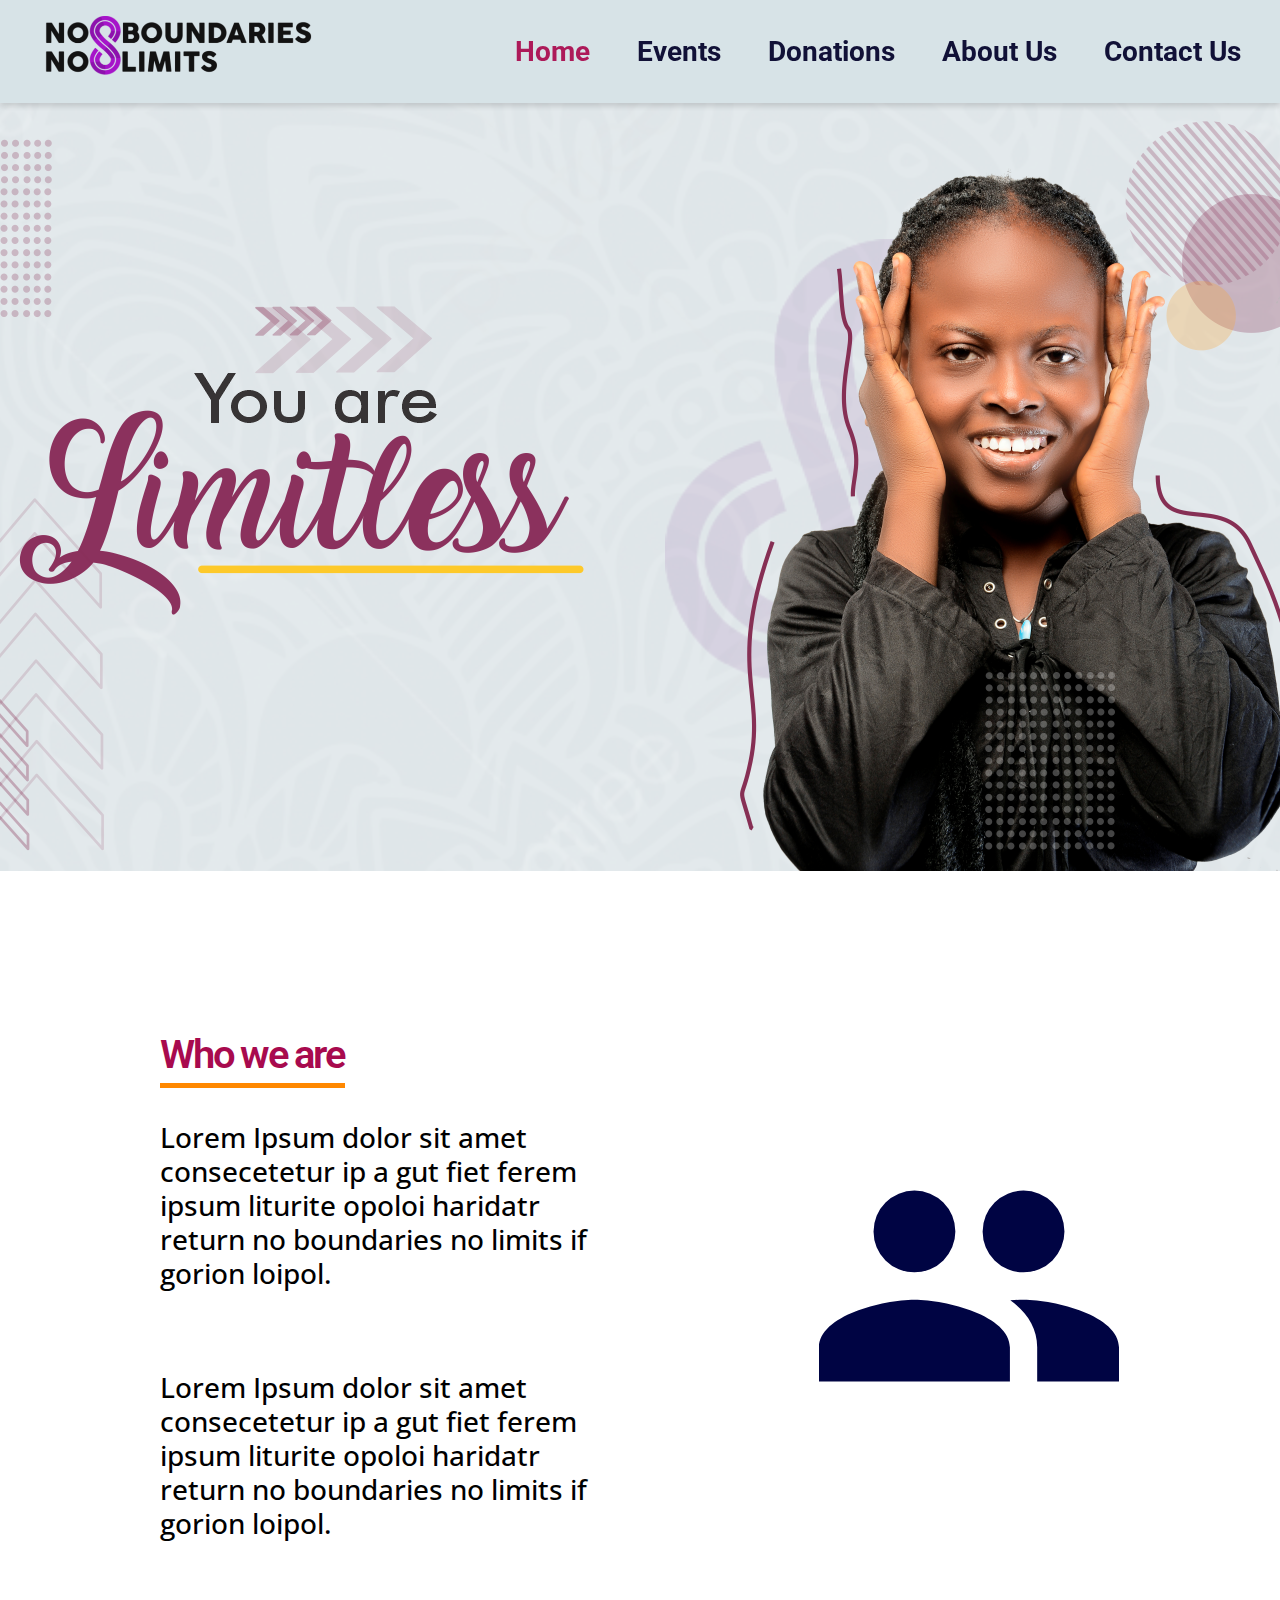
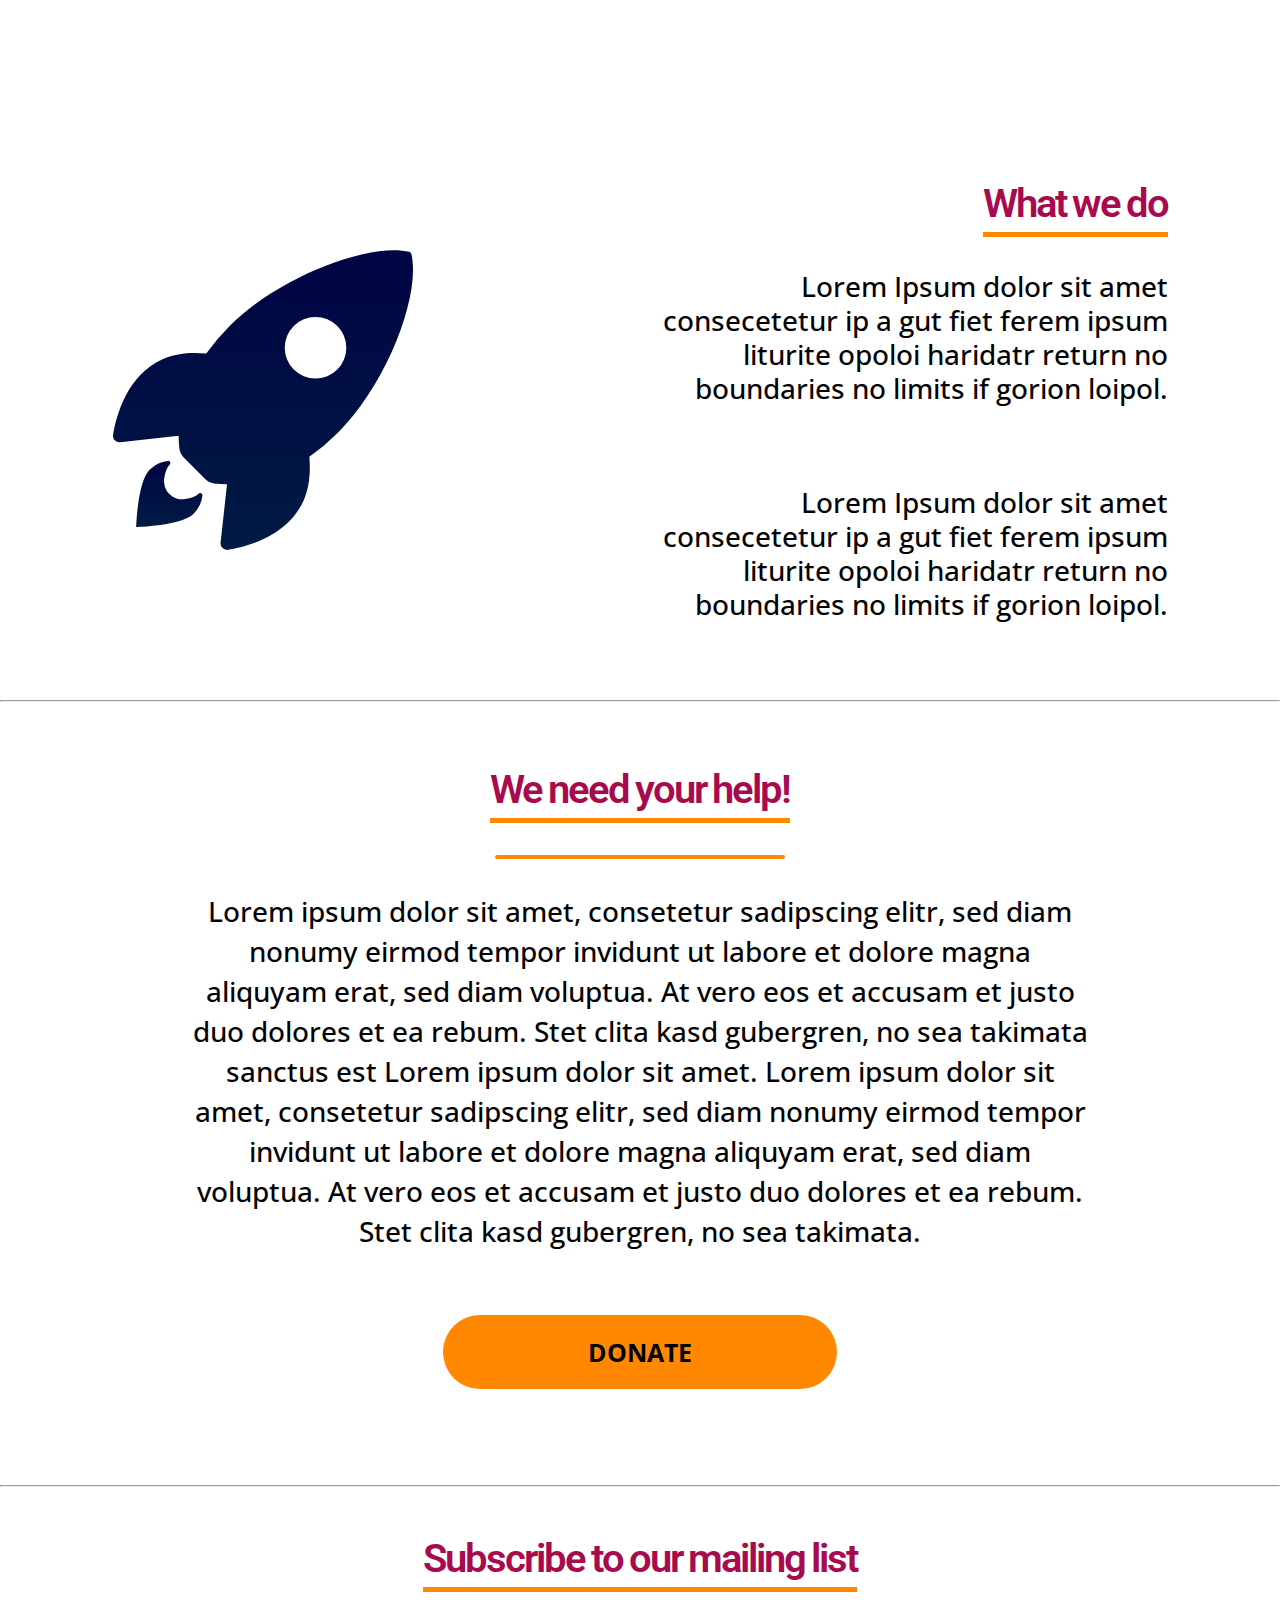
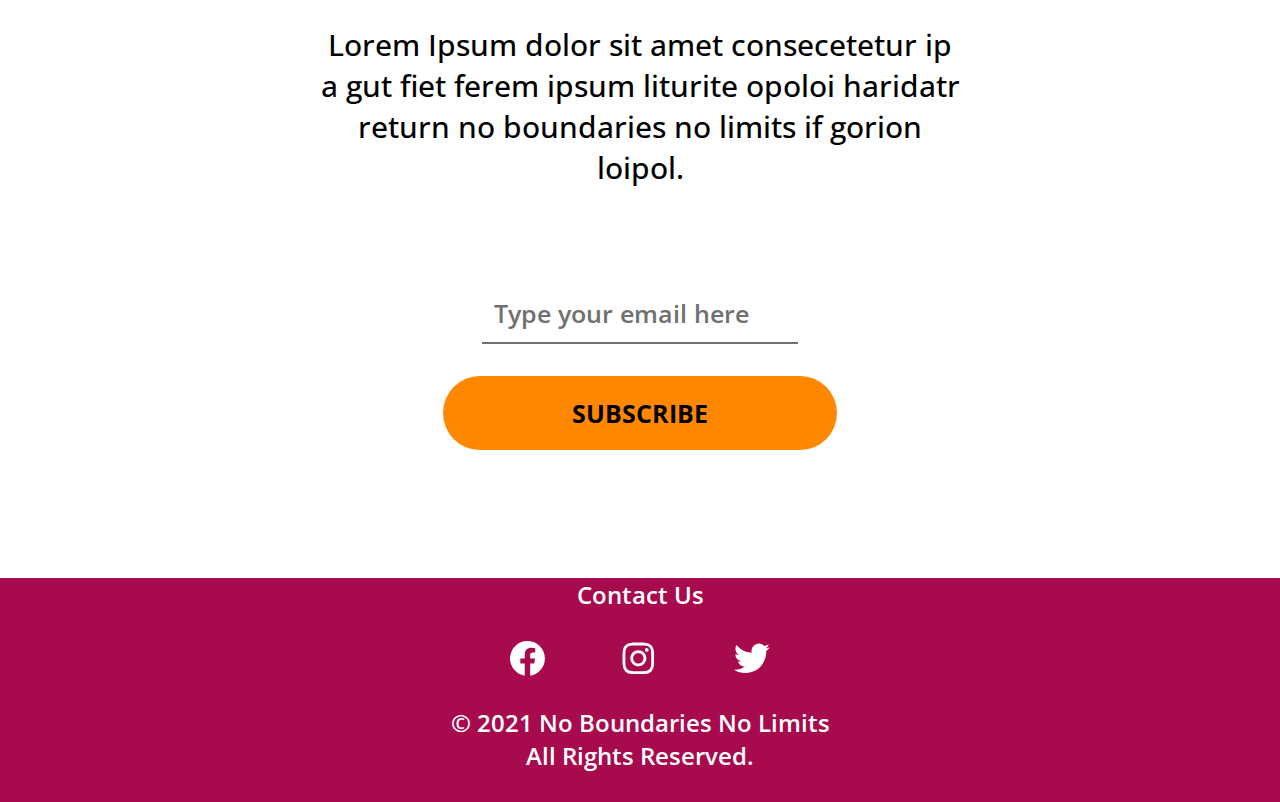
<file: index.html>
<!DOCTYPE html>
<html lang="en">
  <head>
    <meta charset="UTF-8" />
    <meta http-equiv="X-UA-Compatible" content="IE=edge" />
    <meta name="viewport" content="width=device-width, initial-scale=1.0" />
    <link rel="preconnect" href="https://fonts.googleapis.com" />
    <link rel="preconnect" href="https://fonts.gstatic.com" crossorigin />
    <link
      href="https://fonts.googleapis.com/css2?family=Open+Sans:wght@500;600;700&family=Roboto:wght@400;700&display=swap"
      rel="stylesheet"
    />
    <link rel="stylesheet" href="./css/home.css" />
    <title>NBNL | Home</title>
  </head>
  <body>
    <div class="modal view">
      <svg
        xmlns="http://www.w3.org/2000/svg"
        width="311.301"
        height="311.301"
        viewBox="0 0 311.301 311.301"
      >
        <g
          id="Icon_ionic-ios-checkmark-circle-outline"
          data-name="Icon ionic-ios-checkmark-circle-outline"
          transform="translate(-1.875 -1.875)"
        >
          <path
            id="Path_4"
            data-name="Path 4"
            d="M169.18,26.51,156.136,13.1a2.8,2.8,0,0,0-2.075-.889h0a2.691,2.691,0,0,0-2.075.889L61.571,104.178,28.666,71.273a2.866,2.866,0,0,0-4.15,0L11.324,84.464a2.953,2.953,0,0,0,0,4.224l41.5,41.5c2.668,2.668,5.929,4.224,8.671,4.224,3.928,0,7.337-2.89,8.6-4.076h.074l99.086-99.6A3.168,3.168,0,0,0,169.18,26.51Z"
            transform="translate(67.348 84.252)"
            fill="#208004"
            stroke="#208004"
            stroke-width="3"
          />
          <path
            id="Path_5"
            data-name="Path 5"
            d="M157.525,24.126a133.421,133.421,0,0,1,94.343,227.742A133.421,133.421,0,0,1,63.182,63.182a132.517,132.517,0,0,1,94.343-39.056m0-20.751a154.15,154.15,0,1,0,154.15,154.15A154.127,154.127,0,0,0,157.525,3.375Z"
            fill="#208004"
            stroke="#208004"
            stroke-width="3"
          />
        </g>
      </svg>
      <p>
        You have successfully subscribed to <br />
        our mailing list!
      </p>
      <!-- <button class="btn black" id="close">Close</button> -->
    </div>
    <!-- ----------------------NAVBAR------------------------------ -->
    <div class="nav-container">
      <div class="logo">
        <a href="#"><img src="./assets//logo.png" alt="logo" /></a>
      </div>
      <ul class="list-group">
        <li><a href="#" class="nav-links active-page">Home</a></li>
        <li><a href="./pages/events.html" class="nav-links">Events</a></li>
        <li>
          <a href="./pages/donations.html" class="nav-links">Donations</a>
        </li>
        <li><a href="./pages/about.html" class="nav-links">About Us</a></li>
        <li><a href="./pages/contact.html" class="nav-links">Contact Us</a></li>
      </ul>
      <div class="hamburger">
        <span class="bar"></span>
        <span class="bar"></span>
        <span class="bar"></span>
      </div>
    </div>

    <!-- ---------------------HERO SECTION----------------------- -->

    <section class="hero-section"></section>

    <!-- --------------------------WHO WE ARE------------------------ -->
    <section class="sec-1">
      <div class="group">
        <div class="first">
          <h3 class="head">Who we are</h3>
          <div class="underline"></div>
          <p class="one">
            Lorem Ipsum dolor sit amet consecetetur ip a gut fiet ferem ipsum
            liturite opoloi haridatr return no boundaries no limits if gorion
            loipol.
          </p>
          <p>
            Lorem Ipsum dolor sit amet consecetetur ip a gut fiet ferem ipsum
            liturite opoloi haridatr return no boundaries no limits if gorion
            loipol.
          </p>
        </div>
        <div class="second">
          <svg
            xmlns="http://www.w3.org/2000/svg"
            width="300"
            height="300"
            viewBox="0 0 280 178.182"
          >
            <path
              id="Icon_material-group"
              data-name="Icon material-group"
              d="M192.409,83.864a38.182,38.182,0,1,0-38.182-38.182A38.022,38.022,0,0,0,192.409,83.864Zm-101.818,0A38.182,38.182,0,1,0,52.409,45.682,38.022,38.022,0,0,0,90.591,83.864Zm0,25.455c-29.655,0-89.091,14.891-89.091,44.545v31.818H179.682V153.864C179.682,124.209,120.245,109.318,90.591,109.318Zm101.818,0c-3.691,0-7.891.255-12.345.636,14.764,10.691,25.073,25.073,25.073,43.909v31.818H281.5V153.864C281.5,124.209,222.064,109.318,192.409,109.318Z"
              transform="translate(-1.5 -7.5)"
              fill="#000443"
            />
          </svg>
        </div>
      </div>
    </section>
    <!-- ---------------------------WHAT WE DO--------------------------- -->
    <section class="sec-2">
      <div class="group2">
        <div class="second">
          <svg
            id="Icon_ionic-ios-rocket"
            data-name="Icon ionic-ios-rocket"
            xmlns="http://www.w3.org/2000/svg"
            xmlns:xlink="http://www.w3.org/1999/xlink"
            width="300"
            height="300"
            viewBox="0 0 280 279.765"
          >
            <defs>
              <linearGradient
                id="linear-gradient"
                x1="0.5"
                x2="0.5"
                y2="1"
                gradientUnits="objectBoundingBox"
              >
                <stop offset="0" stop-color="#000443" />
                <stop offset="1" stop-color="#001b44" />
              </linearGradient>
            </defs>
            <path
              id="Path_1"
              data-name="Path 1"
              d="M281.892,7.168a2.971,2.971,0,0,0-2.221-2.288c-36.6-8.949-121.186,22.945-167.009,68.768A198.07,198.07,0,0,0,90.39,99.958c-14.131-1.278-28.261-.2-40.306,5.047C16.1,119.943,6.212,158.97,3.453,175.725a6.028,6.028,0,0,0,6.594,7l54.571-5.989a121.315,121.315,0,0,0,.74,12.314,12.213,12.213,0,0,0,3.566,7.469l21.128,21.128a12.213,12.213,0,0,0,7.469,3.566,121.084,121.084,0,0,0,12.246.74l-5.989,54.5a6.028,6.028,0,0,0,7,6.594c16.755-2.692,55.849-12.583,70.72-46.563,5.248-12.045,6.325-26.108,5.114-40.171a198.389,198.389,0,0,0,26.377-22.272C259.014,128.287,290.706,45.59,281.892,7.168ZM172.077,114.762a28.738,28.738,0,1,1,40.642,0A28.713,28.713,0,0,1,172.077,114.762Z"
              transform="translate(-3.366 -3.372)"
              fill="url(#linear-gradient)"
            />
            <path
              id="Path_2"
              data-name="Path 2"
              d="M63.921,53.941h0c-2.648,2.648-7.377,4.161-12.484,5.044A16.972,16.972,0,0,1,31.891,39.439c.883-5.107,2.333-9.836,4.981-12.421l.063-.063a2.108,2.108,0,0,0-1.765-3.594,28.985,28.985,0,0,0-16.961,8.26C6.859,42.97,5.787,85.089,5.787,85.089s42.182-1.072,53.532-12.421a28.794,28.794,0,0,0,8.26-16.961A2.157,2.157,0,0,0,63.921,53.941Z"
              transform="translate(15.923 173.345)"
              fill="url(#linear-gradient)"
            />
          </svg>
        </div>
        <div class="first">
          <h3 class="head">What we do</h3>
          <div class="underline"></div>
          <p class="one">
            Lorem Ipsum dolor sit amet consecetetur ip a gut fiet ferem ipsum
            liturite opoloi haridatr return no boundaries no limits if gorion
            loipol.
          </p>
          <p>
            Lorem Ipsum dolor sit amet consecetetur ip a gut fiet ferem ipsum
            liturite opoloi haridatr return no boundaries no limits if gorion
            loipol.
          </p>
        </div>
      </div>
    </section>
    <hr />
    <!-- ----------------------WE NEED YOUR HELP------------------- -->
    <section class="sec-3">
      <h3 class="head">We need your help!</h3>
      <div class="underline"></div>
      <p>
        Lorem ipsum dolor sit amet, consetetur sadipscing elitr, sed diam nonumy
        eirmod tempor invidunt ut labore et dolore magna aliquyam erat, sed diam
        voluptua. At vero eos et accusam et justo duo dolores et ea rebum. Stet
        clita kasd gubergren, no sea takimata sanctus est Lorem ipsum dolor sit
        amet. Lorem ipsum dolor sit amet, consetetur sadipscing elitr, sed diam
        nonumy eirmod tempor invidunt ut labore et dolore magna aliquyam erat,
        sed diam voluptua. At vero eos et accusam et justo duo dolores et ea
        rebum. Stet clita kasd gubergren, no sea takimata.
      </p>
      <a href=""><button class="btn">DONATE</button></a>
    </section>
    <hr />
    <!-- -------------------------SUBSCRIBE------------------------------- -->
    <section class="subscribe">
      <h3 class="head">Subscribe to our mailing list</h3>
      <p>
        Lorem Ipsum dolor sit amet consecetetur ip a gut fiet ferem ipsum
        liturite opoloi haridatr return no boundaries no limits if gorion
        loipol.
      </p>
      <form
        action="https://docs.google.com/forms/u/0/d/e/1FAIpQLSfMlnTsqNYoTy_6_1Qbr_avPP2EmQu1wsGDIpRzZHX2HD3TWA/formResponse"
        method="POST"
        class="subscribe"
      >
        <input
          type="email"
          class="email-box"
          name="entry.50305473"
          placeholder="Type your email here"
        />
        <input class="btn" type="submit" id="subscribe" value="SUBSCRIBE" />
      </form>
    </section>

    <!-- ------------------------------FOOTER---------------------------- -->
    <footer class="footer-div">
      <p class="footer-text">Contact Us</p>
      <svg
        xmlns="http://www.w3.org/2000/svg"
        width="259.977"
        height="34.664"
        viewBox="0 0 259.977 34.664"
      >
        <g
          id="Group_9"
          data-name="Group 9"
          transform="translate(-510.588 -3325.168)"
        >
          <path
            id="Icon_awesome-facebook"
            data-name="Icon awesome-facebook"
            d="M35.438,18A17.438,17.438,0,1,0,15.275,35.227V23.041h-4.43V18h4.43V14.158c0-4.37,2.6-6.784,6.586-6.784a26.836,26.836,0,0,1,3.9.34V12h-2.2a2.52,2.52,0,0,0-2.841,2.723V18h4.836l-.773,5.041H20.725V35.227A17.444,17.444,0,0,0,35.438,18Z"
            transform="translate(510.025 3324.605)"
            fill="#fff"
          />
          <path
            id="Icon_awesome-instagram"
            data-name="Icon awesome-instagram"
            d="M15.757,9.914a8.079,8.079,0,1,0,8.079,8.079A8.066,8.066,0,0,0,15.757,9.914Zm0,13.331a5.252,5.252,0,1,1,5.252-5.252,5.262,5.262,0,0,1-5.252,5.252ZM26.051,9.584A1.884,1.884,0,1,1,24.166,7.7,1.88,1.88,0,0,1,26.051,9.584ZM31.4,11.5a9.325,9.325,0,0,0-2.545-6.6,9.387,9.387,0,0,0-6.6-2.545c-2.6-.148-10.4-.148-13,0a9.373,9.373,0,0,0-6.6,2.538,9.356,9.356,0,0,0-2.545,6.6c-.148,2.6-.148,10.4,0,13a9.325,9.325,0,0,0,2.545,6.6,9.4,9.4,0,0,0,6.6,2.545c2.6.148,10.4.148,13,0a9.325,9.325,0,0,0,6.6-2.545,9.387,9.387,0,0,0,2.545-6.6c.148-2.6.148-10.392,0-12.994ZM28.041,27.281a5.318,5.318,0,0,1-3,3c-2.074.823-7,.633-9.288.633s-7.221.183-9.288-.633a5.318,5.318,0,0,1-3-3c-.823-2.074-.633-7-.633-9.288s-.183-7.221.633-9.288a5.318,5.318,0,0,1,3-3c2.074-.823,7-.633,9.288-.633s7.221-.183,9.288.633a5.318,5.318,0,0,1,3,3c.823,2.074.633,7,.633,9.288S28.863,25.214,28.041,27.281Z"
            transform="translate(623.145 3324.507)"
            fill="#fff"
          />
          <path
            id="Icon_awesome-twitter"
            data-name="Icon awesome-twitter"
            d="M32.3,10.668c.023.32.023.64.023.959,0,9.754-7.424,20.992-20.992,20.992A20.85,20.85,0,0,1,0,29.307a15.263,15.263,0,0,0,1.782.091,14.776,14.776,0,0,0,9.16-3.152,7.391,7.391,0,0,1-6.9-5.117,9.3,9.3,0,0,0,1.393.114,7.8,7.8,0,0,0,1.942-.251,7.379,7.379,0,0,1-5.916-7.241V13.66A7.431,7.431,0,0,0,4.8,14.6,7.389,7.389,0,0,1,2.513,4.728a20.972,20.972,0,0,0,15.213,7.721,8.329,8.329,0,0,1-.183-1.69A7.385,7.385,0,0,1,30.312,5.711a14.526,14.526,0,0,0,4.683-1.782,7.358,7.358,0,0,1-3.244,4.066A14.791,14.791,0,0,0,36,6.853a15.86,15.86,0,0,1-3.7,3.815Z"
            transform="translate(734.564 3324.5)"
            fill="#fff"
          />
        </g>
      </svg>
      <p>
        © 2021 No Boundaries No Limits<br />
        All Rights Reserved.
      </p>
    </footer>
  </body>
  <script type="text/javascript" src="./js/app.js"></script>
</html>
</file>
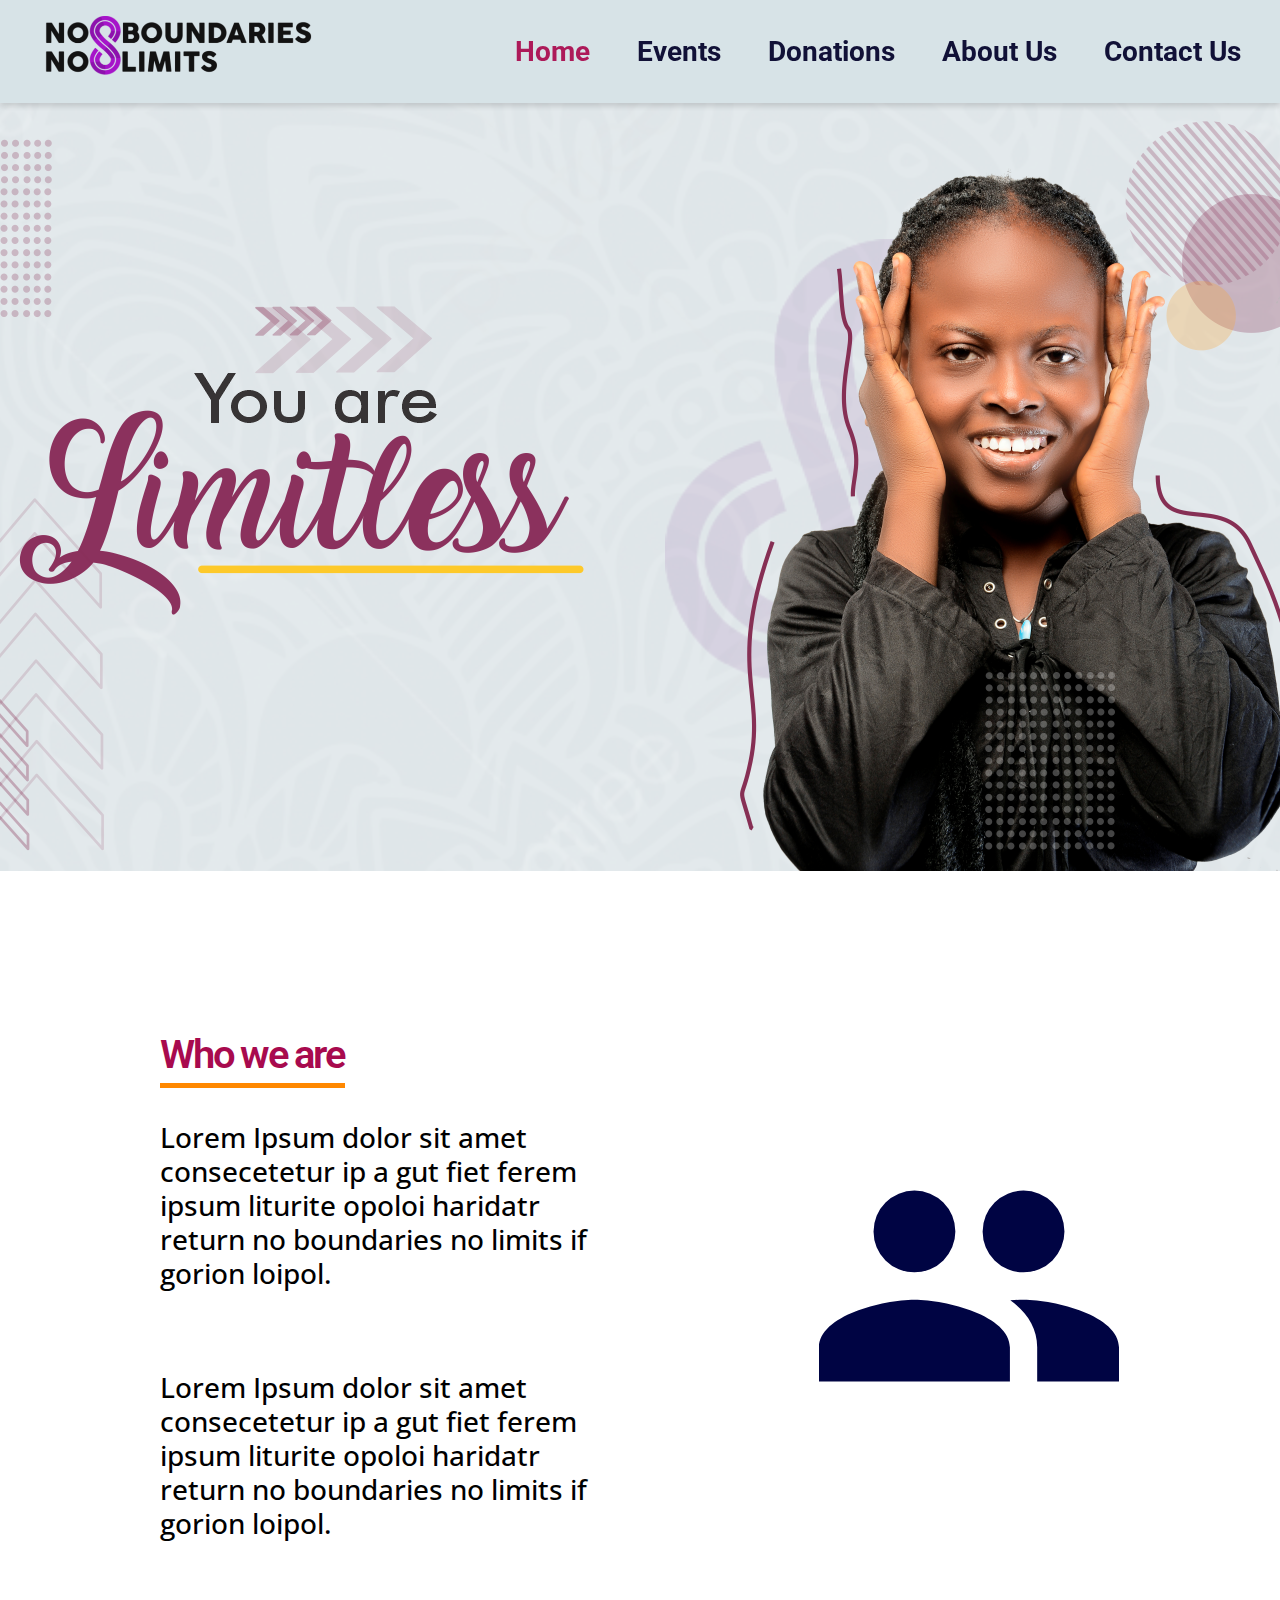
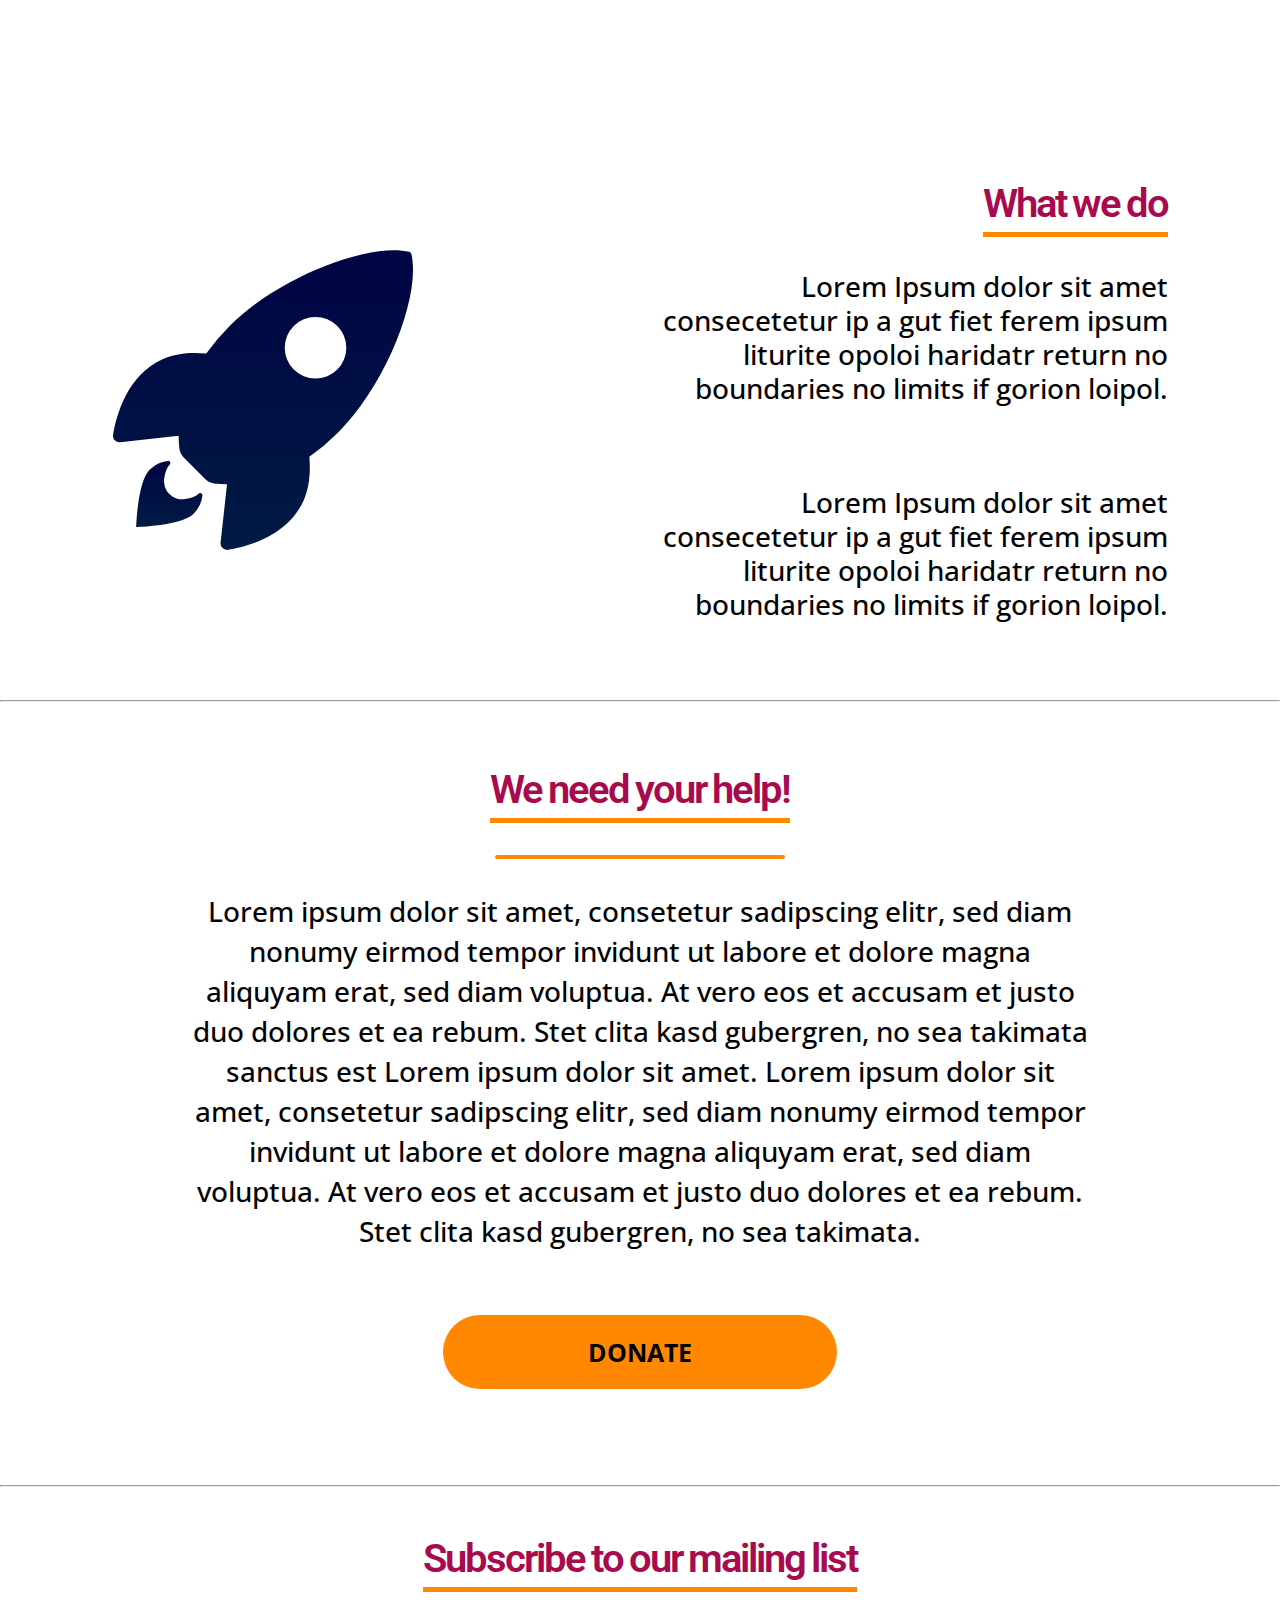
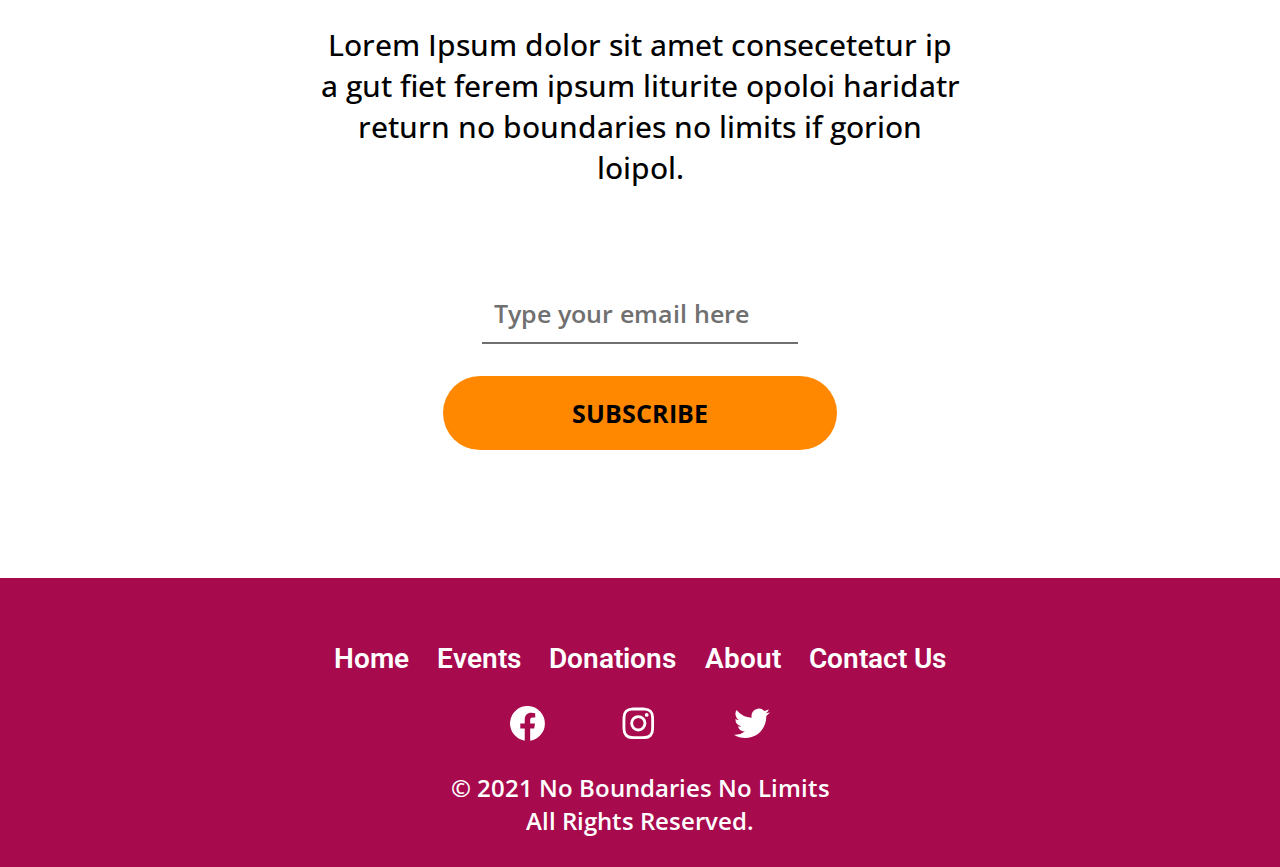
<file: pages/index.html>
<!DOCTYPE html>
<html lang="en">
  <head>
    <meta charset="UTF-8" />
    <meta http-equiv="X-UA-Compatible" content="IE=edge" />
    <meta name="viewport" content="width=device-width, initial-scale=1.0" />
    <link rel="preconnect" href="https://fonts.googleapis.com" />
    <link rel="preconnect" href="https://fonts.gstatic.com" crossorigin />
    <link
      href="https://fonts.googleapis.com/css2?family=Open+Sans:wght@500;600;700&family=Roboto:wght@400;700&display=swap"
      rel="stylesheet"
    />
    <link rel="stylesheet" href="../css/home.css" />
    <title>NBNL | Home</title>
  </head>
  <body>
    <div class="modal view">
      <svg
        xmlns="http://www.w3.org/2000/svg"
        width="311.301"
        height="311.301"
        viewBox="0 0 311.301 311.301"
      >
        <g
          id="Icon_ionic-ios-checkmark-circle-outline"
          data-name="Icon ionic-ios-checkmark-circle-outline"
          transform="translate(-1.875 -1.875)"
        >
          <path
            id="Path_4"
            data-name="Path 4"
            d="M169.18,26.51,156.136,13.1a2.8,2.8,0,0,0-2.075-.889h0a2.691,2.691,0,0,0-2.075.889L61.571,104.178,28.666,71.273a2.866,2.866,0,0,0-4.15,0L11.324,84.464a2.953,2.953,0,0,0,0,4.224l41.5,41.5c2.668,2.668,5.929,4.224,8.671,4.224,3.928,0,7.337-2.89,8.6-4.076h.074l99.086-99.6A3.168,3.168,0,0,0,169.18,26.51Z"
            transform="translate(67.348 84.252)"
            fill="#208004"
            stroke="#208004"
            stroke-width="3"
          />
          <path
            id="Path_5"
            data-name="Path 5"
            d="M157.525,24.126a133.421,133.421,0,0,1,94.343,227.742A133.421,133.421,0,0,1,63.182,63.182a132.517,132.517,0,0,1,94.343-39.056m0-20.751a154.15,154.15,0,1,0,154.15,154.15A154.127,154.127,0,0,0,157.525,3.375Z"
            fill="#208004"
            stroke="#208004"
            stroke-width="3"
          />
        </g>
      </svg>
      <p>
        You have successfully subscribed to <br />
        our mailing list!
      </p>
      <!-- <button class="btn black" id="close">Close</button> -->
    </div>
    <!-- ----------------------NAVBAR------------------------------ -->
    <div class="nav-container">
      <div class="logo">
        <a href="#"><img src="../assets/logo.png" alt="logo" /></a>
      </div>
      <ul class="list-group">
        <li><a href="#" class="nav-links active-page">Home</a></li>
        <li><a href="" class="nav-links">Events</a></li>
        <li><a href="" class="nav-links">Donations</a></li>
        <li><a href="" class="nav-links">About Us</a></li>
        <li><a href="" class="nav-links">Contact Us</a></li>
      </ul>
      <div class="hamburger">
        <span class="bar"></span>
        <span class="bar"></span>
        <span class="bar"></span>
      </div>
    </div>

    <!-- ---------------------HERO SECTION----------------------- -->

    <section class="hero-section"></section>

    <!-- --------------------------WHO WE ARE------------------------ -->
    <section class="sec-1">
      <div class="group">
        <div class="first">
          <h3 class="head">Who we are</h3>
          <div class="underline"></div>
          <p class="one">
            Lorem Ipsum dolor sit amet consecetetur ip a gut fiet ferem ipsum
            liturite opoloi haridatr return no boundaries no limits if gorion
            loipol.
          </p>
          <p>
            Lorem Ipsum dolor sit amet consecetetur ip a gut fiet ferem ipsum
            liturite opoloi haridatr return no boundaries no limits if gorion
            loipol.
          </p>
        </div>
        <div class="second">
          <svg
            xmlns="http://www.w3.org/2000/svg"
            width="300"
            height="300"
            viewBox="0 0 280 178.182"
          >
            <path
              id="Icon_material-group"
              data-name="Icon material-group"
              d="M192.409,83.864a38.182,38.182,0,1,0-38.182-38.182A38.022,38.022,0,0,0,192.409,83.864Zm-101.818,0A38.182,38.182,0,1,0,52.409,45.682,38.022,38.022,0,0,0,90.591,83.864Zm0,25.455c-29.655,0-89.091,14.891-89.091,44.545v31.818H179.682V153.864C179.682,124.209,120.245,109.318,90.591,109.318Zm101.818,0c-3.691,0-7.891.255-12.345.636,14.764,10.691,25.073,25.073,25.073,43.909v31.818H281.5V153.864C281.5,124.209,222.064,109.318,192.409,109.318Z"
              transform="translate(-1.5 -7.5)"
              fill="#000443"
            />
          </svg>
        </div>
      </div>
    </section>
    <!-- ---------------------------WHAT WE DO--------------------------- -->
    <section class="sec-2">
      <div class="group2">
        <div class="second">
          <svg
            id="Icon_ionic-ios-rocket"
            data-name="Icon ionic-ios-rocket"
            xmlns="http://www.w3.org/2000/svg"
            xmlns:xlink="http://www.w3.org/1999/xlink"
            width="300"
            height="300"
            viewBox="0 0 280 279.765"
          >
            <defs>
              <linearGradient
                id="linear-gradient"
                x1="0.5"
                x2="0.5"
                y2="1"
                gradientUnits="objectBoundingBox"
              >
                <stop offset="0" stop-color="#000443" />
                <stop offset="1" stop-color="#001b44" />
              </linearGradient>
            </defs>
            <path
              id="Path_1"
              data-name="Path 1"
              d="M281.892,7.168a2.971,2.971,0,0,0-2.221-2.288c-36.6-8.949-121.186,22.945-167.009,68.768A198.07,198.07,0,0,0,90.39,99.958c-14.131-1.278-28.261-.2-40.306,5.047C16.1,119.943,6.212,158.97,3.453,175.725a6.028,6.028,0,0,0,6.594,7l54.571-5.989a121.315,121.315,0,0,0,.74,12.314,12.213,12.213,0,0,0,3.566,7.469l21.128,21.128a12.213,12.213,0,0,0,7.469,3.566,121.084,121.084,0,0,0,12.246.74l-5.989,54.5a6.028,6.028,0,0,0,7,6.594c16.755-2.692,55.849-12.583,70.72-46.563,5.248-12.045,6.325-26.108,5.114-40.171a198.389,198.389,0,0,0,26.377-22.272C259.014,128.287,290.706,45.59,281.892,7.168ZM172.077,114.762a28.738,28.738,0,1,1,40.642,0A28.713,28.713,0,0,1,172.077,114.762Z"
              transform="translate(-3.366 -3.372)"
              fill="url(#linear-gradient)"
            />
            <path
              id="Path_2"
              data-name="Path 2"
              d="M63.921,53.941h0c-2.648,2.648-7.377,4.161-12.484,5.044A16.972,16.972,0,0,1,31.891,39.439c.883-5.107,2.333-9.836,4.981-12.421l.063-.063a2.108,2.108,0,0,0-1.765-3.594,28.985,28.985,0,0,0-16.961,8.26C6.859,42.97,5.787,85.089,5.787,85.089s42.182-1.072,53.532-12.421a28.794,28.794,0,0,0,8.26-16.961A2.157,2.157,0,0,0,63.921,53.941Z"
              transform="translate(15.923 173.345)"
              fill="url(#linear-gradient)"
            />
          </svg>
        </div>
        <div class="first">
          <h3 class="head">What we do</h3>
          <div class="underline"></div>
          <p class="one">
            Lorem Ipsum dolor sit amet consecetetur ip a gut fiet ferem ipsum
            liturite opoloi haridatr return no boundaries no limits if gorion
            loipol.
          </p>
          <p>
            Lorem Ipsum dolor sit amet consecetetur ip a gut fiet ferem ipsum
            liturite opoloi haridatr return no boundaries no limits if gorion
            loipol.
          </p>
        </div>
      </div>
    </section>
    <hr />
    <!-- ----------------------WE NEED YOUR HELP------------------- -->
    <section class="sec-3">
      <h3 class="head">We need your help!</h3>
      <div class="underline"></div>
      <p>
        Lorem ipsum dolor sit amet, consetetur sadipscing elitr, sed diam nonumy
        eirmod tempor invidunt ut labore et dolore magna aliquyam erat, sed diam
        voluptua. At vero eos et accusam et justo duo dolores et ea rebum. Stet
        clita kasd gubergren, no sea takimata sanctus est Lorem ipsum dolor sit
        amet. Lorem ipsum dolor sit amet, consetetur sadipscing elitr, sed diam
        nonumy eirmod tempor invidunt ut labore et dolore magna aliquyam erat,
        sed diam voluptua. At vero eos et accusam et justo duo dolores et ea
        rebum. Stet clita kasd gubergren, no sea takimata.
      </p>
      <a href=""><button class="btn">DONATE</button></a>
    </section>
    <hr />
    <!-- -------------------------SUBSCRIBE------------------------------- -->
    <section class="subscribe">
      <h3 class="head">Subscribe to our mailing list</h3>
      <p>
        Lorem Ipsum dolor sit amet consecetetur ip a gut fiet ferem ipsum
        liturite opoloi haridatr return no boundaries no limits if gorion
        loipol.
      </p>
      <form action="" class="subscribe">
        <input
          type="email"
          name="email"
          id=""
          class="email-box"
          placeholder="Type your email here"
        />
        <input class="btn" type="submit" id="subscribe" value="SUBSCRIBE" /> 
      </form>
    </section>

    <!-- ------------------------------FOOTER---------------------------- -->
    <footer class="footer-div">
      <ul>
        <li>Home</li>
        <li>Events</li>
        <li>Donations</li>
        <li>About</li>
        <li>Contact Us</li>
      </ul>
      <svg
        xmlns="http://www.w3.org/2000/svg"
        width="259.977"
        height="34.664"
        viewBox="0 0 259.977 34.664"
      >
        <g
          id="Group_9"
          data-name="Group 9"
          transform="translate(-510.588 -3325.168)"
        >
          <path
            id="Icon_awesome-facebook"
            data-name="Icon awesome-facebook"
            d="M35.438,18A17.438,17.438,0,1,0,15.275,35.227V23.041h-4.43V18h4.43V14.158c0-4.37,2.6-6.784,6.586-6.784a26.836,26.836,0,0,1,3.9.34V12h-2.2a2.52,2.52,0,0,0-2.841,2.723V18h4.836l-.773,5.041H20.725V35.227A17.444,17.444,0,0,0,35.438,18Z"
            transform="translate(510.025 3324.605)"
            fill="#fff"
          />
          <path
            id="Icon_awesome-instagram"
            data-name="Icon awesome-instagram"
            d="M15.757,9.914a8.079,8.079,0,1,0,8.079,8.079A8.066,8.066,0,0,0,15.757,9.914Zm0,13.331a5.252,5.252,0,1,1,5.252-5.252,5.262,5.262,0,0,1-5.252,5.252ZM26.051,9.584A1.884,1.884,0,1,1,24.166,7.7,1.88,1.88,0,0,1,26.051,9.584ZM31.4,11.5a9.325,9.325,0,0,0-2.545-6.6,9.387,9.387,0,0,0-6.6-2.545c-2.6-.148-10.4-.148-13,0a9.373,9.373,0,0,0-6.6,2.538,9.356,9.356,0,0,0-2.545,6.6c-.148,2.6-.148,10.4,0,13a9.325,9.325,0,0,0,2.545,6.6,9.4,9.4,0,0,0,6.6,2.545c2.6.148,10.4.148,13,0a9.325,9.325,0,0,0,6.6-2.545,9.387,9.387,0,0,0,2.545-6.6c.148-2.6.148-10.392,0-12.994ZM28.041,27.281a5.318,5.318,0,0,1-3,3c-2.074.823-7,.633-9.288.633s-7.221.183-9.288-.633a5.318,5.318,0,0,1-3-3c-.823-2.074-.633-7-.633-9.288s-.183-7.221.633-9.288a5.318,5.318,0,0,1,3-3c2.074-.823,7-.633,9.288-.633s7.221-.183,9.288.633a5.318,5.318,0,0,1,3,3c.823,2.074.633,7,.633,9.288S28.863,25.214,28.041,27.281Z"
            transform="translate(623.145 3324.507)"
            fill="#fff"
          />
          <path
            id="Icon_awesome-twitter"
            data-name="Icon awesome-twitter"
            d="M32.3,10.668c.023.32.023.64.023.959,0,9.754-7.424,20.992-20.992,20.992A20.85,20.85,0,0,1,0,29.307a15.263,15.263,0,0,0,1.782.091,14.776,14.776,0,0,0,9.16-3.152,7.391,7.391,0,0,1-6.9-5.117,9.3,9.3,0,0,0,1.393.114,7.8,7.8,0,0,0,1.942-.251,7.379,7.379,0,0,1-5.916-7.241V13.66A7.431,7.431,0,0,0,4.8,14.6,7.389,7.389,0,0,1,2.513,4.728a20.972,20.972,0,0,0,15.213,7.721,8.329,8.329,0,0,1-.183-1.69A7.385,7.385,0,0,1,30.312,5.711a14.526,14.526,0,0,0,4.683-1.782,7.358,7.358,0,0,1-3.244,4.066A14.791,14.791,0,0,0,36,6.853a15.86,15.86,0,0,1-3.7,3.815Z"
            transform="translate(734.564 3324.5)"
            fill="#fff"
          />
        </g>
      </svg>
      <p>
        © 2021 No Boundaries No Limits<br />
        All Rights Reserved.
      </p>
    </footer>
  </body>
  <script type="text/javascript" src="../js/app.js"></script>
</html>
</file>
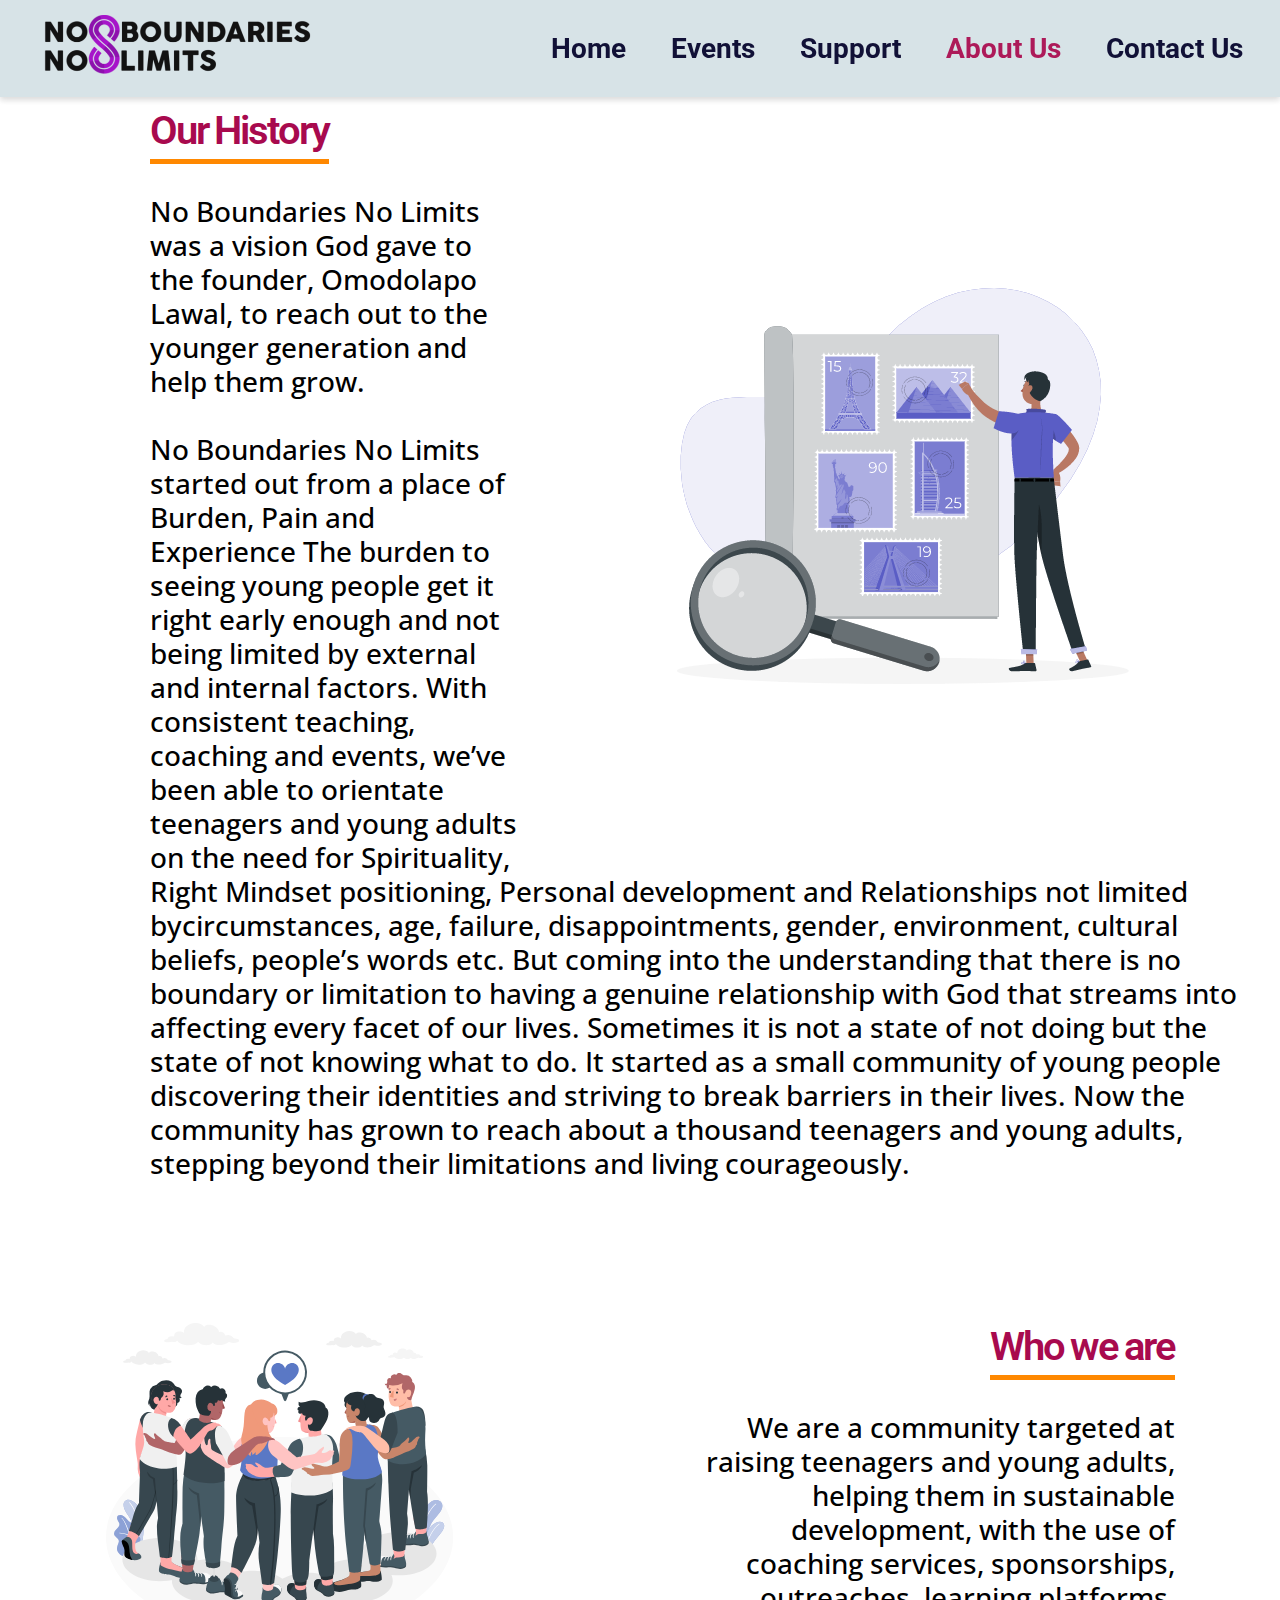
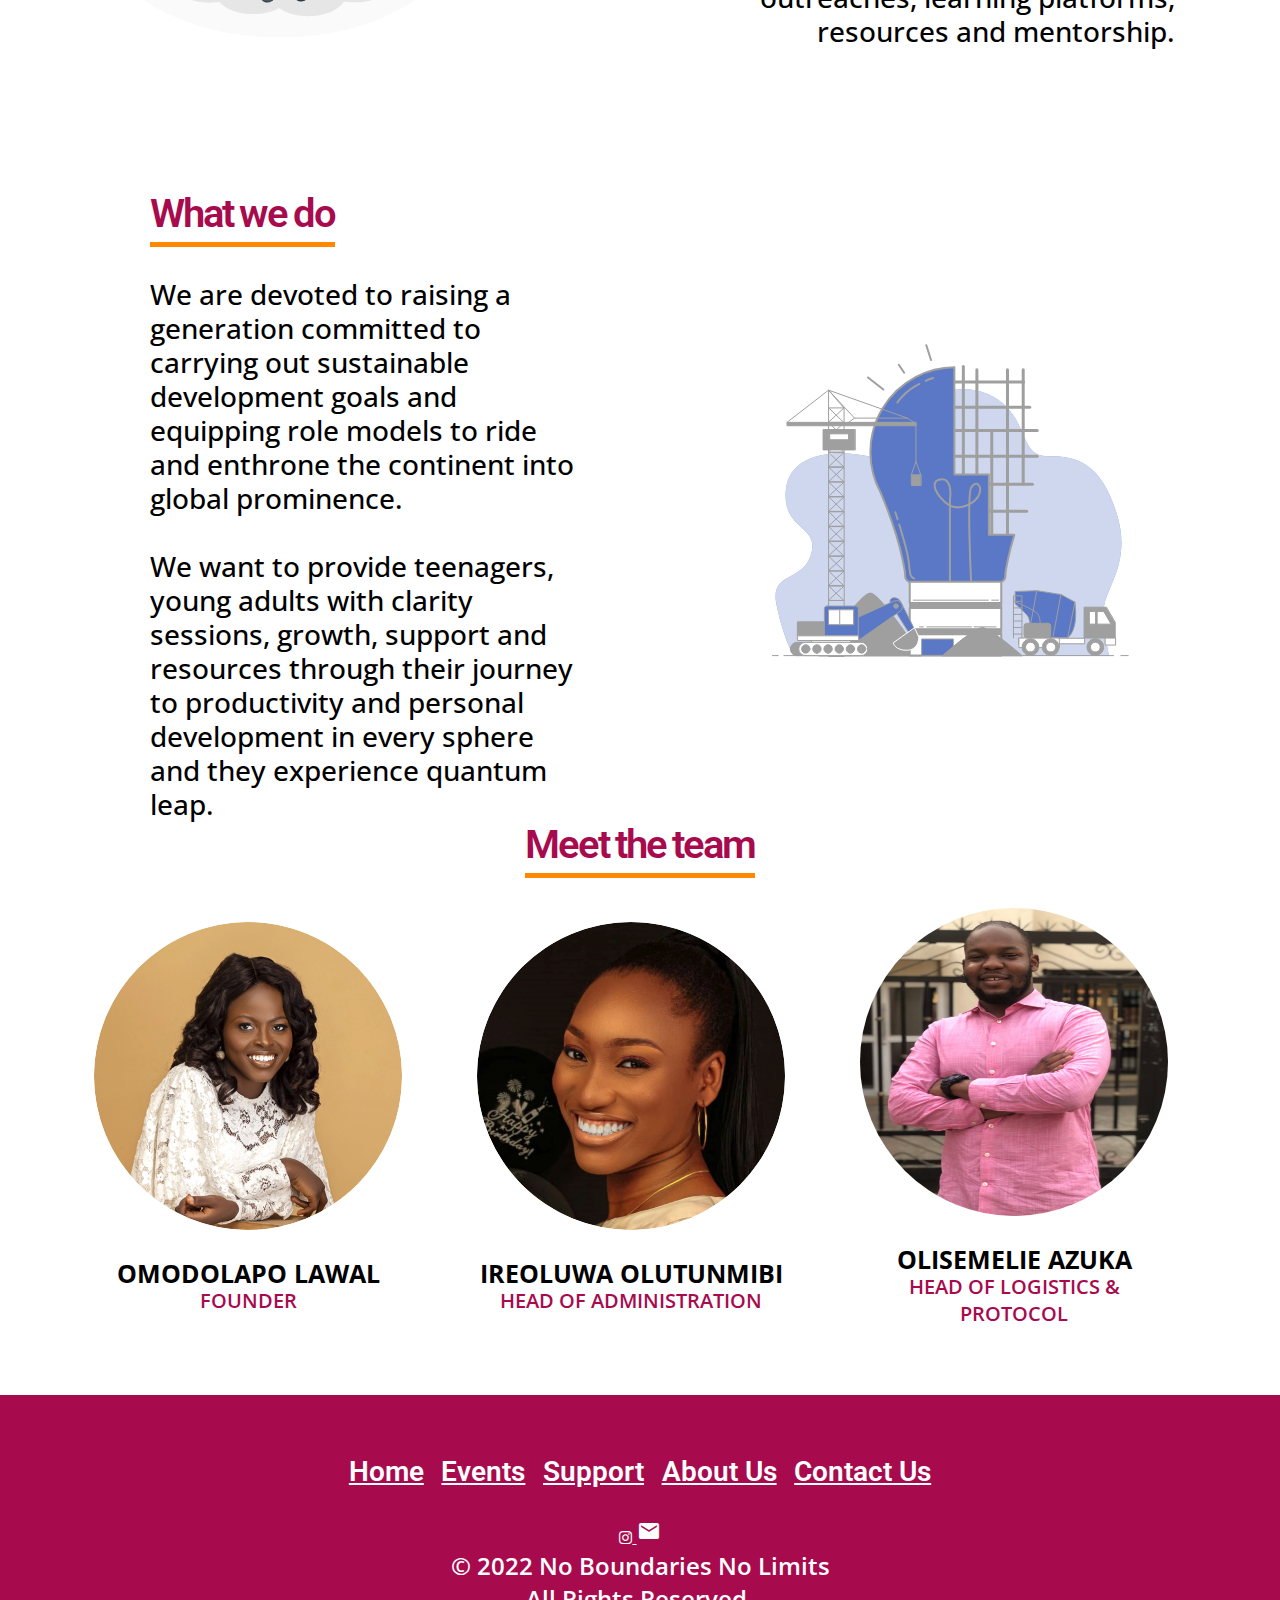
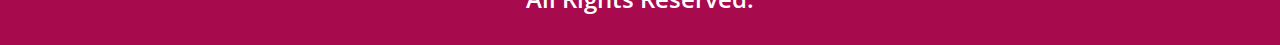
<file: pages/about.html>
<!DOCTYPE html>
<html lang="en">
    <head>
        <meta charset="UTF-8" />
        <meta http-equiv="X-UA-Compatible" content="IE=edge" />
        <meta name="viewport" content="width=device-width, initial-scale=1.0" />
        <title>NBNL | About Us</title>
        <link rel="preconnect" href="https://fonts.googleapis.com" />
        <link rel="preconnect" href="https://fonts.gstatic.com" crossorigin />
        <link
            rel="stylesheet"
            href="https://www.w3schools.com/w3css/4/w3.css"
        />
        <link
            rel="stylesheet"
            href="https://fonts.googleapis.com/icon?family=Material+Icons"
        />
        <link
            rel="stylesheet"
            href="https://cdnjs.cloudflare.com/ajax/libs/font-awesome/4.7.0/css/font-awesome.min.css"
        />
        <link
            href="https://fonts.googleapis.com/css2?family=Open+Sans:wght@500;600;700&family=Roboto:wght@400;700&display=swap"
            rel="stylesheet"
        />
        <link rel="stylesheet" href="../css/home.css" />
        <link rel="stylesheet" href="../css/about.css" />
    </head>
    <body>
        <!-- ----------------------NAVBAR------------------------------ -->
        <div class="nav-container">
            <div class="logo">
                <a href="#"><img src="../assets/logo.png" alt="logo" /></a>
            </div>
            <ul class="list-group">
                <li><a href="../index.html" class="nav-links">Home</a></li>
                <li><a href="./events.html" class="nav-links">Events</a></li>
                <li>
                    <a href="./donations.html" class="nav-links">Support</a>
                </li>
                <li><a href="#" class="nav-links active-page">About Us</a></li>
                <li>
                    <a href="./contact.html" class="nav-links">Contact Us</a>
                </li>
            </ul>
            <div class="hamburger">
                <span class="bar"></span>
                <span class="bar"></span>
                <span class="bar"></span>
            </div>
        </div>
        <section class="sec-1">
            <div class="group">
                <div class="first">
                    <h3 class="head">Our History</h3>
                    <p class="one">
                        No Boundaries No Limits was a vision God gave to the
                        founder, Omodolapo Lawal, to reach out to the younger
                        generation and help them grow.<br /><br />
                        No Boundaries No Limits started out from a place of
                        Burden, Pain and Experience The burden to seeing young
                        people get it right early enough and not being limited
                        by external and internal factors. With consistent
                        teaching, coaching and events, we’ve been able to
                        orientate teenagers and young adults on the need for
                        Spirituality,
                    </p>
                </div>
                <div class="second">
                    <img
                        src="../assets/History.png"
                        alt=""
                        class="historyImg"
                    />
                </div>
            </div>
            <p class="his-2">
                Right Mindset positioning, Personal development and
                Relationships not limited bycircumstances, age, failure,
                disappointments, gender, environment, cultural beliefs, people’s
                words etc. But coming into the understanding that there is no
                boundary or limitation to having a genuine relationship with God
                that streams into affecting every facet of our lives. Sometimes
                it is not a state of not doing but the state of not knowing what
                to do. It started as a small community of young people
                discovering their identities and striving to break barriers in
                their lives. Now the community has grown to reach about a
                thousand teenagers and young adults, stepping beyond their
                limitations and living courageously.
            </p>
        </section>

        <section class="sec-2">
            <div class="group2">
                <div
                    class="second animate__animated animate__fadeInRight animate__delay-4s"
                >
                    <svg
                        xmlns="http://www.w3.org/2000/svg"
                        width="347.157"
                        height="314.456"
                        viewBox="0 0 347.157 314.456"
                    >
                        <g id="Who" transform="translate(0)">
                            <path
                                id="Path_1334"
                                data-name="Path 1334"
                                d="M50.83,560.879c-67.773,39.138-67.773,102.591,0,141.729s177.7,39.14,245.486,0,67.788-102.59,0-141.729S118.618,521.741,50.83,560.879Z"
                                transform="translate(0 -417.507)"
                                fill="#fafafa"
                            />
                            <path
                                id="Path_1335"
                                data-name="Path 1335"
                                d="M1456.082,879.245s-4.155-18.908,1.712-37.895c3.278-10.611,9.878-15.766,14.048-16.427,4.672-.719,9.64,3.48,5.8,10.554-3.645,6.729-11.165,9.748-14.831,27.01-2.415,11.388-1.6,18.793-1.6,18.793Z"
                                transform="translate(-1142.614 -647.904)"
                                fill="#5a78c5"
                            />
                            <path
                                id="Path_1336"
                                data-name="Path 1336"
                                d="M1456.082,879.245s-4.155-18.908,1.712-37.895c3.278-10.611,9.878-15.766,14.048-16.427,4.672-.719,9.64,3.48,5.8,10.554-3.645,6.729-11.165,9.748-14.831,27.01-2.415,11.388-1.6,18.793-1.6,18.793Z"
                                transform="translate(-1142.614 -647.904)"
                                fill="#fff"
                                opacity="0.5"
                            />
                            <path
                                id="Path_1337"
                                data-name="Path 1337"
                                d="M1470.369,888.208a.3.3,0,0,0,.189-.116.308.308,0,0,0,.056-.214c-3.035-20.756,6.176-38.678,13.658-44.775a.28.28,0,0,0,.077-.088.291.291,0,0,0,.036-.111.3.3,0,0,0-.013-.116.27.27,0,0,0-.056-.1.3.3,0,0,0-.2-.105.291.291,0,0,0-.212.062c-7.615,6.19-16.953,24.336-13.892,45.293a.324.324,0,0,0,.034.12.286.286,0,0,0,.193.15A.281.281,0,0,0,1470.369,888.208Z"
                                transform="translate(-1154.211 -661.836)"
                                fill="#fff"
                            />
                            <path
                                id="Path_1338"
                                data-name="Path 1338"
                                d="M1486.957,962.513c-.23-4.846,1.439-10.187,6.054-16.4s11.395-12.365,9.4-16.722-7.909-2.265-11.7,1.05-11.5,15.1-6.435,31.424Z"
                                transform="translate(-1164.567 -728.088)"
                                fill="#5a78c5"
                            />
                            <path
                                id="Path_1339"
                                data-name="Path 1339"
                                d="M1486.957,962.513c-.23-4.846,1.439-10.187,6.054-16.4s11.395-12.365,9.4-16.722-7.909-2.265-11.7,1.05-11.5,15.1-6.435,31.424Z"
                                transform="translate(-1164.567 -728.088)"
                                fill="#fff"
                                opacity="0.65"
                            />
                            <path
                                id="Path_1340"
                                data-name="Path 1340"
                                d="M1490.932,964.71a.294.294,0,0,0,.161-.116.283.283,0,0,0,.047-.193c-1.092-10.131,8.044-24.782,13-27.694a.3.3,0,0,0,.135-.181.3.3,0,0,0-.032-.225.3.3,0,0,0-.405-.1c-5.185,3.056-14.415,17.736-13.278,28.26a.28.28,0,0,0,.032.112.327.327,0,0,0,.073.09.3.3,0,0,0,.1.054.254.254,0,0,0,.114.011Z"
                                transform="translate(-1170.741 -735.339)"
                                fill="#fff"
                            />
                            <path
                                id="Path_1341"
                                data-name="Path 1341"
                                d="M94.569,872.879l5.227-3.005s3.1-12.868,1.862-24.443c-1.733-16.284-12.452-22.409-16.535-21s-5.255,6.14,1.488,15.816C90.579,845.984,95.482,857.9,94.569,872.879Z"
                                transform="translate(-64.257 -647.427)"
                                fill="#5a78c5"
                            />
                            <g
                                id="Group_62"
                                data-name="Group 62"
                                transform="translate(17.548 176.808)"
                                opacity="0.65"
                            >
                                <path
                                    id="Path_1342"
                                    data-name="Path 1342"
                                    d="M94.569,872.879l5.227-3.005s3.1-12.868,1.862-24.443c-1.733-16.284-12.452-22.409-16.535-21s-5.255,6.14,1.488,15.816C90.579,845.984,95.482,857.9,94.569,872.879Z"
                                    transform="translate(-81.805 -824.235)"
                                    fill="#fff"
                                />
                            </g>
                            <path
                                id="Path_1343"
                                data-name="Path 1343"
                                d="M117.2,875.284h-.05a.365.365,0,0,1-.288-.423c2.876-15.012-2.387-31.885-8.886-38.909a.352.352,0,0,1-.106-.252.351.351,0,0,1,.106-.252.359.359,0,0,1,.255-.106.356.356,0,0,1,.138.028.359.359,0,0,1,.117.079c6.614,7.189,11.963,24.3,9.066,39.541a.365.365,0,0,1-.124.208.357.357,0,0,1-.228.086Z"
                                transform="translate(-84.729 -656.152)"
                                fill="#fff"
                            />
                            <path
                                id="Path_1344"
                                data-name="Path 1344"
                                d="M46.693,935.873c-.776.395-2.876-1.373-3.422-1.8a7.313,7.313,0,0,1-2.257-2.877,6.757,6.757,0,0,1-.4-4.091,15.587,15.587,0,0,1,.625-2.156c.23-.719.467-1.373.719-2.064a5.329,5.329,0,0,0,.41-2.1c-.108-1.437-1.33-2.508-2.437-3.429-1.229-1.021-2.5-2.351-2.408-4.076a6.1,6.1,0,0,1,1.7-3.537c.877-1,1.905-1.876,2.7-2.941a4.2,4.2,0,0,0,1-2.631,4.314,4.314,0,0,0-.5-1.7,23.721,23.721,0,0,1-1.661-3.451,3.389,3.389,0,0,1,.762-3.544,3.94,3.94,0,0,1,3-.582,6.727,6.727,0,0,1,2.71,1.107c2.667,1.661,4.062,4.982,6.909,6.3a28.789,28.789,0,0,0,3.473,1.035,4.357,4.357,0,0,1,2.8,2.157c.963,2.157-1.15,4.709-.511,7.01.561,2.035,2.466,2.876,3.465,4.752a4.316,4.316,0,0,1,.381,2.646,12.561,12.561,0,0,1-1.33,4.37A40.077,40.077,0,0,1,59.8,928.3Z"
                                transform="translate(-29.473 -702.858)"
                                fill="#5a78c5"
                            />
                            <g
                                id="Group_63"
                                data-name="Group 63"
                                transform="translate(8.049 191.946)"
                                opacity="0.3"
                            >
                                <path
                                    id="Path_1345"
                                    data-name="Path 1345"
                                    d="M46.693,935.873c-.776.395-2.876-1.373-3.422-1.8a7.313,7.313,0,0,1-2.257-2.877,6.757,6.757,0,0,1-.4-4.091,15.587,15.587,0,0,1,.625-2.156c.23-.719.467-1.373.719-2.064a5.329,5.329,0,0,0,.41-2.1c-.108-1.437-1.33-2.508-2.437-3.429-1.229-1.021-2.5-2.351-2.408-4.076a6.1,6.1,0,0,1,1.7-3.537c.877-1,1.905-1.876,2.7-2.941a4.2,4.2,0,0,0,1-2.631,4.314,4.314,0,0,0-.5-1.7,23.721,23.721,0,0,1-1.661-3.451,3.389,3.389,0,0,1,.762-3.544,3.94,3.94,0,0,1,3-.582,6.727,6.727,0,0,1,2.71,1.107c2.667,1.661,4.062,4.982,6.909,6.3a28.789,28.789,0,0,0,3.473,1.035,4.357,4.357,0,0,1,2.8,2.157c.963,2.157-1.15,4.709-.511,7.01.561,2.035,2.466,2.876,3.465,4.752a4.316,4.316,0,0,1,.381,2.646,12.561,12.561,0,0,1-1.33,4.37A40.077,40.077,0,0,1,59.8,928.3Z"
                                    transform="translate(-37.522 -894.804)"
                                    fill="#fff"
                                />
                            </g>
                            <path
                                id="Path_1346"
                                data-name="Path 1346"
                                d="M81.686,942.379a.343.343,0,0,1-.309-.373c1.244-13.51-4.378-28.758-8.8-33.344a.345.345,0,0,1,0-.482.359.359,0,0,1,.489,0c4.508,4.666,10.245,20.187,8.979,33.875a.345.345,0,0,1-.032.131.339.339,0,0,1-.08.107.331.331,0,0,1-.248.086Z"
                                transform="translate(-56.932 -713.289)"
                                fill="#fff"
                            />
                            <path
                                id="Path_1347"
                                data-name="Path 1347"
                                d="M71.958,980.191h-.1a45.149,45.149,0,0,0-9.742-2.078.352.352,0,0,1-.309-.374.338.338,0,0,1,.374-.309,46.964,46.964,0,0,1,9.914,2.114.345.345,0,0,1,.2.438.338.338,0,0,1-.338.208Z"
                                transform="translate(-48.547 -767.758)"
                                fill="#fff"
                            />
                            <path
                                id="Path_1348"
                                data-name="Path 1348"
                                d="M548.69,1198.281c20.738,0,37.549-9.7,37.549-21.674s-16.811-21.676-37.549-21.676-37.55,9.7-37.55,21.676S527.952,1198.281,548.69,1198.281Z"
                                transform="translate(-401.494 -907.184)"
                                fill="#e6e6e6"
                            />
                            <path
                                id="Path_1349"
                                data-name="Path 1349"
                                d="M806.015,1208.033c20.739,0,37.55-9.7,37.55-21.677s-16.811-21.676-37.55-21.676-37.55,9.7-37.55,21.676S785.276,1208.033,806.015,1208.033Z"
                                transform="translate(-603.62 -914.843)"
                                fill="#e6e6e6"
                            />
                            <path
                                id="Path_1350"
                                data-name="Path 1350"
                                d="M344.787,1145.031c20.738,0,37.55-9.7,37.55-21.677s-16.812-21.674-37.55-21.674-37.55,9.7-37.55,21.674S324.048,1145.031,344.787,1145.031Z"
                                transform="translate(-241.331 -865.357)"
                                fill="#e6e6e6"
                            />
                            <path
                                id="Path_1351"
                                data-name="Path 1351"
                                d="M113.9,1045.291c20.738,0,37.549-9.7,37.549-21.676s-16.812-21.674-37.549-21.674-37.55,9.7-37.55,21.674S93.166,1045.291,113.9,1045.291Z"
                                transform="translate(-59.976 -787.012)"
                                fill="#e6e6e6"
                            />
                            <path
                                id="Path_1352"
                                data-name="Path 1352"
                                d="M1024.127,1143.451c20.739,0,37.55-9.7,37.55-21.674s-16.811-21.676-37.55-21.676-37.549,9.7-37.549,21.676S1003.39,1143.451,1024.127,1143.451Z"
                                transform="translate(-774.945 -864.116)"
                                fill="#e6e6e6"
                            />
                            <path
                                id="Path_1353"
                                data-name="Path 1353"
                                d="M1228.2,1017.438c20.737,0,37.548-9.7,37.548-21.676s-16.811-21.675-37.548-21.675-37.55,9.705-37.55,21.675S1207.461,1017.438,1228.2,1017.438Z"
                                transform="translate(-935.242 -765.133)"
                                fill="#e6e6e6"
                            />
                            <path
                                id="Path_1354"
                                data-name="Path 1354"
                                d="M1081.4,49.4a6.471,6.471,0,0,0-2.158-.4c-.719-.05-.92-.194-1.055-.345a5.163,5.163,0,0,0-6.176-1.826,3.953,3.953,0,0,0-4.666-2.638c.079-2.157-2.7-4.515-5.2-5.032s-4.479-.3-5.845,1.273c-1.437-2.876-7.19-3.659-10.288-2.157-1.791.87-3.3,1.761-4.041,3.4a6.773,6.773,0,0,0-.667,3.242,5.681,5.681,0,0,0-5.24-.719c-1.74.676-1.877,1.984-1.963,3.321a5.985,5.985,0,0,0-3.164-.058c-1.1.324-1.733,1.186-1.581,1.876-.865-.043-2.934.654-2.7,1.574s2.623.92,3.507.891a16.489,16.489,0,0,0,2.467-.388,4.015,4.015,0,0,0,1.287.244c1.5,0,2.156-.661,2.379-1.215.719,1.538,3.344,2.718,5.191,3.192,3.473.891,8.39.345,10.524-2.25a3.92,3.92,0,0,0,1.036,1.258,5.932,5.932,0,0,0,3.213,1.3c1.437.136,5.256.316,6.334-1.948.768,1.51,4.177,2.157,6.766,1.826a10.559,10.559,0,0,0,2.874-.877,16.824,16.824,0,0,0,1.669-1,1.393,1.393,0,0,1,1.437-.1,8.449,8.449,0,0,0,5.659,0C1082.457,51.223,1082.794,50.008,1081.4,49.4Z"
                                transform="translate(-806.415 -29.472)"
                                fill="#f0f0f0"
                            />
                            <path
                                id="Path_1355"
                                data-name="Path 1355"
                                d="M1349.055,126.753a4.123,4.123,0,0,0-1.373-.252c-.438-.036-.581-.122-.669-.216a3.246,3.246,0,0,0-3.917-1.158,2.5,2.5,0,0,0-2.956-1.675c.052-1.373-1.71-2.876-3.293-3.192s-2.875-.187-3.7.812c-.927-1.812-4.55-2.322-6.519-1.366a4.8,4.8,0,0,0-2.553,2.157,4.257,4.257,0,0,0-.425,2.056,3.644,3.644,0,0,0-3.321-.46c-1.107.431-1.186,1.258-1.244,2.106a3.788,3.788,0,0,0-2.006,0c-.719.2-1.092.719-1,1.186-.547,0-1.855.417-1.7,1s1.66.582,2.22.561a9.7,9.7,0,0,0,1.562-.245,2.361,2.361,0,0,0,.811.151c.95,0,1.36-.41,1.51-.762.461.978,2.115,1.718,3.286,2.02,2.2.561,5.313.216,6.671-1.438a2.442,2.442,0,0,0,.654.8,3.838,3.838,0,0,0,2.034.82c.907.086,3.329.2,4.014-1.236.487.956,2.645,1.395,4.312,1.157a6.481,6.481,0,0,0,1.84-.553,9.833,9.833,0,0,0,1.057-.633.864.864,0,0,1,.9-.058,5.385,5.385,0,0,0,3.6,0C1349.688,127.91,1349.875,127.148,1349.055,126.753Z"
                                transform="translate(-1032.417 -93.657)"
                                fill="#f5f5f5"
                            />
                            <path
                                id="Path_1356"
                                data-name="Path 1356"
                                d="M127.4,137.84a5.638,5.638,0,0,0-1.912-.345c-.611-.05-.8-.173-.92-.3a4.479,4.479,0,0,0-5.356-1.553,3.444,3.444,0,0,0-4.062-2.3c.072-1.891-2.351-3.925-4.522-4.385s-3.9-.259-5.083,1.114c-1.272-2.487-6.262-3.185-8.958-1.869-1.553.755-2.876,1.531-3.516,2.948a5.952,5.952,0,0,0-.582,2.833,4.983,4.983,0,0,0-4.558-.64c-1.517.59-1.632,1.733-1.7,2.876a5.357,5.357,0,0,0-2.761-.05c-.956.287-1.5,1.035-1.373,1.639-.719-.043-2.552.568-2.344,1.366s2.286.784,3.048.784a14.009,14.009,0,0,0,2.157-.338,3.28,3.28,0,0,0,1.114.208c1.309,0,1.862-.568,2.07-1.057.64,1.344,2.912,2.372,4.522,2.782,3.019.777,7.3.3,9.159-1.955a3.4,3.4,0,0,0,.891,1.078,5.241,5.241,0,0,0,2.8,1.136c1.237.115,4.572.273,5.507-1.7.669,1.309,3.638,1.905,5.888,1.589a9.57,9.57,0,0,0,2.531-.762,15.847,15.847,0,0,0,1.438-.87,1.207,1.207,0,0,1,1.251-.115,7.377,7.377,0,0,0,4.925,0C128.31,139.436,128.576,138.379,127.4,137.84Z"
                                transform="translate(-62.627 -100.186)"
                                fill="#f0f0f0"
                            />
                            <path
                                id="Path_1357"
                                data-name="Path 1357"
                                d="M344.56,16.043a8.684,8.684,0,0,0-2.912-.539c-.942-.072-1.237-.259-1.438-.467a6.952,6.952,0,0,0-8.347-2.466,5.39,5.39,0,0,0-6.291-3.595c.1-2.933-3.645-6.082-7.01-6.8-3.228-.683-6.039-.4-7.908,1.725-1.977-3.853-9.705-4.932-13.882-2.876-2.409,1.172-4.45,2.372-5.442,4.58a9.081,9.081,0,0,0-.906,4.378c-1.632-1.438-4.9-1.826-7.074-.985-2.344.913-2.523,2.682-2.638,4.479a8.16,8.16,0,0,0-4.271-.079c-1.481.439-2.336,1.6-2.157,2.538-1.165-.065-3.954.884-3.595,2.114.359,1.388,3.537,1.251,4.73,1.208a22.127,22.127,0,0,0,3.329-.525,5.256,5.256,0,0,0,1.726.331c2.027,0,2.876-.884,3.214-1.639.992,2.085,4.508,3.667,7,4.314,4.687,1.2,11.316.467,14.206-3.034a5.113,5.113,0,0,0,1.423,1.654,8.081,8.081,0,0,0,4.314,1.761c1.927.18,7.089.424,8.541-2.631,1.035,2.035,5.629,2.955,9.13,2.459a14.193,14.193,0,0,0,3.954-1.15,22.414,22.414,0,0,0,2.25-1.352,1.877,1.877,0,0,1,1.92-.129,11.494,11.494,0,0,0,7.635,0C345.991,18.487,346.394,16.848,344.56,16.043Z"
                                transform="translate(-212.599)"
                                fill="#f5f5f5"
                            />
                            <path
                                id="Path_1358"
                                data-name="Path 1358"
                                d="M732.906,150.325a21.884,21.884,0,1,0,6.384-15.478,21.87,21.87,0,0,0-6.384,15.478Zm1.963,0a8.246,8.246,0,1,0,.014,0Z"
                                transform="translate(-575.689 -100.866)"
                                fill="#455a64"
                            />
                            <path
                                id="Path_1359"
                                data-name="Path 1359"
                                d="M742.122,157.617a19.929,19.929,0,1,0,5.822-14.069,19.909,19.909,0,0,0-5.822,14.069Z"
                                transform="translate(-582.928 -108.159)"
                                fill="#fff"
                            />
                            <path
                                id="Path_1360"
                                data-name="Path 1360"
                                d="M821.533,334.017l2.789-7.232h-7.966l2.8,7.225a1.273,1.273,0,0,0,2.372.007Z"
                                transform="translate(-641.239 -256.686)"
                                fill="#455a64"
                            />
                            <path
                                id="Path_1361"
                                data-name="Path 1361"
                                d="M784.6,208.374c-14.659-7.808-15.816-16.183-11.582-20.281,3.818-3.667,10.784-1.251,11.582,4,.777-5.248,7.757-7.664,11.575-4C800.43,192.191,799.251,200.567,784.6,208.374Z"
                                transform="translate(-605.513 -146.363)"
                                fill="#5a78c5"
                            />
                            <path
                                id="Path_1362"
                                data-name="Path 1362"
                                d="M152.246,418.532c-3.832-.812-9.346-.057-11.366,8.347-1.833,7.678-3.271,13.466-3.9,17.528a41.091,41.091,0,0,0,.137,11.424c.266,2.5.719,4.975,1.078,7.455q.309,1.9.6,3.8a16.27,16.27,0,0,1,.323,3.329,23.3,23.3,0,0,0,.388,7.671c.158.6.36,1.186.568,1.768l1.351,3.817a3.753,3.753,0,0,0,1.546,2.157,4.984,4.984,0,0,0,2.157.5,1.576,1.576,0,0,0,.777,0,1.618,1.618,0,0,0,.46-.338,2.834,2.834,0,0,0,1.078-1.92c0-.453-.216-.935,0-1.344a3.1,3.1,0,0,1,.216-.316,1.877,1.877,0,0,0,.2-1.438,6.755,6.755,0,0,0-.5-1.366,14.917,14.917,0,0,1-1.114-6.693c0-.216.144-.511.345-.439a.367.367,0,0,1,.187.245,12.559,12.559,0,0,1,.561,2.034,4.8,4.8,0,0,0,.539,1.8,1.309,1.309,0,0,0,1.625.568l-.259-3.214a15.567,15.567,0,0,0-.2-1.632,17.491,17.491,0,0,0-1.366-3.638A12.7,12.7,0,0,1,146.7,465a58.075,58.075,0,0,1-.165-8.591c.05-2.689.144-5.378.295-8.066l5.378-18.75Z"
                                transform="translate(-107.319 -328.554)"
                                fill="#ffa8a7"
                            />
                            <path
                                id="Path_1363"
                                data-name="Path 1363"
                                d="M169.928,415.534c-3.774-.769-5.378-.5-7.721,1.172a10.359,10.359,0,0,0-3.976,6.039c.676,3.465,3.149,10.784,7.908,12.711Z"
                                transform="translate(-124.289 -326.074)"
                                fill="#37474f"
                            />
                            <path
                                id="Path_1364"
                                data-name="Path 1364"
                                d="M247.144,1116.381a14.294,14.294,0,0,0-.367,4.393c.345,1,2.207,2.033,3.063,2.293,2.416.719,2.718.624,6.629,1.128a17.974,17.974,0,0,1,3.142.6c3.278,1.015,5.751,2.51,8.85,2.69,4.63.272,8.1-.819,9.885-2.733a4.7,4.7,0,0,0,0-3.07c-.525-1.532-2.48-2.6-3.932-3.091-3.9-1.336-5.809-2.113-8.757-3.3a40.943,40.943,0,0,1-4.558-2.265c-1.258-.719-2.049-1.877-3.537-2.085a15.438,15.438,0,0,0-4.443.41c-1.46.223-3.185.532-4.752.719C247.856,1112.131,248.215,1112.562,247.144,1116.381Z"
                                transform="translate(-193.812 -872.588)"
                                fill="#455a64"
                            />
                            <path
                                id="Path_1365"
                                data-name="Path 1365"
                                d="M251.4,1065.6c.065,1.84.553,5.29.618,7.124.05,1.51,0,3.042-.057,4.55a2.8,2.8,0,0,0,.108,1.036,2.506,2.506,0,0,0,1.165,1.18c3.544,2.156,6.111,2.508,10.065,3.593a68.663,68.663,0,0,0,8.347,1.95c2.157.251,4.608.322,5.83-.719.582-.5.5-1.5-1.812-2.4s-4.414-1.675-6.729-2.789a32.434,32.434,0,0,1-4.191-2.28,4.164,4.164,0,0,1-1.575-1.566,5.12,5.12,0,0,1-.273-2.28c.079-.991.194-1.976.3-2.969.194-1.682.374-3.372.575-5.032C263.8,1064.937,251.4,1065.512,251.4,1065.6Z"
                                transform="translate(-197.473 -836.538)"
                                fill="#ffa8a7"
                            />
                            <path
                                id="Path_1366"
                                data-name="Path 1366"
                                d="M93.883,954.513a8.285,8.285,0,0,0,1.021-1.337,94.094,94.094,0,0,0,3.659-11.028l11.222,5.334q-1.488,2.638-2.991,5.277c-.489.87-.97,1.747-1.481,2.6a22.327,22.327,0,0,0-1.33,2.25,13.292,13.292,0,0,0-.956,2.688,13.448,13.448,0,0,0-.108,4.314,12.255,12.255,0,0,0,.676,3.177,5.757,5.757,0,0,0,1.934,2.381c.4.315.661.337.374,1.006-.108.26-.453.3-.719.315a7.213,7.213,0,0,1-1.309-.049,5.546,5.546,0,0,1-2.459-1.115,7.774,7.774,0,0,1-1.747-1.753c-1.244-1.806-1.344-4.134-1.272-6.32a5.831,5.831,0,0,0-.065-1.439,5.492,5.492,0,0,0-.316-.89C97.133,957.8,95.307,956.282,93.883,954.513Z"
                                transform="translate(-73.744 -740.045)"
                                fill="#ffa8a7"
                            />
                            <path
                                id="Path_1367"
                                data-name="Path 1367"
                                d="M73.9,1002.068a2.543,2.543,0,0,1,.129-1.725c.5-1.036,1.193-1.287,1.963-1.819.41-.281.776-.618,1.179-.912a5.011,5.011,0,0,1,1.064-.821,2.015,2.015,0,0,1,.971-.065,6.224,6.224,0,0,1,3.889,1.855,6.449,6.449,0,0,1,1.085,4.127l.065,3.737a12.943,12.943,0,0,0,.568,4.365,4.584,4.584,0,0,0,1.33,2.077,3.784,3.784,0,0,0,2.243,1.008,1.241,1.241,0,0,0,1.373-.834s.589.208.8.294a7.035,7.035,0,0,1,1.373.719,3.446,3.446,0,0,1,1.251,3.769c-.266.719-3.322,2.8-8.922,2.156-.561-.187-2.646-.92-3.2-1.186-1.567-.77-3.8-1.351-4.17-3.342a7.047,7.047,0,0,1,0-1.7,16.089,16.089,0,0,0-.482-6.041,31.767,31.767,0,0,0-1.7-3.694A9.836,9.836,0,0,1,73.9,1002.068Z"
                                transform="translate(-57.975 -782.893)"
                                fill="#455a64"
                            />
                            <path
                                id="Path_1368"
                                data-name="Path 1368"
                                d="M73.557,1012.9c-.8.762-.129,2.5.906,5.191.46,1.171,1.876,3.329,1.6,5.485s-.309,4.219.237,5.24c.863,1.6,4.738,3.063,7.484,3.724a15.186,15.186,0,0,1-2.725-7.986c-.23-4.8-.568-7.909-2.739-10.065C75.578,1011.817,73.557,1012.9,73.557,1012.9Z"
                                transform="translate(-57.502 -795.452)"
                            />
                            <path
                                id="Path_1369"
                                data-name="Path 1369"
                                d="M116.6,690.1s5.637-9.591,14.084-24.142a19.415,19.415,0,0,0,2.682-6.679c.582-2.43,1.021-4.213,1.021-4.213l1.387,16.73A44.182,44.182,0,0,0,134.6,679.7a107.333,107.333,0,0,0,.971,14.969c1.337,10.38,2.013,15.945,2.013,15.945.719.532,1.8,1.381,6.916,1.36a13.45,13.45,0,0,0,5.234-1.4s1.316-10.784,1.934-18.311c.892-10.727,1.308-14.436,1.646-18.628.625-7.872,1.546-11.618,1.74-24.026.2-12.869-.6-31.813-.6-31.813l-34.774-10.863s-3.94,6.564-1.934,18.527c-.388,10.784-.97,30.957-.97,30.957-1.812,2.509-3.8,6.284-5.55,12.437-1.948,6.844-3.127,10.784-4.666,15.816C109.492,684.621,115.539,688.029,116.6,690.1Z"
                                transform="translate(-83.695 -476.74)"
                                fill="#37474f"
                            />
                            <path
                                id="Path_1370"
                                data-name="Path 1370"
                                d="M159.617,775.613c-.28,1.229-.561,2.4-.827,3.523-1.891,7.908-3.523,13.66-5.593,17.657-2.495,4.817-10.252,17.916-13.365,23.135.187.122.359.237.525.36,3.1-5.212,10.892-18.354,13.408-23.186,1.97-3.789,3.53-9.1,5.277-16.312.244-.992.489-2.013.719-3.07Z"
                                transform="translate(-109.836 -609.235)"
                                fill="#263238"
                            />
                            <path
                                id="Path_1371"
                                data-name="Path 1371"
                                d="M295.068,657.44h.64c.338,5.486.482,12.322.467,19.993,1.3-.6,2.689-1.905,3.595-4.558v1.56a7.074,7.074,0,0,1-3.638,3.688c-.065,21.8-2.825,50.1-4.536,73.208l-.647.144C293.329,719.915,296.377,678.555,295.068,657.44Z"
                                transform="translate(-228.537 -516.411)"
                                fill="#263238"
                            />
                            <path
                                id="Path_1372"
                                data-name="Path 1372"
                                d="M200.905,721.932l-1.754-23.006a16.93,16.93,0,0,1-7.908-6.866,9.014,9.014,0,0,0,5.751,7.484l3.379,21.92-.187,3.379S200.855,722.2,200.905,721.932Z"
                                transform="translate(-150.219 -543.606)"
                                opacity="0.2"
                            />
                            <path
                                id="Path_1373"
                                data-name="Path 1373"
                                d="M206.789,269.93a8.051,8.051,0,0,1,2.157-1.517,9.589,9.589,0,0,1,1.941-.633,13.967,13.967,0,0,1,6.262-.216,8.116,8.116,0,0,1,5.133,3.408,9.762,9.762,0,0,0,1.179,1.79c.906.913,2.286,1.085,3.494,1.524a5.6,5.6,0,0,1,2.66,1.905,3.594,3.594,0,0,1,.561,3.149,11.3,11.3,0,0,1-1.114,1.963,2.472,2.472,0,0,0-.316,2.157,1.14,1.14,0,0,0,1.833.417,3.595,3.595,0,0,1-2.969,1.28,3.192,3.192,0,0,1-1.517,4.673.859.859,0,0,0-.338.18.971.971,0,0,0-.158.662c-.072,2.66-3.12,3.4-5.147,4.112s-4.608,1.474-5.967,3.171a3.214,3.214,0,0,1-2.157,1.366,9.661,9.661,0,0,1-3.372.057,8.313,8.313,0,0,1-2.6-.719c-.87-.424-1.194-1.078-1.848-1.69-.532-.5-1.984-.28-2.653-.5-2.6-.855-3.781-3.458-3.817-6.2a3.638,3.638,0,0,0,0,3.17,5.033,5.033,0,0,1-1.567-4.522,32.736,32.736,0,0,1,1.093-3.228c.884-3.156-.553-6.794.978-9.691a8.341,8.341,0,0,1,5.8-3.911c.956-.165,1.388-1.114,2.042-1.79C206.523,270.182,206.652,270.06,206.789,269.93Z"
                                transform="translate(-154.269 -209.968)"
                                fill="#263238"
                            />
                            <path
                                id="Path_1374"
                                data-name="Path 1374"
                                d="M213.037,316.593s.985-6.47.971-6.578c-.28-2.243-3.595-6.844-3.595-12.049s5.809-11.747,13.617-11.258c6.039.374,9.08,3.595,10.4,8.232.805,2.8.043,3.99.316,5.593.547,3.149,1.438,6.255-.719,10.957a6.305,6.305,0,0,1-4.457,3.436,12.386,12.386,0,0,1-3.9-.13l-.51,5.27Z"
                                transform="translate(-165.277 -225.185)"
                                fill="#ffa8a7"
                            />
                            <path
                                id="Path_1375"
                                data-name="Path 1375"
                                d="M291.372,383.043a1.606,1.606,0,0,1-3.02-1.093Z"
                                transform="translate(-226.423 -300.017)"
                                fill="#b16668"
                            />
                            <path
                                id="Path_1376"
                                data-name="Path 1376"
                                d="M290.108,386.052a2.279,2.279,0,0,0-1.84-1.589,1.61,1.61,0,0,0,1.057,1.517,1.627,1.627,0,0,0,.784.072Z"
                                transform="translate(-226.431 -301.991)"
                                fill="#f28f8f"
                            />
                            <path
                                id="Path_1377"
                                data-name="Path 1377"
                                d="M282.71,352.014a.963.963,0,1,1-1.172-.719.985.985,0,0,1,1.172.719Z"
                                transform="translate(-220.571 -275.919)"
                                fill="#263238"
                            />
                            <path
                                id="Path_1378"
                                data-name="Path 1378"
                                d="M279.185,338.938l-1.927,1.352a1.236,1.236,0,0,1,.3-1.682,1.15,1.15,0,0,1,1.625.331Z"
                                transform="translate(-217.621 -265.812)"
                                fill="#263238"
                            />
                            <path
                                id="Path_1379"
                                data-name="Path 1379"
                                d="M314.845,337.274l-2.279-.661a1.136,1.136,0,0,1,1.438-.827,1.244,1.244,0,0,1,.841,1.488Z"
                                transform="translate(-245.517 -263.717)"
                                fill="#263238"
                            />
                            <path
                                id="Path_1380"
                                data-name="Path 1380"
                                d="M314.9,349.709a.884.884,0,1,1-1.761-.13.892.892,0,0,1,.942-.848.906.906,0,0,1,.819.978Z"
                                transform="translate(-245.965 -273.923)"
                                fill="#263238"
                            />
                            <path
                                id="Path_1381"
                                data-name="Path 1381"
                                d="M307.4,353.588l-3.142,1.215-1.208-6.334Z"
                                transform="translate(-238.041 -273.718)"
                                fill="#f28f8f"
                            />
                            <path
                                id="Path_1382"
                                data-name="Path 1382"
                                d="M251.434,391.418a24.573,24.573,0,0,1-3.688-1.488,11.69,11.69,0,0,1-4.522-5.7c0,1.668,1.395,4.472,3.429,6.362a12.773,12.773,0,0,0,4.651,2.157Z"
                                transform="translate(-191.05 -301.807)"
                                fill="#f28f8f"
                            />
                            <path
                                id="Path_1383"
                                data-name="Path 1383"
                                d="M216.276,304.929a6.643,6.643,0,0,1-1.438,3.329,12.552,12.552,0,0,1-2.027,2.042,65.478,65.478,0,0,1-2.265-6.629,19,19,0,0,1-1.1-6.937,11.129,11.129,0,0,1,2.157-5.881,13.606,13.606,0,0,1,4.314-3.89,11.657,11.657,0,0,1,2.876-1.186,19.05,19.05,0,0,1,6.679-.223c3.357.582,7.189,3.71,7.808,7.189-.474-.9-1.316-1.69-2.336-1.251-1.143.482-2.063,1.395-3.257,1.769a9.239,9.239,0,0,1-5.974-.9,6.028,6.028,0,0,1,.316,3.595,5.422,5.422,0,0,1-1.826,2.581,1.489,1.489,0,0,0-.719.848,7.746,7.746,0,0,1-.266,1.316,1.968,1.968,0,0,1-.561.834.984.984,0,0,1-.942.208.525.525,0,0,1-.3-.223.794.794,0,0,1-.065-.287v-.942a2.453,2.453,0,0,0-.388-1.222,2.617,2.617,0,0,0-3.861-.424c-1.136,1.215-1.546,2.653-.474,4.867C213.336,305.029,215.068,305.942,216.276,304.929Z"
                                transform="translate(-164.511 -224.146)"
                                fill="#263238"
                            />
                            <path
                                id="Path_1384"
                                data-name="Path 1384"
                                d="M160.192,425.777c.561-3.379,2.675-6.887,4.8-8.059,2.236-1.222,3.774-1.158,11.445.827,5.1,1.316,12.294,3.767,12.294,3.767,2.013,1.057,3.595,2.667,7.4,9.713,3.084,5.687,2.373,11.769-2.329,14.3.094,3.983-.719,6.32-.546,8.318.762,8.44,1,16.593,1,16.593s-11.862,4.033-22.8.812c-10.626-3.12-13.552-7.24-14.695-8.893,0,0,.769-2.739,2.286-7.053,1.632-4.63,2.646-7.7,2.157-11.575C160.279,437.574,159.28,431.313,160.192,425.777Z"
                                transform="translate(-123.13 -327.474)"
                                fill="#f0f0f0"
                            />
                            <path
                                id="Path_1385"
                                data-name="Path 1385"
                                d="M374.057,1193.483c.467,0,.345,1.36.151,1.941s-2.157,2.482-5.586,3.014-8.03-.324-10.029-.5-5.083.633-7.074.948c-4.63.721-7.11-1.055-8.239-2.242a2.107,2.107,0,0,1-.41-1.675c.108-1.315.245-1.581.4-1.559Z"
                                transform="translate(-269.293 -937.405)"
                                fill="#37474f"
                            />
                            <path
                                id="Path_1386"
                                data-name="Path 1386"
                                d="M344.372,1152.287a25.231,25.231,0,0,0-.863,2.7c-.287,1.107-.575,2.531.137,3.458a6.332,6.332,0,0,0,4.4,2.308,14.174,14.174,0,0,0,5.881-.345,13.231,13.231,0,0,1,5.076-.719,49.114,49.114,0,0,0,6.945.611,16.5,16.5,0,0,0,5.162-.85,6.43,6.43,0,0,0,3.221-2.638,4.678,4.678,0,0,0-2.409-4.751,10.485,10.485,0,0,0-5.14-1.317c-1.948-.071-3.429.122-5.155-.071a8.514,8.514,0,0,1-3.4-.978,3.362,3.362,0,0,1-1.014-1.59c-.252-.624-.331-1.171-.884-1.251,0,0-9.109-.444-9.936-.437-.949,0-.892,1.293-.963,1.969s-.086.6-.151,1.186a8.2,8.2,0,0,1-.589,1.9C344.581,1151.746,344.473,1152.012,344.372,1152.287Z"
                                transform="translate(-269.58 -900.499)"
                                fill="#455a64"
                            />
                            <path
                                id="Path_1387"
                                data-name="Path 1387"
                                d="M435.277,1164.494a1.179,1.179,0,0,1,.431-.137c.8-.086,1.366.719,1.675,1.345a4.95,4.95,0,0,1,.367,1.2,2.749,2.749,0,0,1-.043,1.545c-.043.122-.151.266-.28.229s-.137-.187-.144-.309a6.06,6.06,0,0,0-.5-2.1,2.506,2.506,0,0,0-.453-.785,2.155,2.155,0,0,0-.769-.523c-.115-.052-.647-.073-.51-.3a.394.394,0,0,1,.115-.1Z"
                                transform="translate(-341.707 -914.584)"
                                fill="#fafafa"
                            />
                            <path
                                id="Path_1388"
                                data-name="Path 1388"
                                d="M424.017,1164.544a1.515,1.515,0,0,1,1.035.345,2.158,2.158,0,0,1,.575,1.07,3.264,3.264,0,0,1-.058,2.66c-.158.232-.359.1-.439-.122a3.944,3.944,0,0,1-.058-.826,7.616,7.616,0,0,0-.41-1.783,2.855,2.855,0,0,0-.3-.654,1.235,1.235,0,0,0-.331-.339.724.724,0,0,0-.216-.1c-.071-.017-.143-.032-.216-.043,0-.107.137-.165.244-.187Z"
                                transform="translate(-332.733 -914.735)"
                                fill="#fafafa"
                            />
                            <path
                                id="Path_1389"
                                data-name="Path 1389"
                                d="M412.913,1160.663a1.432,1.432,0,0,1,.654.483,1.934,1.934,0,0,1,.28.719,7.175,7.175,0,0,1,.237,1.746,2.162,2.162,0,0,1-.345,1.18c-.094.137-.266.266-.41.187s-.129-.339-.136-.489a8.194,8.194,0,0,1,.036-.841,4.98,4.98,0,0,0-.819-2.876.168.168,0,0,1-.037-.067.185.185,0,0,1-.006-.077c0-.071.13-.071.2-.056a2.747,2.747,0,0,1,.345.092Z"
                                transform="translate(-323.907 -911.609)"
                                fill="#fafafa"
                            />
                            <path
                                id="Path_1390"
                                data-name="Path 1390"
                                d="M444.2,1164.45c.805,0,2.444,1.2,3.156,3.709a14.068,14.068,0,0,1,.1,5.6,7.935,7.935,0,0,0,4.572-1.9,4.808,4.808,0,0,0,1.186-1.358,4.929,4.929,0,0,0-.661-3.812c-1.107-1.437-2.876-2.458-5.751-2.737-3.185-.324-3.5.517-3.5.517Z"
                                transform="translate(-348.212 -914.209)"
                                fill="#fafafa"
                            />
                            <path
                                id="Path_1391"
                                data-name="Path 1391"
                                d="M350.2,1080.23l1.438,15.1c-.065,1.107,1.74,2.235,5.14,2.443,2.38.144,4.572-.517,4.975-1.7s2.315-15.4,2.315-15.4Z"
                                transform="translate(-275.08 -848.508)"
                                fill="#b16668"
                            />
                            <path
                                id="Path_1392"
                                data-name="Path 1392"
                                d="M497.759,1233.76c.467,0,.367,1.351.18,1.941s-2.157,2.5-5.55,3.083-8.038-.221-10.065-.373-5.083.719-7.067,1.036c-4.616.783-7.125-.963-8.268-2.158a2.1,2.1,0,0,1-.431-1.667c.094-1.323.223-1.583.374-1.568Z"
                                transform="translate(-366.452 -969.104)"
                                fill="#37474f"
                            />
                            <path
                                id="Path_1393"
                                data-name="Path 1393"
                                d="M468.086,1194.052a26.88,26.88,0,0,0-.834,2.718c-.266,1.107-.539,2.531.187,3.452a6.336,6.336,0,0,0,4.429,2.25,14.076,14.076,0,0,0,5.881-.425,12.836,12.836,0,0,1,5.032-.77,50.039,50.039,0,0,0,6.952.517,16.639,16.639,0,0,0,5.148-.912,6.382,6.382,0,0,0,3.185-2.681,4.667,4.667,0,0,0-2.466-4.724,10.432,10.432,0,0,0-5.155-1.244c-1.948-.049-3.429.165-5.155,0a8.4,8.4,0,0,1-3.415-.927,3.436,3.436,0,0,1-1.035-1.575c-.259-.62-.345-1.173-.9-1.244,0,0-9.116-.324-9.943-.309-.949,0-.87,1.308-.934,1.984s-.079.6-.137,1.186a8.049,8.049,0,0,1-.561,1.9C468.287,1193.5,468.18,1193.779,468.086,1194.052Z"
                                transform="translate(-366.802 -933.3)"
                                fill="#455a64"
                            />
                            <path
                                id="Path_1394"
                                data-name="Path 1394"
                                d="M491.687,1180.045c0,1.006-2.085,2.156-4.687,2.156s-4.7-.957-4.716-2.085a4.7,4.7,0,0,1,9.4-.071Z"
                                transform="translate(-378.828 -923.247)"
                                fill="#37474f"
                            />
                            <path
                                id="Path_1395"
                                data-name="Path 1395"
                                d="M501.284,1141.283c0,.538-1.848.553-1.848,0l-.094-10.783h1.848Z"
                                transform="translate(-392.228 -887.995)"
                                fill="#e0e0e0"
                            />
                            <path
                                id="Path_1396"
                                data-name="Path 1396"
                                d="M558.724,1205.117a1.382,1.382,0,0,1,.431-.144c.8-.092,1.373.719,1.7,1.324a4.924,4.924,0,0,1,.374,1.2,2.8,2.8,0,0,1,0,1.538c-.05.129-.151.272-.28.236s-.144-.178-.151-.3a6.069,6.069,0,0,0-.532-2.1,2.5,2.5,0,0,0-.46-.776,2.241,2.241,0,0,0-.777-.517c-.115-.043-.647-.064-.51-.287a.238.238,0,0,1,.108-.1Z"
                                transform="translate(-438.69 -946.487)"
                                fill="#fafafa"
                            />
                            <path
                                id="Path_1397"
                                data-name="Path 1397"
                                d="M547.469,1205.331a1.539,1.539,0,0,1,1.043.33,2.2,2.2,0,0,1,.589,1.064,3.384,3.384,0,0,1,0,2.66c-.151.238-.359.107-.439-.116a3.917,3.917,0,0,1-.065-.826,7.654,7.654,0,0,0-.439-1.776,2.684,2.684,0,0,0-.3-.648,1.213,1.213,0,0,0-.345-.337.83.83,0,0,0-.208-.1.436.436,0,0,1-.216-.036c-.065-.034.129-.172.237-.193Z"
                                transform="translate(-429.721 -946.771)"
                                fill="#fafafa"
                            />
                            <path
                                id="Path_1398"
                                data-name="Path 1398"
                                d="M536.131,1201.623a1.44,1.44,0,0,1,.654.474,1.83,1.83,0,0,1,.295.721,7.57,7.57,0,0,1,.259,1.746,2.208,2.208,0,0,1-.331,1.186c-.094.137-.259.266-.4.193s-.136-.337-.151-.487v-.843a4.962,4.962,0,0,0-.855-2.874c0-.043-.065-.094-.043-.137a.215.215,0,0,1,.2-.064,2.217,2.217,0,0,1,.374.086Z"
                                transform="translate(-420.669 -943.791)"
                                fill="#fafafa"
                            />
                            <path
                                id="Path_1399"
                                data-name="Path 1399"
                                d="M567.685,1204.9c.8,0,2.459,1.165,3.2,3.666a14.061,14.061,0,0,1,.18,5.6,8,8,0,0,0,4.544-1.963,4.82,4.82,0,0,0,1.165-1.379,4.925,4.925,0,0,0-.719-3.8c-1.122-1.439-2.876-2.415-5.752-2.66-3.192-.281-3.494.56-3.494.56Z"
                                transform="translate(-445.221 -945.965)"
                                fill="#fafafa"
                            />
                            <path
                                id="Path_1400"
                                data-name="Path 1400"
                                d="M346.3,755a42.205,42.205,0,0,1,2.027-9.073s-.086-28.692.136-36.665a92.942,92.942,0,0,1,1.848-15.356l39.886.769s.216,23.106-.086,38.455c-.295,15.1-1.8,19.5-2.948,36.227-.424,6.2-1.625,18.246-1.625,18.246s-2.5,1.74-7.189,1.394a16.058,16.058,0,0,1-5.953-1.66,146.354,146.354,0,0,1-2.768-16.571c-.2-2.617-.6-8.915.086-12.531L366.845,738.4s-.669,9.231-1.438,16.428S359.655,786,359.655,786s-1.841,1.437-6.47,1.178a8.849,8.849,0,0,1-5.486-1.9s-.482-4.623-1.057-12.079A104,104,0,0,1,346.3,755Z"
                                transform="translate(-271.815 -545.053)"
                                fill="#455a64"
                            />
                            <path
                                id="Path_1401"
                                data-name="Path 1401"
                                d="M464.119,1112.222l.9,4.571s2.638,1.984,7.606,1.663,5.96-2.208,5.96-2.208l.259-4.588a13.17,13.17,0,0,1-6.679,1.77C466.829,1113.659,464.119,1112.222,464.119,1112.222Z"
                                transform="translate(-364.56 -873.196)"
                                fill="#37474f"
                            />
                            <path
                                id="Path_1402"
                                data-name="Path 1402"
                                d="M397.67,794.7,395.736,771.7s-4.544-.654-10.41-6.1c0,0,.288,4.127,8.181,7.872l2.329,20.374.956,11.682C397.347,801.308,397.5,798.1,397.67,794.7Z"
                                transform="translate(-302.669 -601.364)"
                                fill="#37474f"
                            />
                            <path
                                id="Path_1403"
                                data-name="Path 1403"
                                d="M350.571,1099.7l.4,4.672s1.819,2.029,6.8,2.006,5.687-1.609,5.687-1.609l.935-4.788a13.252,13.252,0,0,1-6.772,1.358C352.282,1101.232,350.571,1099.7,350.571,1099.7Z"
                                transform="translate(-275.369 -863.801)"
                                fill="#37474f"
                            />
                            <path
                                id="Path_1404"
                                data-name="Path 1404"
                                d="M173.508,459.937c.122-.719.841-.813,1.438-.805a5.565,5.565,0,0,1,3.207,1.438,34.413,34.413,0,0,1,2.876,2.43,7.85,7.85,0,0,0,3.012,1.891c.719.3,1.711.309,1.344-.719-.431-1.229-1.438-2.574-1.093-3.983.23-.971.985-.963,1.575-.338a27.68,27.68,0,0,0,3.1,2.876c1.121.892.863.46,1.955,1.38a16.014,16.014,0,0,1,1.6,1.6,8.988,8.988,0,0,0,5.406,2.372c1.309.223,7.117,1.086,7.117,1.086s7.4-15.874,9.842-19.958c2.552-4.314,5.751-5.27,10.741-4.486l-2.876,17.736s-5.629,10.676-8.462,14.379-2.495,4.824-9.346,3.278c-3.8-.856-10.468-3.724-14.141-5.033-1.7-.6-3.357-1.035-5.1-1.517a39.8,39.8,0,0,1-5.2-2.207,5.185,5.185,0,0,1-2.049-1.733c-.338-.482-.331-1.086-.647-1.538s-.913-.6-1.158-1.215,0-1.438-.295-2.013a17.485,17.485,0,0,1-.985-1.855,3.782,3.782,0,0,0-.719-1.567C174.249,461.037,173.393,460.606,173.508,459.937Z"
                                transform="translate(-136.28 -349.125)"
                                fill="#b16668"
                            />
                            <path
                                id="Path_1405"
                                data-name="Path 1405"
                                d="M350.778,442.6c-4.81-.5-8.074-.467-10.784,2.969s-8.224,15.673-8.224,15.673.589,2.38,3.961,4.651a11.232,11.232,0,0,0,6.7,1.963l7.139-15.479Z"
                                transform="translate(-260.601 -347.47)"
                                fill="#f0f0f0"
                            />
                            <path
                                id="Path_1406"
                                data-name="Path 1406"
                                d="M399.775,451.386a78.686,78.686,0,0,0-13.358-5.335,92.871,92.871,0,0,0-10.8-2.8c-3.76-.719-6.391,0-8.915,2.56-1.991,2.013-3.76,6.8-4.012,12.222-.309,6.607.855,14.781.978,20.338s-2.107,21.431-2.107,21.431c7.189,8.225,29.052,10.669,41.065,6.118,0,0,.108-13.034-.266-18.441-.5-7.318-.252-22.783-.633-26.392a51.747,51.747,0,0,0-1.955-9.705Z"
                                transform="translate(-284.004 -347.964)"
                                fill="#37474f"
                            />
                            <path
                                id="Path_1407"
                                data-name="Path 1407"
                                d="M445.881,425.666l-1.143,5.809c-4.58,2.1-11.086-.568-11.654-2.423l.978-5.946Z"
                                transform="translate(-340.182 -332.345)"
                                fill="#b16668"
                            />
                            <path
                                id="Path_1408"
                                data-name="Path 1408"
                                d="M541.529,369.114l2.222,6.154-2.7,1.014C540.875,373.492,540.264,369.962,541.529,369.114Z"
                                transform="translate(-424.752 -289.935)"
                                fill="#9a4a4d"
                            />
                            <path
                                id="Path_1409"
                                data-name="Path 1409"
                                d="M448.895,323.748c5.371,1.517,2.775,9.6,2.876,13.027.208,8.979-2.876,12.129-4.191,13.041-2.768.863-5.363.6-8.627-.978-2.509-1.193-8.821-4.472-10.827-9.159-2.358-5.528-1.79-13.12,2.258-15.213C436.076,321.526,446.81,323.158,448.895,323.748Z"
                                transform="translate(-335.194 -253.526)"
                                fill="#b16668"
                            />
                            <path
                                id="Path_1410"
                                data-name="Path 1410"
                                d="M529.934,415.417h-.216l-.273-.1a2.284,2.284,0,0,1-.467-.259,4.692,4.692,0,0,1-.5-.417c-.079-.072-.151-.158-.23-.223s-.144-.129-.223-.108-.043.065-.057.065a2.635,2.635,0,0,0,.072.446l.036.065.094.129a1.752,1.752,0,0,0,.194.209,2.507,2.507,0,0,0,.482.381,3.129,3.129,0,0,0,1.129.438.244.244,0,0,0,.3-.244.381.381,0,0,0-.338-.381Z"
                                transform="translate(-414.709 -325.432)"
                                fill="#9a4a4d"
                            />
                            <path
                                id="Path_1411"
                                data-name="Path 1411"
                                d="M497.165,443.219c-.719.51-5.191.777-7.34.115l.316-1.661A11.643,11.643,0,0,0,497.165,443.219Z"
                                transform="translate(-384.752 -346.929)"
                                fill="#9a4a4d"
                            />
                            <path
                                id="Path_1412"
                                data-name="Path 1412"
                                d="M441.769,306.85a7.005,7.005,0,0,1-1.941-.647c.165.072-.079.956-.122,1.078a2.681,2.681,0,0,1-.719,1.021,2.264,2.264,0,0,1-2.214.561,9.954,9.954,0,0,1,.18,1.955,1.561,1.561,0,0,1-.324,1.107.87.87,0,0,1-.927.2c-.618-.252-.525-1.071-.791-1.582a2.875,2.875,0,0,0-1.258-1.222,2.617,2.617,0,0,0-3.228.546,5.442,5.442,0,0,0-.863,5.1c1.438,3.257,3.551,1.92,3.551,1.92a7.469,7.469,0,0,1-.683,3.027,4.184,4.184,0,0,1-1.625,1.977c-4.673.244-7.908-.762-9.655-2.516-1.057-2.473-2.66-5.277-3.07-7.908a30.238,30.238,0,0,1-.482-6.83,11.826,11.826,0,0,1,2.214-6.384,7.324,7.324,0,0,1,4.824-2.876c.172,0,.568-.935.719-1.121a5.219,5.219,0,0,1,.963-1.064,5.321,5.321,0,0,1,6.931,0,5.6,5.6,0,0,1,8.814,1.769,3.66,3.66,0,0,1,4.227.36,4.592,4.592,0,0,1,1.387,4.105c1.2.194,1.553,1.819,1.366,2.875a5.332,5.332,0,0,1-1.086,2.229,5.65,5.65,0,0,0-.877,1.337,1.438,1.438,0,0,0,.216,1.5,2.94,2.94,0,0,1-3.365-1.229,2.293,2.293,0,0,1-2,.719Z"
                                transform="translate(-327.997 -229.166)"
                                fill="#263238"
                            />
                            <path
                                id="Path_1413"
                                data-name="Path 1413"
                                d="M1361.761,1011.82c-.453,0-.38,1.308-.208,1.883s2.042,2.482,5.341,3.115,7.83-.051,9.777-.159,4.925.783,6.86,1.15c4.479.856,6.952-.8,8.087-1.911a2.06,2.06,0,0,0,.4-.761,2.027,2.027,0,0,0,.054-.856c-.058-1.287-.18-1.547-.33-1.531Z"
                                transform="translate(-1069.38 -794.773)"
                                fill="#37474f"
                            />
                            <path
                                id="Path_1414"
                                data-name="Path 1414"
                                d="M1391.871,975.729a23.436,23.436,0,0,1,.719,2.66c.238,1.085.476,2.48-.251,3.357a6.138,6.138,0,0,1-4.357,2.1,13.53,13.53,0,0,1-5.715-.526,12.753,12.753,0,0,0-4.91-.856,47.652,47.652,0,0,1-6.781.367,16.162,16.162,0,0,1-5.032-.991,6.265,6.265,0,0,1-3.055-2.675,4.556,4.556,0,0,1,2.5-4.551,10.251,10.251,0,0,1,5.032-1.107c1.9,0,3.344.23,5.032.093a8.3,8.3,0,0,0,3.445-.848,3.344,3.344,0,0,0,1.042-1.51c.266-.6.352-1.136.89-1.193,0,0,8.887-.129,9.7-.1s.819,1.287.871,1.948.058.59.1,1.158a8.321,8.321,0,0,0,.51,1.869A7.356,7.356,0,0,1,1391.871,975.729Z"
                                transform="translate(-1070.2 -761.88)"
                                fill="#455a64"
                            />
                            <path
                                id="Path_1415"
                                data-name="Path 1415"
                                d="M1405.26,984.95a1.247,1.247,0,0,0-.416-.144c-.77-.108-1.351.654-1.675,1.251a4.7,4.7,0,0,0-.4,1.158,2.713,2.713,0,0,0,0,1.5c0,.129.137.272.268.236s.144-.172.15-.294a5.667,5.667,0,0,1,.56-2.028,2.291,2.291,0,0,1,.461-.719,2.327,2.327,0,0,1,.768-.489c.116-.043.633-.05.5-.273a.31.31,0,0,0-.107-.1Z"
                                transform="translate(-1101.777 -773.546)"
                                fill="#fafafa"
                            />
                            <path
                                id="Path_1416"
                                data-name="Path 1416"
                                d="M1418.23,985.392a1.438,1.438,0,0,0-1.021.3,2.081,2.081,0,0,0-.6,1.021,3.226,3.226,0,0,0,0,2.6c.144.23.352.107.431-.107a3.323,3.323,0,0,0,.079-.8,7.434,7.434,0,0,1,.459-1.718,2.9,2.9,0,0,1,.317-.633,1.227,1.227,0,0,1,.337-.324.716.716,0,0,1,.21-.086,2.038,2.038,0,0,1,.208-.036c0-.108-.122-.165-.229-.187Z"
                                transform="translate(-1112.518 -774.009)"
                                fill="#fafafa"
                            />
                            <path
                                id="Path_1417"
                                data-name="Path 1417"
                                d="M1431.074,982.083a1.478,1.478,0,0,0-.654.446,1.955,1.955,0,0,0-.3.719,7.235,7.235,0,0,0-.288,1.7,2.156,2.156,0,0,0,.3,1.159c.086.135.251.266.395.2s.137-.33.15-.474v-.82a4.8,4.8,0,0,1,.892-2.79.175.175,0,0,0,.039-.063.169.169,0,0,0,0-.073c0-.072-.122-.072-.193-.065a1.763,1.763,0,0,0-.345.065Z"
                                transform="translate(-1123.118 -771.361)"
                                fill="#fafafa"
                            />
                            <path
                                id="Path_1418"
                                data-name="Path 1418"
                                d="M1369.888,984.477c-.783,0-2.422,1.093-3.2,3.508a13.842,13.842,0,0,0-.281,5.449,7.737,7.737,0,0,1-4.385-2.006,3.248,3.248,0,0,1-.345-5.032c1.128-1.38,2.877-2.3,5.65-2.48,3.115-.208,3.394.618,3.394.618Z"
                                transform="translate(-1068.772 -772.828)"
                                fill="#fafafa"
                            />
                            <path
                                id="Path_1419"
                                data-name="Path 1419"
                                d="M1446.391,903.839c-.071,4.961-.5,15.134-.5,15.134-1.281,1.841-4.653,2.236-6.716,2.063-1.918-.633-2.948.82-4.312,1.79,2.156-5.033-1.675-13.02-1.971-18.692Z"
                                transform="translate(-1125.518 -709.955)"
                                fill="#ffa8a7"
                            />
                            <path
                                id="Path_1420"
                                data-name="Path 1420"
                                d="M1256.868,1113.5c-.453-.058-.431,1.293-.281,1.875s1.948,2.553,5.228,3.3,7.821.23,9.777.187,4.9.957,6.806,1.394c4.451,1.021,6.982-.547,8.16-1.617a2.028,2.028,0,0,0,.5-1.6c0-1.293-.122-1.56-.272-1.553Z"
                                transform="translate(-986.958 -874.642)"
                                fill="#37474f"
                            />
                            <path
                                id="Path_1421"
                                data-name="Path 1421"
                                d="M1287.693,1081.362a25.177,25.177,0,0,1,.654,2.69c.2,1.092.388,2.495-.367,3.349a6.139,6.139,0,0,1-4.436,1.941,13.654,13.654,0,0,1-5.687-.719,12.663,12.663,0,0,0-4.882-1.034,47.841,47.841,0,0,1-6.787.129,16.475,16.475,0,0,1-4.959-1.171,6.314,6.314,0,0,1-2.956-2.782,4.557,4.557,0,0,1,2.669-4.458,10.185,10.185,0,0,1,5.075-.929c1.9.058,3.329.345,5.032.275a8.266,8.266,0,0,0,3.372-.719,3.346,3.346,0,0,0,1.1-1.439c.279-.588.395-1.122.933-1.165,0,0,8.887.189,9.692.253s.776,1.315.8,1.976.043.583.064,1.158a8.165,8.165,0,0,0,.446,1.89Z"
                                transform="translate(-988.35 -844.659)"
                                fill="#455a64"
                            />
                            <path
                                id="Path_1422"
                                data-name="Path 1422"
                                d="M1301.059,1088.406a1.258,1.258,0,0,0-.41-.165c-.77-.135-1.375.611-1.718,1.195a4.8,4.8,0,0,0-.431,1.143,2.67,2.67,0,0,0-.073,1.5c.043.129.129.272.26.245s.15-.172.165-.287a5.876,5.876,0,0,1,.633-2.012,2.32,2.32,0,0,1,.489-.721,2.185,2.185,0,0,1,.783-.459c.114-.043.633,0,.51-.251a.291.291,0,0,0-.1-.109Z"
                                transform="translate(-1019.841 -854.788)"
                                fill="#fafafa"
                            />
                            <path
                                id="Path_1423"
                                data-name="Path 1423"
                                d="M1314.034,1089.3a1.442,1.442,0,0,0-1.03.26,2.172,2.172,0,0,0-.633,1,3.22,3.22,0,0,0-.122,2.6c.137.236.345.122.433-.094a3.228,3.228,0,0,0,.114-.8,7.342,7.342,0,0,1,.517-1.7,2.93,2.93,0,0,1,.339-.618,1.11,1.11,0,0,1,.345-.309.6.6,0,0,1,.214-.086,1.727,1.727,0,0,1,.21,0c0-.109-.116-.174-.223-.2Z"
                                transform="translate(-1030.586 -855.62)"
                                fill="#fafafa"
                            />
                            <path
                                id="Path_1424"
                                data-name="Path 1424"
                                d="M1327.068,1086.32a1.315,1.315,0,0,0-.661.425,1.792,1.792,0,0,0-.324.676,7,7,0,0,0-.352,1.688,2.116,2.116,0,0,0,.257,1.165c.08.137.238.272.382.208s.15-.315.172-.468v-.819a4.751,4.751,0,0,1,.993-2.752.185.185,0,0,0,.049-.131c0-.071-.122-.086-.193-.071A1.873,1.873,0,0,0,1327.068,1086.32Z"
                                transform="translate(-1041.343 -853.225)"
                                fill="#fafafa"
                            />
                            <path
                                id="Path_1425"
                                data-name="Path 1425"
                                d="M1266.114,1087.359c-.785,0-2.461,1-3.323,3.393a13.814,13.814,0,0,0-.474,5.436,7.783,7.783,0,0,1-4.314-2.158,4.565,4.565,0,0,1-1.055-1.4,4.8,4.8,0,0,1,.9-3.653c1.173-1.343,2.956-2.192,5.753-2.278,3.128-.1,3.37.719,3.37.719Z"
                                transform="translate(-987.268 -853.582)"
                                fill="#fafafa"
                            />
                            <path
                                id="Path_1426"
                                data-name="Path 1426"
                                d="M1348.313,1009.609s-1.2,15.428-1.208,15.492c-.064.849-1.574,1.4-2.222,1.583a15.406,15.406,0,0,1-4.119.633,9.211,9.211,0,0,0-1.538.092,6.977,6.977,0,0,0-2.733,1.439,3.556,3.556,0,0,1,.4-1.3,4.017,4.017,0,0,0,.229-1.948c-.064-.5-.345-.877-.44-1.366s-.135-1.1-.2-1.647q-.267-2.371-.5-4.758-.409-4.042-.783-8.089v-.257Z"
                                transform="translate(-1048.784 -792.935)"
                                fill="#ffa8a7"
                            />
                            <path
                                id="Path_1427"
                                data-name="Path 1427"
                                d="M1352.389,630.318s.315-19.109.2-26.881a87.456,87.456,0,0,0-2.158-16.176l-37.492,1.848s.287,18.922.813,33.869c.6,17.132.993,23.135,2.036,37.859.423,6.046,2.566,27.1,2.566,27.1s1.761,1.74,6.313,1.834a9.975,9.975,0,0,0,6.03-1.718s1.886-18.938,2.452-25.307a50.368,50.368,0,0,0-.776-10.878l1.9-24.1s1.094,8.088,3.445,22.661c.97,5.989,2.832,16.248,2.832,16.248s2.381,1.438,6.894.884c3.186-.4,3.956-1.006,4.653-1.654C1352.071,665.911,1354.364,641.569,1352.389,630.318Z"
                                transform="translate(-1031.299 -461.287)"
                                fill="#37474f"
                            />
                            <path
                                id="Path_1428"
                                data-name="Path 1428"
                                d="M1412.41,687.32l2.647-18.433s4.428-.582,10.209-5.816c0,0-.33,4.012-8.066,7.57l-3,15.888-.281,11.114C1413.339,694.021,1412.828,690.563,1412.41,687.32Z"
                                transform="translate(-1109.431 -520.834)"
                                fill="#263238"
                            />
                            <path
                                id="Path_1429"
                                data-name="Path 1429"
                                d="M1341.863,281.67l-1.688-8.541c.425-1.927,2.523-6.636,2.25-11.992s-8.383-12.675-14.473-11.309-8.965,5.155-10.065,9.957c-.682,2.926.131,3.228-.064,4.889-.4,3.271-.633,7.7,1.238,11.79a5.268,5.268,0,0,0,4.586,3.12,12.338,12.338,0,0,0,4-.338,39.262,39.262,0,0,1,.511,4.127,1.908,1.908,0,0,1-1.568,2.042Z"
                                transform="translate(-1034.916 -196.106)"
                                fill="#ffbda7"
                            />
                            <path
                                id="Path_1430"
                                data-name="Path 1430"
                                d="M1340.43,353.442a1.532,1.532,0,0,0,2.5.485,1.513,1.513,0,0,0,.328-.5,1.486,1.486,0,0,0,.114-.587,1.525,1.525,0,0,0-.118-.586Z"
                                transform="translate(-1052.892 -276.693)"
                                fill="#b16668"
                            />
                            <path
                                id="Path_1431"
                                data-name="Path 1431"
                                d="M1346.32,356.232a2.158,2.158,0,0,1,1.669-1.6,1.532,1.532,0,0,1-.927,1.5,1.482,1.482,0,0,1-.742.1Z"
                                transform="translate(-1057.518 -278.562)"
                                fill="#f28f8f"
                            />
                            <path
                                id="Path_1432"
                                data-name="Path 1432"
                                d="M1351.737,320.553a1,1,0,0,0,.414,1.045,1,1,0,0,0,.363.155,1.035,1.035,0,1,0-.777-1.2Z"
                                transform="translate(-1061.756 -251.13)"
                                fill="#263238"
                            />
                            <path
                                id="Path_1433"
                                data-name="Path 1433"
                                d="M1353.83,306.067l2.229.942a1.274,1.274,0,0,0-.669-1.632,1.177,1.177,0,0,0-.927.011,1.19,1.19,0,0,0-.386.275,1.164,1.164,0,0,0-.247.4Z"
                                transform="translate(-1063.417 -239.8)"
                                fill="#b16668"
                            />
                            <path
                                id="Path_1434"
                                data-name="Path 1434"
                                d="M1317.708,305.43l2.158-1.15a1.175,1.175,0,0,0-.285-.379,1.148,1.148,0,0,0-.41-.236,1.17,1.17,0,0,0-.922.082,1.286,1.286,0,0,0-.541,1.682Z"
                                transform="translate(-1034.945 -238.479)"
                                fill="#b16668"
                            />
                            <path
                                id="Path_1435"
                                data-name="Path 1435"
                                d="M1320.247,318.467a.911.911,0,0,0,.686.737.912.912,0,0,0,1.126-.833.924.924,0,0,0-.12-.511.916.916,0,0,0-.9-.449.936.936,0,0,0-.791,1.057Z"
                                transform="translate(-1037.031 -249.317)"
                                fill="#263238"
                            />
                            <path
                                id="Path_1436"
                                data-name="Path 1436"
                                d="M1322.73,321.684l3.7,1.165.3-7.031C1325.369,315.5,1324.045,318.865,1322.73,321.684Z"
                                transform="translate(-1038.989 -248.054)"
                                fill="#f0997a"
                            />
                            <path
                                id="Path_1437"
                                data-name="Path 1437"
                                d="M1364.56,364.862a20.721,20.721,0,0,0,4.155-1.538c2.394-1.754,3.192-3,3.593-4.666a6.864,6.864,0,0,1-3.171,5.543,22.92,22.92,0,0,1-4.312,1.891Z"
                                transform="translate(-1071.846 -281.722)"
                                fill="#f0997a"
                            />
                            <path
                                id="Path_1438"
                                data-name="Path 1438"
                                d="M1329.843,245.357a5.112,5.112,0,0,0-2.006-2.876,1.452,1.452,0,0,0-.5-.194,6.126,6.126,0,0,0-5.837-6.693,21.511,21.511,0,0,1-2.8-.244,2.648,2.648,0,0,1-.719-.252c-.661-.352-1.064-.92-1.819-1.352-1.675-.956-4.127-.525-4.708,1.51-1.2-1.071-2.5-.791-3.947-.129a2.585,2.585,0,0,0-1.538,1.963,3.035,3.035,0,0,0,.1,1.337,2.825,2.825,0,0,0-3.754,1.862,1.427,1.427,0,0,0-.034.381,3.281,3.281,0,0,0,0,.41,3.436,3.436,0,0,1-.109,2.092,1.688,1.688,0,0,1-.287.431,1.264,1.264,0,0,1-.41.351,1.289,1.289,0,0,1-1.51-.207c0,1.287.684,2.157,2.027,1.826a2.839,2.839,0,0,0,.094,2.444,2.56,2.56,0,0,0,1.66,1.287,8.241,8.241,0,0,1,.266-2.38c.137-.553.287-1.093.461-1.625a11.647,11.647,0,0,0,2.875.453,20.128,20.128,0,0,0,10.309-2.25,16.364,16.364,0,0,0-.719,3.717,3.765,3.765,0,0,0,1.281,2.962c.395.288.337.9.294,1.323a5.252,5.252,0,0,0-.122,1.6.906.906,0,0,0,.073.223.866.866,0,0,0,.247.307.88.88,0,0,0,.753.16.889.889,0,0,0,.352-.179,3.833,3.833,0,0,0,.719-1.373c.927-2.682,3.559-3.055,4.788-1.912s1.33,2.459.568,4.86a2.881,2.881,0,0,1-3.256,2.193,2,2,0,0,1-.62-.309,3.548,3.548,0,0,0,1.59,2.876,4.065,4.065,0,0,0,2.709.323c.2-.935.785-2.487,1.308-4.457.44-1,.886-1.977,1.231-2.876.114-.292.214-.58.3-.863C1329.987,249.462,1330.36,247.521,1329.843,245.357Z"
                                transform="translate(-1021.111 -183.223)"
                                fill="#b16668"
                            />
                            <path
                                id="Path_1439"
                                data-name="Path 1439"
                                d="M1429.67,389.594c5.148-2.157,9.413.374,10.743,3.422,2.242,5.14,1.991,15.442,1.991,15.442l-12.467-17.506Z"
                                transform="translate(-1122.989 -305.389)"
                                fill="#37474f"
                            />
                            <path
                                id="Path_1440"
                                data-name="Path 1440"
                                d="M1341.53,392.672c3.336,1.568,5.672,8.5,6.045,13.509a80.221,80.221,0,0,1,.036,13.545,74.606,74.606,0,0,0,.058,9.986c.23,3.444.813,8.886.813,8.886s-4.76,7.189-16.393,9.547c-12.939,2.638-21.863-3.163-21.863-3.163,0-.216-.193-4.314-.774-22.61-.339-10.734-.5-17.384,1.538-21.2.884-1.272.367-2.006,4.061-4.076,0,0,6.967-2.437,12.058-3.659C1336.776,391.1,1338.036,391.026,1341.53,392.672Z"
                                transform="translate(-1028.399 -307.554)"
                                fill="#455a64"
                            />
                            <path
                                id="Path_1441"
                                data-name="Path 1441"
                                d="M1169.652,1154.76s.358,0,.588,1.308,1.088,5.35.843,7.622c-2.424,2.241-7.306,2.495-10.116,1.768-4.2-1.077-6.851.245-10.625.446s-9.692-.884-10.425-3.94,2.458-4.385,4.522-4.721l8.505-1.36Z"
                                transform="translate(-895.307 -907.05)"
                                fill="#263238"
                            />
                            <path
                                id="Path_1442"
                                data-name="Path 1442"
                                d="M1190.387,1107.04s.043,8.2.071,10.783c0,2.495-2.969,3.99-5.586,4.314a97.8,97.8,0,0,1-12.731.48c-4.824.03-8.979-2.156-3.005-3.342s10.64-1.877,11.208-3.012c.639-1.259,0-5.032-.41-7.873Z"
                                transform="translate(-916.02 -869.567)"
                                fill="#c8856a"
                            />
                            <path
                                id="Path_1443"
                                data-name="Path 1443"
                                d="M1073.183,1184.535a15.536,15.536,0,0,1,.049,4.623c-.41,1.006-2.328,1.935-3.192,2.156-2.443.577-2.737.425-6.641.626a17.266,17.266,0,0,0-3.149.367c-3.323.792-5.888,2.156-8.958,2.076-4.6-.107-7.952-1.529-9.584-3.672a5.178,5.178,0,0,1,.2-3.207c.633-1.544,2.645-2.5,4.112-2.875,3.962-1.064,5.9-1.718,8.909-2.718a39.961,39.961,0,0,0,4.666-1.978c1.309-.654,2.156-1.789,3.66-1.883a14.8,14.8,0,0,1,4.363.792c1.431.343,3.113.819,4.651,1.143C1072.795,1180.062,1072.4,1180.465,1073.183,1184.535Z"
                                transform="translate(-818.12 -925.336)"
                                fill="#263238"
                            />
                            <path
                                id="Path_1444"
                                data-name="Path 1444"
                                d="M1090.444,1127.852c-.193,1.9-.719,7.3-.905,9.209-.159,1.568-.2,3.179-.272,4.754a3.129,3.129,0,0,1-.174,1.07,2.537,2.537,0,0,1-1.236,1.137c-3.666,1.933-6.234,2.113-10.245,2.875a64.007,64.007,0,0,1-8.4,1.338c-2.156.077-4.58-.045-5.751-1.244-.538-.575-.388-1.6,1.969-2.359s4.488-1.379,6.86-2.349a30.19,30.19,0,0,0,4.312-2.036,4.086,4.086,0,0,0,1.669-1.5,5.488,5.488,0,0,0,.438-2.357c0-1.042-.049-2.085-.086-3.128-.071-1.77-.129-3.544-.2-5.313C1078.438,1127.967,1090.453,1127.751,1090.444,1127.852Z"
                                transform="translate(-835.13 -885.893)"
                                fill="#c8856a"
                            />
                            <path
                                id="Path_1445"
                                data-name="Path 1445"
                                d="M1124.784,721.9a37.011,37.011,0,0,1,1.07,8.936c-.272,6.018-.48,7.584-1.128,14.645-1,10.912-2.158,21.784-2.158,21.784-.719.588-1.437,1.208-6.519,1.437a12.4,12.4,0,0,1-5.12-1.1s-2.235-17.607-3.134-25.443c-1.517-13.264-2.422-30.525-2.875-44.293-.446-13.458-.382-32.8-.382-32.8l36.141-4.407s3.883,6.47,3.048,18.2-2.574,36.536-2.782,38.153,2.214,6.47,2.156,14.961-.862,27.694-.862,27.694a11.165,11.165,0,0,1-10.783.453C1130.318,753.134,1124.784,721.9,1124.784,721.9Z"
                                transform="translate(-867.599 -518.938)"
                                fill="#455a64"
                            />
                            <path
                                id="Path_1446"
                                data-name="Path 1446"
                                d="M1201.59,749.911s4.666-.719,10-6c0,0-.468,4.479-8.282,8.03L1200.67,787.3c1.128,4.422,1.832,12.221,1.113,16.2l-1.954-11.122a26.124,26.124,0,0,0-.9-5.076Z"
                                transform="translate(-941.745 -584.331)"
                                fill="#37474f"
                            />
                            <path
                                id="Path_1447"
                                data-name="Path 1447"
                                d="M1276.783,486.034c-.165-.719-.871-.719-1.437-.719a5.345,5.345,0,0,0-3.02,1.618,32.3,32.3,0,0,0-2.645,2.531,7.572,7.572,0,0,1-2.776,1.991c-.719.338-1.639.4-1.351-.633.352-1.222,1.244-2.588.826-3.932-.287-.928-1.021-.877-1.553-.237a27.735,27.735,0,0,1-2.838,2.962c-1.036.934-2.158,1.747-3.164,2.71a16.615,16.615,0,0,0-1.437,1.646c-1.281,1.6-3.293,1.841-5.133,2.265-1.259.295-3.494.719-5.451,1.078-1.725-3.853-7.628-15.816-10.236-19.663-2.746-4.012-5.033-3.767-10.3-4.407l2.877,18.146s6.118,10.065,9.1,13.487,5.794,3.595,9.295,2.624c3.653-1.028,9.951-4.249,13.443-5.751,1.617-.719,3.207-1.215,4.876-1.783a39.243,39.243,0,0,0,4.917-2.466,4.954,4.954,0,0,0,1.883-1.812c.3-.482.26-1.071.538-1.531s.849-.64,1.051-1.251-.073-1.373.165-1.97a15.688,15.688,0,0,0,.847-1.869,3.612,3.612,0,0,1,.611-1.56C1276.129,487.148,1276.933,486.673,1276.783,486.034Z"
                                transform="translate(-963.221 -371.728)"
                                fill="#c8856a"
                            />
                            <path
                                id="Path_1448"
                                data-name="Path 1448"
                                d="M1110.322,331.733a4.147,4.147,0,0,1-.667-4.069c.431-1.352,1.437-2.818,4.47-4.651,3.6-2.157,13.84-4.206,19.362,2.207.8.92-8.132,20.619-7.384,24.537-2.8-2.567-12.1-11.769-12.1-11.769-2.113-.719-3.4-1.438-3.96-3.322a4.78,4.78,0,0,1,.279-2.933Z"
                                transform="translate(-871.414 -252.065)"
                                fill="#263238"
                            />
                            <path
                                id="Path_1449"
                                data-name="Path 1449"
                                d="M1114.505,396.06s-2.486,4.716-2.156,5.032a14.822,14.822,0,0,0,2.156,1.229Z"
                                transform="translate(-873.714 -311.1)"
                                fill="#af6152"
                            />
                            <path
                                id="Path_1450"
                                data-name="Path 1450"
                                d="M1122.763,349.175c-1.8,1-3.327,2.531-3.651,6.65-.079,1.079.847,2.487.56,3.933-1.236,6.19,1.006,11.143,2.265,12.186.841.719,5.032.777,7.188,0,2.7-.942,8.484-4.012,11.058-8.476,3.027-5.262,3.372-12.092-.517-14.58C1134.188,345.415,1124.692,348.111,1122.763,349.175Z"
                                transform="translate(-879.046 -272.699)"
                                fill="#c8856a"
                            />
                            <path
                                id="Path_1451"
                                data-name="Path 1451"
                                d="M1126.443,431.124v-.072s0-.072-.043-.079a.066.066,0,0,0-.086.043,3.951,3.951,0,0,1-1.352.978.669.669,0,0,0-.324.209.228.228,0,0,0-.041.111.241.241,0,0,0,.021.116.234.234,0,0,0,.079.089.223.223,0,0,0,.114.036.925.925,0,0,0,.416-.086,1.1,1.1,0,0,0,.245-.122,2.778,2.778,0,0,0,.483-.381,1.2,1.2,0,0,0,.332-.369A1.186,1.186,0,0,0,1126.443,431.124Z"
                                transform="translate(-883.359 -338.522)"
                                fill="#af6152"
                            />
                            <path
                                id="Path_1452"
                                data-name="Path 1452"
                                d="M1171.541,437.316l1.559,7.448c1.7.252,1.984,2.229,1.251,3.782l.517,2.092-11.331,2.832-1.948-10.431Z"
                                transform="translate(-912.415 -343.507)"
                                fill="#c8856a"
                            />
                            <path
                                id="Path_1453"
                                data-name="Path 1453"
                                d="M1133.37,458.578c1.006.482,3.179.719,6.062.151l-.268-1.438a18.249,18.249,0,0,1-2.789.992A10.33,10.33,0,0,1,1133.37,458.578Z"
                                transform="translate(-890.249 -359.197)"
                                fill="#af6152"
                            />
                            <path
                                id="Path_1454"
                                data-name="Path 1454"
                                d="M1123.95,343.036c.067,2.653,3.121,3.135,4.314,3.595a5.758,5.758,0,0,0-.287,3.149,3.353,3.353,0,0,0,2.287,2.761c.826.216,1.042-.151,1.287-.813.352-.935.777-2.358,2.746-2.214,2.25.165,3.057,3.494,1.892,5.751a3.277,3.277,0,0,1-2.409,1.855,2.049,2.049,0,0,1-1.568-.625,7.85,7.85,0,0,0,4.724,5.119s2.1,1.438,5.931.057a76.061,76.061,0,0,0,4.586-6.427c3.739-6.219,3.868-17.168-3.271-18.692-.343-.072-6.757-.554-9.812.316C1125.014,339.564,1123.943,342.576,1123.95,343.036Z"
                                transform="translate(-882.849 -264.202)"
                                fill="#263238"
                            />
                            <path
                                id="Path_1455"
                                data-name="Path 1455"
                                d="M1197.28,332.225a4.044,4.044,0,0,0-1.437,2.631,2.93,2.93,0,0,0,1.186,2.7c2.156,1.438,5.2-.589,5.427-2.976C1202.694,331.764,1199.236,330.564,1197.28,332.225Z"
                                transform="translate(-939.306 -260.364)"
                                fill="#5a78c5"
                            />
                            <path
                                id="Path_1456"
                                data-name="Path 1456"
                                d="M1201.809,332.795c-2.012,1.438-3.121,4.515-1.868,6.629.343.575.8,1.078,1.1,1.682.935,1.934-.107,4.2-.223,6.348a9.362,9.362,0,0,0,1.158,4.882c.761,1.078,2.315,1.273,3,2.423.474.791.251,1.8.465,2.7.483,1.927,2.84,2.718,4.833,2.638a5.756,5.756,0,0,0,4.479-1.97,22.556,22.556,0,0,1,1.364-2.157c1.109-1.186,3.027-1.251,4.234-2.337a4.186,4.186,0,0,0,1.18-3.53,10.8,10.8,0,0,0-1.214-3.645c-.978-2.02-.382-3.343-.079-5.435a5.034,5.034,0,0,0-3.323-5.313c-1.48-.474-3.226-.266-4.458-1.229-.661-.518-1.055-1.316-1.667-1.9C1208.438,330.329,1204.167,331.134,1201.809,332.795Z"
                                transform="translate(-942.123 -260.15)"
                                fill="#263238"
                            />
                            <path
                                id="Path_1457"
                                data-name="Path 1457"
                                d="M1126.15,477.609a9.173,9.173,0,0,0-5.8-5.068c-1.049-.237-3.593-.5-3.593-.5.667,1.294-.26,2.229-1.956,2.732-2.156.661-5.543.935-7.909-.446l-.976-.525s-5.674,1.841-7.261,2.7c-.483.266-4.026.956-7.75,10.978-1.6,4.314-1.718,9.015,1.883,11.8a65.7,65.7,0,0,1,0,8.627c-.2,8.332-.388,15.1-.388,15.1s3.926,4.666,20.13,4.084c15.458-.554,19.5-7.139,19.5-7.139-.345-3.07-4.458-12.481-4.213-16.111C1128.177,498.515,1129.931,487.63,1126.15,477.609Z"
                                transform="translate(-856.053 -370.78)"
                                fill="#5a78c5"
                            />
                            <path
                                id="Path_1458"
                                data-name="Path 1458"
                                d="M989.435,1216.419a.376.376,0,0,1,.18.2,1.669,1.669,0,0,0,.318.56,2.984,2.984,0,0,1-.29,2.265,4.748,4.748,0,0,1-1.688,1.437,7.985,7.985,0,0,1-7.643-.077,5.966,5.966,0,0,1-1.474-1.33,8.351,8.351,0,0,0-1.309-1.274,8.832,8.832,0,0,0-1.366-.826,26.308,26.308,0,0,1-3.788-2.085,6.6,6.6,0,0,1-2.466-3.717,8.421,8.421,0,0,1-.165-3.516c.094-.474.309-1.034.777-1.113s.819.337,1.107.719a26.174,26.174,0,0,0,7.384,6.8,14.384,14.384,0,0,0,9.166,1.954C988.494,1216.376,989.127,1216.2,989.435,1216.419Z"
                                transform="translate(-761.635 -948.033)"
                                fill="#263238"
                            />
                            <path
                                id="Path_1459"
                                data-name="Path 1459"
                                d="M985.855,1210.721a6.887,6.887,0,0,1-4.552-.755,14.186,14.186,0,0,1-2.076-1.587,19.21,19.21,0,0,0-3.674-2.626c-.611-.309-1.265-.566-1.848-.933a7.524,7.524,0,0,1-3.163-4.8,6.11,6.11,0,0,1-.072-2.767,4.5,4.5,0,0,1,4.558-3.177,8.106,8.106,0,0,1,2.567.538,9.146,9.146,0,0,1,1.394.6c.345.187.676.416,1.036.581a5.129,5.129,0,0,0,2.415.33c1.266,0,2.531-.079,3.795-.086.942,0,2.452-.324,2.926.719a3.582,3.582,0,0,1,.2,1.489,19.313,19.313,0,0,0,.129,2.336,18.946,18.946,0,0,0,.461,2.214,20.411,20.411,0,0,1,.538,4.011,2.578,2.578,0,0,1-1.351,2.683A7.714,7.714,0,0,1,985.855,1210.721Z"
                                transform="translate(-762.194 -937.935)"
                                fill="#37474f"
                            />
                            <path
                                id="Path_1460"
                                data-name="Path 1460"
                                d="M973.156,1204.04a10.279,10.279,0,0,1,2.408-6.9,7.967,7.967,0,0,1,3.723-2.33,8.775,8.775,0,0,0-4.679-1.437c-2.322.15-4.314,1.437-4.508,3.8A7.042,7.042,0,0,0,973.156,1204.04Z"
                                transform="translate(-761.976 -937.372)"
                                fill="#263238"
                            />
                            <path
                                id="Path_1461"
                                data-name="Path 1461"
                                d="M1009.915,1139.75s-.367,12.847-.337,15.479c0,1.12-2.437,2.617-6.06,2.666-2.546.036-4.314-1.236-4.653-2.437s-2.2-14.379-2.2-14.379Z"
                                transform="translate(-782.869 -895.26)"
                                fill="#ffa8a7"
                            />
                            <path
                                id="Path_1462"
                                data-name="Path 1462"
                                d="M863.036,1235.107a.388.388,0,0,1,.165.217,1.684,1.684,0,0,0,.266.581,2.953,2.953,0,0,1-.46,2.235,4.767,4.767,0,0,1-1.79,1.3,8,8,0,0,1-7.621-.669,6.069,6.069,0,0,1-1.366-1.437,8.354,8.354,0,0,0-1.2-1.373,9.3,9.3,0,0,0-1.3-.927,26.56,26.56,0,0,1-3.595-2.373,6.6,6.6,0,0,1-2.157-3.9,8.394,8.394,0,0,1,.108-3.516c.129-.474.388-1.006.863-1.055s.791.4,1.05.789a26.171,26.171,0,0,0,6.83,7.356,14.372,14.372,0,0,0,8.951,2.666C862.1,1235.007,862.72,1234.893,863.036,1235.107Z"
                                transform="translate(-662.827 -961.588)"
                                fill="#263238"
                            />
                            <path
                                id="Path_1463"
                                data-name="Path 1463"
                                d="M859.286,1230.292a6.944,6.944,0,0,1-4.479-1.107,14.436,14.436,0,0,1-1.948-1.746,19.213,19.213,0,0,0-3.451-2.877c-.6-.36-1.222-.669-1.776-1.079a7.524,7.524,0,0,1-2.782-5.032,6.2,6.2,0,0,1,.151-2.767,4.485,4.485,0,0,1,4.788-2.81,8.18,8.18,0,0,1,2.516.719,8.683,8.683,0,0,1,1.344.719c.331.215.647.468.985.661a5.134,5.134,0,0,0,2.38.517c1.265.079,2.531.122,3.8.21.942.064,2.466-.131,2.876.97a3.649,3.649,0,0,1,.036,1.525,15.4,15.4,0,0,0,.237,4.578,20.616,20.616,0,0,1,.223,4.048,2.584,2.584,0,0,1-1.56,2.568,7.627,7.627,0,0,1-3.336.905Z"
                                transform="translate(-663.549 -952.681)"
                                fill="#37474f"
                            />
                            <path
                                id="Path_1464"
                                data-name="Path 1464"
                                d="M847.042,1222.72a10.3,10.3,0,0,1,2.941-6.7,7.974,7.974,0,0,1,3.889-2.033,8.753,8.753,0,0,0-4.551-1.783c-2.322-.021-4.421,1.077-4.8,3.437A7.029,7.029,0,0,0,847.042,1222.72Z"
                                transform="translate(-663.268 -952.176)"
                                fill="#263238"
                            />
                            <path
                                id="Path_1465"
                                data-name="Path 1465"
                                d="M889.73,1164.01s-1.359,12.776-1.538,15.4c-.079,1.122-2.631,2.415-6.255,2.158-2.538-.165-4.162-1.562-4.443-2.791s-1.078-14.48-1.078-14.48Z"
                                transform="translate(-688.414 -914.316)"
                                fill="#ffa8a7"
                            />
                            <path
                                id="Path_1466"
                                data-name="Path 1466"
                                d="M877.555,1199.34l.525,4s1.208,1.547,5.845,1.439,5.658-1.583,5.658-1.583l.359-3.473Z"
                                transform="translate(-689.309 -942.067)"
                                fill="#263238"
                            />
                            <path
                                id="Path_1467"
                                data-name="Path 1467"
                                d="M999.515,1171.465l.79,3.379a10.546,10.546,0,0,0,6.392.957c4.054-.483,5.348-1.712,5.348-1.712l.33-4.479Z"
                                transform="translate(-785.107 -918.715)"
                                fill="#263238"
                            />
                            <path
                                id="Path_1468"
                                data-name="Path 1468"
                                d="M904.6,806.362a81.242,81.242,0,0,0-1.107-13.041s-.41-24.667,0-32.7a152.645,152.645,0,0,0-.719-19.016l-40.3-.381S861.315,758,861.25,774.3c-.043,10.065.223,29.239.762,44.12.41,11.346.719,20.038,2.739,21.2,0,0,1.7,1.963,6.247,2.006a10.16,10.16,0,0,0,5.989-1.617c2.674-1.856,2.61-11.712,2.775-18.772.057-2.638,4.2-32.517,4.2-32.517.719,7.6.539,10.109,2.107,23.091.776,6.429,2.466,15.385,2.94,18.09s.805,4.736,2.257,5.521c2.064,1.107,9.683.588,12.223-1.186,1.171-.822,1.193-3.078,1.236-8.3C904.709,824.126,904.638,813.681,904.6,806.362Z"
                                transform="translate(-676.498 -582.225)"
                                fill="#37474f"
                            />
                            <path
                                id="Path_1469"
                                data-name="Path 1469"
                                d="M967.106,851.3l3.127-24.976s4.465-.28,10.6-5.27c0,0-.611,4.119-8.578,7.232l-3.638,24.048-.654,10.065C967.667,858.623,967.329,854.683,967.106,851.3Z"
                                transform="translate(-759.65 -644.932)"
                                fill="#263238"
                            />
                            <path
                                id="Path_1470"
                                data-name="Path 1470"
                                d="M1001.646,518.489c5.1.41,7.958,1.172,10.64,6.017a39.01,39.01,0,0,1,2.113,4.58c.553,1.438.719,2.825,1.15,4.263a59.267,59.267,0,0,1,2.158,10.4,10.572,10.572,0,0,1,0,3.185c-.6,3.07-3.192,5.881-5.12,8.275-1.285,1.61-2.593,3.214-3.767,4.91-.768,1.114-2.358,2.718-3.917,2.7a2.882,2.882,0,0,1-1.015-.23,11.162,11.162,0,0,1-5.751-5.557.939.939,0,0,1-.129-.41.991.991,0,0,1,.237-.582l6.01-8.742a4.16,4.16,0,0,0,.834-1.761,3.864,3.864,0,0,0-.1-1.143,50.964,50.964,0,0,0-1.581-6.147c-.339-1.035-.721-2.056-1.115-3.077a10.292,10.292,0,0,1-.847-2.322Z"
                                transform="translate(-783.923 -407.267)"
                                fill="#455a64"
                            />
                            <path
                                id="Path_1471"
                                data-name="Path 1471"
                                d="M943.244,497.066l.877,10.525,13.155-2.682-1.63-10.921Z"
                                transform="translate(-740.907 -388.023)"
                                fill="#ffa8a7"
                            />
                            <path
                                id="Path_1472"
                                data-name="Path 1472"
                                d="M898.3,427.6a45.827,45.827,0,0,0-3.113,6.772l3.106,1.28C898.85,432.471,899.159,429.516,898.3,427.6Z"
                                transform="translate(-703.156 -335.872)"
                                fill="#f28f8f"
                            />
                            <path
                                id="Path_1473"
                                data-name="Path 1473"
                                d="M912.874,384.69c-3.976.194-7.419,4.515-5.651,10.834a18.549,18.549,0,0,1-.3,3.077c-.719,5.586.144,10.46,1.265,11.675a11.741,11.741,0,0,0,9.073,1.1c2.746-.669,9.7-2.631,12.7-6.952,3.531-5.083,4.616-12.078,1.07-15.054C926.038,385.178,915.067,384.582,912.874,384.69Z"
                                transform="translate(-712.169 -302.16)"
                                fill="#ffa8a7"
                            />
                            <path
                                id="Path_1474"
                                data-name="Path 1474"
                                d="M913.784,504.01A11.221,11.221,0,0,0,920.161,506l-.079-1.438A17.437,17.437,0,0,1,913.784,504.01Z"
                                transform="translate(-717.766 -395.894)"
                                fill="#f28f8f"
                            />
                            <path
                                id="Path_1475"
                                data-name="Path 1475"
                                d="M900.45,380.34a.719.719,0,0,0,1.337,0,9.86,9.86,0,0,1,1.165-1.876,3.594,3.594,0,0,1,2.293-1.2c3.314-.266,3.2,4.177,1.826,5.938-2.25,2.876-3.983.97-3.983.97s-.561,4.7,2.588,6.708c0,0,6.7,1.035,10.26-.719a80.65,80.65,0,0,0,5.369-8.541c3.488-6.852,2.531-12.941-.6-14.213-.187-2.207-1.883-5.3-6.658-6.47a20.165,20.165,0,0,0-10.439.158c-3.055.661-6.628,2.667-9.871.719a5.938,5.938,0,0,0,1.316,5.263,1.963,1.963,0,0,0-1.122,3.76,1.546,1.546,0,0,0-.41,1.919,1.876,1.876,0,0,0,1.79.927,7.91,7.91,0,0,0,1.92-.431c.036,1.51,1.984,2.875,3.659,2.495-.05,0-.216.388-.237.439a4,4,0,0,0-.2.482,5.371,5.371,0,0,0-.252,1,5.256,5.256,0,0,0,.079,2.063A1.753,1.753,0,0,0,900.45,380.34Z"
                                transform="translate(-701.119 -283.022)"
                                fill="#263238"
                            />
                            <path
                                id="Path_1476"
                                data-name="Path 1476"
                                d="M898.95,518.359c3.3,1.891,5.751,8.124,5.479,13.3-.187,3.278-.914,11.956-1.165,19.217-.086,2.38,1.128,20.453,1.128,20.453s-5.5,5.917-18.743,6.794c-15.594,1.035-23.444-3.2-23.444-3.2s.482-15.313.956-25.378c.719-14.925,2.1-19.275,4.479-24.336.791-1.5,1.136-2.7,3.595-3.638l8.714-2.243c4.134.165,10.892-.539,12.847-2.157l-.079-.661C896.26,516.834,896.908,517.194,898.95,518.359Z"
                                transform="translate(-677.252 -405.713)"
                                fill="#f0f0f0"
                            />
                            <path
                                id="Path_1477"
                                data-name="Path 1477"
                                d="M726.21,1241a.411.411,0,0,0-.172.208,3.534,3.534,0,0,0-.043,1.553,2.445,2.445,0,0,0,.633,1.489,4.488,4.488,0,0,0,1.488.963,8.273,8.273,0,0,0,7.772-.367,4.963,4.963,0,0,0,1.359-1.208,15.246,15.246,0,0,1,1.172-1.559,6.54,6.54,0,0,1,1.093-.907,28.481,28.481,0,0,0,3.659-2.306,6.618,6.618,0,0,0,2.243-3.855,8.678,8.678,0,0,0-.043-3.522c-.122-.468-.374-1.015-.841-1.064s-.805.388-1.064.77a26.4,26.4,0,0,1-6.966,7.225,14.39,14.39,0,0,1-9.03,2.531C727.145,1240.922,726.527,1240.785,726.21,1241Z"
                                transform="translate(-570.208 -966.482)"
                                fill="#37474f"
                            />
                            <path
                                id="Path_1478"
                                data-name="Path 1478"
                                d="M729.837,1235.665c1.611.116,3.178.223,4.58-.719a13.957,13.957,0,0,0,1.984-1.71,18.974,18.974,0,0,1,3.508-2.834c.6-.352,1.229-.648,1.8-1.042a7.577,7.577,0,0,0,2.876-4.981,6.062,6.062,0,0,0-.094-2.761,4.444,4.444,0,0,0-4.738-2.877,8.265,8.265,0,0,0-2.531.719,9.489,9.489,0,0,0-1.359.684c-.331.214-.647.459-1,.646a5.116,5.116,0,0,1-2.387.474c-1.848.079-3.71.088-5.55.26-.942.086-.769,1.373-.784,2.057s-.036.6-.05,1.193a24.159,24.159,0,0,1-.719,3.6,20,20,0,0,0-.3,4.039,2.509,2.509,0,0,0,1.51,2.431,7.552,7.552,0,0,0,3.257.826Z"
                                transform="translate(-569.529 -957.293)"
                                fill="#455a64"
                            />
                            <path
                                id="Path_1479"
                                data-name="Path 1479"
                                d="M782.167,1226.237c0-2.8-4.2-6.472-8.339-6.219.8-1.351,3.537-2.259,5.809-1.77S784.612,1220.96,782.167,1226.237Z"
                                transform="translate(-607.833 -956.815)"
                                fill="#fafafa"
                            />
                            <path
                                id="Path_1480"
                                data-name="Path 1480"
                                d="M724.192,1160.43l1.7,16.535c0,1.115,2.387,2.51,5.8,2.415,2.4-.071,3.976-1.4,4.278-2.617s2.07-16.082,2.07-16.082Z"
                                transform="translate(-568.844 -911.504)"
                                fill="#ffc4c3"
                            />
                            <path
                                id="Path_1481"
                                data-name="Path 1481"
                                d="M576.762,1124.328l3.019-13.1,12.143,4.449-8.217,15.177Z"
                                transform="translate(-453.04 -872.858)"
                                fill="#ffc4c3"
                            />
                            <path
                                id="Path_1482"
                                data-name="Path 1482"
                                d="M555.68,1168.364a9.073,9.073,0,0,0,.13,3.379c.137,1.122.287,2.222.367,3.351a12.755,12.755,0,0,0,.259,2.034,12.23,12.23,0,0,1,.072,2.458v2.583a4.676,4.676,0,0,1,0,1.1c-.093.36,5.413,3.6,7.635,4.824.129.073.259.129.4.2a3.532,3.532,0,0,0,3.638-.819,6.167,6.167,0,0,0-1.438-6.794s-.28,0-.208-2.158a44.175,44.175,0,0,1,.216-4.678,6.563,6.563,0,0,1,.884-2.194,3.829,3.829,0,0,0,0-5.1,9.044,9.044,0,0,0-4.019-3.235c-.82-.373-2.157-.792-3.005-.287-.453.272-.676.8-1.007,1.223a6.124,6.124,0,0,1-1.438,1.178,5.65,5.65,0,0,0-2.394,2.681A.994.994,0,0,0,555.68,1168.364Z"
                                transform="translate(-436.401 -913.363)"
                                fill="#455a64"
                            />
                            <path
                                id="Path_1483"
                                data-name="Path 1483"
                                d="M607.662,1245.74a7.47,7.47,0,0,1,.719,1.049,7.828,7.828,0,0,1,.719,5.751c3.911-.315,4.961-2.566,4.961-2.566a3.762,3.762,0,0,0-2-3.387,5.755,5.755,0,0,0-.848-.453h-.043a5.75,5.75,0,0,0-3.508-.395Z"
                                transform="translate(-477.311 -978.424)"
                                fill="#fafafa"
                            />
                            <path
                                id="Path_1484"
                                data-name="Path 1484"
                                d="M549.185,1190.691c-1.028.388-.791,3.214-.165,5.94s.97,3.672.618,5.931-.554,3.263.359,4.1,8.217,4.314,8.217,4.314a26.854,26.854,0,0,1-1.56-8.505c-.144-5.032-.453-8.237-2.753-10.539a4.394,4.394,0,0,0-4.716-1.244Z"
                                transform="translate(-430.826 -935.088)"
                                fill="#263238"
                            />
                            <path
                                id="Path_1485"
                                data-name="Path 1485"
                                d="M570.157,1203.442a13.664,13.664,0,0,1-6.14,2.611c-3.278.345-3.429-.914-3.738-4.794s-.388-9.246-1.891-11.618-4.069-3.445-5.076-3.213c-.208-.109-1.215.624-1.553,1.077a5.595,5.595,0,0,1,4.27,1.755c2.027,2.021,2.358,6.24,2.416,10.065s.187,8.276,3.235,8.771a11.1,11.1,0,0,0,8.34-2.452A1.534,1.534,0,0,0,570.157,1203.442Z"
                                transform="translate(-433.401 -931.9)"
                                fill="#37474f"
                            />
                            <path
                                id="Path_1486"
                                data-name="Path 1486"
                                d="M602.425,1239.49a1.1,1.1,0,0,1,.446.719,2.206,2.206,0,0,1-1.129,2c-.417.23-.769.135-.094-.669a4.224,4.224,0,0,0,.776-2.049Z"
                                transform="translate(-472.29 -973.605)"
                                fill="#fafafa"
                            />
                            <path
                                id="Path_1487"
                                data-name="Path 1487"
                                d="M601.577,1226.92a.927.927,0,0,1,.273.59,3.356,3.356,0,0,1-1.366,2.1c-.719.315-.323-.476,0-.843a13.937,13.937,0,0,0,1.093-1.847Z"
                                transform="translate(-471.356 -963.731)"
                                fill="#fafafa"
                            />
                            <path
                                id="Path_1488"
                                data-name="Path 1488"
                                d="M600.767,1213.08a.653.653,0,0,1,.331.48,3.2,3.2,0,0,1-1.927,1.366c-.489-.071-.568-.187,0-.575S600.767,1213.08,600.767,1213.08Z"
                                transform="translate(-470.33 -952.86)"
                                fill="#fafafa"
                            />
                            <path
                                id="Path_1489"
                                data-name="Path 1489"
                                d="M593.57,808.476s2.466-4.314,9.677-19.081c3.911-7.98,5.032-12.135,5.665-15.1a105.5,105.5,0,0,0,.942-11.179l1.841,14.731a64.483,64.483,0,0,0-.475,19.6c1.474,9.829,3.048,21.814,3.048,21.814.812.624,3.9,1.193,6.01,1.042,5.277-.388,6.255-2.525,6.255-2.525s2.559-20.7,3.228-27.513c1.56-16.011,2.013-19.785,2.976-38.232.812-15.615-.575-25.292-4.831-39.332-11.5,5.076-26.989,3.954-33.337-1.812,0,0-6.427,11.309-6.327,22.351.108,11.561,1.395,37.916,1.395,37.916-2.61,5.492-3.551,10.591-4.493,17.21-.841,5.931-1.848,14.314-1.848,14.314C589.832,802.573,593.57,808.476,593.57,808.476Z"
                                transform="translate(-458.173 -558.4)"
                                fill="#37474f"
                            />
                            <path
                                id="Path_1490"
                                data-name="Path 1490"
                                d="M767.363,744.1a71.167,71.167,0,0,0-3.523-16.413c.3-.072.6-.151.9-.237a62.3,62.3,0,0,1,3.911,16.593c2.818-.618,3.379-4.6,3.314-7a31.415,31.415,0,0,0-.489-4.249c-.158-.963-.4-1.97-.561-2.969.784,2.811,1.438,5.485,1.984,8.1v.323c-.173,2.574-1.33,6.132-4.148,6.758.532,5.392.64,10.863.719,16.248q.245,21.632-1.323,43.244c-.482,6.607-2.042,21.7-2.976,28.281a12.5,12.5,0,0,1-1.258.3c.489-5.751,2.279-19.9,2.725-25.658q.834-10.657,1.215-21.353.4-11.108.338-22.23C768.125,757.259,768.039,750.645,767.363,744.1Z"
                                transform="translate(-599.987 -571.405)"
                                fill="#263238"
                            />
                            <path
                                id="Path_1491"
                                data-name="Path 1491"
                                d="M669.185,692.16l-.884-5.572a33.142,33.142,0,0,1-16.4,3.494,28.5,28.5,0,0,1-14.709-5.327l-1.344,5.564s3.731,5.572,16.089,5.514S669.185,692.16,669.185,692.16Z"
                                transform="translate(-499.451 -537.867)"
                                fill="#263238"
                            />
                            <path
                                id="Path_1492"
                                data-name="Path 1492"
                                d="M658.635,844.4l-2.876-24.645s-4.1.237-10.36-5.363c0,0,.963,4.709,7.721,7.995l3.595,21.18.978,12.036a81.032,81.032,0,0,0,.942-11.2Z"
                                transform="translate(-506.953 -639.693)"
                                fill="#263238"
                            />
                            <path
                                id="Path_1493"
                                data-name="Path 1493"
                                d="M488.328,519.925c-5.032,0-7.57.381-12.4,7.254l-9.181,13.07s-10.619-4.4-13.164-6.255-1.387-2.7-2.243-6.319c-.719-2.976.1-4.314-.582-5.176-.554-.719-2.207.043-2.329,3.868,0,.625-.05,2.279-1.014,2.236-.805,0-1.258-1.179-1.5-1.761-1.165-2.8-.446-6.154-2.157-8.771a1.4,1.4,0,0,0-.568-.568.6.6,0,0,0-.719.158,1.04,1.04,0,0,0-.1.331c-.23,1.531.043,3.12-.259,4.637a11.038,11.038,0,0,0-.633,3.365c.05.453.208.891.223,1.351a9.939,9.939,0,0,1-.352,1.869c-.244,1.517.719,3.019,1.28,4.364a16.633,16.633,0,0,0,2.459,3.969c.4.489,4.04,3.055,5.032,3.738,2.351,1.661,8.908,5.924,13.5,8.555,4.119,2.358,5.96,2.8,9.346-.6,4.385-4.371,9.346-10.065,9.346-10.065Z"
                                transform="translate(-346.647 -406.445)"
                                fill="#ffc4c3"
                            />
                            <path
                                id="Path_1494"
                                data-name="Path 1494"
                                d="M785.692,443.215s2.394,4.925,2.013,5.262a6.011,6.011,0,0,1-2.013.539Z"
                                transform="translate(-617.152 -348.14)"
                                fill="#ffa8a7"
                            />
                            <path
                                id="Path_1495"
                                data-name="Path 1495"
                                d="M694.807,380.477c1.905,1.352,5.334,2.976,6.053,9.145.13,1.064-.51,2.581-.546,3.889-.036,1.474.345,3.17.208,4.314-.719,6.061-2.825,8.131-4.019,8.965-.956.669-5.334.309-7.491-.719-2.7-1.28-8.4-5.169-10.583-10.23-2.574-5.953-2.193-13.322,2.157-15.586C686.654,377.077,692.916,379.14,694.807,380.477Z"
                                transform="translate(-531.637 -297.365)"
                                fill="#ffc4c3"
                            />
                            <path
                                id="Path_1496"
                                data-name="Path 1496"
                                d="M776.5,479.374Z"
                                transform="translate(-609.927 -376.527)"
                                fill="#ffa8a7"
                            />
                            <path
                                id="Path_1497"
                                data-name="Path 1497"
                                d="M777.921,479.408c-.1-.065-.216-.094-.323-.151h-.036l-.05-.036a.637.637,0,0,1-.122-.086l-.094-.079-.065-.065c-.079-.079-.137-.18-.216-.259a.28.28,0,0,0-.273-.086.18.18,0,0,0-.115.208v.086c0,.065.072.122.108.187a1.715,1.715,0,0,0,.1.144,2.156,2.156,0,0,0,.625.5,1.05,1.05,0,0,0,.446.144.187.187,0,0,0,.208-.18.352.352,0,0,0-.194-.331Z"
                                transform="translate(-610.028 -375.965)"
                                fill="#ffa8a7"
                            />
                            <path
                                id="Path_1498"
                                data-name="Path 1498"
                                d="M744.121,502.455c-1.1.41-4.019.216-6.125-.417l-.23-1.848a25.348,25.348,0,0,0,3.264,1.6,10.172,10.172,0,0,0,3.092.669Z"
                                transform="translate(-579.506 -392.893)"
                                fill="#f28f8f"
                            />
                            <path
                                id="Path_1499"
                                data-name="Path 1499"
                                d="M684.154,361.216a4.27,4.27,0,0,1,.568.23,6.923,6.923,0,0,1,2.466,2.229,8.67,8.67,0,0,1,1.438,4.774,4.96,4.96,0,0,1-.784,3.048,5.261,5.261,0,0,1-2.775,1.733,3.076,3.076,0,0,0,0-3.307,6.007,6.007,0,0,1-1.028,3.861,4.608,4.608,0,0,1-2.545,1.438,3.889,3.889,0,0,1-.065,2.523,1.331,1.331,0,0,1-.4.618c-.539.424-1.05-.151-1.309-.6-.172-.3-.3-.626-.467-.935a3.079,3.079,0,0,0-2.049-1.8,2.624,2.624,0,0,0-2.7.971,5.3,5.3,0,0,0-.165,4.378,3.45,3.45,0,0,0,2.207,2.2,2.366,2.366,0,0,0,1.991-.5s-1.589,4.8-5.852,5.751a15.762,15.762,0,0,1-8.354-1.582c-.417-.23-.92-1.661-1.186-2.1-.5-.834-1.035-1.661-1.567-2.487a23.445,23.445,0,0,1-1.991-4.256,17.858,17.858,0,0,1-.5-10.23,13.127,13.127,0,0,1,2.876-5.119,16.107,16.107,0,0,1,2.761-2.969,11.626,11.626,0,0,1,3.853-1.718,16.4,16.4,0,0,1,8.987.381,16.125,16.125,0,0,1,4.637,2.351,3.887,3.887,0,0,0,1.956,1.057Z"
                                transform="translate(-517.311 -280.354)"
                                fill="#f0997a"
                            />
                            <path
                                id="Path_1500"
                                data-name="Path 1500"
                                d="M627.532,534.2c1.251-3.393,2.61-5.564,9.188-4.623l.92.115c2.322.568,5.6,1.078,11.6,2.157.719.208,5.751,1.121,6.909,1.4,0,0,5.342,2.38,6.37,14.817.273,3.329-.913,19.339-.913,19.339s-6.9,5.521-20.655,4.012c-11.755-1.287-15.1-6.47-16.032-8.34,0,0,.755-3.35,1.352-8.138C626.108,547.831,623.872,544.107,627.532,534.2Z"
                                transform="translate(-490.869 -415.804)"
                                fill="#5a78c5"
                            />
                            <path
                                id="Path_1501"
                                data-name="Path 1501"
                                d="M639.8,380.442s-5.032.079-6.226,8.627c-.719,4.953-.259,11.5-1.74,17.65-.719,3.113-1.754,6-1.668,9.253a19.646,19.646,0,0,0,2.617,9.346c.431-1.546.855-3.091,1.287-4.637a9.123,9.123,0,0,0,1.1,6.305,20.035,20.035,0,0,0,4.191,4.989,24.739,24.739,0,0,1,1.33-4.58,7.013,7.013,0,0,1,.546,3.559,7.843,7.843,0,0,0,3.336-3.063c0,.827,0,1.654.036,2.48a.674.674,0,0,0,.086.381c.151.2.453.165.719.1,2.876-.719,10.187-8.426,11.639-15.1l4.22.891s.575-1.337-1.244-4.313-3.1-4.227-3.746-11.74c-1.546,2.236-5.751,4.213-8.2,1.625S639.8,380.442,639.8,380.442Z"
                                transform="translate(-494.984 -298.833)"
                                fill="#f0997a"
                            />
                            <path
                                id="Path_1502"
                                data-name="Path 1502"
                                d="M693.762,578.985c1.761-.575,3.07-2.61,5.629-7.836,3.192-6.513,4.91-7.966,7.261-14.637,1.977-4.882-.129-12.445-2.236-14.127-4.7,1.38-7.434,3.537-10.13,9.044-2.416,4.946-6.01,12.366-8.21,16.758q-3.17.661-6.362,1.272-2.624.5-5.248.963c-1.855.309-3.753.762-5.529-.108a9.064,9.064,0,0,1-1.79-1.05c-.64-.532-1.244-1.078-1.934-1.546a16.539,16.539,0,0,0-4.364-2.157.668.668,0,0,0-.352-.05c-.525.122-.367,1.035-.194,1.359a13.848,13.848,0,0,0,2.495,2.66c.151.165.324.4.223.6s-.316.216-.511.223a6.765,6.765,0,0,1-3.774-1.524,7.731,7.731,0,0,0-3.71-1.7c-.553-.05-1.107,0-1.646-.05a14.34,14.34,0,0,0-1.618-.323,1.186,1.186,0,0,0-1.265.834c-.086.6.525,1.114.554,1.725,0,.424-.259.82-.3,1.244-.079.8.618,1.438,1.05,2.1.295.467.474,1,.784,1.438a6.188,6.188,0,0,0,1.438,1.337,26.039,26.039,0,0,0,2.272,1.639,25.605,25.605,0,0,0,2.437,1.3c4.105,1.984,8.764,2.013,13.228,1.826,2.423-.108,4.853-.194,7.283-.295,2.991-.129,5.989-.259,8.979-.431a31.051,31.051,0,0,0,5.485-.5Z"
                                transform="translate(-510.951 -426.036)"
                                fill="#ffa8a7"
                            />
                            <path
                                id="Path_1503"
                                data-name="Path 1503"
                                d="M803.512,539.77c-3.386.906-8.16,2.344-10.863,8.217-2.25,4.968-8.066,17.657-8.066,17.657l-7.031,1.948a7.319,7.319,0,0,0-1.136,5.751,10.026,10.026,0,0,0,2.114,4.824s3.631-.079,9.814-.252,6.636-1.6,8.009-4.314,9.8-18.85,9.8-18.85S808.947,544.644,803.512,539.77Z"
                                transform="translate(-609.73 -423.983)"
                                fill="#455a64"
                            />
                            <path
                                id="Path_1504"
                                data-name="Path 1504"
                                d="M961.325,495.154a11.92,11.92,0,0,0-2.739-2.94c-8.692,3.7-8.038,11-8.188,17.973s-.819,14.853-.819,14.853a59.435,59.435,0,0,1-10.067,4.493c-2.156.654-3.694,1-5.794.295-.719-.252-1.388-.611-2.156-.82-1.388-.388-2.783-.64-4.17-.9a33.791,33.791,0,0,1-3.976-1.079c-.791-.244-1.438.079-1.244,1.021.288,1.337,1.711,2.049,2.56,2.969.719.784-.094,1.172-.892,1.244a7.982,7.982,0,0,1-3.429-.28,35.54,35.54,0,0,0-3.595-.82,5.644,5.644,0,0,0-3.458.173c-.611.273-1.078.647-.97,1.351.036.237.28.4.431.482a1.523,1.523,0,0,0,.352.129l.266.065c.144.043.4.079.554.144a4.015,4.015,0,0,1,1.316,1.05c.453.446,1.129.762,1.632,1.172s.64,1.186,1.107,1.6,1.028.295,1.524.568.719.776,1.237,1.035a5.033,5.033,0,0,0,2.538.6,51.764,51.764,0,0,0,5.622-.41,54.071,54.071,0,0,1,5.623-.676,78,78,0,0,0,23.328-4.932c3.372-1.359,3.143-3.875,3.8-8.4a149.689,149.689,0,0,0,1.489-19.231C963,500.6,963.129,498.741,961.325,495.154Z"
                                transform="translate(-716.657 -386.628)"
                                fill="#c8856a"
                            />
                            <path
                                id="Path_1505"
                                data-name="Path 1505"
                                d="M1285.966,417.409c-5.277,1.524-6.405,1.927-8.714,11.079-1.278,5.032-5.032,21.431-5.032,21.431l7.787,8.131s2.624.913,4.629-4.393c1.956-5.191,6.27-16.133,6.27-16.133S1291.582,420.745,1285.966,417.409Z"
                                transform="translate(-999.314 -327.87)"
                                fill="#37474f"
                            />
                            <path
                                id="Path_1506"
                                data-name="Path 1506"
                                d="M1161.407,505.729c-2.019,1.582-8.748.129-11.963-2.876s-10.221-12.33-12.768-15.227-3.788-1.531-6.088-2.423a34.8,34.8,0,0,1-5.032-2.1,7.071,7.071,0,0,0-6.673-.4c-.092-1.668,2.8-2.466,5.558-3.113s4.314-.467,7.456-.64a11.894,11.894,0,0,1,8.246,2.1c3.349,2.258,9.1,6.471,12.386,8.541,3.537,2.25,6.628,4.349,8.713,8.153C1162.758,500.539,1162.535,504.852,1161.407,505.729Z"
                                transform="translate(-878.867 -376.182)"
                                fill="#ffbda7"
                            />
                            <path
                                id="Path_1507"
                                data-name="Path 1507"
                                d="M757.256,542.217c8.318.431,9.3,2.746,14.975,7.657,5.572,4.824,12.121,10.281,12.121,10.281s16.672-2.8,17.923-3.293a9.87,9.87,0,0,0,3.314-2.617,13.3,13.3,0,0,1,2.358-2.358c.718-.5,1.439-1.042,2.157-1.6s1.5-1.208,1.575.1a3.6,3.6,0,0,1-.519,2.042c-.245.388-.6.676-.862,1.035a8.379,8.379,0,0,0-.719,1.2c-.719,1.4,1.272,1.193,2.158,1.143a7.04,7.04,0,0,0,3.881-1.33c1.015-.769,2.207-1.855,3.473-.884a.356.356,0,0,0,.2.094.282.282,0,0,0,.157-.072,2.31,2.31,0,0,1,2.042-.28.8.8,0,0,1,.322.2.793.793,0,0,1,.2.321c.152.611-.581,1.121-.6,1.733a2.527,2.527,0,0,0,.058.475,2.822,2.822,0,0,1-.532,1.826c-.354.546-.807,1.021-1.186,1.546a3.171,3.171,0,0,0-.4.719,5.117,5.117,0,0,1-2,2.653,16.381,16.381,0,0,1-6.405,2.919c-2.417.525-4.847-.252-7.284,0-1.56.18-13.66,5.183-20.985,6.909-1.524.359-3.53-.568-4.99-1.395-2.948-1.69-11.733-8.627-17.384-13.012C752.691,550.355,757.256,542.217,757.256,542.217Z"
                                transform="translate(-593.749 -425.905)"
                                fill="#ffc4c3"
                            />
                            <path
                                id="Path_1508"
                                data-name="Path 1508"
                                d="M511.83,476.227c6.075,2.293,8.318,4.443,11.97,13.437,2.013,4.975,7.542,17.556,7.542,17.556l-7.326,8.987s-2.6,1.158-5.112-4.1c-2.444-5.14-9.454-17.2-9.454-17.2S505.4,479.771,511.83,476.227Z"
                                transform="translate(-399.18 -374.071)"
                                fill="#f0f0f0"
                            />
                            <path
                                id="Path_1509"
                                data-name="Path 1509"
                                d="M567.506,555.974c2.157,1.783,9.511.424,13.113-2.746S592.122,540.15,595,537.08s4.163-1.538,6.7-2.43a35.965,35.965,0,0,0,5.557-2.121c2.66-1.359,4.213-1.215,7.139-.8-1.373-2.552-2.84-2.157-5.809-2.976s-4.709-.647-8.088-.942a12.978,12.978,0,0,0-9.037,2.006c-3.717,2.351-10.115,6.715-13.76,8.886-3.918,2.329-7.355,4.508-9.742,8.577C566.212,550.28,566.313,554.974,567.506,555.974Z"
                                transform="translate(-445.078 -414.514)"
                                fill="#b16668"
                            />
                            <path
                                id="Path_1510"
                                data-name="Path 1510"
                                d="M340.188,451.007c-.41-.187-.719-.582-1.1-.8a1.532,1.532,0,0,0-.942-.158c-.367.057-.719.252-1.064.288s-.719-.065-1.093-.043a2.8,2.8,0,0,0-.9.259q-1.905.769-3.76,1.639a23.568,23.568,0,0,0-2.387,1.344,12.216,12.216,0,0,0-2.214,1.812c-2.538,2.617-12.114,11.56-12.387,11.826,0,0-1.733-2.545-6.01-8.627s-7.858-11.237-13.228-12.15c-6.327,5.155.187,15.759.187,15.759s7.261,9.274,12.294,14.8c3.436,3.789,5.14,5.032,7.736,3.925s5.989-4.731,7.779-7.3c2.279-3.257,6.168-10.065,7.908-13.07s3.214-2.085,5.155-2.991,2.373-1.812,3.832-3.07a4.465,4.465,0,0,1,3.782-.949,8.1,8.1,0,0,1,1.38.518,5.034,5.034,0,0,0-1.625-1.855,4.45,4.45,0,0,0-2.365-1.028,3.142,3.142,0,0,1-.819-.079Z"
                                transform="translate(-229.63 -350.641)"
                                fill="#ffa8a7"
                            />
                            <path
                                id="Path_1511"
                                data-name="Path 1511"
                                d="M292.613,443.449a15.1,15.1,0,0,1,6.283,3.422c1.114,1.086,3.408,3.99,3.408,3.99s-4.141,1.323-6,4.8a15.285,15.285,0,0,0-1.783,6.751s-.935-.942-2.588-3.027S286.509,447.82,292.613,443.449Z"
                                transform="translate(-227.21 -348.324)"
                                fill="#37474f"
                            />
                        </g>
                    </svg>
                </div>
                <div class="first">
                    <h3 class="head">Who we are</h3>
                    <div class="underline"></div>
                    <p class="one">
                        We are a community targeted at raising teenagers and
                        young adults, helping them in sustainable development,
                        with the use of coaching services, sponsorships,
                        outreaches, learning platforms, resources and
                        mentorship.
                    </p>
                </div>
            </div>
        </section>
        <section class="sec-1">
            <div class="group">
                <div
                    class="first animate__animated animate__fadeInLeft animate__delay-4s"
                >
                    <h3 class="head">What we do</h3>
                    <div class="underline"></div>
                    <p class="one">
                        We are devoted to raising a generation committed to
                        carrying out sustainable development goals and equipping
                        role models to ride and enthrone the continent into
                        global prominence.
                        <br /><br />
                        We want to provide teenagers, young adults with clarity
                        sessions, growth, support and resources through their
                        journey to productivity and personal development in
                        every sphere and they experience quantum leap.
                    </p>
                </div>
                <div
                    class="second animate__animated animate__fadeInRight animate__delay-4s"
                >
                    <svg
                        xmlns="http://www.w3.org/2000/svg"
                        width="356.779"
                        height="312.936"
                        viewBox="0 0 356.779 312.936"
                    >
                        <g id="Do" transform="translate(-0.5 0.256)">
                            <path
                                id="Path_6"
                                data-name="Path 6"
                                d="M338.643,328.718H23.215S13.2,311.842,6.253,277.919s26.154-21.541,34.618-50.782S12.41,204.062,15.489,164.05s53.852-40.775,78.471-35.39S115.5,115.583,144,84.807s71.551-27.7,93.092-3.842,14.612,48.467,41.555,48.467,51.571,5.411,67.684,56.956-13.374,75.1-12.839,98.376a254.867,254.867,0,0,0,5.156,43.955Z"
                                transform="translate(-1.217 -17.361)"
                                fill="#5a78c5"
                            />
                            <path
                                id="Path_7"
                                data-name="Path 7"
                                d="M338.643,328.718H23.215S13.2,311.842,6.253,277.919s26.154-21.541,34.618-50.782S12.41,204.062,15.489,164.05s53.852-40.775,78.471-35.39S115.5,115.583,144,84.807s71.551-27.7,93.092-3.842,14.612,48.467,41.555,48.467,51.571,5.411,67.684,56.956-13.374,75.1-12.839,98.376a254.867,254.867,0,0,0,5.156,43.955Z"
                                transform="translate(-1.217 -17.361)"
                                fill="#fff"
                                opacity="0.7"
                            />
                            <path
                                id="Path_8"
                                data-name="Path 8"
                                d="M167.82,409.045c-7.725-11.763-40.707-61.222-50.358-62.544-9.4-1.29-42.827,48.721-51.867,62.544Z"
                                transform="translate(-18.265 -97.688)"
                                fill="#9f9f9f"
                                stroke="#9f9f9f"
                                stroke-linecap="round"
                                stroke-linejoin="round"
                                stroke-width="1"
                            />
                            <path
                                id="Path_9"
                                data-name="Path 9"
                                d="M267.088,30.785V144.841"
                                transform="translate(-75.24 -8.422)"
                                fill="none"
                                stroke="#9f9f9f"
                                stroke-linecap="round"
                                stroke-linejoin="round"
                                stroke-width="3"
                            />
                            <path
                                id="Path_10"
                                data-name="Path 10"
                                d="M285.983,35.053V146.048"
                                transform="translate(-80.583 -9.629)"
                                fill="none"
                                stroke="#9f9f9f"
                                stroke-linecap="round"
                                stroke-linejoin="round"
                                stroke-width="3"
                            />
                            <path
                                id="Path_11"
                                data-name="Path 11"
                                d="M306.7,119.737V227.246"
                                transform="translate(-86.44 -33.574)"
                                fill="none"
                                stroke="#9f9f9f"
                                stroke-linecap="round"
                                stroke-linejoin="round"
                                stroke-width="3"
                            />
                            <path
                                id="Path_12"
                                data-name="Path 12"
                                d="M328.632,35.053V203.3"
                                transform="translate(-92.642 -9.629)"
                                fill="none"
                                stroke="#9f9f9f"
                                stroke-linecap="round"
                                stroke-linejoin="round"
                                stroke-width="3"
                            />
                            <path
                                id="Path_13"
                                data-name="Path 13"
                                d="M350.565,35.053V149.109"
                                transform="translate(-98.844 -9.629)"
                                fill="none"
                                stroke="#9f9f9f"
                                stroke-linecap="round"
                                stroke-linejoin="round"
                                stroke-width="3"
                            />
                            <path
                                id="Path_14"
                                data-name="Path 14"
                                d="M250.641,52.1h72.11"
                                transform="translate(-70.589 -14.45)"
                                fill="none"
                                stroke="#9f9f9f"
                                stroke-linecap="round"
                                stroke-linejoin="round"
                                stroke-width="3"
                            />
                            <path
                                id="Path_15"
                                data-name="Path 15"
                                d="M250.641,87.445h78.2"
                                transform="translate(-70.589 -24.444)"
                                fill="none"
                                stroke="#9f9f9f"
                                stroke-linecap="round"
                                stroke-linejoin="round"
                                stroke-width="3"
                            />
                            <path
                                id="Path_16"
                                data-name="Path 16"
                                d="M248.82,119.737h86.96"
                                transform="translate(-70.074 -33.574)"
                                fill="none"
                                stroke="#9f9f9f"
                                stroke-linecap="round"
                                stroke-linejoin="round"
                                stroke-width="3"
                            />
                            <path
                                id="Path_17"
                                data-name="Path 17"
                                d="M246.987,155.694h88.275"
                                transform="translate(-69.556 -43.742)"
                                fill="none"
                                stroke="#9f9f9f"
                                stroke-linecap="round"
                                stroke-linejoin="round"
                                stroke-width="3"
                            />
                            <path
                                id="Path_18"
                                data-name="Path 18"
                                d="M270.138,194.677H337"
                                transform="translate(-76.102 -54.765)"
                                fill="none"
                                stroke="#9f9f9f"
                                stroke-linecap="round"
                                stroke-linejoin="round"
                                stroke-width="3"
                            />
                            <path
                                id="Path_19"
                                data-name="Path 19"
                                d="M294.508,232.455h43.7"
                                transform="translate(-82.993 -65.447)"
                                fill="none"
                                stroke="#9f9f9f"
                                stroke-linecap="round"
                                stroke-linejoin="round"
                                stroke-width="3"
                            />
                            <path
                                id="Path_20"
                                data-name="Path 20"
                                d="M134.1,45.884,149.529,57.96"
                                transform="translate(-37.637 -12.692)"
                                fill="none"
                                stroke="#9f9f9f"
                                stroke-linecap="round"
                                stroke-linejoin="round"
                                stroke-width="2"
                            />
                            <path
                                id="Path_21"
                                data-name="Path 21"
                                d="M177.119,28.124l5.368,8.048"
                                transform="translate(-49.8 -7.67)"
                                fill="none"
                                stroke="#9f9f9f"
                                stroke-linecap="round"
                                stroke-linejoin="round"
                                stroke-width="2"
                            />
                            <path
                                id="Path_22"
                                data-name="Path 22"
                                d="M215.464,1l4.7,14.756"
                                transform="translate(-60.642)"
                                fill="none"
                                stroke="#9f9f9f"
                                stroke-linecap="round"
                                stroke-linejoin="round"
                                stroke-width="2"
                            />
                            <path
                                id="Path_23"
                                data-name="Path 23"
                                d="M281.432,199.3H255.991V138.807H221.474V31.672a84.807,84.807,0,0,0-74.138,124.436c2.765,6.437,9.261,22.2,15.766,42.59,6.013,18.818,9.151,37.738,9.151,40.6v.848a6.344,6.344,0,0,0,6.335,6.563H266.15a6.351,6.351,0,0,0,6.335-6.563v-.848C272.468,236.47,275.547,217.915,281.432,199.3Z"
                                transform="translate(-38.599 -8.673)"
                                fill="#5a78c5"
                                stroke="#9f9f9f"
                                stroke-linecap="round"
                                stroke-linejoin="round"
                                stroke-width="2"
                            />
                            <path
                                id="Path_24"
                                data-name="Path 24"
                                d="M214.506,49.6a68.132,68.132,0,0,1,7.54-2.875"
                                transform="translate(-60.372 -12.929)"
                                fill="none"
                                stroke="#9f9f9f"
                                stroke-linecap="round"
                                stroke-linejoin="round"
                                stroke-width="2"
                            />
                            <path
                                id="Path_25"
                                data-name="Path 25"
                                d="M175.132,73.422s6.912-11.025,22.1-18.445"
                                transform="translate(-49.238 -15.263)"
                                fill="none"
                                stroke="#9f9f9f"
                                stroke-linecap="round"
                                stroke-linejoin="round"
                                stroke-width="2"
                            />
                            <path
                                id="Path_26"
                                data-name="Path 26"
                                d="M177.663,250.865c3.146,10.279,7.31,24.517,8.752,32.472,2.442,13.417.848,20.354,6.106,21.549"
                                transform="translate(-49.954 -70.653)"
                                fill="none"
                                stroke="#9f9f9f"
                                stroke-linecap="round"
                                stroke-linejoin="round"
                                stroke-width="2"
                            />
                            <path
                                id="Path_27"
                                data-name="Path 27"
                                d="M172.295,233.768s.848,2.756,2.213,6.979"
                                transform="translate(-48.436 -65.818)"
                                fill="none"
                                stroke="#9f9f9f"
                                stroke-linecap="round"
                                stroke-linejoin="round"
                                stroke-width="2"
                            />
                            <path
                                id="Path_28"
                                data-name="Path 28"
                                d="M242.3,290.013V208.939s3.392-21.2-7.633-21.2-10.177,11.025,2.544,22.9,32.227.848,34.771-8.481-4.24-13.569-8.481-5.937,0,94.134,0,94.134"
                                transform="translate(-63.901 -52.802)"
                                fill="none"
                                stroke="#9f9f9f"
                                stroke-linecap="round"
                                stroke-linejoin="round"
                                stroke-width="2"
                            />
                            <path
                                id="Path_29"
                                data-name="Path 29"
                                d="M283.874,330.8H192.36v21.235h91.514Z"
                                transform="translate(-54.11 -93.254)"
                                fill="#fff"
                                stroke="#9f9f9f"
                                stroke-linecap="round"
                                stroke-linejoin="round"
                                stroke-width="2"
                            />
                            <path
                                id="Path_30"
                                data-name="Path 30"
                                d="M283.874,367.45H192.36v21.235h91.514Z"
                                transform="translate(-54.11 -103.618)"
                                fill="#fff"
                                stroke="#9f9f9f"
                                stroke-linecap="round"
                                stroke-linejoin="round"
                                stroke-width="2"
                            />
                            <path
                                id="Path_31"
                                data-name="Path 31"
                                d="M283.874,360.4H192.36v5.054h91.514Z"
                                transform="translate(-54.11 -101.626)"
                                fill="#9f9f9f"
                                stroke="#9f9f9f"
                                stroke-linecap="round"
                                stroke-linejoin="round"
                                stroke-width="1"
                            />
                            <path
                                id="Path_32"
                                data-name="Path 32"
                                d="M283.874,404.1H192.36V425.34h91.514Z"
                                transform="translate(-54.11 -113.983)"
                                fill="#fff"
                                stroke="#9f9f9f"
                                stroke-linecap="round"
                                stroke-linejoin="round"
                                stroke-width="2"
                            />
                            <path
                                id="Path_33"
                                data-name="Path 33"
                                d="M306.6,356.442h6.8"
                                transform="translate(-86.413 -100.506)"
                                fill="none"
                                stroke="#9f9f9f"
                                stroke-linecap="round"
                                stroke-linejoin="round"
                                stroke-width="1"
                            />
                            <path
                                id="Path_34"
                                data-name="Path 34"
                                d="M197.373,356.442h75.071"
                                transform="translate(-55.527 -100.506)"
                                fill="none"
                                stroke="#9f9f9f"
                                stroke-linecap="round"
                                stroke-linejoin="round"
                                stroke-width="1"
                            />
                            <path
                                id="Path_35"
                                data-name="Path 35"
                                d="M282.01,393.676h21.922"
                                transform="translate(-79.459 -111.034)"
                                fill="none"
                                stroke="#9f9f9f"
                                stroke-linecap="round"
                                stroke-linejoin="round"
                                stroke-width="1"
                            />
                            <path
                                id="Path_36"
                                data-name="Path 36"
                                d="M216.315,393.676h44.6"
                                transform="translate(-60.883 -111.034)"
                                fill="none"
                                stroke="#9f9f9f"
                                stroke-linecap="round"
                                stroke-linejoin="round"
                                stroke-width="1"
                            />
                            <path
                                id="Path_37"
                                data-name="Path 37"
                                d="M206.135,393.676h3.774"
                                transform="translate(-58.005 -111.034)"
                                fill="none"
                                stroke="#9f9f9f"
                                stroke-linecap="round"
                                stroke-linejoin="round"
                                stroke-width="1"
                            />
                            <path
                                id="Path_38"
                                data-name="Path 38"
                                d="M283.874,397.057H192.36v5.054h91.514Z"
                                transform="translate(-54.11 -111.99)"
                                fill="#9f9f9f"
                                stroke="#9f9f9f"
                                stroke-linecap="round"
                                stroke-linejoin="round"
                                stroke-width="1"
                            />
                            <path
                                id="Path_39"
                                data-name="Path 39"
                                d="M240.3,410.6H208.973V426.9H240.3Z"
                                transform="translate(-58.807 -115.819)"
                                fill="#5a78c5"
                                stroke="#9f9f9f"
                                stroke-linecap="round"
                                stroke-linejoin="round"
                                stroke-width="1"
                            />
                            <path
                                id="Path_40"
                                data-name="Path 40"
                                d="M297.138,410.6H265.811V426.9h31.327Z"
                                transform="translate(-74.879 -115.819)"
                                fill="#5a78c5"
                                stroke="#9f9f9f"
                                stroke-linecap="round"
                                stroke-linejoin="round"
                                stroke-width="1"
                            />
                            <path
                                id="Path_41"
                                data-name="Path 41"
                                d="M317.482,422.674c-6-5.267-31.642-27.409-39.1-27.986-7.31-.585-33.26,21.812-40.283,27.986Z"
                                transform="translate(-67.042 -111.317)"
                                fill="#9f9f9f"
                                stroke="#9f9f9f"
                                stroke-linecap="round"
                                stroke-linejoin="round"
                                stroke-width="1"
                            />
                            <path
                                id="Path_42"
                                data-name="Path 42"
                                d="M486.778,433.712h7.361"
                                transform="translate(-137.36 -122.355)"
                                fill="none"
                                stroke="#9f9f9f"
                                stroke-linecap="round"
                                stroke-linejoin="round"
                                stroke-width="1"
                            />
                            <path
                                id="Path_43"
                                data-name="Path 43"
                                d="M16.962,433.712H346.571"
                                transform="translate(-4.514 -122.355)"
                                fill="none"
                                stroke="#9f9f9f"
                                stroke-linecap="round"
                                stroke-linejoin="round"
                                stroke-width="1"
                            />
                            <path
                                id="Path_44"
                                data-name="Path 44"
                                d="M1,433.712H6.724"
                                transform="translate(0 -122.355)"
                                fill="none"
                                stroke="#9f9f9f"
                                stroke-linecap="round"
                                stroke-linejoin="round"
                                stroke-width="1"
                            />
                            <path
                                id="Path_45"
                                data-name="Path 45"
                                d="M457.445,366.232H435.438V397.1H466.57V381.667Z"
                                transform="translate(-122.843 -103.274)"
                                fill="#9f9f9f"
                                stroke="#9f9f9f"
                                stroke-linecap="round"
                                stroke-linejoin="round"
                                stroke-width="1"
                            />
                            <path
                                id="Path_46"
                                data-name="Path 46"
                                d="M474.869,409.272H464.785v7.013h10.084Z"
                                transform="translate(-131.141 -115.444)"
                                fill="#fff"
                                stroke="#9f9f9f"
                                stroke-linecap="round"
                                stroke-linejoin="round"
                                stroke-width="1"
                            />
                            <path
                                id="Path_47"
                                data-name="Path 47"
                                d="M391.9,390.231s11.025-5.937,7.208-35.619l-13.993-7.633-24.169-3.816-21.625.849v12.3s12.3,10.6,13.569,13.993a23.5,23.5,0,0,1,1.272,7.209v11.872Z"
                                transform="translate(-95.665 -96.751)"
                                fill="#5a78c5"
                                stroke="#9f9f9f"
                                stroke-linecap="round"
                                stroke-linejoin="round"
                                stroke-width="1"
                            />
                            <path
                                id="Path_48"
                                data-name="Path 48"
                                d="M419.838,359.126l-7.208,35.619"
                                transform="translate(-116.394 -101.265)"
                                fill="none"
                                stroke="#9f9f9f"
                                stroke-linecap="round"
                                stroke-linejoin="round"
                                stroke-width="1"
                            />
                            <path
                                id="Path_49"
                                data-name="Path 49"
                                d="M399.994,348.484l-8.056,43.252"
                                transform="translate(-110.543 -98.256)"
                                fill="none"
                                stroke="#9f9f9f"
                                stroke-linecap="round"
                                stroke-linejoin="round"
                                stroke-width="1"
                            />
                            <path
                                id="Path_50"
                                data-name="Path 50"
                                d="M367.132,343.163,361.2,375.39"
                                transform="translate(-101.85 -96.751)"
                                fill="none"
                                stroke="#9f9f9f"
                                stroke-linecap="round"
                                stroke-linejoin="round"
                                stroke-width="1"
                            />
                            <path
                                id="Path_51"
                                data-name="Path 51"
                                d="M340.5,359.126s13.993,5.937,19.505,9.753,4.665,11.872,4.665,11.872"
                                transform="translate(-95.999 -101.265)"
                                fill="none"
                                stroke="#9f9f9f"
                                stroke-linecap="round"
                                stroke-linejoin="round"
                                stroke-width="1"
                            />
                            <path
                                id="Path_52"
                                data-name="Path 52"
                                d="M409.789,409.579H344.038v5.513h65.751Z"
                                transform="translate(-96.998 -115.531)"
                                fill="#fff"
                                stroke="#9f9f9f"
                                stroke-linecap="round"
                                stroke-linejoin="round"
                                stroke-width="1"
                            />
                            <path
                                id="Path_53"
                                data-name="Path 53"
                                d="M454.014,384.853h13.73l-7.37-12.721h-6.36Z"
                                transform="translate(-128.096 -104.942)"
                                fill="#fff"
                                stroke="#9f9f9f"
                                stroke-linecap="round"
                                stroke-linejoin="round"
                                stroke-width="1"
                            />
                            <path
                                id="Path_54"
                                data-name="Path 54"
                                d="M448.718,372.132h-5.937v12.721h5.937Z"
                                transform="translate(-124.919 -104.942)"
                                fill="#fff"
                                stroke="#9f9f9f"
                                stroke-linecap="round"
                                stroke-linejoin="round"
                                stroke-width="1"
                            />
                            <path
                                id="Path_55"
                                data-name="Path 55"
                                d="M384.552,409.272H344.523v9.557h40.029Z"
                                transform="translate(-97.136 -115.444)"
                                fill="#fff"
                                stroke="#9f9f9f"
                                stroke-linecap="round"
                                stroke-linejoin="round"
                                stroke-width="1"
                            />
                            <path
                                id="Path_56"
                                data-name="Path 56"
                                d="M449.291,426.908a8.421,8.421,0,1,0-9.784-6.79A8.421,8.421,0,0,0,449.291,426.908Z"
                                transform="translate(-123.955 -115.706)"
                                fill="#9f9f9f"
                                stroke="#9f9f9f"
                                stroke-linecap="round"
                                stroke-linejoin="round"
                                stroke-width="1"
                            />
                            <path
                                id="Path_57"
                                data-name="Path 57"
                                d="M449.157,424.956a4.91,4.91,0,1,0-4.91-4.91A4.91,4.91,0,0,0,449.157,424.956Z"
                                transform="translate(-125.334 -117.102)"
                                fill="#fff"
                                stroke="#9f9f9f"
                                stroke-linecap="round"
                                stroke-linejoin="round"
                                stroke-width="1"
                            />
                            <path
                                id="Path_58"
                                data-name="Path 58"
                                d="M358.811,426.931a8.421,8.421,0,1,0-9.76-6.825A8.422,8.422,0,0,0,358.811,426.931Z"
                                transform="translate(-98.379 -115.711)"
                                fill="#9f9f9f"
                                stroke="#9f9f9f"
                                stroke-linecap="round"
                                stroke-linejoin="round"
                                stroke-width="1"
                            />
                            <path
                                id="Path_59"
                                data-name="Path 59"
                                d="M358.7,424.956a4.91,4.91,0,1,0-4.91-4.91A4.911,4.911,0,0,0,358.7,424.956Z"
                                transform="translate(-99.757 -117.102)"
                                fill="#fff"
                                stroke="#9f9f9f"
                                stroke-linecap="round"
                                stroke-linejoin="round"
                                stroke-width="1"
                            />
                            <path
                                id="Path_60"
                                data-name="Path 60"
                                d="M391.363,424.815a8.421,8.421,0,1,0-11.9-.507A8.421,8.421,0,0,0,391.363,424.815Z"
                                transform="translate(-106.388 -115.704)"
                                fill="#9f9f9f"
                                stroke="#9f9f9f"
                                stroke-linecap="round"
                                stroke-linejoin="round"
                                stroke-width="1"
                            />
                            <path
                                id="Path_61"
                                data-name="Path 61"
                                d="M387.046,424.956a4.91,4.91,0,1,0-4.911-4.91A4.91,4.91,0,0,0,387.046,424.956Z"
                                transform="translate(-107.771 -117.102)"
                                fill="#fff"
                                stroke="#9f9f9f"
                                stroke-linecap="round"
                                stroke-linejoin="round"
                                stroke-width="1"
                            />
                            <path
                                id="Path_62"
                                data-name="Path 62"
                                d="M375.694,388.686h-21.2a2.756,2.756,0,0,0-2.756,2.756v8.9a2.756,2.756,0,0,0,2.756,2.756h21.2a2.757,2.757,0,0,0,2.756-2.756v-8.9A2.756,2.756,0,0,0,375.694,388.686Z"
                                transform="translate(-99.175 -109.623)"
                                fill="#9f9f9f"
                                stroke="#9f9f9f"
                                stroke-linecap="round"
                                stroke-linejoin="round"
                                stroke-width="1"
                            />
                            <path
                                id="Path_63"
                                data-name="Path 63"
                                d="M336.956,392.254V350.317h8.481v41.937"
                                transform="translate(-94.996 -98.774)"
                                fill="none"
                                stroke="#9f9f9f"
                                stroke-linecap="round"
                                stroke-linejoin="round"
                                stroke-width="1"
                            />
                            <path
                                id="Path_64"
                                data-name="Path 64"
                                d="M337.039,358.062h8.328"
                                transform="translate(-95.019 -100.964)"
                                fill="none"
                                stroke="#9f9f9f"
                                stroke-linecap="round"
                                stroke-linejoin="round"
                                stroke-width="1"
                            />
                            <path
                                id="Path_65"
                                data-name="Path 65"
                                d="M337.039,367.19h8.328"
                                transform="translate(-95.019 -103.545)"
                                fill="none"
                                stroke="#9f9f9f"
                                stroke-linecap="round"
                                stroke-linejoin="round"
                                stroke-width="1"
                            />
                            <path
                                id="Path_66"
                                data-name="Path 66"
                                d="M337.039,376.318h8.328"
                                transform="translate(-95.019 -106.126)"
                                fill="none"
                                stroke="#9f9f9f"
                                stroke-linecap="round"
                                stroke-linejoin="round"
                                stroke-width="1"
                            />
                            <path
                                id="Path_67"
                                data-name="Path 67"
                                d="M337.039,385.458h8.328"
                                transform="translate(-95.019 -108.71)"
                                fill="none"
                                stroke="#9f9f9f"
                                stroke-linecap="round"
                                stroke-linejoin="round"
                                stroke-width="1"
                            />
                            <path
                                id="Path_68"
                                data-name="Path 68"
                                d="M337.039,394.586h8.328"
                                transform="translate(-95.019 -111.292)"
                                fill="none"
                                stroke="#9f9f9f"
                                stroke-linecap="round"
                                stroke-linejoin="round"
                                stroke-width="1"
                            />
                            <path
                                id="Path_69"
                                data-name="Path 69"
                                d="M337.039,403.714h8.328"
                                transform="translate(-95.019 -113.873)"
                                fill="none"
                                stroke="#9f9f9f"
                                stroke-linecap="round"
                                stroke-linejoin="round"
                                stroke-width="1"
                            />
                            <path
                                id="Path_70"
                                data-name="Path 70"
                                d="M94.446,329.876H79.181V63.585l15.265,17.75Z"
                                transform="translate(-22.107 -17.697)"
                                fill="none"
                                stroke="#9f9f9f"
                                stroke-linecap="round"
                                stroke-linejoin="round"
                                stroke-width="1"
                            />
                            <path
                                id="Path_71"
                                data-name="Path 71"
                                d="M79.393,351.113H94.362L79.393,336.637H94.362Z"
                                transform="translate(-22.167 -94.906)"
                                fill="none"
                                stroke="#9f9f9f"
                                stroke-linecap="round"
                                stroke-linejoin="round"
                                stroke-width="1"
                            />
                            <path
                                id="Path_72"
                                data-name="Path 72"
                                d="M79.393,330.421H94.362L79.393,315.945H94.362Z"
                                transform="translate(-22.167 -89.055)"
                                fill="none"
                                stroke="#9f9f9f"
                                stroke-linecap="round"
                                stroke-linejoin="round"
                                stroke-width="1"
                            />
                            <path
                                id="Path_73"
                                data-name="Path 73"
                                d="M79.393,309.729H94.362L79.393,295.253H94.362Z"
                                transform="translate(-22.167 -83.204)"
                                fill="none"
                                stroke="#9f9f9f"
                                stroke-linecap="round"
                                stroke-linejoin="round"
                                stroke-width="1"
                            />
                            <path
                                id="Path_74"
                                data-name="Path 74"
                                d="M79.393,289.037H94.362L79.393,274.561H94.362Z"
                                transform="translate(-22.167 -77.353)"
                                fill="none"
                                stroke="#9f9f9f"
                                stroke-linecap="round"
                                stroke-linejoin="round"
                                stroke-width="1"
                            />
                            <path
                                id="Path_75"
                                data-name="Path 75"
                                d="M79.393,268.345H94.362L79.393,253.868H94.362Z"
                                transform="translate(-22.167 -71.502)"
                                fill="none"
                                stroke="#9f9f9f"
                                stroke-linecap="round"
                                stroke-linejoin="round"
                                stroke-width="1"
                            />
                            <path
                                id="Path_76"
                                data-name="Path 76"
                                d="M79.393,247.653H94.362L79.393,233.176H94.362Z"
                                transform="translate(-22.167 -65.651)"
                                fill="none"
                                stroke="#9f9f9f"
                                stroke-linecap="round"
                                stroke-linejoin="round"
                                stroke-width="1"
                            />
                            <path
                                id="Path_77"
                                data-name="Path 77"
                                d="M79.393,226.961H94.362L79.393,212.484H94.362Z"
                                transform="translate(-22.167 -59.8)"
                                fill="none"
                                stroke="#9f9f9f"
                                stroke-linecap="round"
                                stroke-linejoin="round"
                                stroke-width="1"
                            />
                            <path
                                id="Path_78"
                                data-name="Path 78"
                                d="M79.393,206.269H94.362L79.393,191.792H94.362Z"
                                transform="translate(-22.167 -53.949)"
                                fill="none"
                                stroke="#9f9f9f"
                                stroke-linecap="round"
                                stroke-linejoin="round"
                                stroke-width="1"
                            />
                            <path
                                id="Path_79"
                                data-name="Path 79"
                                d="M79.393,185.577H94.362L79.393,171.1H94.362Z"
                                transform="translate(-22.167 -48.098)"
                                fill="none"
                                stroke="#9f9f9f"
                                stroke-linecap="round"
                                stroke-linejoin="round"
                                stroke-width="1"
                            />
                            <path
                                id="Path_80"
                                data-name="Path 80"
                                d="M79.393,164.885H94.362L79.393,150.408H94.362Z"
                                transform="translate(-22.167 -42.247)"
                                fill="none"
                                stroke="#9f9f9f"
                                stroke-linecap="round"
                                stroke-linejoin="round"
                                stroke-width="1"
                            />
                            <path
                                id="Path_81"
                                data-name="Path 81"
                                d="M79.393,144.193H94.362L79.393,129.716H94.362Z"
                                transform="translate(-22.167 -36.396)"
                                fill="none"
                                stroke="#9f9f9f"
                                stroke-linecap="round"
                                stroke-linejoin="round"
                                stroke-width="1"
                            />
                            <path
                                id="Path_82"
                                data-name="Path 82"
                                d="M79.393,123.5H94.362L79.393,109.024H94.362Z"
                                transform="translate(-22.167 -30.545)"
                                fill="none"
                                stroke="#9f9f9f"
                                stroke-linecap="round"
                                stroke-linejoin="round"
                                stroke-width="1"
                            />
                            <path
                                id="Path_83"
                                data-name="Path 83"
                                d="M79.393,102.809H94.362L79.393,88.332H94.362Z"
                                transform="translate(-22.167 -24.694)"
                                fill="none"
                                stroke="#9f9f9f"
                                stroke-linecap="round"
                                stroke-linejoin="round"
                                stroke-width="1"
                            />
                            <path
                                id="Path_84"
                                data-name="Path 84"
                                d="M173.015,107.236l-7.395-4.656H112.845l-6.446,4.656Z"
                                transform="translate(-29.803 -28.723)"
                                fill="none"
                                stroke="#9f9f9f"
                                stroke-linecap="round"
                                stroke-linejoin="round"
                                stroke-width="1"
                            />
                            <path
                                id="Path_85"
                                data-name="Path 85"
                                d="M150.16,108.516H21.255v3.392H150.16Z"
                                transform="translate(-5.727 -30.402)"
                                fill="#9f9f9f"
                                stroke="#9f9f9f"
                                stroke-linecap="round"
                                stroke-linejoin="round"
                                stroke-width="1"
                            />
                            <path
                                id="Path_86"
                                data-name="Path 86"
                                d="M157.923,91.554,79.181,63.585l25.968,27.969"
                                transform="translate(-22.107 -17.697)"
                                fill="none"
                                stroke="#9f9f9f"
                                stroke-linecap="round"
                                stroke-linejoin="round"
                                stroke-width="1"
                            />
                            <path
                                id="Path_87"
                                data-name="Path 87"
                                d="M62.81,63.585,21.255,95.811"
                                transform="translate(-5.727 -17.697)"
                                fill="none"
                                stroke="#9f9f9f"
                                stroke-linecap="round"
                                stroke-linejoin="round"
                                stroke-width="1"
                            />
                            <path
                                id="Path_88"
                                data-name="Path 88"
                                d="M103.309,118.566h-31.8V138.92h31.8Z"
                                transform="translate(-19.937 -33.243)"
                                fill="#9f9f9f"
                                stroke="#9f9f9f"
                                stroke-linecap="round"
                                stroke-linejoin="round"
                                stroke-width="1"
                            />
                            <path
                                id="Path_89"
                                data-name="Path 89"
                                d="M99.288,124.478H80.741v5.937H99.288Z"
                                transform="translate(-22.548 -34.915)"
                                fill="#fff"
                                stroke="#9f9f9f"
                                stroke-linecap="round"
                                stroke-linejoin="round"
                                stroke-width="1"
                            />
                            <path
                                id="Path_90"
                                data-name="Path 90"
                                d="M200.98,113.245v36.569"
                                transform="translate(-56.547 -31.739)"
                                fill="none"
                                stroke="#9f9f9f"
                                stroke-linecap="round"
                                stroke-linejoin="round"
                                stroke-width="1"
                            />
                            <path
                                id="Path_91"
                                data-name="Path 91"
                                d="M204,181.647h-9.422v10.678H204Z"
                                transform="translate(-54.738 -51.08)"
                                fill="#9f9f9f"
                                stroke="#9f9f9f"
                                stroke-linecap="round"
                                stroke-linejoin="round"
                                stroke-width="1"
                            />
                            <path
                                id="Path_92"
                                data-name="Path 92"
                                d="M194.583,176.448l4.715-13.187,4.715,13.187"
                                transform="translate(-54.738 -45.881)"
                                fill="none"
                                stroke="#9f9f9f"
                                stroke-linecap="round"
                                stroke-linejoin="round"
                                stroke-width="1"
                            />
                            <path
                                id="Path_93"
                                data-name="Path 93"
                                d="M165.3,358.933l20.354,32.175,5.088-3.723-14.977-29.953a8.1,8.1,0,0,0-7.251-4.478h0a3.893,3.893,0,0,0-3.214,5.979Z"
                                transform="translate(-46.288 -99.52)"
                                fill="#5a78c5"
                                stroke="#9f9f9f"
                                stroke-linecap="round"
                                stroke-linejoin="round"
                                stroke-width="1"
                            />
                            <path
                                id="Path_94"
                                data-name="Path 94"
                                d="M190.265,395.118,169.327,410.01s1.866,7.9,13.959,7.438,11.636-13.026,11.636-13.026Z"
                                transform="translate(-47.597 -111.442)"
                                fill="#9f9f9f"
                                stroke="#fff"
                                stroke-linecap="round"
                                stroke-linejoin="round"
                                stroke-width="1"
                            />
                            <path
                                id="Path_95"
                                data-name="Path 95"
                                d="M117.431,374.552l37.925-17.088a6,6,0,0,1,7.294,1.908h0a6,6,0,0,1-1.391,8.481l-41.5,29.046Z"
                                transform="translate(-32.922 -100.645)"
                                fill="#5a78c5"
                                stroke="#9f9f9f"
                                stroke-linecap="round"
                                stroke-linejoin="round"
                                stroke-width="1"
                            />
                            <path
                                id="Path_96"
                                data-name="Path 96"
                                d="M94.241,410.69H55.154v6.047H94.241Z"
                                transform="translate(-15.313 -115.845)"
                                fill="#fff"
                                stroke="#9f9f9f"
                                stroke-linecap="round"
                                stroke-linejoin="round"
                                stroke-width="1"
                            />
                            <path
                                id="Path_97"
                                data-name="Path 97"
                                d="M69.657,386.688H35.692v13.959H69.657Z"
                                transform="translate(-9.81 -109.058)"
                                fill="#9f9f9f"
                                stroke="#9f9f9f"
                                stroke-linecap="round"
                                stroke-linejoin="round"
                                stroke-width="1"
                            />
                            <path
                                id="Path_98"
                                data-name="Path 98"
                                d="M75.88,364.624h28.834a2.543,2.543,0,0,1,2.544,2.544v27.223H73.328V367.168a2.545,2.545,0,0,1,2.553-2.544Z"
                                transform="translate(-20.452 -102.819)"
                                fill="#5a78c5"
                                stroke="#9f9f9f"
                                stroke-linecap="round"
                                stroke-linejoin="round"
                                stroke-width="1"
                            />
                            <path
                                id="Path_99"
                                data-name="Path 99"
                                d="M32.6,428.486H88.2a6.628,6.628,0,0,0,0-13.255H32.6a6.631,6.631,0,0,0-6.623,6.632h0a6.624,6.624,0,0,0,6.623,6.624Z"
                                transform="translate(-7.061 -117.129)"
                                fill="#9f9f9f"
                                stroke="#9f9f9f"
                                stroke-linecap="round"
                                stroke-linejoin="round"
                                stroke-width="1"
                            />
                            <path
                                id="Path_100"
                                data-name="Path 100"
                                d="M44.275,428.486h55.6a6.628,6.628,0,1,0,0-13.255h-55.6a6.628,6.628,0,1,0,0,13.255Z"
                                transform="translate(-10.361 -117.129)"
                                fill="#fff"
                                stroke="#9f9f9f"
                                stroke-linecap="round"
                                stroke-linejoin="round"
                                stroke-width="1"
                            />
                            <path
                                id="Path_101"
                                data-name="Path 101"
                                d="M96.642,406.15H35.692v4.656h60.95Z"
                                transform="translate(-9.81 -114.561)"
                                fill="#fff"
                                stroke="#9f9f9f"
                                stroke-linecap="round"
                                stroke-linejoin="round"
                                stroke-width="1"
                            />
                            <path
                                id="Path_102"
                                data-name="Path 102"
                                d="M49.912,422.825a4.19,4.19,0,1,1-1.227-2.962,4.187,4.187,0,0,1,1.227,2.962Z"
                                transform="translate(-11.461 -118.092)"
                                fill="#9f9f9f"
                                stroke="#9f9f9f"
                                stroke-linecap="round"
                                stroke-linejoin="round"
                                stroke-width="1"
                            />
                            <path
                                id="Path_103"
                                data-name="Path 103"
                                d="M61.294,427.015a4.189,4.189,0,1,0-4.189-4.189A4.189,4.189,0,0,0,61.294,427.015Z"
                                transform="translate(-15.864 -118.092)"
                                fill="#9f9f9f"
                                stroke="#9f9f9f"
                                stroke-linecap="round"
                                stroke-linejoin="round"
                                stroke-width="1"
                            />
                            <path
                                id="Path_104"
                                data-name="Path 104"
                                d="M76.855,427.015a4.189,4.189,0,1,0-4.189-4.189A4.189,4.189,0,0,0,76.855,427.015Z"
                                transform="translate(-20.264 -118.092)"
                                fill="#9f9f9f"
                                stroke="#9f9f9f"
                                stroke-linecap="round"
                                stroke-linejoin="round"
                                stroke-width="1"
                            />
                            <path
                                id="Path_105"
                                data-name="Path 105"
                                d="M96.617,422.825a4.19,4.19,0,1,1-1.227-2.962,4.187,4.187,0,0,1,1.227,2.962Z"
                                transform="translate(-24.668 -118.092)"
                                fill="#9f9f9f"
                                stroke="#9f9f9f"
                                stroke-linecap="round"
                                stroke-linejoin="round"
                                stroke-width="1"
                            />
                            <path
                                id="Path_106"
                                data-name="Path 106"
                                d="M112.189,422.825a4.19,4.19,0,1,1-1.227-2.962,4.191,4.191,0,0,1,1.227,2.962Z"
                                transform="translate(-29.071 -118.092)"
                                fill="#9f9f9f"
                                stroke="#9f9f9f"
                                stroke-linecap="round"
                                stroke-linejoin="round"
                                stroke-width="1"
                            />
                            <path
                                id="Path_107"
                                data-name="Path 107"
                                d="M127.749,422.825a4.178,4.178,0,1,1-.316-1.6,4.187,4.187,0,0,1,.316,1.6Z"
                                transform="translate(-33.471 -118.092)"
                                fill="#9f9f9f"
                                stroke="#9f9f9f"
                                stroke-linecap="round"
                                stroke-linejoin="round"
                                stroke-width="1"
                            />
                            <path
                                id="Path_108"
                                data-name="Path 108"
                                d="M174.63,363.7a2.329,2.329,0,1,0-.175.892A2.331,2.331,0,0,0,174.63,363.7Z"
                                transform="translate(-47.777 -101.9)"
                                fill="#9f9f9f"
                                stroke="#9f9f9f"
                                stroke-linecap="round"
                                stroke-linejoin="round"
                                stroke-width="1"
                            />
                            <path
                                id="Path_109"
                                data-name="Path 109"
                                d="M103.818,369.815H79.157v14.892h24.662Z"
                                transform="translate(-22.1 -104.287)"
                                fill="#fff"
                                stroke="#9f9f9f"
                                stroke-linecap="round"
                                stroke-linejoin="round"
                                stroke-width="1"
                            />
                            <path
                                id="Path_110"
                                data-name="Path 110"
                                d="M108.222,369.815H94.729v14.892h13.493Z"
                                transform="translate(-26.503 -104.287)"
                                fill="#fff"
                                stroke="#9f9f9f"
                                stroke-linecap="round"
                                stroke-linejoin="round"
                                stroke-width="1"
                            />
                        </g>
                    </svg>
                </div>
            </div>
        </section>

        <section class="about-4">
            <div class="head">Meet the team</div>
            <div class="underline"></div>
            <div class="image-div">
                <div class="card">
                    <img
                        src="../assets/mtt/ABBA’s Belovedd.png"
                        alt=""
                        class="card-img"
                    />
                    <p class="card-title">OMODOLAPO LAWAL</p>
                    <p class="card-subtitle">FOUNDER</p>
                </div>

                <div class="card">
                    <img
                        src="../assets/mtt/IMG-20220513-WA0004.png"
                        alt=""
                        class="card-img"
                    />
                    <p class="card-title">IREOLUWA OLUTUNMIBI</p>
                    <p class="card-subtitle">HEAD OF ADMINISTRATION</p>
                </div>
                <div class="card">
                    <img
                        src="../assets/mtt/mtt6.jpeg"
                        alt=""
                        class="card-img"
                    />
                    <p class="card-title">OLISEMELIE AZUKA</p>
                    <p class="card-subtitle">HEAD OF LOGISTICS & PROTOCOL</p>
                </div>
                <div class="card">
                    <img
                        src="../assets/mtt/IMG-20220427-WA0008.png"
                        alt=""
                        class="card-img"
                    />
                    <p class="card-title">TEMIOLUWA OWOLABI</p>
                    <p class="card-subtitle">VOLUNTEER COORDINATOR</p>
                </div>
                <div class="card">
                    <img
                        src="../assets/mtt/IMG-20220528-WA0010.png"
                        alt=""
                        class="card-img"
                    />
                    <p class="card-title">OPEMIPO AKINMOLA</p>
                    <p class="card-subtitle">COMMUNITY MANAGER</p>
                </div>
                <div class="card">
                    <img
                        src="../assets/mtt/IMG-20220617-WA0022-removebg-preview2.png"
                        alt=""
                        class="card-img"
                    />
                    <p class="card-title">KPAKETE ROWLAND</p>
                    <p class="card-subtitle">PRAYER/OUTREACH COORDINATOR</p>
                </div>
                <div class="card">
                    <img
                        src="../assets/mtt/IMG-20210817-WA0013.png"
                        alt=""
                        class="card-img"
                    />
                    <p class="card-title">DEBORAH NORSHIE</p>
                    <p class="card-subtitle">HEAD, MEDIA AND PUBLICITY</p>
                </div>
                <div class="card">
                    <img
                        src="../assets/mtt/IMG_2695.png"
                        alt=""
                        class="card-img"
                    />
                    <p class="card-title">FAITH OLUWAFEMI</p>
                    <p class="card-subtitle">GRAPHIC TEAMS LEAD</p>
                </div>
            </div>
        </section>
        <br /><br /><br />
    </body>
    <footer class="footer-div">
        <ul>
            <li><a href="../index.html">Home</a></li>
            <li>
                <a href="./events.html">Events</a>
            </li>
            <li>
                <a href="./donations.html">Support</a>
            </li>
            <li>
                <a href="./about.html">About Us</a>
            </li>
            <li>
                <a href="./contact.html">Contact Us</a>
            </li>
        </ul>
        <div class="icons-footer">
            <a
                href="https://www.instagram.com/noboundaries.nolimits/"
                rtarget="_blank"
            >
                <i class="fa fa-instagram"></i>
            </a>
            <a href="mailto:Noboundaries.nolimits20@gmail.com">
                <i class="material-icons">mail</i>
            </a>
        </div>
        <p>
            © 2022 No Boundaries No Limits<br />
            All Rights Reserved.
        </p>
    </footer>
    <script type="text/javascript" src="../js/app.js"></script>
</html>
</file>
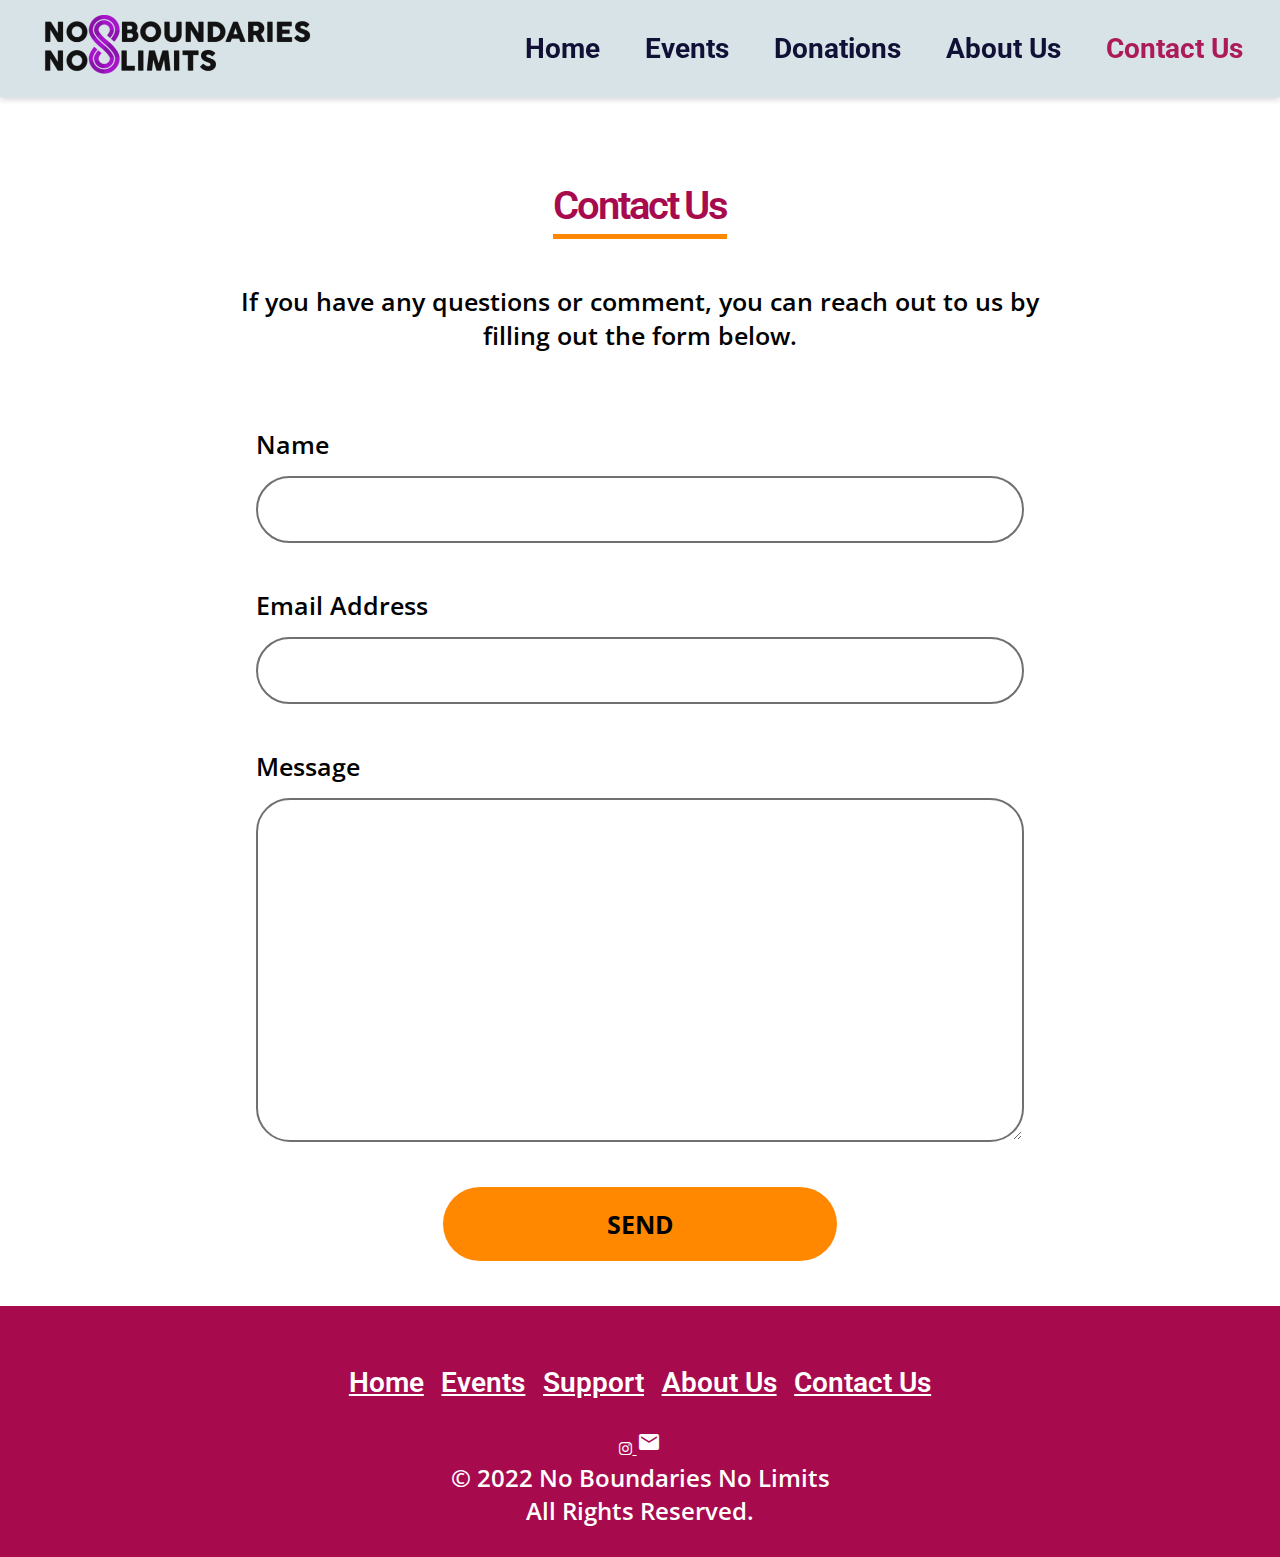
<file: pages/contact.html>
<!DOCTYPE html>
<html lang="en">
    <head>
        <meta charset="UTF-8" />
        <meta http-equiv="X-UA-Compatible" content="IE=edge" />
        <meta name="viewport" content="width=device-width, initial-scale=1.0" />
        <link
            rel="shortcut icon"
            href="./assets/logo.png"
            type="image/x-icon"
        />
        <title>NBNL | Contact Us</title>
        <link rel="preconnect" href="https://fonts.googleapis.com" />
        <link rel="preconnect" href="https://fonts.gstatic.com" crossorigin />
        <link
            rel="stylesheet"
            href="https://www.w3schools.com/w3css/4/w3.css"
        />
        <link
            rel="stylesheet"
            href="https://fonts.googleapis.com/icon?family=Material+Icons"
        />
        <link
            rel="stylesheet"
            href="https://cdnjs.cloudflare.com/ajax/libs/font-awesome/4.7.0/css/font-awesome.min.css"
        />
        <link
            href="https://fonts.googleapis.com/css2?family=Open+Sans:wght@500;600;700&family=Roboto:wght@400;700&display=swap"
            rel="stylesheet"
        />
        <link rel="stylesheet" href="../css/home.css" />
        <link rel="stylesheet" href="../css/contact.css" />
    </head>
    <body>
        <div class="modal-new">
            <svg
                xmlns="http://www.w3.org/2000/svg"
                width="311.301"
                height="311.301"
                viewBox="0 0 311.301 311.301"
            >
                <g
                    id="Icon_ionic-ios-checkmark-circle-outline"
                    data-name="Icon ionic-ios-checkmark-circle-outline"
                    transform="translate(-1.875 -1.875)"
                >
                    <path
                        id="Path_4"
                        data-name="Path 4"
                        d="M169.18,26.51,156.136,13.1a2.8,2.8,0,0,0-2.075-.889h0a2.691,2.691,0,0,0-2.075.889L61.571,104.178,28.666,71.273a2.866,2.866,0,0,0-4.15,0L11.324,84.464a2.953,2.953,0,0,0,0,4.224l41.5,41.5c2.668,2.668,5.929,4.224,8.671,4.224,3.928,0,7.337-2.89,8.6-4.076h.074l99.086-99.6A3.168,3.168,0,0,0,169.18,26.51Z"
                        transform="translate(67.348 84.252)"
                        fill="#208004"
                        stroke="#208004"
                        stroke-width="3"
                    />
                    <path
                        id="Path_5"
                        data-name="Path 5"
                        d="M157.525,24.126a133.421,133.421,0,0,1,94.343,227.742A133.421,133.421,0,0,1,63.182,63.182a132.517,132.517,0,0,1,94.343-39.056m0-20.751a154.15,154.15,0,1,0,154.15,154.15A154.127,154.127,0,0,0,157.525,3.375Z"
                        fill="#208004"
                        stroke="#208004"
                        stroke-width="3"
                    />
                </g>
            </svg>
            <p>Your message has been received!</p>
            <!-- <button class="btn black" id="close">Close</button> -->
        </div>
        <!-- ----------------------NAVBAR------------------------------ -->
        <div class="nav-container">
            <div class="logo">
                <a href="../index.html"
                    ><img src="../assets/logo.png" alt="logo"
                /></a>
            </div>
            <ul class="list-group">
                <li><a href="../index.html" class="nav-links">Home</a></li>
                <li><a href="./events.html" class="nav-links">Events</a></li>
                <li>
                    <a href="./donations.html" class="nav-links">Donations</a>
                </li>
                <li><a href="./about.html" class="nav-links">About Us</a></li>
                <li>
                    <a href="#" class="nav-links active-page">Contact Us</a>
                </li>
            </ul>
            <div class="hamburger">
                <span class="bar"></span>
                <span class="bar"></span>
                <span class="bar"></span>
            </div>
        </div>
        <section class="pre-text">
            <h3 class="head">Contact Us</h3>
            <p>
                If you have any questions or comment, you can reach out to us by
                filling out the form below.
            </p>
        </section>
        <form action="">
            <div class="form-group">
                <div>
                    <label for="name">Name</label>
                    <input type="text" name="" id="" />
                </div>
                <div>
                    <label for="email">Email Address</label>
                    <input type="email" name="" id="" />
                </div>
                <div>
                    <label for="name">Message</label>
                    <textarea name="" id="" cols="30" rows="10"></textarea>
                </div>
                <button class="btn" id="message">SEND</button>
            </div>
        </form>
    </body>
    <footer class="footer-div">
        <ul>
            <li><a href="../index.html">Home</a></li>
            <li>
                <a href="./events.html">Events</a>
            </li>
            <li>
                <a href="./donations.html">Support</a>
            </li>
            <li>
                <a href="./about.html">About Us</a>
            </li>
            <li>
                <a href="./contact.html">Contact Us</a>
            </li>
        </ul>
        <div class="icons-footer">
            <a
                href="https://www.instagram.com/noboundaries.nolimits/"
                rtarget="_blank"
            >
                <i class="fa fa-instagram"></i>
            </a>
            <a href="mailto:Noboundaries.nolimits20@gmail.com">
                <i class="material-icons">mail</i>
            </a>
        </div>
        <p>
            © 2022 No Boundaries No Limits<br />
            All Rights Reserved.
        </p>
    </footer>
    <script type="text/javascript" src="../js/app.js"></script>
    <script type="text/javascript" src="../js/send.js"></script>
</html>
</file>
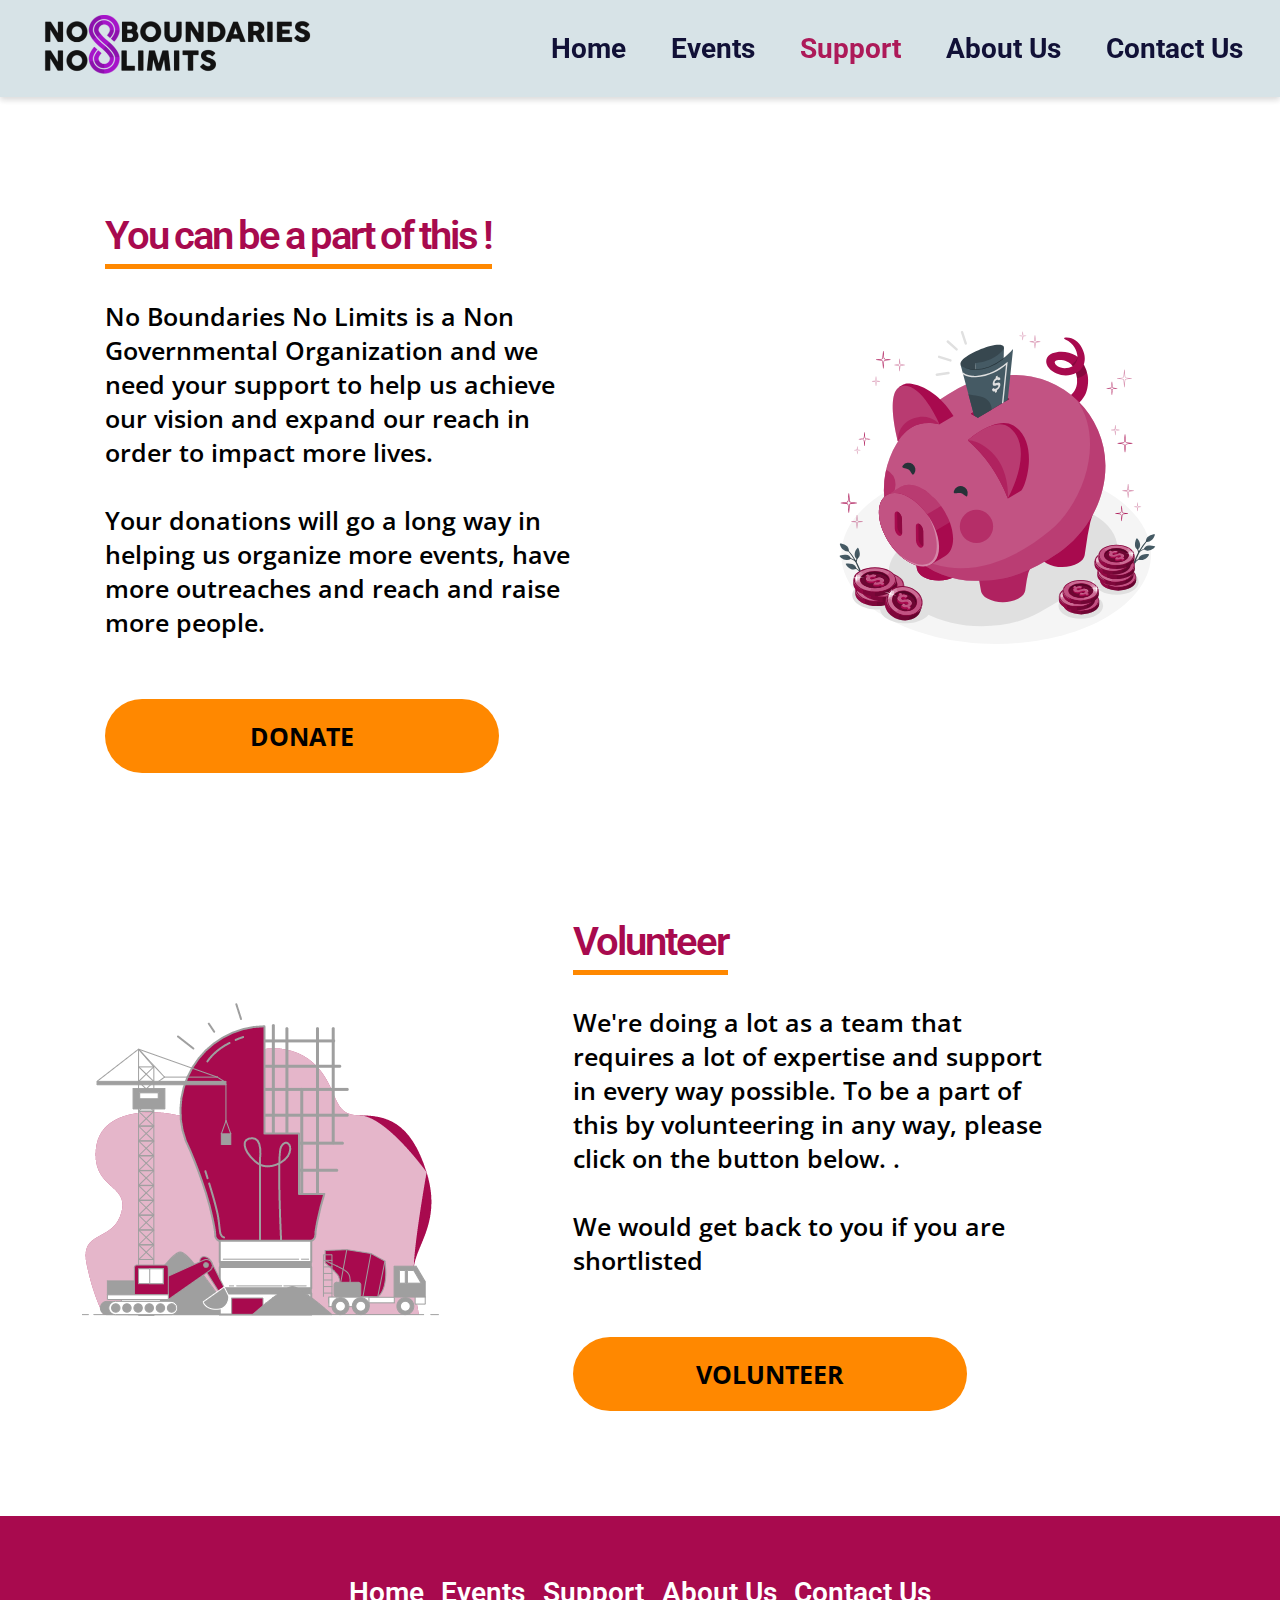
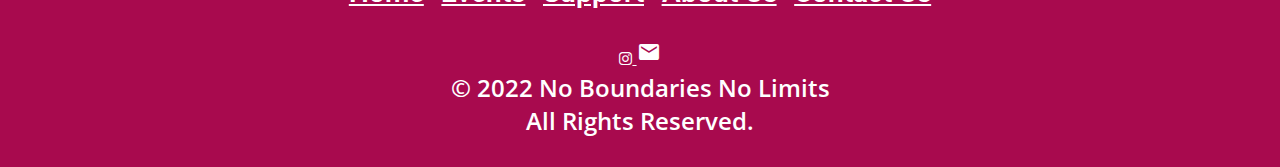
<file: pages/donations.html>
<!DOCTYPE html>
<html lang="en">
    <head>
        <meta charset="UTF-8" />
        <meta http-equiv="X-UA-Compatible" content="IE=edge" />
        <meta name="viewport" content="width=device-width, initial-scale=1.0" />
        <title>NBNL | Donations</title>
        <link rel="preconnect" href="https://fonts.googleapis.com" />
        <link rel="preconnect" href="https://fonts.gstatic.com" crossorigin />
        <link
            rel="stylesheet"
            href="https://www.w3schools.com/w3css/4/w3.css"
        />
        <link
            rel="stylesheet"
            href="https://fonts.googleapis.com/icon?family=Material+Icons"
        />
        <link
            rel="stylesheet"
            href="https://cdnjs.cloudflare.com/ajax/libs/font-awesome/4.7.0/css/font-awesome.min.css"
        />
        <link
            href="https://fonts.googleapis.com/css2?family=Open+Sans:wght@500;600;700&family=Roboto:wght@400;700&display=swap"
            rel="stylesheet"
        />
        <link rel="stylesheet" href="../css/home.css" />
        <link rel="stylesheet" href="../css/donation.css" />
        <link
            rel="shortcut icon"
            href="./assets/logo.png"
            type="image/x-icon"
        />
    </head>
    <body>
        <!-- ----------------------NAVBAR------------------------------ -->
        <div class="nav-container">
            <div class="logo">
                <a href="../index.html"
                    ><img src="../assets/logo.png" alt="logo"
                /></a>
            </div>
            <ul class="list-group">
                <li><a href="../index.html" class="nav-links">Home</a></li>
                <li><a href="./events.html" class="nav-links">Events</a></li>
                <li><a href="#" class="nav-links active-page">Support</a></li>
                <li><a href="./about.html" class="nav-links">About Us</a></li>
                <li>
                    <a href="./contact.html" class="nav-links">Contact Us</a>
                </li>
            </ul>
            <div class="hamburger">
                <span class="bar"></span>
                <span class="bar"></span>
                <span class="bar"></span>
            </div>
        </div>
        <section class="donation">
            <div class="donation-text">
                <h3 class="head new">You can be a part of this !</h3>
                <p>
                    No Boundaries No Limits is a Non Governmental Organization
                    and we need your support to help us achieve our vision and
                    expand our reach in order to impact more lives.<br /><br />
                    Your donations will go a long way in helping us organize
                    more events, have more outreaches and reach and raise more
                    people.
                </p>
                <a
                    href="https://paystack.com/pay/nbnldonations"
                    target="_blank"
                    rel="noopener noreferrer"
                >
                    <button class="btn">DONATE</button>
                </a>
            </div>
            <svg
                id="Donate_1_"
                data-name="Donate (1)"
                xmlns="http://www.w3.org/2000/svg"
                width="356.779"
                height="312.936"
                viewBox="0 0 490.488 486.306"
            >
                <path
                    id="Path_1512"
                    data-name="Path 1512"
                    d="M248.417,884.9c132.922,0,240.676-62.211,240.676-138.953S381.339,606.993,248.417,606.993,7.742,669.205,7.742,745.948,115.5,884.9,248.417,884.9Z"
                    transform="translate(-5.084 -398.594)"
                    fill="#f5f5f5"
                />
                <path
                    id="Path_1513"
                    data-name="Path 1513"
                    d="M96.686,1174.3c21.72,0,39.328-10.166,39.328-22.7s-17.608-22.7-39.328-22.7-39.328,10.166-39.328,22.7S74.966,1174.3,96.686,1174.3Z"
                    transform="translate(-37.665 -741.308)"
                    fill="#e0e0e0"
                />
                <path
                    id="Path_1514"
                    data-name="Path 1514"
                    d="M222.791,1236.362c21.72,0,39.328-10.166,39.328-22.7s-17.608-22.708-39.328-22.708-39.328,10.166-39.328,22.708S201.071,1236.362,222.791,1236.362Z"
                    transform="translate(-120.475 -782.061)"
                    fill="#e0e0e0"
                />
                <path
                    id="Path_1515"
                    data-name="Path 1515"
                    d="M277.549,922.357l-18.833-10.866c-49.242-28.431-49.242-74.53,0-102.959l84.56-48.818c49.242-28.43,129.083-28.43,178.324,0l18.835,10.866c49.24,28.43,49.24,74.528,0,102.96l-84.551,48.818C406.631,950.829,326.79,950.829,277.549,922.357Z"
                    transform="translate(-145.639 -484.879)"
                    fill="#e0e0e0"
                />
                <path
                    id="Path_1516"
                    data-name="Path 1516"
                    d="M1186.962,1117.5c19.124,0,34.628-8.951,34.628-20s-15.5-20-34.628-20-34.632,8.954-34.632,20S1167.835,1117.5,1186.962,1117.5Z"
                    transform="translate(-756.7 -707.568)"
                    fill="#e0e0e0"
                />
                <path
                    id="Path_1517"
                    data-name="Path 1517"
                    d="M1025.6,1226.015c19.123,0,34.628-8.954,34.628-20s-15.5-20-34.628-20-34.631,8.954-34.631,20S1006.475,1226.015,1025.6,1226.015Z"
                    transform="translate(-650.741 -778.824)"
                    fill="#e0e0e0"
                />
                <path
                    id="Path_1518"
                    data-name="Path 1518"
                    d="M17.5,764.584a.424.424,0,0,1-.423-.381l-1.058-11.575a2.117,2.117,0,0,0-1.82-1.862l-9.078-.994a.434.434,0,0,1-.37-.423.413.413,0,0,1,.37-.413l9.078-1.058a2.116,2.116,0,0,0,1.82-1.852l1.058-11.575a.423.423,0,0,1,.836,0l1.058,11.575a2.053,2.053,0,0,0,1.82,1.852l9.068,1.058a.413.413,0,0,1,.37.413.434.434,0,0,1-.37.423l-9.068.994a2.053,2.053,0,0,0-1.82,1.862L17.915,764.2a.423.423,0,0,1-.413.381ZM9.038,749.348l5.29.593a2.909,2.909,0,0,1,2.529,2.613l.624,6.952.624-6.952a2.9,2.9,0,0,1,2.56-2.613l5.29-.593-5.29-.582a2.9,2.9,0,0,1-2.56-2.613l-.624-6.962-.624,6.962a2.91,2.91,0,0,1-2.56,2.613Z"
                    transform="translate(-3.121 -482.057)"
                    fill="#a80a4e"
                />
                <g
                    id="Group_64"
                    data-name="Group 64"
                    transform="translate(18.264 285.767)"
                    opacity="0.5"
                >
                    <path
                        id="Path_1519"
                        data-name="Path 1519"
                        d="M62.032,853.37a.423.423,0,0,1-.413-.381l-.709-7.883a1.259,1.259,0,0,0-1.122-1.143l-6.179-.73a.413.413,0,1,1,0-.825l6.179-.688a1.27,1.27,0,0,0,1.122-1.143l.709-7.883a.423.423,0,0,1,.836,0l.709,7.883a1.259,1.259,0,0,0,1.122,1.143l6.169.688a.413.413,0,1,1,0,.825l-6.169.688a1.249,1.249,0,0,0-1.122,1.143l-.741,7.925a.423.423,0,0,1-.392.381Zm-4.571-10.507,2.423.265a2.116,2.116,0,0,1,1.862,1.9l.286,3.259.3-3.259a2.116,2.116,0,0,1,1.862-1.9l2.423-.265-2.423-.264a2.116,2.116,0,0,1-1.862-1.9l-.3-3.259-.286,3.259a2.116,2.116,0,0,1-1.862,1.9Z"
                        transform="translate(-53.198 -832.339)"
                        fill="#a80a4e"
                    />
                </g>
                <path
                    id="Path_1520"
                    data-name="Path 1520"
                    d="M95.4,479.518a.285.285,0,0,1-.3-.264l-.751-8.264a1.45,1.45,0,0,0-1.291-1.323l-6.475-.72a.307.307,0,0,1-.264-.3.285.285,0,0,1,.264-.3l6.475-.72a1.46,1.46,0,0,0,1.291-1.323l.751-8.263a.3.3,0,0,1,.3-.275.307.307,0,0,1,.3.275l.741,8.263a1.471,1.471,0,0,0,1.3,1.323l6.475.72a.3.3,0,0,1,.265.3.308.308,0,0,1-.078.2.305.305,0,0,1-.187.1l-6.475.72a1.471,1.471,0,0,0-1.3,1.323l-.741,8.264a.3.3,0,0,1-.3.264Zm-6.062-10.866,3.788.412a2.117,2.117,0,0,1,1.83,1.873L95.4,475.9l.413-4.962a2.117,2.117,0,0,1,1.831-1.873l3.788-.412-3.788-.423a2.117,2.117,0,0,1-1.831-1.862l-.444-4.962-.444,4.962a2.117,2.117,0,0,1-1.8,1.82Z"
                    transform="translate(-56.687 -300.607)"
                    fill="#a80a4e"
                />
                <g
                    id="Group_65"
                    data-name="Group 65"
                    transform="translate(22.359 179.112)"
                    opacity="0.5"
                >
                    <path
                        id="Path_1521"
                        data-name="Path 1521"
                        d="M70.255,533.943a.243.243,0,0,1-.243-.222l-.413-4.592a.73.73,0,0,0-.656-.666l-3.608-.4a.243.243,0,0,1-.212-.243.254.254,0,0,1,.212-.243l3.608-.391a.751.751,0,0,0,.656-.667l.413-4.6a.244.244,0,0,1,.487,0l.413,4.6a.751.751,0,0,0,.656.667l3.6.391a.254.254,0,0,1,.222.243.244.244,0,0,1-.222.243l-3.6.4a.73.73,0,0,0-.656.666l-.413,4.592a.243.243,0,0,1-.243.222Zm-2.666-6.126,1.407.159a1.227,1.227,0,0,1,1.058,1.058l.169,1.894.169-1.894a1.227,1.227,0,0,1,1.058-1.058l1.407-.159-1.407-.159a1.227,1.227,0,0,1-1.058-1.058h0l-.138-1.947-.169,1.9a1.227,1.227,0,0,1-1.058,1.058Z"
                        transform="translate(-65.124 -521.691)"
                        fill="#a80a4e"
                    />
                </g>
                <path
                    id="Path_1522"
                    data-name="Path 1522"
                    d="M1257.777,814.945a.33.33,0,0,1-.22-.084.318.318,0,0,1-.106-.212l-.814-9.078a1.61,1.61,0,0,0-1.428-1.45l-7.11-.793a.318.318,0,0,1-.3-.318.33.33,0,0,1,.3-.328l7.11-.783a1.623,1.623,0,0,0,1.428-1.46l.814-9.068a.34.34,0,0,1,.326-.307.338.338,0,0,1,.223.091.329.329,0,0,1,.106.216l.814,9.068a1.61,1.61,0,0,0,1.428,1.46l7.11.783a.328.328,0,0,1,.206.11.318.318,0,0,1,.079.218.307.307,0,0,1-.079.214.326.326,0,0,1-.206.1l-7.11.793a1.6,1.6,0,0,0-1.428,1.45l-.814,9.078a.319.319,0,0,1-.106.212.333.333,0,0,1-.223.084Zm-6.664-11.935,4.178.423a2.267,2.267,0,0,1,2,2.053l.494,5.449.488-5.449a2.279,2.279,0,0,1,2.012-2.053l4.158-.455-4.158-.466a2.266,2.266,0,0,1-2.012-2.042l-.488-5.46-.494,5.46a2.254,2.254,0,0,1-2,2.042Z"
                    transform="translate(-819.393 -519.469)"
                    fill="#a80a4e"
                />
                <g
                    id="Group_66"
                    data-name="Group 66"
                    transform="translate(457.443 266.486)"
                    opacity="0.5"
                >
                    <path
                        id="Path_1523"
                        data-name="Path 1523"
                        d="M1338.007,789.629a.267.267,0,0,1-.264-.243l-.453-5.047a.827.827,0,0,0-.721-.73l-3.958-.445a.261.261,0,0,1-.172-.084.267.267,0,0,1-.069-.18.264.264,0,0,1,.072-.177.268.268,0,0,1,.168-.087l3.958-.434a.828.828,0,0,0,.721-.73l.453-5.047a.308.308,0,0,1,.024-.1.263.263,0,0,1,.058-.08.226.226,0,0,1,.086-.052.242.242,0,0,1,.1-.015.26.26,0,0,1,.1.015.242.242,0,0,1,.082.052.215.215,0,0,1,.058.08.191.191,0,0,1,.024.1l.457,5.047a.814.814,0,0,0,.718.73l3.959.434a.255.255,0,0,1,.165.088.261.261,0,0,1,.069.177.258.258,0,0,1-.233.264l-3.959.445a.814.814,0,0,0-.718.73l-.457,5.047a.257.257,0,0,1-.082.173A.271.271,0,0,1,1338.007,789.629Zm-2.929-6.729,1.542.169a1.36,1.36,0,0,1,1.2,1.217l.189,2.116.192-2.116a1.353,1.353,0,0,1,1.195-1.206l1.555-.169-1.555-.17a1.358,1.358,0,0,1-.807-.4,1.341,1.341,0,0,1-.378-.817h0l-.192-2.116-.189,2.116a1.36,1.36,0,0,1-1.195,1.217Z"
                        transform="translate(-1332.37 -776.18)"
                        fill="#a80a4e"
                    />
                </g>
                <g
                    id="Group_67"
                    data-name="Group 67"
                    transform="translate(439.36 237.601)"
                    opacity="0.5"
                >
                    <path
                        id="Path_1524"
                        data-name="Path 1524"
                        d="M1288.778,713.633a.427.427,0,0,1-.288-.113.415.415,0,0,1-.134-.279l-.731-8.094a1.3,1.3,0,0,0-1.154-1.175l-6.348-.709a.423.423,0,0,1,0-.847l6.348-.709a1.3,1.3,0,0,0,1.154-1.174l.731-8.094a.414.414,0,0,1,.134-.279.423.423,0,0,1,.288-.113h0a.427.427,0,0,1,.292.112.421.421,0,0,1,.141.279l.731,8.094a1.3,1.3,0,0,0,1.154,1.174l6.348.709a.42.42,0,0,1,.3.124.424.424,0,0,1,0,.6.419.419,0,0,1-.3.124l-6.348.709a1.3,1.3,0,0,0-1.154,1.175l-.731,8.094a.422.422,0,0,1-.141.28.427.427,0,0,1-.292.112Zm-4.7-10.792,2.486.275a2.173,2.173,0,0,1,1.916,1.947l.3,3.354.306-3.344a2.122,2.122,0,0,1,1.916-1.957l2.486-.275-2.486-.275a2.123,2.123,0,0,1-1.916-1.947l-.306-3.343-.3,3.343a2.172,2.172,0,0,1-1.916,1.957Z"
                        transform="translate(-1279.7 -692.049)"
                        fill="#a80a4e"
                    />
                </g>
                <path
                    id="Path_1525"
                    data-name="Path 1525"
                    d="M1269.664,495.632a.39.39,0,0,1-.258-.1.4.4,0,0,1-.124-.246l-.965-10.633a1.889,1.889,0,0,0-1.672-1.714l-8.326-.92a.383.383,0,0,1-.251-.122.378.378,0,0,1,0-.515.392.392,0,0,1,.247-.125l8.326-.92a1.885,1.885,0,0,0,1.672-1.7l.965-10.58a.376.376,0,0,1,.11-.269.383.383,0,0,1,.652.269l.961,10.58a1.885,1.885,0,0,0,1.672,1.7l8.336.92a.393.393,0,0,1,.24.128.4.4,0,0,1,.1.253.386.386,0,0,1-.1.255.376.376,0,0,1-.244.126l-8.336.92a1.884,1.884,0,0,0-1.672,1.714l-.961,10.633a.4.4,0,0,1-.381.349Zm-7.811-14,4.879.539a2.678,2.678,0,0,1,2.359,2.4l.573,6.348.58-6.348a2.653,2.653,0,0,1,2.348-2.4l4.879-.539-4.879-.54a2.647,2.647,0,0,1-2.348-2.4l-.58-6.348-.573,6.348a2.664,2.664,0,0,1-2.359,2.4Z"
                    transform="translate(-826.071 -307.103)"
                    fill="#a80a4e"
                />
                <g
                    id="Group_68"
                    data-name="Group 68"
                    transform="translate(421.86 146.048)"
                    opacity="0.5"
                >
                    <path
                        id="Path_1526"
                        data-name="Path 1526"
                        d="M1235.363,441.162a.316.316,0,0,1-.316-.286l-.532-5.915a.945.945,0,0,0-.268-.579.96.96,0,0,0-.577-.278l-4.656-.518a.333.333,0,0,1-.2-.1.31.31,0,0,1-.082-.207.321.321,0,0,1,.082-.211.326.326,0,0,1,.2-.106l4.635-.508a.965.965,0,0,0,.573-.28.947.947,0,0,0,.271-.577l.529-5.915a.317.317,0,0,1,.319-.3h0a.309.309,0,0,1,.213.086.3.3,0,0,1,.093.21l.529,5.915a.971.971,0,0,0,.275.577.947.947,0,0,0,.573.28l4.635.508a.333.333,0,0,1,.285.318.331.331,0,0,1-.086.207.315.315,0,0,1-.2.1l-4.635.518a.954.954,0,0,0-.848.857l-.529,5.915a.3.3,0,0,1-.089.2A.3.3,0,0,1,1235.363,441.162Zm-3.44-7.883,1.82.2a1.576,1.576,0,0,1,1.4,1.418l.223,2.5.213-2.455a1.577,1.577,0,0,1,1.394-1.418l1.82-.2-1.82-.2a1.6,1.6,0,0,1-1.394-1.429h0l-.213-2.444-.223,2.444a1.586,1.586,0,0,1-.446.96,1.6,1.6,0,0,1-.951.469Z"
                        transform="translate(-1228.73 -425.386)"
                        fill="#a80a4e"
                    />
                </g>
                <path
                    id="Path_1527"
                    data-name="Path 1527"
                    d="M176.118,117.648a.371.371,0,0,1-.37-.328l-.878-10.253a1.809,1.809,0,0,0-1.651-1.619l-8.03-.889a.37.37,0,1,1,0-.741l8.03-.889a1.82,1.82,0,0,0,1.651-1.661l.92-10.253a.381.381,0,0,1,.37-.339.37.37,0,0,1,.37.339l.92,10.253a1.831,1.831,0,0,0,1.619,1.64l8.031.889a.37.37,0,0,1,0,.741l-8.073.91a1.83,1.83,0,0,0-1.619,1.64l-.92,10.253a.36.36,0,0,1-.37.307ZM168.6,104.169l4.708.518A2.571,2.571,0,0,1,175.568,107l.55,6.158.561-6.158a2.561,2.561,0,0,1,2.264-2.317l4.708-.518-4.708-.518a2.571,2.571,0,0,1-2.264-2.317h0l-.561-6.158-.55,6.158a2.582,2.582,0,0,1-2.264,2.317Z"
                    transform="translate(-108.231 -59.546)"
                    fill="#a80a4e"
                />
                <g
                    id="Group_69"
                    data-name="Group 69"
                    transform="translate(50.334 70.539)"
                    opacity="0.5"
                >
                    <path
                        id="Path_1528"
                        data-name="Path 1528"
                        d="M152.9,220.453a.307.307,0,0,1-.307-.275l-.508-5.629a.9.9,0,0,0-.793-.825l-4.412-.487a.3.3,0,0,1-.275-.3.307.307,0,0,1,.275-.3l4.412-.486a.889.889,0,0,0,.793-.815l.508-5.64a.307.307,0,0,1,.6,0l.508,5.64a.89.89,0,0,0,.794.815l4.422.486a.307.307,0,0,1,.265.3.3.3,0,0,1-.265.3l-4.422.487a.9.9,0,0,0-.794.825l-.508,5.629a.307.307,0,0,1-.3.275Zm-3.269-7.512,1.725.191a1.524,1.524,0,0,1,1.333,1.354l.211,2.338.2-2.338a1.524,1.524,0,0,1,1.344-1.354l1.725-.191-1.725-.191a1.5,1.5,0,0,1-1.333-1.354l-.2-2.338L152.7,211.4a1.5,1.5,0,0,1-1.333,1.354Z"
                        transform="translate(-146.605 -205.454)"
                        fill="#a80a4e"
                    />
                </g>
                <g
                    id="Group_70"
                    data-name="Group 70"
                    transform="translate(85.091 42.93)"
                    opacity="0.5"
                >
                    <path
                        id="Path_1529"
                        data-name="Path 1529"
                        d="M256.072,144.773a.4.4,0,0,1-.391-.359l-.667-7.407a1.185,1.185,0,0,0-1.058-1.058l-5.777-.635a.392.392,0,0,1-.339-.392.4.4,0,0,1,.339-.391l5.777-.635a1.174,1.174,0,0,0,1.058-1.058l.667-7.406a.391.391,0,0,1,.783,0l.667,7.406a1.174,1.174,0,0,0,1.058,1.058l5.777.635a.413.413,0,0,1,.349.391.4.4,0,0,1-.349.392l-5.777.635a1.185,1.185,0,0,0-1.058,1.058l-.667,7.407a.4.4,0,0,1-.391.359Zm-4.232-9.829,2.264.254a1.968,1.968,0,0,1,1.735,1.777l.275,3.047.275-3.047a1.967,1.967,0,0,1,1.746-1.777l2.254-.254-2.254-.243a1.979,1.979,0,0,1-1.746-1.777l-.275-3.058-.275,3.058A1.979,1.979,0,0,1,254.1,134.7Z"
                        transform="translate(-247.84 -125.04)"
                        fill="#a80a4e"
                    />
                </g>
                <g
                    id="Group_71"
                    data-name="Group 71"
                    transform="translate(279.075 0.819)"
                    opacity="0.5"
                >
                    <path
                        id="Path_1530"
                        data-name="Path 1530"
                        d="M818.454,15.782a.264.264,0,0,1-.264-.243l-.455-5.026a.8.8,0,0,0-.709-.73l-3.947-.4a.276.276,0,0,1-.233-.265.264.264,0,0,1,.233-.265l3.947-.444a.783.783,0,0,0,.709-.73l.455-5.026a.265.265,0,0,1,.529,0l.455,5.036a.8.8,0,0,0,.72.719l3.936.444a.265.265,0,0,1,.243.265.276.276,0,0,1-.243.265l-3.936.434a.826.826,0,0,0-.72.73l-.455,5.026a.265.265,0,0,1-.265.212Zm-2.909-6.7,1.534.169a1.344,1.344,0,0,1,1.2,1.185l.18,2.116.191-2.116a1.333,1.333,0,0,1,1.185-1.206l1.545-.169-1.545-.169a1.354,1.354,0,0,1-1.185-1.217l-.191-2.116-.18,2.116a1.365,1.365,0,0,1-1.2,1.217Z"
                        transform="translate(-812.846 -2.387)"
                        fill="#a80a4e"
                    />
                </g>
                <g
                    id="Group_72"
                    data-name="Group 72"
                    transform="translate(295.252 6.681)"
                    opacity="0.5"
                >
                    <path
                        id="Path_1531"
                        data-name="Path 1531"
                        d="M868.356,39.5a.391.391,0,0,1-.4-.36L867.3,31.6a1.227,1.227,0,0,0-1.058-1.058l-5.915-.656a.4.4,0,0,1-.36-.391.412.412,0,0,1,.36-.4l5.915-.656a1.206,1.206,0,0,0,1.058-1.058l.677-7.544a.4.4,0,0,1,.4-.37.392.392,0,0,1,.391.37l.688,7.544a1.2,1.2,0,0,0,1.058,1.058l5.915.656a.413.413,0,0,1,.36.4.4.4,0,0,1-.36.391l-5.915.656a1.206,1.206,0,0,0-1.058,1.058l-.688,7.544a.381.381,0,0,1-.413.36Zm-4.38-10.052,2.317.254a2.021,2.021,0,0,1,1.777,1.82l.286,3.174.275-3.174a2.02,2.02,0,0,1,1.841-1.82l2.317-.254-2.317-.254a2.02,2.02,0,0,1-1.788-1.82h0l-.275-3.174-.286,3.174a2.021,2.021,0,0,1-1.777,1.82Z"
                        transform="translate(-859.966 -19.459)"
                        fill="#a80a4e"
                    />
                </g>
                <path
                    id="Path_1532"
                    data-name="Path 1532"
                    d="M1216.4,250.163a.289.289,0,0,1-.288-.265l-.707-7.829a1.385,1.385,0,0,0-1.229-1.259l-6.135-.677a.28.28,0,0,1-.165-.1.286.286,0,0,1,0-.363.28.28,0,0,1,.165-.1l6.135-.677a1.384,1.384,0,0,0,1.229-1.259l.707-7.84a.289.289,0,0,1,.1-.182.281.281,0,0,1,.192-.072.272.272,0,0,1,.185.073.282.282,0,0,1,.089.181l.707,7.84a1.41,1.41,0,0,0,1.24,1.259l6.135.677a.28.28,0,0,1,.165.1.286.286,0,0,1,0,.363.28.28,0,0,1-.165.1l-6.135.677a1.41,1.41,0,0,0-1.24,1.259l-.707,7.829a.279.279,0,0,1-.086.188.275.275,0,0,1-.189.077Zm-5.758-10.316,3.6.4a1.964,1.964,0,0,1,1.734,1.767l.426,4.708.422-4.708a1.953,1.953,0,0,1,.553-1.19,1.973,1.973,0,0,1,1.181-.576l3.6-.4-3.6-.391a1.975,1.975,0,0,1-1.181-.576,1.954,1.954,0,0,1-.553-1.191l-.422-4.708-.426,4.708a1.954,1.954,0,0,1-.553,1.191,1.974,1.974,0,0,1-1.181.576Z"
                    transform="translate(-793.133 -150.733)"
                    fill="#a80a4e"
                />
                <g
                    id="Group_73"
                    data-name="Group 73"
                    transform="translate(431.157 60.018)"
                    opacity="0.5"
                >
                    <path
                        id="Path_1533"
                        data-name="Path 1533"
                        d="M1267.26,202.3a.363.363,0,0,1-.244-.1.357.357,0,0,1-.117-.238l-.941-10.443a1.877,1.877,0,0,0-.525-1.13,1.857,1.857,0,0,0-1.116-.552l-8.188-.9a.377.377,0,0,1-.227-.129.381.381,0,0,1,.227-.622l8.188-.91a1.865,1.865,0,0,0,1.641-1.672l.941-10.443a.379.379,0,0,1,.117-.248.38.38,0,0,1,.635.248l.941,10.443a1.845,1.845,0,0,0,1.641,1.672l8.188.91a.388.388,0,0,1,.23.13.384.384,0,0,1,0,.492.386.386,0,0,1-.23.129l-8.188.9a1.849,1.849,0,0,0-1.641,1.682l-.951,10.443a.385.385,0,0,1-.381.339Zm-7.67-13.755,4.793.529a2.641,2.641,0,0,1,2.317,2.359l.56,6.285.57-6.285a2.615,2.615,0,0,1,2.307-2.359l4.793-.529-4.793-.529a2.6,2.6,0,0,1-2.307-2.349l-.57-6.285-.56,6.285a2.628,2.628,0,0,1-2.317,2.349Z"
                        transform="translate(-1255.81 -174.81)"
                        fill="#a80a4e"
                    />
                </g>
                <path
                    id="Path_1534"
                    data-name="Path 1534"
                    d="M1386.618,931.9a9.239,9.239,0,0,1,4.305-8.888c4-2.677,9.109-3.407,9.524-3.047s-.584,5.375-4.848,9.067a10.848,10.848,0,0,1-8.981,2.867Z"
                    transform="translate(-910.512 -604.057)"
                    fill="#455a64"
                />
                <path
                    id="Path_1535"
                    data-name="Path 1535"
                    d="M1376.77,976.666a9.247,9.247,0,0,1,7.883-5.936c4.783-.561,9.661,1.122,9.905,1.651s-2.984,4.518-8.467,5.862a10.8,10.8,0,0,1-9.321-1.577Z"
                    transform="translate(-904.083 -637.375)"
                    fill="#455a64"
                />
                <path
                    id="Path_1536"
                    data-name="Path 1536"
                    d="M1341.465,956.178a9.244,9.244,0,0,1-4.487-8.792c.275-4.8,2.307-9.057,2.867-9.205s4.381,4.073,5.068,9.089C1345.664,952.739,1342.4,955.109,1341.465,956.178Z"
                    transform="translate(-877.928 -616.073)"
                    fill="#455a64"
                />
                <path
                    id="Path_1537"
                    data-name="Path 1537"
                    d="M1322.1,995.422c-.6-4.285.182-8.731,1.061-12.93a73.479,73.479,0,0,1,3.5-11.567,94.651,94.651,0,0,1,12.2-21.943c3.172-4.232,6.76-8.676,11.182-11.713.1-.064.309.127.223.211a74.722,74.722,0,0,0-9.291,11.332,87.578,87.578,0,0,0-7.045,11.1A91.077,91.077,0,0,0,1326,980.789a127.652,127.652,0,0,0-2.245,14.6.824.824,0,0,1-.23.594.837.837,0,0,1-.584.254.839.839,0,0,1-.848-.814Z"
                    transform="translate(-868.042 -615.468)"
                    fill="#37474f"
                />
                <path
                    id="Path_1538"
                    data-name="Path 1538"
                    d="M1347.985,977.636a29.621,29.621,0,0,1-1.641-6.349,16.545,16.545,0,0,1,0-6.232c.076-.286.254.116.264.3a48.593,48.593,0,0,0,.721,5.544,21.244,21.244,0,0,0,1.957,5.586,1.315,1.315,0,0,1,.113.784,1.294,1.294,0,0,1-.357.707.718.718,0,0,1-.3.12.721.721,0,0,1-.591-.189.676.676,0,0,1-.172-.268Z"
                    transform="translate(-883.909 -633.657)"
                    fill="#37474f"
                />
                <path
                    id="Path_1539"
                    data-name="Path 1539"
                    d="M1353.058,987.209a24.318,24.318,0,0,1,7.756-4.761,25.6,25.6,0,0,1,3.935-1.375,16.552,16.552,0,0,1,4.9-.614c.065,0,.436.191.309.212a42.4,42.4,0,0,0-4.68,1.217,23.99,23.99,0,0,0-4.082,1.651,39.491,39.491,0,0,0-7.406,4.667C1353.271,988.586,1352.677,987.58,1353.058,987.209Z"
                    transform="translate(-888.433 -643.834)"
                    fill="#37474f"
                />
                <path
                    id="Path_1540"
                    data-name="Path 1540"
                    d="M1352.43,1018.044a9.261,9.261,0,0,1,6.475-7.457c4.559-1.545,9.682-.91,10.029-.457s-1.967,5.047-7.045,7.5a10.861,10.861,0,0,1-9.459.412Z"
                    transform="translate(-888.1 -662.979)"
                    fill="#455a64"
                />
                <path
                    id="Path_1541"
                    data-name="Path 1541"
                    d="M1331.878,1031.443c1.682-2.561,3.691-4.168,6.589-6.262a27.33,27.33,0,0,1,3.557-2.18,16.639,16.639,0,0,1,4.666-1.61c.076,0,.467.086.35.141a43.165,43.165,0,0,0-4.329,2.166,24.743,24.743,0,0,0-3.65,2.465,39.164,39.164,0,0,0-6.3,6.118C1332.372,1032.744,1331.634,1031.92,1331.878,1031.443Z"
                    transform="translate(-874.572 -670.716)"
                    fill="#37474f"
                />
                <path
                    id="Path_1542"
                    data-name="Path 1542"
                    d="M15.3,974.282A9.247,9.247,0,0,0,11,965.405c-4-2.677-9.11-3.407-9.522-3.058s.582,5.385,4.846,9.078a10.825,10.825,0,0,0,8.983,2.857Z"
                    transform="translate(-0.913 -631.891)"
                    fill="#455a64"
                />
                <path
                    id="Path_1543"
                    data-name="Path 1543"
                    d="M17.8,1019.071a9.23,9.23,0,0,0-7.883-5.936c-4.782-.56-9.66,1.123-9.9,1.641S3,1019.3,8.477,1020.647a10.81,10.81,0,0,0,9.321-1.576Z"
                    transform="translate(0 -665.221)"
                    fill="#455a64"
                />
                <path
                    id="Path_1544"
                    data-name="Path 1544"
                    d="M71.691,998.562a9.243,9.243,0,0,0,4.486-8.793c-.275-4.8-2.307-9.066-2.867-9.214s-4.38,4.073-5.068,9.087C67.491,995.115,70.8,997.494,71.691,998.562Z"
                    transform="translate(-44.74 -643.898)"
                    fill="#455a64"
                />
                <path
                    id="Path_1545"
                    data-name="Path 1545"
                    d="M52.162,1037.818c.6-4.285-.18-8.738-1.058-12.94a74.569,74.569,0,0,0-3.5-11.553,94.992,94.992,0,0,0-12.221-21.956c-3.174-4.23-6.761-8.675-11.184-11.7-.1-.074-.307.127-.222.2A75.6,75.6,0,0,1,33.329,991.2a88.682,88.682,0,0,1,7.047,11.11,90.958,90.958,0,0,1,7.925,20.875,128.415,128.415,0,0,1,2.243,14.6.815.815,0,0,0,1.619.031Z"
                    transform="translate(-15.731 -643.308)"
                    fill="#37474f"
                />
                <path
                    id="Path_1546"
                    data-name="Path 1546"
                    d="M74.272,1020.021a28.978,28.978,0,0,0,1.651-6.348,16.512,16.512,0,0,0,0-6.242c-.074-.285-.254.117-.264.306a49.071,49.071,0,0,1-.719,5.545,21.5,21.5,0,0,1-1.957,5.586,1.324,1.324,0,0,0,.243,1.493.655.655,0,0,0,.293.117.678.678,0,0,0,.586-.189.679.679,0,0,0,.169-.268Z"
                    transform="translate(-47.839 -661.484)"
                    fill="#37474f"
                />
                <path
                    id="Path_1547"
                    data-name="Path 1547"
                    d="M42.956,1029.6c-2.18-2.115-4.476-3.3-7.756-4.748a26.238,26.238,0,0,0-3.936-1.387,16.284,16.284,0,0,0-4.9-.6c-.063,0-.434.182-.307.2a45.669,45.669,0,0,1,4.677,1.215,25.74,25.74,0,0,1,4.084,1.651,39.666,39.666,0,0,1,7.406,4.666C42.744,1030.973,43.337,1029.967,42.956,1029.6Z"
                    transform="translate(-17.095 -671.675)"
                    fill="#37474f"
                />
                <path
                    id="Path_1548"
                    data-name="Path 1548"
                    d="M44.552,1060.666a9.254,9.254,0,0,0-6.475-7.406c-4.56-1.545-9.681-.92-10.03-.457s1.968,5.037,7.047,7.491a10.8,10.8,0,0,0,9.459.371Z"
                    transform="translate(-18.395 -690.999)"
                    fill="#455a64"
                />
                <path
                    id="Path_1549"
                    data-name="Path 1549"
                    d="M67.61,1073.833c-1.682-2.561-3.693-4.171-6.592-6.276a27.14,27.14,0,0,0-3.555-2.17,16.549,16.549,0,0,0-4.666-1.617c-.074,0-.466.1-.349.137a45.4,45.4,0,0,1,4.327,2.19,26.061,26.061,0,0,1,3.65,2.465,39.514,39.514,0,0,1,6.3,6.115C67.112,1075.134,67.906,1074.276,67.61,1073.833Z"
                    transform="translate(-34.427 -698.546)"
                    fill="#37474f"
                />
                <path
                    id="Path_1550"
                    data-name="Path 1550"
                    d="M73.291,1145.315a21.587,21.587,0,0,1,8-7.406c13.077-7.543,34.281-7.543,47.369,0a21.654,21.654,0,0,1,8,7.406h1.809v6.836c-.243,4.762-3.5,9.524-9.787,13.112-13.088,7.553-34.291,7.553-47.369,0-6.3-3.632-9.523-8.35-9.808-13.112v-6.836Z"
                    transform="translate(-46.954 -743.516)"
                    fill="#a80a4e"
                />
                <path
                    id="Path_1551"
                    data-name="Path 1551"
                    d="M73.291,1145.315a21.587,21.587,0,0,1,8-7.406c13.077-7.543,34.281-7.543,47.369,0a21.654,21.654,0,0,1,8,7.406h1.809v6.836c-.243,4.762-3.5,9.524-9.787,13.112-13.088,7.553-34.291,7.553-47.369,0-6.3-3.632-9.523-8.35-9.808-13.112v-6.836Z"
                    transform="translate(-46.954 -743.516)"
                    opacity="0.25"
                />
                <path
                    id="Path_1552"
                    data-name="Path 1552"
                    d="M168.979,1132.18c8.57,0,17.14,1.885,23.69,5.661a21.659,21.659,0,0,1,8,7.406h1.809v6.836c-.243,4.762-3.5,9.524-9.787,13.108-6.549,3.78-15.12,5.662-23.69,5.662Z"
                    transform="translate(-110.963 -743.469)"
                    opacity="0.1"
                />
                <path
                    id="Path_1553"
                    data-name="Path 1553"
                    d="M222.262,1141.43a37.634,37.634,0,0,1,5.4,2.517,21.638,21.638,0,0,1,8,7.409h1.809v6.832c-.243,4.762-3.5,9.524-9.787,13.112a37.651,37.651,0,0,1-5.4,2.527Z"
                    transform="translate(-145.953 -749.543)"
                    opacity="0.1"
                />
                <path
                    id="Path_1554"
                    data-name="Path 1554"
                    d="M86.635,1141.43a37.048,37.048,0,0,0-5.385,2.517,21.567,21.567,0,0,0-8,7.409H71.441v6.832c.233,4.762,3.513,9.524,9.808,13.112a37.081,37.081,0,0,0,5.385,2.527Z"
                    transform="translate(-46.913 -749.543)"
                    fill="#a80a4e"
                    opacity="0.5"
                />
                <path
                    id="Path_1555"
                    data-name="Path 1555"
                    d="M128.631,1119.645c13.078,7.543,13.078,19.8,0,27.339-11.448,6.613-29.117,7.406-42.121,2.486l-.518-.2a35.488,35.488,0,0,1-4.729-2.276c-10.909-6.348-12.7-15.869-5.438-23.278a25.462,25.462,0,0,1,5.428-4.092C94.34,1112.088,115.543,1112.088,128.631,1119.645Z"
                    transform="translate(-46.926 -731.514)"
                    fill="#a80a4e"
                />
                <path
                    id="Path_1556"
                    data-name="Path 1556"
                    d="M128.631,1119.645c13.078,7.543,13.078,19.8,0,27.339-11.448,6.613-29.117,7.406-42.121,2.486l-.518-.2a35.488,35.488,0,0,1-4.729-2.276c-10.909-6.348-12.7-15.869-5.438-23.278a25.462,25.462,0,0,1,5.428-4.092C94.34,1112.088,115.543,1112.088,128.631,1119.645Z"
                    transform="translate(-46.926 -731.514)"
                    opacity="0.2"
                />
                <path
                    id="Path_1557"
                    data-name="Path 1557"
                    d="M75.8,1142.45a14.631,14.631,0,0,0-3.523,11.924c1.164,6.654,10.464,12.24,13.67,13.586a35.483,35.483,0,0,1-4.73-2.276C70.334,1159.386,68.525,1149.835,75.8,1142.45Z"
                    transform="translate(-46.906 -750.212)"
                    fill="#f5f5f5"
                    opacity="0.5"
                />
                <path
                    id="Path_1558"
                    data-name="Path 1558"
                    d="M234.34,1149.369a14.64,14.64,0,0,0,3.5-11.934c-1.153-6.643-10.464-12.229-13.67-13.575a36.175,36.175,0,0,1,4.74,2.276C239.81,1132.429,241.63,1141.984,234.34,1149.369Z"
                    transform="translate(-147.207 -738.005)"
                    fill="#f5f5f5"
                    opacity="0.5"
                />
                <path
                    id="Path_1559"
                    data-name="Path 1559"
                    d="M109.452,1153.8c17.2,0,31.139-8.048,31.139-17.977s-13.941-17.977-31.139-17.977-31.138,8.048-31.138,17.977S92.255,1153.8,109.452,1153.8Z"
                    transform="translate(-51.426 -734.058)"
                    fill="#a80a4e"
                />
                <path
                    id="Path_1560"
                    data-name="Path 1560"
                    d="M109.452,1153.8c17.2,0,31.139-8.048,31.139-17.977s-13.941-17.977-31.139-17.977-31.138,8.048-31.138,17.977S92.255,1153.8,109.452,1153.8Z"
                    transform="translate(-51.426 -734.058)"
                    fill="#fff"
                    opacity="0.4"
                />
                <path
                    id="Path_1561"
                    data-name="Path 1561"
                    d="M79.742,1149.806c-2.5-4.625-1.682-9.723,2.444-14.052a20.468,20.468,0,0,1,2.645-2.307,23.846,23.846,0,0,1,2.56-1.658c.5-.3,1.005-.573,1.534-.838-1.291,2.115-.825,4.412,6.507,4.834,14.358.838-3.83,14.561-3.83,14.561S82.313,1145.878,79.742,1149.806Z"
                    transform="translate(-51.437 -742.661)"
                    fill="#fff"
                    opacity="0.2"
                />
                <path
                    id="Path_1562"
                    data-name="Path 1562"
                    d="M81.7,1157.521c-2.116-.244-3.174-2.455-2.381-4.94s3.259-4.316,5.375-4.072,3.174,2.455,2.381,4.94S83.859,1157.765,81.7,1157.521Z"
                    transform="translate(-51.914 -754.177)"
                    fill="#fff"
                    opacity="0.5"
                />
                <path
                    id="Path_1563"
                    data-name="Path 1563"
                    d="M147.044,1158.768c.7-5.291,24-20.105,24-20.105s5.163-2.063,3.449-5.682a28.7,28.7,0,0,1,2.5,1.62,17.686,17.686,0,0,1,1.513,1.195c6.93,6,6.941,13.895,0,19.9a18.79,18.79,0,0,1-1.5,1.195,23.834,23.834,0,0,1-2.317,1.5c-.783.464-1.608.9-2.465,1.3-.677.316-1.386.625-2.116.9s-1.439.549-2.19.793a45.584,45.584,0,0,1-6.951,1.662l-1.555.234a54.688,54.688,0,0,1-6.951.432,53.349,53.349,0,0,1-8.464-.7S147.71,1162.331,147.044,1158.768Z"
                    transform="translate(-94.551 -743.994)"
                    fill="#a80a4e"
                />
                <path
                    id="Path_1564"
                    data-name="Path 1564"
                    d="M147.044,1158.768c.7-5.291,24-20.105,24-20.105s5.163-2.063,3.449-5.682a28.7,28.7,0,0,1,2.5,1.62,17.686,17.686,0,0,1,1.513,1.195c6.93,6,6.941,13.895,0,19.9a18.79,18.79,0,0,1-1.5,1.195,23.834,23.834,0,0,1-2.317,1.5c-.783.464-1.608.9-2.465,1.3-.677.316-1.386.625-2.116.9s-1.439.549-2.19.793a45.584,45.584,0,0,1-6.951,1.662l-1.555.234a54.688,54.688,0,0,1-6.951.432,53.349,53.349,0,0,1-8.464-.7S147.71,1162.331,147.044,1158.768Z"
                    transform="translate(-94.551 -743.994)"
                    fill="#fff"
                    opacity="0.3"
                />
                <path
                    id="Path_1565"
                    data-name="Path 1565"
                    d="M141.112,1135.132c8.687,5.026,9.036,13.026,1.058,18.282-.339.223-.7.446-1.058.656-9.057,5.239-23.743,5.239-32.8,0s-9.057-13.754,0-18.938c.37-.213.751-.412,1.143-.615C118.554,1129.917,132.414,1130.116,141.112,1135.132Z"
                    transform="translate(-66.665 -742.833)"
                    fill="#a80a4e"
                />
                <path
                    id="Path_1566"
                    data-name="Path 1566"
                    d="M141.112,1135.132c8.687,5.026,9.036,13.026,1.058,18.282-.339.223-.7.446-1.058.656-9.057,5.239-23.743,5.239-32.8,0s-9.057-13.754,0-18.938c.37-.213.751-.412,1.143-.615C118.554,1129.917,132.414,1130.116,141.112,1135.132Z"
                    transform="translate(-66.665 -742.833)"
                    opacity="0.2"
                />
                <path
                    id="Path_1567"
                    data-name="Path 1567"
                    d="M126.593,1158.526c12.248,0,22.177-5.73,22.177-12.8s-9.929-12.8-22.177-12.8-22.177,5.734-22.177,12.8S114.345,1158.526,126.593,1158.526Z"
                    transform="translate(-68.567 -743.954)"
                    fill="#a80a4e"
                />
                <path
                    id="Path_1568"
                    data-name="Path 1568"
                    d="M126.593,1158.526c12.248,0,22.177-5.73,22.177-12.8s-9.929-12.8-22.177-12.8-22.177,5.734-22.177,12.8S114.345,1158.526,126.593,1158.526Z"
                    transform="translate(-68.567 -743.954)"
                    opacity="0.5"
                />
                <path
                    id="Path_1569"
                    data-name="Path 1569"
                    d="M142.7,1147.084c-8.655-5-22.7-5-31.361,0-3.534,2.043-5.629,4.611-6.274,7.268.645,2.657,2.74,5.225,6.274,7.268,8.665,5,22.706,5,31.361,0,3.513-2.009,5.629-4.611,6.274-7.3C148.327,1151.695,146.211,1149.127,142.7,1147.084Z"
                    transform="translate(-68.992 -750.795)"
                    fill="#a80a4e"
                />
                <path
                    id="Path_1570"
                    data-name="Path 1570"
                    d="M142.7,1147.084c-8.655-5-22.7-5-31.361,0-3.534,2.043-5.629,4.611-6.274,7.268.645,2.657,2.74,5.225,6.274,7.268,8.665,5,22.706,5,31.361,0,3.513-2.009,5.629-4.611,6.274-7.3C148.327,1151.695,146.211,1149.127,142.7,1147.084Z"
                    transform="translate(-68.992 -750.795)"
                    opacity="0.35"
                />
                <path
                    id="Path_1571"
                    data-name="Path 1571"
                    d="M155.473,1158.421v-2.644c0-1.061-.751-2.118-2.37-3.09a11.318,11.318,0,0,0-8.792-.8,30.377,30.377,0,0,0-3.28,1.057,33.9,33.9,0,0,1-3.523,1.057h0a6.362,6.362,0,0,1-1.672.158,3.547,3.547,0,0,1-1.386-.371l.106-.072.349-.213a8.558,8.558,0,0,1,.931-.467,6.5,6.5,0,0,1,2.454-.546,6.43,6.43,0,0,1,2.477.433l2.846-2.87v-2.623a13.519,13.519,0,0,0-7.777-.285,16.2,16.2,0,0,0-2.476.858l-2.836-1.641-3.4,1.957v2.633l1.164.67a2.846,2.846,0,0,0-.5,1.531v2.626c0,1.057.783,2.115,2.412,3.076a9.936,9.936,0,0,0,4.687,1.356h0a8.656,8.656,0,0,0,.942,0,19.008,19.008,0,0,0,5.036-1.057l.973-.34L138.9,1161.6v2.633a13.934,13.934,0,0,0,10.962-.477l2.8,1.62,3.4-1.957v-2.637l-1.164-.676a3.066,3.066,0,0,0,.571-1.682Zm-7.152-.233a6.884,6.884,0,0,1-.794.4,7.28,7.28,0,0,1-5.544.076c2.656-.93,4.878-1.758,6.761-.752a3,3,0,0,1-.423.264Z"
                    transform="translate(-83.481 -752.78)"
                    fill="#a80a4e"
                />
                <path
                    id="Path_1572"
                    data-name="Path 1572"
                    d="M144.157,1151.761a31.153,31.153,0,0,0-3.28,1.057,33.132,33.132,0,0,1-3.523,1.061h0a6.367,6.367,0,0,1-1.672.158,3.506,3.506,0,0,1-1.608-.487c-1.058-.625-1.259-1.545.328-2.592l.349-.213a8.5,8.5,0,0,1,.931-.464,6.335,6.335,0,0,1,4.931-.106l2.846-2.867a13.519,13.519,0,0,0-7.777-.285,16.176,16.176,0,0,0-2.476.855l-2.836-1.638-3.4,1.957,2.815,1.617c-2.846,2.17-2.91,4.412.3,6.276a9.925,9.925,0,0,0,4.687,1.342h.942a18.6,18.6,0,0,0,5.036-1.057c3.248-1.057,5.893-2.369,8.083-1.112,1.471.858,1.058,1.916-.55,2.846a6.866,6.866,0,0,1-.794.4,7.286,7.286,0,0,1-5.65,0l-3.037,3.008a13.971,13.971,0,0,0,10.961-.477l2.8,1.617,3.4-1.957-2.772-1.607c2.814-2.19,3.174-4.559-.159-6.5a11.332,11.332,0,0,0-8.877-.838Z"
                    transform="translate(-83.38 -752.701)"
                    fill="#a80a4e"
                />
                <g
                    id="Group_74"
                    data-name="Group 74"
                    transform="translate(43.594 393.539)"
                    opacity="0.3"
                >
                    <path
                        id="Path_1573"
                        data-name="Path 1573"
                        d="M144.157,1151.761a31.153,31.153,0,0,0-3.28,1.057,33.132,33.132,0,0,1-3.523,1.061h0a6.367,6.367,0,0,1-1.672.158,3.506,3.506,0,0,1-1.608-.487c-1.058-.625-1.259-1.545.328-2.592l.349-.213a8.5,8.5,0,0,1,.931-.464,6.335,6.335,0,0,1,4.931-.106l2.846-2.867a13.519,13.519,0,0,0-7.777-.285,16.176,16.176,0,0,0-2.476.855l-2.836-1.638-3.4,1.957,2.815,1.617c-2.846,2.17-2.91,4.412.3,6.276a9.925,9.925,0,0,0,4.687,1.342h.942a18.6,18.6,0,0,0,5.036-1.057c3.248-1.057,5.893-2.369,8.083-1.112,1.471.858,1.058,1.916-.55,2.846a6.866,6.866,0,0,1-.794.4,7.286,7.286,0,0,1-5.65,0l-3.037,3.008a13.971,13.971,0,0,0,10.961-.477l2.8,1.617,3.4-1.957-2.772-1.607c2.814-2.19,3.174-4.559-.159-6.5a11.332,11.332,0,0,0-8.877-.838Z"
                        transform="translate(-126.974 -1146.24)"
                        fill="#fff"
                    />
                </g>
                <path
                    id="Path_1574"
                    data-name="Path 1574"
                    d="M126.882,1148.2l3.428-1.555,2.8,1.236-2.836-1.638Z"
                    transform="translate(-83.32 -752.701)"
                    fill="#f5f5f5"
                    opacity="0.45"
                />
                <path
                    id="Path_1575"
                    data-name="Path 1575"
                    d="M151.1,1147.779a16,16,0,0,1,7.29.244l-1.968,2.8,2.846-2.867a13.513,13.513,0,0,0-8.168-.182Z"
                    transform="translate(-99.225 -753.354)"
                    fill="#f5f5f5"
                    opacity="0.45"
                />
                <path
                    id="Path_1576"
                    data-name="Path 1576"
                    d="M185.713,1162.042c3.3,1.936,2.973,4.309.159,6.5,2.5-2.729,2.042-4.625-.677-6.19a12.8,12.8,0,0,0-8.327-1.143,11.351,11.351,0,0,1,8.845.834Z"
                    transform="translate(-116.144 -762.179)"
                    fill="#f5f5f5"
                    opacity="0.45"
                />
                <path
                    id="Path_1577"
                    data-name="Path 1577"
                    d="M202.114,1183.68l2.148,1.651-2.74,1.926,3.4-1.96Z"
                    transform="translate(-132.333 -777.287)"
                    fill="#f5f5f5"
                    opacity="0.45"
                />
                <path
                    id="Path_1578"
                    data-name="Path 1578"
                    d="M170.133,1181.95a7.312,7.312,0,0,1-5.406.467l-3.174,2.561,2.973-2.994a7.284,7.284,0,0,0,2.807.542,7.207,7.207,0,0,0,2.8-.577Z"
                    transform="translate(-106.086 -776.151)"
                    fill="#f5f5f5"
                    opacity="0.45"
                />
                <path
                    id="Path_1579"
                    data-name="Path 1579"
                    d="M148.442,1162.9a4.441,4.441,0,0,1-4.063-.391c-.973-.838-.349-1.748,1.058-2.53-1.587,1.057-1.429,1.967-.328,2.592a3.5,3.5,0,0,0,1.608.488,6.471,6.471,0,0,0,1.725-.158Z"
                    transform="translate(-94.5 -761.724)"
                    fill="#f5f5f5"
                    opacity="0.45"
                />
                <path
                    id="Path_1580"
                    data-name="Path 1580"
                    d="M130.925,1156.84c-.233.209-2.275,2.115-1.376,4.02s3.947,3.334,6.349,3.6a9.93,9.93,0,0,1-4.687-1.346C128.016,1161.207,128.079,1158.955,130.925,1156.84Z"
                    transform="translate(-84.58 -759.662)"
                    fill="#f5f5f5"
                    opacity="0.45"
                />
                <path
                    id="Path_1581"
                    data-name="Path 1581"
                    d="M99.054,1123.546a21.523,21.523,0,0,1,8-7.406c13.078-7.557,34.292-7.557,47.369,0a21.52,21.52,0,0,1,8,7.406h1.809v6.846c-.243,4.748-3.5,9.521-9.787,13.1-13.078,7.553-34.292,7.553-47.369,0-6.285-3.629-9.522-8.35-9.808-13.1v-6.846Z"
                    transform="translate(-63.872 -729.214)"
                    fill="#a80a4e"
                />
                <path
                    id="Path_1582"
                    data-name="Path 1582"
                    d="M99.054,1123.546a21.523,21.523,0,0,1,8-7.406c13.078-7.557,34.292-7.557,47.369,0a21.52,21.52,0,0,1,8,7.406h1.809v6.846c-.243,4.748-3.5,9.521-9.787,13.1-13.078,7.553-34.292,7.553-47.369,0-6.285-3.629-9.522-8.35-9.808-13.1v-6.846Z"
                    transform="translate(-63.872 -729.214)"
                    opacity="0.25"
                />
                <path
                    id="Path_1583"
                    data-name="Path 1583"
                    d="M194.742,1110.61c8.581,0,17.151,1.9,23.69,5.672a21.521,21.521,0,0,1,8,7.406h1.809v6.846c-.243,4.752-3.5,9.524-9.787,13.1-6.539,3.777-15.109,5.672-23.69,5.672Z"
                    transform="translate(-127.881 -729.304)"
                    opacity="0.1"
                />
                <path
                    id="Path_1584"
                    data-name="Path 1584"
                    d="M248.025,1119.64a35.544,35.544,0,0,1,5.4,2.53,21.519,21.519,0,0,1,8,7.406h1.809v6.846c-.243,4.748-3.5,9.521-9.787,13.1a35.553,35.553,0,0,1-5.4,2.527Z"
                    transform="translate(-162.871 -735.234)"
                    opacity="0.1"
                />
                <path
                    id="Path_1585"
                    data-name="Path 1585"
                    d="M112.409,1119.64a35.543,35.543,0,0,0-5.4,2.53,21.52,21.52,0,0,0-8,7.406H97.2v6.846c.243,4.748,3.523,9.521,9.808,13.1a35.538,35.538,0,0,0,5.4,2.527Z"
                    transform="translate(-63.831 -735.234)"
                    fill="#a80a4e"
                    opacity="0.5"
                />
                <path
                    id="Path_1586"
                    data-name="Path 1586"
                    d="M154.4,1097.888c13.077,7.553,13.077,19.8,0,27.35-11.448,6.6-29.107,7.409-42.11,2.479l-.518-.2a36.176,36.176,0,0,1-4.74-2.276c-10.908-6.348-12.7-15.869-5.428-23.274a25.24,25.24,0,0,1,5.428-4.106C120.108,1090.334,141.322,1090.334,154.4,1097.888Z"
                    transform="translate(-63.849 -717.227)"
                    fill="#a80a4e"
                />
                <path
                    id="Path_1587"
                    data-name="Path 1587"
                    d="M154.4,1097.888c13.077,7.553,13.077,19.8,0,27.35-11.448,6.6-29.107,7.409-42.11,2.479l-.518-.2a36.176,36.176,0,0,1-4.74-2.276c-10.908-6.348-12.7-15.869-5.428-23.274a25.24,25.24,0,0,1,5.428-4.106C120.108,1090.334,141.322,1090.334,154.4,1097.888Z"
                    transform="translate(-63.849 -717.227)"
                    opacity="0.2"
                />
                <path
                    id="Path_1588"
                    data-name="Path 1588"
                    d="M101.585,1120.69a14.633,14.633,0,0,0-3.513,11.934c1.164,6.643,10.464,12.243,13.681,13.586a36.192,36.192,0,0,1-4.74-2.276C96.1,1137.63,94.295,1128.075,101.585,1120.69Z"
                    transform="translate(-63.831 -735.923)"
                    fill="#f5f5f5"
                    opacity="0.5"
                />
                <path
                    id="Path_1589"
                    data-name="Path 1589"
                    d="M260.1,1127.619a14.619,14.619,0,0,0,3.513-11.927c-1.164-6.644-10.475-12.24-13.681-13.582a34.659,34.659,0,0,1,4.74,2.273C265.585,1110.679,267.394,1120.245,260.1,1127.619Z"
                    transform="translate(-164.125 -723.722)"
                    fill="#f5f5f5"
                    opacity="0.5"
                />
                <path
                    id="Path_1590"
                    data-name="Path 1590"
                    d="M113.233,1126.883c-12.157-7.014-12.157-18.4,0-25.393s31.869-7.018,44.036,0,12.157,18.409,0,25.393S125.39,1133.908,113.233,1126.883Z"
                    transform="translate(-68.369 -719.865)"
                    fill="#a80a4e"
                />
                <path
                    id="Path_1591"
                    data-name="Path 1591"
                    d="M113.233,1126.883c-12.157-7.014-12.157-18.4,0-25.393s31.869-7.018,44.036,0,12.157,18.409,0,25.393S125.39,1133.908,113.233,1126.883Z"
                    transform="translate(-68.369 -719.865)"
                    fill="#fff"
                    opacity="0.4"
                />
                <path
                    id="Path_1592"
                    data-name="Path 1592"
                    d="M105.522,1128.046c-2.507-4.625-1.693-9.723,2.444-14.052a21.25,21.25,0,0,1,2.635-2.3,24.792,24.792,0,0,1,2.518-1.662c.5-.3,1.058-.573,1.534-.838-1.291,2.118-.815,4.412,6.517,4.848,14.347.834-3.84,14.547-3.84,14.547S108.083,1124.121,105.522,1128.046Z"
                    transform="translate(-68.361 -728.372)"
                    fill="#fff"
                    opacity="0.2"
                />
                <path
                    id="Path_1593"
                    data-name="Path 1593"
                    d="M107.485,1135.774c-2.116-.244-3.174-2.455-2.391-4.954s3.27-4.316,5.417-4.072,3.174,2.455,2.381,4.951S109.633,1136.008,107.485,1135.774Z"
                    transform="translate(-68.843 -739.887)"
                    fill="#fff"
                    opacity="0.5"
                />
                <path
                    id="Path_1594"
                    data-name="Path 1594"
                    d="M172.817,1137.044c.709-5.291,24-20.1,24-20.1s5.174-2.118,3.449-5.682a24.8,24.8,0,0,1,2.5,1.607,18.057,18.057,0,0,1,1.513,1.195c6.93,6.012,6.941,13.895,0,19.9-.476.412-.973.817-1.513,1.209a20.9,20.9,0,0,1-2.306,1.5c-.825.446-1.619.889-2.476,1.291-.677.319-1.386.625-2.116.9s-1.439.549-2.179.793a45.611,45.611,0,0,1-6.951,1.672c-.518.086-1.058.158-1.566.223a53.6,53.6,0,0,1-15.416-.264S173.473,1140.546,172.817,1137.044Z"
                    transform="translate(-111.469 -729.731)"
                    fill="#a80a4e"
                />
                <path
                    id="Path_1595"
                    data-name="Path 1595"
                    d="M172.817,1137.044c.709-5.291,24-20.1,24-20.1s5.174-2.118,3.449-5.682a24.8,24.8,0,0,1,2.5,1.607,18.057,18.057,0,0,1,1.513,1.195c6.93,6.012,6.941,13.895,0,19.9-.476.412-.973.817-1.513,1.209a20.9,20.9,0,0,1-2.306,1.5c-.825.446-1.619.889-2.476,1.291-.677.319-1.386.625-2.116.9s-1.439.549-2.179.793a45.611,45.611,0,0,1-6.951,1.672c-.518.086-1.058.158-1.566.223a53.6,53.6,0,0,1-15.416-.264S173.473,1140.546,172.817,1137.044Z"
                    transform="translate(-111.469 -729.731)"
                    fill="#fff"
                    opacity="0.3"
                />
                <path
                    id="Path_1596"
                    data-name="Path 1596"
                    d="M166.867,1113.4c8.687,5.016,9.036,13.016,1.058,18.286-.339.22-.688.443-1.058.656-9.067,5.226-23.743,5.226-32.8,0s-9.067-13.757,0-18.941c.37-.209.751-.422,1.143-.611C144.31,1108.173,158.181,1108.385,166.867,1113.4Z"
                    transform="translate(-83.575 -728.559)"
                    fill="#a80a4e"
                />
                <path
                    id="Path_1597"
                    data-name="Path 1597"
                    d="M166.867,1113.4c8.687,5.016,9.036,13.016,1.058,18.286-.339.22-.688.443-1.058.656-9.067,5.226-23.743,5.226-32.8,0s-9.067-13.757,0-18.941c.37-.209.751-.422,1.143-.611C144.31,1108.173,158.181,1108.385,166.867,1113.4Z"
                    transform="translate(-83.575 -728.559)"
                    opacity="0.2"
                />
                <path
                    id="Path_1598"
                    data-name="Path 1598"
                    d="M152.387,1136.8c12.248,0,22.177-5.73,22.177-12.8s-9.929-12.8-22.177-12.8-22.177,5.73-22.177,12.8S140.139,1136.8,152.387,1136.8Z"
                    transform="translate(-85.505 -729.692)"
                    fill="#a80a4e"
                />
                <path
                    id="Path_1599"
                    data-name="Path 1599"
                    d="M152.387,1136.8c12.248,0,22.177-5.73,22.177-12.8s-9.929-12.8-22.177-12.8-22.177,5.73-22.177,12.8S140.139,1136.8,152.387,1136.8Z"
                    transform="translate(-85.505 -729.692)"
                    opacity="0.5"
                />
                <path
                    id="Path_1600"
                    data-name="Path 1600"
                    d="M168.359,1125.344c-8.655-5-22.7-5-31.35,0-3.545,2.043-5.629,4.6-6.274,7.258.645,2.668,2.73,5.229,6.274,7.268,8.655,5.006,22.7,5.006,31.35,0,3.545-2.039,5.639-4.6,6.285-7.268C174.04,1129.948,171.945,1127.346,168.359,1125.344Z"
                    transform="translate(-85.849 -736.516)"
                    fill="#a80a4e"
                />
                <path
                    id="Path_1601"
                    data-name="Path 1601"
                    d="M168.359,1125.344c-8.655-5-22.7-5-31.35,0-3.545,2.043-5.629,4.6-6.274,7.258.645,2.668,2.73,5.229,6.274,7.268,8.655,5.006,22.7,5.006,31.35,0,3.545-2.039,5.639-4.6,6.285-7.268C174.04,1129.948,171.945,1127.346,168.359,1125.344Z"
                    transform="translate(-85.849 -736.516)"
                    opacity="0.35"
                />
                <path
                    id="Path_1602"
                    data-name="Path 1602"
                    d="M181.075,1136.572v-2.644c0-1.057-.751-2.115-2.36-3.08h-.064a11.4,11.4,0,0,0-8.792-.8h0a26.365,26.365,0,0,0-3.28,1.057,32.266,32.266,0,0,1-3.523,1.057h0a5.9,5.9,0,0,1-1.682.158,3.364,3.364,0,0,1-1.386-.367l.116-.076.349-.213a7.656,7.656,0,0,1,.921-.464,6.335,6.335,0,0,1,4.931-.106l2.825-2.911v-2.633a13.607,13.607,0,0,0-7.777-.285,15.66,15.66,0,0,0-2.465.858l-2.846-1.641-3.4,1.957v2.633l1.164.67a2.885,2.885,0,0,0-.5,1.531v2.637c0,1.057.783,2.115,2.423,3.08a9.923,9.923,0,0,0,4.676,1.342h.931a18.581,18.581,0,0,0,5.036-1.057l.973-.34-2.846,2.887v2.637a13.973,13.973,0,0,0,10.961-.518l2.815,1.617,3.386-1.957v-2.633l-1.164-.666A3.07,3.07,0,0,0,181.075,1136.572Zm-7.153-.22c-.264.148-.518.275-.783.391a7.324,7.324,0,0,1-5.555.082c2.656-.941,4.878-1.754,6.772-.752Z"
                    transform="translate(-100.237 -738.412)"
                    fill="#a80a4e"
                />
                <path
                    id="Path_1603"
                    data-name="Path 1603"
                    d="M169.9,1130a26.405,26.405,0,0,0-3.28,1.057,32.25,32.25,0,0,1-3.524,1.057h0a6.035,6.035,0,0,1-1.682.158,3.458,3.458,0,0,1-1.609-.477c-1.058-.632-1.248-1.555.339-2.592l.349-.22a7.156,7.156,0,0,1,.921-.457,6.436,6.436,0,0,1,4.93-.117l2.846-2.867a13.606,13.606,0,0,0-7.776-.285,15.677,15.677,0,0,0-2.465.858l-2.846-1.641-3.4,1.957,2.814,1.631c-2.857,2.115-2.91,4.412.3,6.262a9.884,9.884,0,0,0,4.677,1.342h.942a18.331,18.331,0,0,0,5.036-1.057c3.259-1.057,5.894-2.369,8.084-1.057,1.47.848,1.058,1.916-.55,2.846-.264.148-.518.275-.783.391a7.327,7.327,0,0,1-5.65,0l-3.026,3.025a13.913,13.913,0,0,0,10.962-.474l2.8,1.535,3.418-1.926-2.8-1.62c2.825-2.18,3.174-4.559-.148-6.485h-.064A11.375,11.375,0,0,0,169.9,1130Z"
                    transform="translate(-100.278 -738.412)"
                    fill="#a80a4e"
                />
                <g
                    id="Group_75"
                    data-name="Group 75"
                    transform="translate(52.429 386.068)"
                    opacity="0.3"
                >
                    <path
                        id="Path_1604"
                        data-name="Path 1604"
                        d="M169.9,1130a26.405,26.405,0,0,0-3.28,1.057,32.25,32.25,0,0,1-3.524,1.057h0a6.035,6.035,0,0,1-1.682.158,3.458,3.458,0,0,1-1.609-.477c-1.058-.632-1.248-1.555.339-2.592l.349-.22a7.156,7.156,0,0,1,.921-.457,6.436,6.436,0,0,1,4.93-.117l2.846-2.867a13.606,13.606,0,0,0-7.776-.285,15.677,15.677,0,0,0-2.465.858l-2.846-1.641-3.4,1.957,2.814,1.631c-2.857,2.115-2.91,4.412.3,6.262a9.884,9.884,0,0,0,4.677,1.342h.942a18.331,18.331,0,0,0,5.036-1.057c3.259-1.057,5.894-2.369,8.084-1.057,1.47.848,1.058,1.916-.55,2.846-.264.148-.518.275-.783.391a7.327,7.327,0,0,1-5.65,0l-3.026,3.025a13.913,13.913,0,0,0,10.962-.474l2.8,1.535,3.418-1.926-2.8-1.62c2.825-2.18,3.174-4.559-.148-6.485h-.064A11.375,11.375,0,0,0,169.9,1130Z"
                        transform="translate(-152.707 -1124.48)"
                        fill="#fff"
                    />
                </g>
                <path
                    id="Path_1605"
                    data-name="Path 1605"
                    d="M152.676,1126.437l3.418-1.555,2.814,1.239-2.846-1.641Z"
                    transform="translate(-100.258 -738.412)"
                    fill="#f5f5f5"
                    opacity="0.45"
                />
                <path
                    id="Path_1606"
                    data-name="Path 1606"
                    d="M176.868,1126.046a15.672,15.672,0,0,1,7.29.244l-1.968,2.791,2.846-2.867a13.511,13.511,0,0,0-8.168-.168Z"
                    transform="translate(-116.144 -739.079)"
                    fill="#f5f5f5"
                    opacity="0.45"
                />
                <path
                    id="Path_1607"
                    data-name="Path 1607"
                    d="M211.577,1140.3h.064c3.291,1.926,2.973,4.305.148,6.486,2.5-2.719,2.052-4.625-.667-6.19a12.9,12.9,0,0,0-8.337-1.143,11.385,11.385,0,0,1,8.792.848Z"
                    transform="translate(-133.163 -747.907)"
                    fill="#f5f5f5"
                    opacity="0.45"
                />
                <path
                    id="Path_1608"
                    data-name="Path 1608"
                    d="M227.9,1161.92l2.148,1.651-2.73,1.936,3.386-1.967Z"
                    transform="translate(-149.272 -762.998)"
                    fill="#f5f5f5"
                    opacity="0.45"
                />
                <path
                    id="Path_1609"
                    data-name="Path 1609"
                    d="M195.927,1160.2a7.346,7.346,0,0,1-5.407.474l-3.174,2.551,2.984-2.984a7.35,7.35,0,0,0,5.6-.041Z"
                    transform="translate(-123.024 -761.868)"
                    fill="#f5f5f5"
                    opacity="0.45"
                />
                <path
                    id="Path_1610"
                    data-name="Path 1610"
                    d="M174.223,1141.161a4.4,4.4,0,0,1-4.063-.381c-.984-.848-.36-1.748,1.058-2.53-1.587,1.061-1.429,1.96-.339,2.592a3.458,3.458,0,0,0,1.609.477,6.018,6.018,0,0,0,1.735-.158Z"
                    transform="translate(-111.425 -747.455)"
                    fill="#f5f5f5"
                    opacity="0.45"
                />
                <path
                    id="Path_1611"
                    data-name="Path 1611"
                    d="M156.712,1134.99c-.243.209-2.286,2.115-1.386,4.01s3.957,3.33,6.348,3.6a9.886,9.886,0,0,1-4.676-1.346C153.8,1139.4,153.855,1137.2,156.712,1134.99Z"
                    transform="translate(-101.511 -745.314)"
                    fill="#f5f5f5"
                    opacity="0.45"
                />
                <path
                    id="Path_1612"
                    data-name="Path 1612"
                    d="M64.343,1101.016a21.659,21.659,0,0,1,8.009-7.406c13.077-7.557,34.281-7.557,47.359,0a21.659,21.659,0,0,1,8.009,7.406h1.809v6.846c-.233,4.752-3.492,9.469-9.787,13.1-13.077,7.553-34.281,7.553-47.358,0-6.3-3.629-9.522-8.346-9.819-13.1v-6.846Z"
                    transform="translate(-41.085 -714.419)"
                    fill="#a80a4e"
                />
                <path
                    id="Path_1613"
                    data-name="Path 1613"
                    d="M64.343,1101.016a21.659,21.659,0,0,1,8.009-7.406c13.077-7.557,34.281-7.557,47.359,0a21.659,21.659,0,0,1,8.009,7.406h1.809v6.846c-.233,4.752-3.492,9.469-9.787,13.1-13.077,7.553-34.281,7.553-47.358,0-6.3-3.629-9.522-8.346-9.819-13.1v-6.846Z"
                    transform="translate(-41.085 -714.419)"
                    opacity="0.25"
                />
                <path
                    id="Path_1614"
                    data-name="Path 1614"
                    d="M159.98,1087.81c8.57,0,17.14,1.892,23.679,5.668a21.666,21.666,0,0,1,8.01,7.409h1.809v6.846c-.233,4.748-3.492,9.469-9.787,13.1-6.539,3.777-15.109,5.672-23.679,5.672Z"
                    transform="translate(-105.054 -714.332)"
                    opacity="0.1"
                />
                <path
                    id="Path_1615"
                    data-name="Path 1615"
                    d="M213.263,1096.96a35.947,35.947,0,0,1,5.385,2.572,21.662,21.662,0,0,1,8.01,7.406h1.809v6.846c-.233,4.752-3.492,9.469-9.787,13.1a36.188,36.188,0,0,1-5.385,2.53Z"
                    transform="translate(-140.043 -720.341)"
                    opacity="0.1"
                />
                <path
                    id="Path_1616"
                    data-name="Path 1616"
                    d="M77.616,1096.96a35.95,35.95,0,0,0-5.385,2.572,21.641,21.641,0,0,0-7.988,7.406h-1.83v6.846c.243,4.752,3.523,9.469,9.819,13.1a36.193,36.193,0,0,0,5.385,2.53Z"
                    transform="translate(-40.984 -720.341)"
                    fill="#a80a4e"
                    opacity="0.5"
                />
                <path
                    id="Path_1617"
                    data-name="Path 1617"
                    d="M119.593,1075.169c13.077,7.553,13.077,19.8,0,27.35-11.448,6.6-29.118,7.406-42.121,2.475l-.54-.2a37.078,37.078,0,0,1-4.729-2.276c-10.909-6.348-12.7-15.872-5.438-23.278a25.054,25.054,0,0,1,5.46-4.072C85.3,1067.647,106.557,1067.647,119.593,1075.169Z"
                    transform="translate(-40.977 -702.327)"
                    fill="#a80a4e"
                />
                <path
                    id="Path_1618"
                    data-name="Path 1618"
                    d="M119.593,1075.169c13.077,7.553,13.077,19.8,0,27.35-11.448,6.6-29.118,7.406-42.121,2.475l-.54-.2a37.078,37.078,0,0,1-4.729-2.276c-10.909-6.348-12.7-15.872-5.438-23.278a25.054,25.054,0,0,1,5.46-4.072C85.3,1067.647,106.557,1067.647,119.593,1075.169Z"
                    transform="translate(-40.977 -702.327)"
                    opacity="0.2"
                />
                <path
                    id="Path_1619"
                    data-name="Path 1619"
                    d="M66.8,1098.01a14.639,14.639,0,0,0-3.5,11.934c1.153,6.644,10.475,12.24,13.649,13.555a37.063,37.063,0,0,1-4.729-2.276C61.327,1114.95,59.507,1105.4,66.8,1098.01Z"
                    transform="translate(-40.988 -721.03)"
                    fill="#f5f5f5"
                    opacity="0.5"
                />
                <path
                    id="Path_1620"
                    data-name="Path 1620"
                    d="M225.342,1104.963a14.636,14.636,0,0,0,3.5-11.927c-1.153-6.643-10.464-12.24-13.67-13.586a35.41,35.41,0,0,1,4.729,2.235C230.812,1088.033,232.632,1097.554,225.342,1104.963Z"
                    transform="translate(-141.298 -708.842)"
                    fill="#f5f5f5"
                    opacity="0.5"
                />
                <path
                    id="Path_1621"
                    data-name="Path 1621"
                    d="M78.441,1104.2c-12.157-7.018-12.157-18.4,0-25.4s31.869-7.014,44.026,0,12.157,18.413,0,25.4S90.608,1111.224,78.441,1104.2Z"
                    transform="translate(-45.522 -704.968)"
                    fill="#a80a4e"
                />
                <path
                    id="Path_1622"
                    data-name="Path 1622"
                    d="M78.441,1104.2c-12.157-7.018-12.157-18.4,0-25.4s31.869-7.014,44.026,0,12.157,18.413,0,25.4S90.608,1111.224,78.441,1104.2Z"
                    transform="translate(-45.522 -704.968)"
                    fill="#fff"
                    opacity="0.4"
                />
                <path
                    id="Path_1623"
                    data-name="Path 1623"
                    d="M70.744,1105.425c-2.5-4.625-1.682-9.723,2.444-14.052a21.712,21.712,0,0,1,2.645-2.307,24.443,24.443,0,0,1,2.476-1.627c.5-.3,1.058-.573,1.534-.838-1.3,2.118-.825,4.415,6.507,4.848,14.358.834-3.83,14.547-3.83,14.547S73.315,1101.5,70.744,1105.425Z"
                    transform="translate(-45.528 -713.537)"
                    fill="#fff"
                    opacity="0.2"
                />
                <path
                    id="Path_1624"
                    data-name="Path 1624"
                    d="M72.7,1113.094c-2.116-.244-3.174-2.455-2.381-4.954s3.259-4.316,5.417-4.072,3.174,2.455,2.381,4.951S74.86,1113.324,72.7,1113.094Z"
                    transform="translate(-46.005 -724.994)"
                    fill="#fff"
                    opacity="0.5"
                />
                <path
                    id="Path_1625"
                    data-name="Path 1625"
                    d="M138.014,1114.364c.709-5.291,24.007-20.1,24.007-20.1s5.163-2.118,3.449-5.682a24.691,24.691,0,0,1,2.487,1.627,18.1,18.1,0,0,1,1.513,1.195c6.941,6.012,6.951,13.895,0,19.9-.466.412-.973.817-1.513,1.208a19.926,19.926,0,0,1-2.307,1.5c-.825.446-1.619.889-2.465,1.291-.677.319-1.386.625-2.116.9s-1.45.549-2.19.793a45.582,45.582,0,0,1-6.951,1.672l-1.555.223a53.6,53.6,0,0,1-15.416-.264S138.68,1117.866,138.014,1114.364Z"
                    transform="translate(-88.622 -714.838)"
                    fill="#a80a4e"
                />
                <path
                    id="Path_1626"
                    data-name="Path 1626"
                    d="M138.014,1114.364c.709-5.291,24.007-20.1,24.007-20.1s5.163-2.118,3.449-5.682a24.691,24.691,0,0,1,2.487,1.627,18.1,18.1,0,0,1,1.513,1.195c6.941,6.012,6.951,13.895,0,19.9-.466.412-.973.817-1.513,1.208a19.926,19.926,0,0,1-2.307,1.5c-.825.446-1.619.889-2.465,1.291-.677.319-1.386.625-2.116.9s-1.45.549-2.19.793a45.582,45.582,0,0,1-6.951,1.672l-1.555.223a53.6,53.6,0,0,1-15.416-.264S138.68,1117.866,138.014,1114.364Z"
                    transform="translate(-88.622 -714.838)"
                    fill="#fff"
                    opacity="0.3"
                />
                <path
                    id="Path_1627"
                    data-name="Path 1627"
                    d="M132.082,1090.718c8.7,5.016,9.046,13.016,1.058,18.286-.339.22-.7.443-1.058.656-9.057,5.226-23.743,5.226-32.8,0s-9.057-13.757,0-18.941c.37-.209.751-.422,1.132-.611C109.535,1085.43,123.4,1085.685,132.082,1090.718Z"
                    transform="translate(-60.735 -713.645)"
                    fill="#a80a4e"
                />
                <path
                    id="Path_1628"
                    data-name="Path 1628"
                    d="M132.082,1090.718c8.7,5.016,9.046,13.016,1.058,18.286-.339.22-.7.443-1.058.656-9.057,5.226-23.743,5.226-32.8,0s-9.057-13.757,0-18.941c.37-.209.751-.422,1.132-.611C109.535,1085.43,123.4,1085.685,132.082,1090.718Z"
                    transform="translate(-60.735 -713.645)"
                    opacity="0.2"
                />
                <path
                    id="Path_1629"
                    data-name="Path 1629"
                    d="M133.277,1092.252c8.655,5.006,8.655,13.112,0,18.1s-22.7,5.006-31.361,0-8.655-13.1,0-18.1S124.622,1087.26,133.277,1092.252Z"
                    transform="translate(-62.66 -714.788)"
                    fill="#a80a4e"
                />
                <path
                    id="Path_1630"
                    data-name="Path 1630"
                    d="M133.277,1092.252c8.655,5.006,8.655,13.112,0,18.1s-22.7,5.006-31.361,0-8.655-13.1,0-18.1S124.622,1087.26,133.277,1092.252Z"
                    transform="translate(-62.66 -714.788)"
                    opacity="0.5"
                />
                <path
                    id="Path_1631"
                    data-name="Path 1631"
                    d="M133.7,1102.659c-8.655-5.006-22.7-5.006-31.361,0-3.534,2.043-5.629,4.6-6.274,7.258.645,2.668,2.74,5.229,6.274,7.268,8.666,5.006,22.706,5.006,31.361,0,3.545-2.039,5.629-4.6,6.274-7.268C139.328,1107.263,137.244,1104.7,133.7,1102.659Z"
                    transform="translate(-63.083 -721.618)"
                    fill="#a80a4e"
                />
                <path
                    id="Path_1632"
                    data-name="Path 1632"
                    d="M133.7,1102.659c-8.655-5.006-22.7-5.006-31.361,0-3.534,2.043-5.629,4.6-6.274,7.258.645,2.668,2.74,5.229,6.274,7.268,8.666,5.006,22.706,5.006,31.361,0,3.545-2.039,5.629-4.6,6.274-7.268C139.328,1107.263,137.244,1104.7,133.7,1102.659Z"
                    transform="translate(-63.083 -721.618)"
                    opacity="0.35"
                />
                <path
                    id="Path_1633"
                    data-name="Path 1633"
                    d="M146.313,1113.971v-2.644c0-1.057-.751-2.118-2.37-3.08a.138.138,0,0,0-.053,0,11.4,11.4,0,0,0-8.792-.8h0a26.364,26.364,0,0,0-3.28,1.057,32.317,32.317,0,0,1-3.524,1.057h0a6.219,6.219,0,0,1-1.672.158,3.549,3.549,0,0,1-1.386-.371l.106-.072.349-.213a7.8,7.8,0,0,1,.931-.464,6.334,6.334,0,0,1,4.931-.106l2.836-2.867v-2.637a13.6,13.6,0,0,0-7.766-.285,16.2,16.2,0,0,0-2.476.858l-2.836-1.641-3.428,1.926v2.633l1.164.666a2.8,2.8,0,0,0-.5,1.535v2.637c0,1.057.783,2.115,2.412,3.076a9.927,9.927,0,0,0,4.687,1.346h.942a18.51,18.51,0,0,0,5.026-1.057l.984-.34-2.857,2.867v2.637a13.972,13.972,0,0,0,10.962-.477l2.8,1.617,3.4-1.957v-2.633l-1.164-.666a3.185,3.185,0,0,0,.571-1.758Zm-7.152-.223a7.753,7.753,0,0,1-.793.391,7.281,7.281,0,0,1-5.544.086c2.656-.941,4.878-1.754,6.761-.752C139.457,1113.569,139.309,1113.655,139.161,1113.748Z"
                    transform="translate(-77.41 -723.598)"
                    fill="#a80a4e"
                />
                <path
                    id="Path_1634"
                    data-name="Path 1634"
                    d="M135.1,1107.321a26.942,26.942,0,0,0-3.28,1.061,33.12,33.12,0,0,1-3.524,1.057,6.366,6.366,0,0,1-1.672.158,3.589,3.589,0,0,1-1.619-.477c-1.058-.635-1.248-1.555.339-2.6l.349-.209a7.3,7.3,0,0,1,.931-.457,6.437,6.437,0,0,1,4.931-.117l2.836-2.867a13.542,13.542,0,0,0-7.766-.285,16.567,16.567,0,0,0-2.476.855l-2.836-1.638-3.428,1.967,2.814,1.617c-2.846,2.118-2.909,4.415.3,6.266a9.926,9.926,0,0,0,4.687,1.343h.942a18.381,18.381,0,0,0,5.026-1.058c3.259-1.057,5.894-2.369,8.094-1.057,1.47.845,1.058,1.916-.55,2.846-.264.148-.529.275-.793.391a7.368,7.368,0,0,1-5.65,0l-2.973,2.984a13.894,13.894,0,0,0,10.962-.477l2.8,1.62,3.4-1.957-2.889-1.631c2.825-2.18,3.174-4.559-.148-6.485a.138.138,0,0,0-.053,0,11.4,11.4,0,0,0-8.75-.848Z"
                    transform="translate(-77.41 -723.519)"
                    fill="#a80a4e"
                />
                <g
                    id="Group_76"
                    data-name="Group 76"
                    transform="translate(40.473 378.281)"
                    opacity="0.3"
                >
                    <path
                        id="Path_1635"
                        data-name="Path 1635"
                        d="M135.1,1107.321a26.942,26.942,0,0,0-3.28,1.061,33.12,33.12,0,0,1-3.524,1.057,6.366,6.366,0,0,1-1.672.158,3.589,3.589,0,0,1-1.619-.477c-1.058-.635-1.248-1.555.339-2.6l.349-.209a7.3,7.3,0,0,1,.931-.457,6.437,6.437,0,0,1,4.931-.117l2.836-2.867a13.542,13.542,0,0,0-7.766-.285,16.567,16.567,0,0,0-2.476.855l-2.836-1.638-3.428,1.967,2.814,1.617c-2.846,2.118-2.909,4.415.3,6.266a9.926,9.926,0,0,0,4.687,1.343h.942a18.381,18.381,0,0,0,5.026-1.058c3.259-1.057,5.894-2.369,8.094-1.057,1.47.845,1.058,1.916-.55,2.846-.264.148-.529.275-.793.391a7.368,7.368,0,0,1-5.65,0l-2.973,2.984a13.894,13.894,0,0,0,10.962-.477l2.8,1.62,3.4-1.957-2.889-1.631c2.825-2.18,3.174-4.559-.148-6.485a.138.138,0,0,0-.053,0,11.4,11.4,0,0,0-8.75-.848Z"
                        transform="translate(-117.883 -1101.8)"
                        fill="#fff"
                    />
                </g>
                <path
                    id="Path_1636"
                    data-name="Path 1636"
                    d="M117.883,1103.757l3.428-1.555,2.8,1.236-2.836-1.638Z"
                    transform="translate(-77.41 -723.519)"
                    fill="#f5f5f5"
                    opacity="0.45"
                />
                <path
                    id="Path_1637"
                    data-name="Path 1637"
                    d="M142.106,1103.4a15.626,15.626,0,0,1,7.29.244l-1.968,2.791,2.846-2.867A13.511,13.511,0,0,0,142.106,1103.4Z"
                    transform="translate(-93.317 -724.205)"
                    fill="#f5f5f5"
                    opacity="0.45"
                />
                <path
                    id="Path_1638"
                    data-name="Path 1638"
                    d="M176.815,1117.623a.071.071,0,0,1,.053,0c3.3,1.923,2.973,4.305.148,6.485,2.507-2.719,2.052-4.625-.667-6.19a12.844,12.844,0,0,0-8.327-1.143,11.385,11.385,0,0,1,8.792.848Z"
                    transform="translate(-110.336 -733.014)"
                    fill="#f5f5f5"
                    opacity="0.45"
                />
                <path
                    id="Path_1639"
                    data-name="Path 1639"
                    d="M193.1,1139.24l2.159,1.662-2.74,1.926,3.4-1.967Z"
                    transform="translate(-126.424 -748.105)"
                    fill="#f5f5f5"
                    opacity="0.45"
                />
                <path
                    id="Path_1640"
                    data-name="Path 1640"
                    d="M161.134,1137.51a7.3,7.3,0,0,1-5.407.467l-3.174,2.561,2.973-2.984a7.346,7.346,0,0,0,5.608-.045Z"
                    transform="translate(-100.177 -746.969)"
                    fill="#f5f5f5"
                    opacity="0.45"
                />
                <path
                    id="Path_1641"
                    data-name="Path 1641"
                    d="M139.438,1118.462a4.433,4.433,0,0,1-2.079.309,4.373,4.373,0,0,1-1.984-.69c-.984-.848-.349-1.748,1.111-2.541-1.587,1.057-1.428,1.967-.339,2.6a3.586,3.586,0,0,0,1.619.477,6.367,6.367,0,0,0,1.672-.158Z"
                    transform="translate(-88.585 -732.542)"
                    fill="#f5f5f5"
                    opacity="0.45"
                />
                <path
                    id="Path_1642"
                    data-name="Path 1642"
                    d="M121.926,1112.31c-.243.209-2.285,2.115-1.375,4.01s3.947,3.33,6.348,3.595a9.927,9.927,0,0,1-4.687-1.342C119.017,1116.722,119.08,1114.466,121.926,1112.31Z"
                    transform="translate(-78.671 -730.421)"
                    fill="#f5f5f5"
                    opacity="0.45"
                />
                <path
                    id="Path_1643"
                    data-name="Path 1643"
                    d="M52.586,1103.7l.846-6.4.846,6.4,11.1.488-11.1.488-.846,6.41-.846-6.41-11.1-.488Z"
                    transform="translate(-27.243 -720.564)"
                    fill="#fff"
                />
                <path
                    id="Path_1644"
                    data-name="Path 1644"
                    d="M210.038,1181.687a23.427,23.427,0,0,1,9.459-6.012c13.617-4.783,30.683,1.057,38.185,13.016a21.906,21.906,0,0,1,3.439,10.41l1.46.5-2.783,7.588c-2.116,5.215-6.666,9.521-13.215,11.848-13.607,4.783-30.683-1.057-38.185-13.012-3.587-5.758-4.317-11.893-2.571-17.239l2.783-7.594Z"
                    transform="translate(-134.564 -770.933)"
                    fill="#a80a4e"
                />
                <path
                    id="Path_1645"
                    data-name="Path 1645"
                    d="M210.038,1181.687a23.427,23.427,0,0,1,9.459-6.012c13.617-4.783,30.683,1.057,38.185,13.016a21.906,21.906,0,0,1,3.439,10.41l1.46.5-2.783,7.588c-2.116,5.215-6.666,9.521-13.215,11.848-13.607,4.783-30.683-1.057-38.185-13.012-3.587-5.758-4.317-11.893-2.571-17.239l2.783-7.594Z"
                    transform="translate(-134.564 -770.933)"
                    opacity="0.25"
                />
                <path
                    id="Path_1646"
                    data-name="Path 1646"
                    d="M279.66,1179.52a31.823,31.823,0,0,1,16.791,12.792,21.9,21.9,0,0,1,3.438,10.41l1.46.5-2.783,7.588c-2.116,5.215-6.666,9.521-13.215,11.848a33,33,0,0,1-21.394-.233Z"
                    transform="translate(-173.333 -774.555)"
                    opacity="0.1"
                />
                <path
                    id="Path_1647"
                    data-name="Path 1647"
                    d="M323.787,1204.33a26.926,26.926,0,0,1,3.322,4.23,21.919,21.919,0,0,1,3.439,10.413l1.46.5-2.783,7.584c-2.116,5.219-6.666,9.524-13.215,11.852a29.411,29.411,0,0,1-5.364,1.322Z"
                    transform="translate(-203.992 -790.847)"
                    opacity="0.1"
                />
                <path
                    id="Path_1648"
                    data-name="Path 1648"
                    d="M224.873,1175.02a29.527,29.527,0,0,0-5.375,1.322,23.428,23.428,0,0,0-9.459,6.012l-1.428-.5-2.772,7.584c-1.746,5.346-1.058,11.481,2.571,17.239a28.81,28.81,0,0,0,3.322,4.23Z"
                    transform="translate(-134.566 -771.6)"
                    fill="#a80a4e"
                    opacity="0.5"
                />
                <path
                    id="Path_1649"
                    data-name="Path 1649"
                    d="M265.154,1168.43c7.47,11.965,2.5,25.551-11.12,30.333-11.914,4.182-26.452.244-34.916-8.834l-.328-.36a27.243,27.243,0,0,1-2.9-3.828c-6.232-9.977-3.809-21.087,5.068-27.267A24.512,24.512,0,0,1,227,1155.4C240.586,1150.635,257.673,1156.451,265.154,1168.43Z"
                    transform="translate(-139.487 -757.625)"
                    fill="#a80a4e"
                />
                <path
                    id="Path_1650"
                    data-name="Path 1650"
                    d="M265.154,1168.43c7.47,11.965,2.5,25.551-11.12,30.333-11.914,4.182-26.452.244-34.916-8.834l-.328-.36a27.243,27.243,0,0,1-2.9-3.828c-6.232-9.977-3.809-21.087,5.068-27.267A24.512,24.512,0,0,1,227,1155.4C240.586,1150.635,257.673,1156.451,265.154,1168.43Z"
                    transform="translate(-139.487 -757.625)"
                    opacity="0.2"
                />
                <path
                    id="Path_1651"
                    data-name="Path 1651"
                    d="M220.868,1167.53A21.951,21.951,0,0,0,213.2,1179.8c-1.767,7.68,3.46,16.442,5.5,18.821a27.275,27.275,0,0,1-2.9-3.828C209.547,1184.82,211.97,1173.71,220.868,1167.53Z"
                    transform="translate(-139.417 -766.682)"
                    fill="#f5f5f5"
                    opacity="0.5"
                />
                <path
                    id="Path_1652"
                    data-name="Path 1652"
                    d="M351.263,1216.469a21.951,21.951,0,0,0,7.671-12.274c1.767-7.684-3.46-16.442-5.5-18.825a27.506,27.506,0,0,1,2.9,3.832C362.563,1199.179,360.14,1210.289,351.263,1216.469Z"
                    transform="translate(-230.664 -778.397)"
                    fill="#f5f5f5"
                    opacity="0.5"
                />
                <path
                    id="Path_1653"
                    data-name="Path 1653"
                    d="M269.725,1187.643c3.33-11.234-5.358-23.714-19.4-27.879s-28.131,1.569-31.46,12.8,5.358,23.714,19.4,27.878S266.4,1198.877,269.725,1187.643Z"
                    transform="translate(-143.253 -760.691)"
                    fill="#a80a4e"
                />
                <path
                    id="Path_1654"
                    data-name="Path 1654"
                    d="M269.725,1187.643c3.33-11.234-5.358-23.714-19.4-27.879s-28.131,1.569-31.46,12.8,5.358,23.714,19.4,27.878S266.4,1198.877,269.725,1187.643Z"
                    transform="translate(-143.253 -760.691)"
                    fill="#fff"
                    opacity="0.4"
                />
                <path
                    id="Path_1655"
                    data-name="Path 1655"
                    d="M218.127,1180.012a17.718,17.718,0,0,1,7.681-14.911,22.628,22.628,0,0,1,3.069-1.84,25.654,25.654,0,0,1,2.709-1.143c.518-.189,1.058-.357,1.577-.508-1.915,2.012-2.455,4.666,3.28,7.165,11.226,4.865-9,15.086-9,15.086S221.8,1176.359,218.127,1180.012Z"
                    transform="translate(-143.236 -762.794)"
                    fill="#fff"
                    opacity="0.2"
                />
                <path
                    id="Path_1656"
                    data-name="Path 1656"
                    d="M223.811,1186.106c-1.64-.855-1.6-3.609.084-6.135s4.391-3.893,6.02-3.038,1.6,3.608-.084,6.149S225.451,1186.964,223.811,1186.106Z"
                    transform="translate(-146.179 -772.688)"
                    fill="#fff"
                    opacity="0.5"
                />
                <path
                    id="Path_1657"
                    data-name="Path 1657"
                    d="M257.753,1219.012c2.74-5.723,27.509-15.68,27.509-15.68s5.015-.879,5.1-5.353a23.479,23.479,0,0,1,1.354,2.475c.275.57.518,1.154.73,1.734,3.174,8.573-.053,17.321-8.094,22.083-.55.326-1.111.625-1.7.91a24.116,24.116,0,0,1-2.476,1.057,22.963,22.963,0,0,1-2.518.752c-.677.168-1.365.316-2.053.433s-1.386.2-2.116.264a30.518,30.518,0,0,1-6.285-.052c-.444-.052-.9-.106-1.344-.179a34.556,34.556,0,0,1-5.788-1.428,31.98,31.98,0,0,1-6.56-3.114S256.864,1223.077,257.753,1219.012Z"
                    transform="translate(-166.472 -786.677)"
                    fill="#a80a4e"
                />
                <path
                    id="Path_1658"
                    data-name="Path 1658"
                    d="M257.753,1219.012c2.74-5.723,27.509-15.68,27.509-15.68s5.015-.879,5.1-5.353a23.479,23.479,0,0,1,1.354,2.475c.275.57.518,1.154.73,1.734,3.174,8.573-.053,17.321-8.094,22.083-.55.326-1.111.625-1.7.91a24.116,24.116,0,0,1-2.476,1.057,22.963,22.963,0,0,1-2.518.752c-.677.168-1.365.316-2.053.433s-1.386.2-2.116.264a30.518,30.518,0,0,1-6.285-.052c-.444-.052-.9-.106-1.344-.179a34.556,34.556,0,0,1-5.788-1.428,31.98,31.98,0,0,1-6.56-3.114S256.864,1223.077,257.753,1219.012Z"
                    transform="translate(-166.472 -786.677)"
                    fill="#fff"
                    opacity="0.3"
                />
                <path
                    id="Path_1659"
                    data-name="Path 1659"
                    d="M274.1,1184.716c4.973,7.958,2,16.93-6.57,20.569-.37.158-.741.309-1.122.436-9.438,3.31-21.267-.721-26.451-9.016s-1.736-17.692,7.692-21c.381-.137.772-.254,1.164-.371C258.052,1172.685,269.183,1176.771,274.1,1184.716Z"
                    transform="translate(-155.99 -771.278)"
                    fill="#a80a4e"
                />
                <path
                    id="Path_1660"
                    data-name="Path 1660"
                    d="M274.1,1184.716c4.973,7.958,2,16.93-6.57,20.569-.37.158-.741.309-1.122.436-9.438,3.31-21.267-.721-26.451-9.016s-1.736-17.692,7.692-21c.381-.137.772-.254,1.164-.371C258.052,1172.685,269.183,1176.771,274.1,1184.716Z"
                    transform="translate(-155.99 -771.278)"
                    opacity="0.2"
                />
                <path
                    id="Path_1661"
                    data-name="Path 1661"
                    d="M274.9,1186.375c4.952,7.927,1.651,16.93-7.406,20.105s-20.336-.69-25.277-8.614-1.65-16.93,7.407-20.1S269.958,1178.45,274.9,1186.375Z"
                    transform="translate(-157.548 -772.672)"
                    fill="#a80a4e"
                />
                <path
                    id="Path_1662"
                    data-name="Path 1662"
                    d="M274.9,1186.375c4.952,7.927,1.651,16.93-7.406,20.105s-20.336-.69-25.277-8.614-1.65-16.93,7.407-20.1S269.958,1178.45,274.9,1186.375Z"
                    transform="translate(-157.548 -772.672)"
                    opacity="0.5"
                />
                <path
                    id="Path_1663"
                    data-name="Path 1663"
                    d="M273.581,1197.9c-4.952-7.924-16.263-11.786-25.277-8.614a14.589,14.589,0,0,0-8.01,6.348,13.758,13.758,0,0,0,2.116,9.788c4.941,7.924,16.263,11.786,25.277,8.614a14.59,14.59,0,0,0,8.01-6.348,13.758,13.758,0,0,0-2.116-9.788Z"
                    transform="translate(-157.679 -780.241)"
                    fill="#a80a4e"
                />
                <path
                    id="Path_1664"
                    data-name="Path 1664"
                    d="M273.581,1197.9c-4.952-7.924-16.263-11.786-25.277-8.614a14.589,14.589,0,0,0-8.01,6.348,13.758,13.758,0,0,0,2.116,9.788c4.941,7.924,16.263,11.786,25.277,8.614a14.59,14.59,0,0,0,8.01-6.348,13.758,13.758,0,0,0-2.116-9.788Z"
                    transform="translate(-157.679 -780.241)"
                    opacity="0.35"
                />
                <path
                    id="Path_1665"
                    data-name="Path 1665"
                    d="M281.426,1206.445c.169-.474.889-2.421,1.058-2.929a4.6,4.6,0,0,0-.645-4.075v-.052c-1.7-2.719-4.232-3.323-6.761-3.313a30.356,30.356,0,0,0-3.058.234,22.469,22.469,0,0,1-3.29.233h0a4.266,4.266,0,0,1-1.418-.285,2.3,2.3,0,0,1-.963-.8l.116-.052.37-.137a6.778,6.778,0,0,1,.931-.264,4.092,4.092,0,0,1,4.021,1.236l3.46-2.4,1.058-2.922a8.449,8.449,0,0,0-6.147-2.441,11.174,11.174,0,0,0-2.338.264l-1.629-2.606-3.534,1.239L261.6,1190.3l.666,1.057a4.241,4.241,0,0,0-1.058,1.566l-1.058,2.908a4.6,4.6,0,0,0,.7,4.086,6.7,6.7,0,0,0,3.174,2.781h0l.762.254a12.382,12.382,0,0,0,4.5.172l.931-.106-3.481,2.4-1.058,2.922c2.6,2.9,6.094,3.172,9.036,2.486l1.6,2.572,3.534-1.25,1.058-2.918-.667-1.057a4.741,4.741,0,0,0,1.2-1.727Zm-5.682-2.211a5.76,5.76,0,0,1-.794.223,4.649,4.649,0,0,1-4.507-1.439c2.529-.309,4.645-.6,5.767,1.057Z"
                    transform="translate(-170.698 -778.902)"
                    fill="#a80a4e"
                />
                <path
                    id="Path_1666"
                    data-name="Path 1666"
                    d="M277.083,1196.017a30.363,30.363,0,0,0-3.058.234,22.469,22.469,0,0,1-3.29.233h0a4.262,4.262,0,0,1-1.418-.285,2.4,2.4,0,0,1-1.058-.985c-.624-1-.381-2.063,1.323-2.784l.37-.137a5.806,5.806,0,0,1,.931-.254,4.156,4.156,0,0,1,2.18.058,4.1,4.1,0,0,1,1.841,1.171l3.4-2.434a8.437,8.437,0,0,0-2.825-1.847,8.523,8.523,0,0,0-3.322-.6,11.406,11.406,0,0,0-2.338.264l-1.629-2.6-3.534,1.239,1.608,2.572c-3.174,1.617-4.137,4.093-2.307,7.035a6.689,6.689,0,0,0,3.227,2.781h0l.762.254a12.619,12.619,0,0,0,4.5.182c3.068-.319,5.713-1.057,6.972,1,.836,1.342.074,2.41-1.608,3a5.284,5.284,0,0,1-.793.22,4.606,4.606,0,0,1-2.5-.117,4.653,4.653,0,0,1-2.074-1.394l-3.619,2.5c2.6,2.911,6.094,3.176,9.036,2.486l1.6,2.572,3.534-1.25-1.6-2.558c3.174-1.651,4.391-4.233,2.518-7.248v-.055C282.14,1196.611,279.569,1196.007,277.083,1196.017Z"
                    transform="translate(-172.725 -778.843)"
                    fill="#a80a4e"
                />
                <g
                    id="Group_77"
                    data-name="Group 77"
                    transform="translate(90.306 407.207)"
                    opacity="0.3"
                >
                    <path
                        id="Path_1667"
                        data-name="Path 1667"
                        d="M277.083,1196.017a30.363,30.363,0,0,0-3.058.234,22.469,22.469,0,0,1-3.29.233h0a4.262,4.262,0,0,1-1.418-.285,2.4,2.4,0,0,1-1.058-.985c-.624-1-.381-2.063,1.323-2.784l.37-.137a5.806,5.806,0,0,1,.931-.254,4.156,4.156,0,0,1,2.18.058,4.1,4.1,0,0,1,1.841,1.171l3.4-2.434a8.437,8.437,0,0,0-2.825-1.847,8.523,8.523,0,0,0-3.322-.6,11.406,11.406,0,0,0-2.338.264l-1.629-2.6-3.534,1.239,1.608,2.572c-3.174,1.617-4.137,4.093-2.307,7.035a6.689,6.689,0,0,0,3.227,2.781h0l.762.254a12.619,12.619,0,0,0,4.5.182c3.068-.319,5.713-1.057,6.972,1,.836,1.342.074,2.41-1.608,3a5.284,5.284,0,0,1-.793.22,4.606,4.606,0,0,1-2.5-.117,4.653,4.653,0,0,1-2.074-1.394l-3.619,2.5c2.6,2.911,6.094,3.176,9.036,2.486l1.6,2.572,3.534-1.25-1.6-2.558c3.174-1.651,4.391-4.233,2.518-7.248v-.055C282.14,1196.611,279.569,1196.007,277.083,1196.017Z"
                        transform="translate(-263.031 -1186.05)"
                        fill="#fff"
                    />
                </g>
                <path
                    id="Path_1668"
                    data-name="Path 1668"
                    d="M267.748,1187.416l3.4-.772,1.767,2.139-1.629-2.6Z"
                    transform="translate(-175.822 -778.929)"
                    fill="#f5f5f5"
                    opacity="0.45"
                />
                <path
                    id="Path_1669"
                    data-name="Path 1669"
                    d="M288.519,1192.978a9.874,9.874,0,0,1,5.788,2.273l-2.73,2.561,3.46-2.445a8.449,8.449,0,0,0-6.518-2.39Z"
                    transform="translate(-189.462 -783.379)"
                    fill="#f5f5f5"
                    opacity="0.45"
                />
                <path
                    id="Path_1670"
                    data-name="Path 1670"
                    d="M310.536,1218.3v.051c1.873,3.045.645,5.6-2.518,7.248,3.174-2.338,3.523-4.57,1.979-7.059a8.2,8.2,0,0,0-6.253-3.553C306.3,1215.011,308.874,1215.615,310.536,1218.3Z"
                    transform="translate(-199.459 -797.847)"
                    fill="#f5f5f5"
                    opacity="0.45"
                />
                <path
                    id="Path_1671"
                    data-name="Path 1671"
                    d="M312.705,1245.99l1.058,2.424-2.995,1.387,3.534-1.239Z"
                    transform="translate(-204.073 -818.204)"
                    fill="#f5f5f5"
                    opacity="0.45"
                />
                <path
                    id="Path_1672"
                    data-name="Path 1672"
                    d="M287.987,1236.594a4.675,4.675,0,0,1-4.55-.965l-3.64,1.95,3.618-2.5a4.635,4.635,0,0,0,4.571,1.514Z"
                    transform="translate(-183.735 -811.04)"
                    fill="#f5f5f5"
                    opacity="0.45"
                />
                <path
                    id="Path_1673"
                    data-name="Path 1673"
                    d="M279.214,1208.721a2.88,2.88,0,0,1-3.122-1.545c-.444-1.205.423-2.043,1.926-2.506-1.7.718-1.947,1.785-1.323,2.781a2.406,2.406,0,0,0,1.058.985A4.328,4.328,0,0,0,279.214,1208.721Z"
                    transform="translate(-181.225 -791.071)"
                    fill="#f5f5f5"
                    opacity="0.45"
                />
                <path
                    id="Path_1674"
                    data-name="Path 1674"
                    d="M266.166,1197.33c-.275.168-2.7,1.724-2.74,4.086a6.82,6.82,0,0,0,3.661,5.734h0a6.7,6.7,0,0,1-3.227-2.785C262.029,1201.416,262.992,1198.951,266.166,1197.33Z"
                    transform="translate(-172.664 -786.251)"
                    fill="#f5f5f5"
                    opacity="0.45"
                />
                <path
                    id="Path_1675"
                    data-name="Path 1675"
                    d="M211.311,1173.907l3.29-6.867-1.926,7.33,8.75,3.588-9.152-2.506-3.28,6.877,1.926-7.344-8.75-3.588Z"
                    transform="translate(-132.758 -766.36)"
                    fill="#fff"
                />
                <path
                    id="Path_1676"
                    data-name="Path 1676"
                    d="M1180.85,1091.764a17.987,17.987,0,0,1,6.7-6.19c10.942-6.348,28.685-6.348,39.634,0a18.152,18.152,0,0,1,6.7,6.19h1.514v5.723c-.2,3.99-2.932,7.934-8.192,10.973-10.949,6.348-28.692,6.348-39.644,0-5.291-3.038-8-6.983-8.2-10.973v-5.723Z"
                    transform="translate(-774.45 -709.737)"
                    fill="#a80a4e"
                />
                <path
                    id="Path_1677"
                    data-name="Path 1677"
                    d="M1180.85,1091.764a17.987,17.987,0,0,1,6.7-6.19c10.942-6.348,28.685-6.348,39.634,0a18.152,18.152,0,0,1,6.7,6.19h1.514v5.723c-.2,3.99-2.932,7.934-8.192,10.973-10.949,6.348-28.692,6.348-39.644,0-5.291-3.038-8-6.983-8.2-10.973v-5.723Z"
                    transform="translate(-774.45 -709.737)"
                    opacity="0.25"
                />
                <path
                    id="Path_1678"
                    data-name="Path 1678"
                    d="M1260.9,1080.87c7.172,0,14.348,1.576,19.827,4.741a18.151,18.151,0,0,1,6.7,6.19h1.514v5.723c-.2,3.99-2.932,7.934-8.192,10.973-5.48,3.172-12.7,4.738-19.827,4.738Z"
                    transform="translate(-827.995 -709.775)"
                    opacity="0.1"
                />
                <path
                    id="Path_1679"
                    data-name="Path 1679"
                    d="M1305.49,1088.52a31.114,31.114,0,0,1,4.518,2.115,18.152,18.152,0,0,1,6.7,6.19h1.514v5.723c-.2,3.99-2.932,7.934-8.192,10.973a31.6,31.6,0,0,1-4.515,2.115Z"
                    transform="translate(-857.276 -714.798)"
                    opacity="0.1"
                />
                <path
                    id="Path_1680"
                    data-name="Path 1680"
                    d="M1192.017,1088.52a30.274,30.274,0,0,0-4.508,2.115,17.987,17.987,0,0,0-6.7,6.19H1179.3v5.723c.2,3.99,2.939,7.934,8.209,10.973a30.985,30.985,0,0,0,4.508,2.115Z"
                    transform="translate(-774.411 -714.798)"
                    fill="#a80a4e"
                    opacity="0.5"
                />
                <path
                    id="Path_1681"
                    data-name="Path 1681"
                    d="M1227.131,1070.344c10.942,6.348,10.942,16.569,0,22.886-9.575,5.524-24.335,6.221-35.243,2.115l-.433-.168a28.732,28.732,0,0,1-3.959-1.906c-9.133-5.287-10.654-13.266-4.549-19.446a21.047,21.047,0,0,1,4.549-3.437C1198.439,1064.03,1216.183,1064.03,1227.131,1070.344Z"
                    transform="translate(-774.399 -699.756)"
                    fill="#a80a4e"
                />
                <path
                    id="Path_1682"
                    data-name="Path 1682"
                    d="M1227.131,1070.344c10.942,6.348,10.942,16.569,0,22.886-9.575,5.524-24.335,6.221-35.243,2.115l-.433-.168a28.732,28.732,0,0,1-3.959-1.906c-9.133-5.287-10.654-13.266-4.549-19.446a21.047,21.047,0,0,1,4.549-3.437C1198.439,1064.03,1216.183,1064.03,1227.131,1070.344Z"
                    transform="translate(-774.399 -699.756)"
                    opacity="0.2"
                />
                <path
                    id="Path_1683"
                    data-name="Path 1683"
                    d="M1182.948,1089.41a12.227,12.227,0,0,0-2.932,9.987c.965,5.555,8.752,10.242,11.44,11.364a29.146,29.146,0,0,1-3.959-1.906C1178.365,1103.586,1176.844,1095.631,1182.948,1089.41Z"
                    transform="translate(-774.399 -715.383)"
                    fill="#f5f5f5"
                    opacity="0.5"
                />
                <path
                    id="Path_1684"
                    data-name="Path 1684"
                    d="M1315.6,1095.2a12.252,12.252,0,0,0,2.942-9.991c-.975-5.555-8.762-10.241-11.447-11.361a29.813,29.813,0,0,1,3.965,1.9C1320.188,1081.022,1321.743,1089.022,1315.6,1095.2Z"
                    transform="translate(-858.333 -705.165)"
                    fill="#f5f5f5"
                    opacity="0.5"
                />
                <path
                    id="Path_1685"
                    data-name="Path 1685"
                    d="M1192.692,1094.528c-10.169-5.885-10.169-15.405,0-21.28s26.673-5.871,36.853,0,10.176,15.395,0,21.28S1202.868,1100.4,1192.692,1094.528Z"
                    transform="translate(-778.197 -701.878)"
                    fill="#a80a4e"
                />
                <path
                    id="Path_1686"
                    data-name="Path 1686"
                    d="M1192.692,1094.528c-10.169-5.885-10.169-15.405,0-21.28s26.673-5.871,36.853,0,10.176,15.395,0,21.28S1202.868,1100.4,1192.692,1094.528Z"
                    transform="translate(-778.197 -701.878)"
                    fill="#fff"
                    opacity="0.4"
                />
                <path
                    id="Path_1687"
                    data-name="Path 1687"
                    d="M1186.229,1095.632c-2.115-3.873-1.408-8.137,2.043-11.756a16.442,16.442,0,0,1,2.211-1.9,22.639,22.639,0,0,1,2.115-1.387c.426-.244.848-.477,1.291-.7-1.057,1.775-.687,3.691,5.449,4.051,12.01.7-3.172,12.168-3.172,12.168S1188.378,1092.343,1186.229,1095.632Z"
                    transform="translate(-778.177 -709.131)"
                    fill="#fff"
                    opacity="0.2"
                />
                <path
                    id="Path_1688"
                    data-name="Path 1688"
                    d="M1187.849,1102.013c-1.8-.2-2.7-2.053-1.991-4.137s2.729-3.619,4.528-3.419,2.7,2.118,1.991,4.147S1189.648,1102.213,1187.849,1102.013Z"
                    transform="translate(-778.558 -718.685)"
                    fill="#fff"
                    opacity="0.5"
                />
                <path
                    id="Path_1689"
                    data-name="Path 1689"
                    d="M1242.492,1103.265c.594-4.463,20.105-16.8,20.105-16.8s4.316-1.734,2.877-4.762a23.4,23.4,0,0,1,2.115,1.346,9.936,9.936,0,0,1,1.27,1.057c5.809,5.026,5.809,11.639,0,16.655a15.564,15.564,0,0,1-1.27,1.057,20.421,20.421,0,0,1-1.926,1.26,17.635,17.635,0,0,1-2.115,1.057c-.57.275-1.164.529-1.758.762s-1.205.453-1.83.656a36.838,36.838,0,0,1-5.819,1.394c-.429.079-.862.144-1.3.192a47.083,47.083,0,0,1-5.819.371,45.281,45.281,0,0,1-7.11-.584S1243.055,1106.142,1242.492,1103.265Z"
                    transform="translate(-814.212 -710.32)"
                    fill="#a80a4e"
                />
                <path
                    id="Path_1690"
                    data-name="Path 1690"
                    d="M1242.492,1103.265c.594-4.463,20.105-16.8,20.105-16.8s4.316-1.734,2.877-4.762a23.4,23.4,0,0,1,2.115,1.346,9.936,9.936,0,0,1,1.27,1.057c5.809,5.026,5.809,11.639,0,16.655a15.564,15.564,0,0,1-1.27,1.057,20.421,20.421,0,0,1-1.926,1.26,17.635,17.635,0,0,1-2.115,1.057c-.57.275-1.164.529-1.758.762s-1.205.453-1.83.656a36.838,36.838,0,0,1-5.819,1.394c-.429.079-.862.144-1.3.192a47.083,47.083,0,0,1-5.819.371,45.281,45.281,0,0,1-7.11-.584S1243.055,1106.142,1242.492,1103.265Z"
                    transform="translate(-814.212 -710.32)"
                    fill="#fff"
                    opacity="0.3"
                />
                <path
                    id="Path_1691"
                    data-name="Path 1691"
                    d="M1237.574,1083.252c7.268,4.233,7.567,10.9.889,15.3-.285.192-.58.371-.9.553-7.574,4.381-19.858,4.381-27.446,0s-7.574-11.471,0-15.872c.309-.179.635-.35.955-.508C1218.7,1078.841,1230.3,1079.064,1237.574,1083.252Z"
                    transform="translate(-790.915 -709.174)"
                    fill="#a80a4e"
                />
                <path
                    id="Path_1692"
                    data-name="Path 1692"
                    d="M1237.574,1083.252c7.268,4.233,7.567,10.9.889,15.3-.285.192-.58.371-.9.553-7.574,4.381-19.858,4.381-27.446,0s-7.574-11.471,0-15.872c.309-.179.635-.35.955-.508C1218.7,1078.841,1230.3,1079.064,1237.574,1083.252Z"
                    transform="translate(-790.915 -709.174)"
                    opacity="0.2"
                />
                <path
                    id="Path_1693"
                    data-name="Path 1693"
                    d="M1238.588,1084.579c7.248,4.233,7.248,10.973,0,15.151s-18.99,4.178-26.227,0-7.248-10.963,0-15.151S1231.354,1080.4,1238.588,1084.579Z"
                    transform="translate(-792.554 -710.15)"
                    fill="#a80a4e"
                />
                <path
                    id="Path_1694"
                    data-name="Path 1694"
                    d="M1238.588,1084.579c7.248,4.233,7.248,10.973,0,15.151s-18.99,4.178-26.227,0-7.248-10.963,0-15.151S1231.354,1080.4,1238.588,1084.579Z"
                    transform="translate(-792.554 -710.15)"
                    opacity="0.5"
                />
                <path
                    id="Path_1695"
                    data-name="Path 1695"
                    d="M1238.858,1093.227c-7.234-4.233-18.99-4.233-26.227,0-2.963,1.7-4.721,3.852-5.291,6.073.539,2.232,2.3,4.371,5.291,6.084,7.237,4.178,18.993,4.178,26.227,0,2.973-1.713,4.721-3.852,5.291-6.084C1243.537,1097.11,1241.831,1094.93,1238.858,1093.227Z"
                    transform="translate(-792.824 -715.805)"
                    fill="#a80a4e"
                />
                <path
                    id="Path_1696"
                    data-name="Path 1696"
                    d="M1238.858,1093.227c-7.234-4.233-18.99-4.233-26.227,0-2.963,1.7-4.721,3.852-5.291,6.073.539,2.232,2.3,4.371,5.291,6.084,7.237,4.178,18.993,4.178,26.227,0,2.973-1.713,4.721-3.852,5.291-6.084C1243.537,1097.11,1241.831,1094.93,1238.858,1093.227Z"
                    transform="translate(-792.824 -715.805)"
                    opacity="0.35"
                />
                <path
                    id="Path_1697"
                    data-name="Path 1697"
                    d="M1249.532,1102.714V1100.5c0-.91-.621-1.785-1.978-2.582h-.052a9.528,9.528,0,0,0-7.354-.666h0c-.975.244-1.906.563-2.74.848a26.713,26.713,0,0,1-2.953.92,5.7,5.7,0,0,1-1.408.137,3,3,0,0,1-1.164-.316l.1-.065.3-.178a6.716,6.716,0,0,1,.772-.381,5.375,5.375,0,0,1,4.127-.1l2.379-2.4V1093.5a11.263,11.263,0,0,0-6.506-.234,13.554,13.554,0,0,0-2.063.711l-2.379-1.366-2.836,1.641v2.2l.961.56a2.373,2.373,0,0,0-.412,1.281v2.2c0,.91.656,1.789,2.022,2.572a8.19,8.19,0,0,0,3.924,1.133h.783a15.966,15.966,0,0,0,4.233-.91l.824-.285-2.4,2.4v2.2a11.7,11.7,0,0,0,9.17-.391l2.352,1.356,2.846-1.641v-2.211l-.985-.573a2.465,2.465,0,0,0,.443-1.428Zm-5.988-.189a4.328,4.328,0,0,1-.656.326,6.083,6.083,0,0,1-4.645.075c2.221-.783,4.086-1.469,5.662-.625Z"
                    transform="translate(-804.926 -717.484)"
                    fill="#a80a4e"
                />
                <path
                    id="Path_1698"
                    data-name="Path 1698"
                    d="M1240.149,1097.2c-.975.244-1.906.56-2.74.848a27.516,27.516,0,0,1-2.953.92,5.7,5.7,0,0,1-1.408.137,2.939,2.939,0,0,1-1.342-.412c-.92-.518-1.057-1.291.275-2.17l.3-.182a6.716,6.716,0,0,1,.772-.381,5.394,5.394,0,0,1,4.127-.093l2.379-2.4a11.263,11.263,0,0,0-6.506-.234,13.554,13.554,0,0,0-2.063.711l-2.379-1.366-2.836,1.641,2.359,1.377c-2.39,1.809-2.434,3.691.244,5.236a8.289,8.289,0,0,0,3.924,1.133h.783a15.971,15.971,0,0,0,4.233-.91c2.729-.91,4.93-1.991,6.771-.93,1.229.707.889,1.607-.464,2.379a4.306,4.306,0,0,1-.656.326,6.061,6.061,0,0,1-4.731,0l-2.5,2.5a11.644,11.644,0,0,0,9.174-.4l2.348,1.363,2.846-1.638-2.348-1.356c2.359-1.83,2.633-3.818-.127-5.438h-.055a9.522,9.522,0,0,0-7.426-.656Z"
                    transform="translate(-804.926 -717.464)"
                    fill="#a80a4e"
                />
                <g
                    id="Group_78"
                    data-name="Group 78"
                    transform="translate(420.844 375.116)"
                    opacity="0.3"
                >
                    <path
                        id="Path_1699"
                        data-name="Path 1699"
                        d="M1240.149,1097.2c-.975.244-1.906.56-2.74.848a27.516,27.516,0,0,1-2.953.92,5.7,5.7,0,0,1-1.408.137,2.939,2.939,0,0,1-1.342-.412c-.92-.518-1.057-1.291.275-2.17l.3-.182a6.716,6.716,0,0,1,.772-.381,5.394,5.394,0,0,1,4.127-.093l2.379-2.4a11.263,11.263,0,0,0-6.506-.234,13.554,13.554,0,0,0-2.063.711l-2.379-1.366-2.836,1.641,2.359,1.377c-2.39,1.809-2.434,3.691.244,5.236a8.289,8.289,0,0,0,3.924,1.133h.783a15.971,15.971,0,0,0,4.233-.91c2.729-.91,4.93-1.991,6.771-.93,1.229.707.889,1.607-.464,2.379a4.306,4.306,0,0,1-.656.326,6.061,6.061,0,0,1-4.731,0l-2.5,2.5a11.644,11.644,0,0,0,9.174-.4l2.348,1.363,2.846-1.638-2.348-1.356c2.359-1.83,2.633-3.818-.127-5.438h-.055a9.522,9.522,0,0,0-7.426-.656Z"
                        transform="translate(-1225.77 -1092.58)"
                        fill="#fff"
                    />
                </g>
                <path
                    id="Path_1700"
                    data-name="Path 1700"
                    d="M1225.71,1094.221l2.857-1.3,2.359,1.026-2.379-1.366Z"
                    transform="translate(-804.887 -717.464)"
                    fill="#f5f5f5"
                    opacity="0.45"
                />
                <path
                    id="Path_1701"
                    data-name="Path 1701"
                    d="M1245.95,1093.871a13.263,13.263,0,0,1,6.108.213l-1.651,2.338,2.379-2.4a11.383,11.383,0,0,0-6.836-.148Z"
                    transform="translate(-818.178 -718.014)"
                    fill="#f5f5f5"
                    opacity="0.45"
                />
                <path
                    id="Path_1702"
                    data-name="Path 1702"
                    d="M1275,1105.82h.052c2.76,1.62,2.486,3.608.127,5.438,2.115-2.283,1.713-3.873-.56-5.184a10.678,10.678,0,0,0-6.973-.951,9.511,9.511,0,0,1,7.354.7Z"
                    transform="translate(-832.428 -725.414)"
                    fill="#f5f5f5"
                    opacity="0.45"
                />
                <path
                    id="Path_1703"
                    data-name="Path 1703"
                    d="M1288.638,1123.89l1.8,1.387-2.3,1.62,2.846-1.641Z"
                    transform="translate(-845.883 -738.025)"
                    fill="#f5f5f5"
                    opacity="0.45"
                />
                <path
                    id="Path_1704"
                    data-name="Path 1704"
                    d="M1261.967,1122.44a6.134,6.134,0,0,1-4.529.405l-2.7,2.115,2.5-2.5a6.081,6.081,0,0,0,4.731-.024Z"
                    transform="translate(-823.95 -737.073)"
                    fill="#f5f5f5"
                    opacity="0.45"
                />
                <path
                    id="Path_1705"
                    data-name="Path 1705"
                    d="M1243.865,1106.544a3.7,3.7,0,0,1-3.406-.319c-.814-.707-.3-1.469.93-2.115-1.322.879-1.195,1.651-.275,2.17a2.953,2.953,0,0,0,1.342.412,5.706,5.706,0,0,0,1.408-.148Z"
                    transform="translate(-814.314 -725.036)"
                    fill="#f5f5f5"
                    opacity="0.45"
                />
                <path
                    id="Path_1706"
                    data-name="Path 1706"
                    d="M1229.154,1101.37c-.2.168-1.916,1.765-1.154,3.365s3.3,2.781,5.291,3a8.266,8.266,0,0,1-3.924-1.133C1226.668,1105.061,1226.709,1103.179,1229.154,1101.37Z"
                    transform="translate(-805.951 -723.237)"
                    fill="#f5f5f5"
                    opacity="0.45"
                />
                <path
                    id="Path_1707"
                    data-name="Path 1707"
                    d="M1168.614,1069.2a17.934,17.934,0,0,1,6.7-6.19c10.939-6.348,28.682-6.348,39.634,0a18.1,18.1,0,0,1,6.7,6.19h1.511v5.723c-.2,3.979-2.929,7.924-8.188,10.963-10.952,6.348-28.7,6.348-39.634,0-5.291-3.038-8.01-6.983-8.213-10.963V1069.2Z"
                    transform="translate(-766.413 -694.922)"
                    fill="#a80a4e"
                />
                <path
                    id="Path_1708"
                    data-name="Path 1708"
                    d="M1168.614,1069.2a17.934,17.934,0,0,1,6.7-6.19c10.939-6.348,28.682-6.348,39.634,0a18.1,18.1,0,0,1,6.7,6.19h1.511v5.723c-.2,3.979-2.929,7.924-8.188,10.963-10.952,6.348-28.7,6.348-39.634,0-5.291-3.038-8.01-6.983-8.213-10.963V1069.2Z"
                    transform="translate(-766.413 -694.922)"
                    opacity="0.25"
                />
                <path
                    id="Path_1709"
                    data-name="Path 1709"
                    d="M1248.7,1058.22c7.172,0,14.348,1.576,19.817,4.741a18.1,18.1,0,0,1,6.7,6.19h1.511v5.723c-.2,3.979-2.929,7.924-8.188,10.959-5.469,3.176-12.645,4.741-19.817,4.741Z"
                    transform="translate(-819.984 -694.901)"
                    opacity="0.1"
                />
                <path
                    id="Path_1710"
                    data-name="Path 1710"
                    d="M1293.29,1065.96a30.286,30.286,0,0,1,4.508,2.115,18.1,18.1,0,0,1,6.7,6.19h1.511v5.723c-.2,3.979-2.929,7.924-8.188,10.963a30.286,30.286,0,0,1-4.508,2.115Z"
                    transform="translate(-849.265 -699.984)"
                    opacity="0.1"
                />
                <path
                    id="Path_1711"
                    data-name="Path 1711"
                    d="M1179.777,1065.96a29.429,29.429,0,0,0-4.5,2.115,17.935,17.935,0,0,0-6.7,6.19h-1.514v5.723c.2,3.979,2.942,7.924,8.212,10.963a29.744,29.744,0,0,0,4.5,2.115Z"
                    transform="translate(-766.373 -699.984)"
                    fill="#a80a4e"
                    opacity="0.5"
                />
                <path
                    id="Path_1712"
                    data-name="Path 1712"
                    d="M1214.906,1047.771c10.949,6.352,10.938,16.559,0,22.876-9.575,5.535-24.335,6.221-35.243,2.118l-.436-.172a29.7,29.7,0,0,1-3.955-1.9c-9.133-5.291-10.647-13.27-4.553-19.439a21.422,21.422,0,0,1,4.553-3.426C1186.21,1041.447,1203.953,1041.447,1214.906,1047.771Z"
                    transform="translate(-766.372 -684.93)"
                    fill="#a80a4e"
                />
                <path
                    id="Path_1713"
                    data-name="Path 1713"
                    d="M1214.906,1047.771c10.949,6.352,10.938,16.559,0,22.876-9.575,5.535-24.335,6.221-35.243,2.118l-.436-.172a29.7,29.7,0,0,1-3.955-1.9c-9.133-5.291-10.647-13.27-4.553-19.439a21.422,21.422,0,0,1,4.553-3.426C1186.21,1041.447,1203.953,1041.447,1214.906,1047.771Z"
                    transform="translate(-766.372 -684.93)"
                    opacity="0.2"
                />
                <path
                    id="Path_1714"
                    data-name="Path 1714"
                    d="M1170.719,1066.85a12.223,12.223,0,0,0-2.929,9.977c.972,5.565,8.758,10.241,11.436,11.364a29.717,29.717,0,0,1-3.955-1.906C1166.139,1081.016,1164.625,1073.02,1170.719,1066.85Z"
                    transform="translate(-766.372 -700.568)"
                    fill="#f5f5f5"
                    opacity="0.5"
                />
                <path
                    id="Path_1715"
                    data-name="Path 1715"
                    d="M1303.378,1072.642a12.3,12.3,0,0,0,2.932-9.987c-.975-5.565-8.762-10.245-11.45-11.364a29.249,29.249,0,0,1,3.969,1.9C1307.958,1058.462,1309.472,1066.462,1303.378,1072.642Z"
                    transform="translate(-850.296 -690.351)"
                    fill="#f5f5f5"
                    opacity="0.5"
                />
                <path
                    id="Path_1716"
                    data-name="Path 1716"
                    d="M1198.908,1076.353c14.385,0,26.048-6.736,26.048-15.045s-11.663-15.048-26.048-15.048-26.048,6.736-26.048,15.048S1184.519,1076.353,1198.908,1076.353Z"
                    transform="translate(-770.182 -687.047)"
                    fill="#a80a4e"
                />
                <path
                    id="Path_1717"
                    data-name="Path 1717"
                    d="M1198.908,1076.353c14.385,0,26.048-6.736,26.048-15.045s-11.663-15.048-26.048-15.048-26.048,6.736-26.048,15.048S1184.519,1076.353,1198.908,1076.353Z"
                    transform="translate(-770.182 -687.047)"
                    fill="#fff"
                    opacity="0.4"
                />
                <path
                    id="Path_1718"
                    data-name="Path 1718"
                    d="M1174,1072.986c-2.118-3.873-1.408-8.147,2.05-11.762a17.235,17.235,0,0,1,2.2-1.926,21.477,21.477,0,0,1,2.118-1.4c.412-.244.834-.477,1.281-.7-1.058,1.789-.69,3.694,5.449,4.055,12.01.7-3.176,12.178-3.176,12.178S1176.142,1069.7,1174,1072.986Z"
                    transform="translate(-770.144 -694.231)"
                    fill="#fff"
                    opacity="0.2"
                />
                <path
                    id="Path_1719"
                    data-name="Path 1719"
                    d="M1175.62,1079.448c-1.8-.2-2.688-2.053-1.988-4.137s2.729-3.608,4.529-3.406,2.7,2.05,2,4.134S1177.43,1079.658,1175.62,1079.448Z"
                    transform="translate(-770.532 -703.876)"
                    fill="#fff"
                    opacity="0.5"
                />
                <path
                    id="Path_1720"
                    data-name="Path 1720"
                    d="M1230.39,1080.544c.58-4.456,20.1-16.8,20.1-16.8s4.319-1.737,2.891-4.752a22.659,22.659,0,0,1,2.115,1.346,9.91,9.91,0,0,1,1.26,1.057c5.809,5.026,5.819,11.639,0,16.651-.391.34-.817.68-1.26,1.061a23.008,23.008,0,0,1-1.936,1.257,21.589,21.589,0,0,1-2.063,1.057c-.707.319-1.164.518-1.758.762s-1.205.457-1.83.656a38.815,38.815,0,0,1-5.819,1.4l-1.3.192a43.965,43.965,0,0,1-5.819.357,42.581,42.581,0,0,1-7.11-.58S1230.94,1083.483,1230.39,1080.544Z"
                    transform="translate(-806.299 -695.407)"
                    fill="#a80a4e"
                />
                <path
                    id="Path_1721"
                    data-name="Path 1721"
                    d="M1230.39,1080.544c.58-4.456,20.1-16.8,20.1-16.8s4.319-1.737,2.891-4.752a22.659,22.659,0,0,1,2.115,1.346,9.91,9.91,0,0,1,1.26,1.057c5.809,5.026,5.819,11.639,0,16.651-.391.34-.817.68-1.26,1.061a23.008,23.008,0,0,1-1.936,1.257,21.589,21.589,0,0,1-2.063,1.057c-.707.319-1.164.518-1.758.762s-1.205.457-1.83.656a38.815,38.815,0,0,1-5.819,1.4l-1.3.192a43.965,43.965,0,0,1-5.819.357,42.581,42.581,0,0,1-7.11-.58S1230.94,1083.483,1230.39,1080.544Z"
                    transform="translate(-806.299 -695.407)"
                    fill="#fff"
                    opacity="0.3"
                />
                <path
                    id="Path_1722"
                    data-name="Path 1722"
                    d="M1225.359,1060.716c7.268,4.233,7.563,10.9.889,15.3l-.889.549c-7.588,4.371-19.872,4.371-27.446,0s-7.588-11.471,0-15.872l.951-.518C1206.483,1056.349,1218.091,1056.517,1225.359,1060.716Z"
                    transform="translate(-782.899 -694.383)"
                    fill="#a80a4e"
                />
                <path
                    id="Path_1723"
                    data-name="Path 1723"
                    d="M1225.359,1060.716c7.268,4.233,7.563,10.9.889,15.3l-.889.549c-7.588,4.371-19.872,4.371-27.446,0s-7.588-11.471,0-15.872l.951-.518C1206.483,1056.349,1218.091,1056.517,1225.359,1060.716Z"
                    transform="translate(-782.899 -694.383)"
                    opacity="0.2"
                />
                <path
                    id="Path_1724"
                    data-name="Path 1724"
                    d="M1213.23,1080.313c10.248,0,18.557-4.793,18.557-10.7s-8.309-10.708-18.557-10.708-18.56,4.793-18.56,10.708S1202.979,1080.313,1213.23,1080.313Z"
                    transform="translate(-784.504 -695.348)"
                    fill="#a80a4e"
                />
                <path
                    id="Path_1725"
                    data-name="Path 1725"
                    d="M1213.23,1080.313c10.248,0,18.557-4.793,18.557-10.7s-8.309-10.708-18.557-10.708-18.56,4.793-18.56,10.708S1202.979,1080.313,1213.23,1080.313Z"
                    transform="translate(-784.504 -695.348)"
                    opacity="0.5"
                />
                <path
                    id="Path_1726"
                    data-name="Path 1726"
                    d="M1226.638,1070.716c-7.248-4.178-18.993-4.178-26.241,0-2.959,1.713-4.717,3.862-5.287,6.084.539,2.221,2.293,4.371,5.287,6.084,7.248,4.178,18.993,4.178,26.241,0,2.963-1.713,4.711-3.862,5.291-6.084C1231.349,1074.579,1229.6,1072.429,1226.638,1070.716Z"
                    transform="translate(-784.793 -701.049)"
                    fill="#a80a4e"
                />
                <path
                    id="Path_1727"
                    data-name="Path 1727"
                    d="M1226.638,1070.716c-7.248-4.178-18.993-4.178-26.241,0-2.959,1.713-4.717,3.862-5.287,6.084.539,2.221,2.293,4.371,5.287,6.084,7.248,4.178,18.993,4.178,26.241,0,2.963-1.713,4.711-3.862,5.291-6.084C1231.349,1074.579,1229.6,1072.429,1226.638,1070.716Z"
                    transform="translate(-784.793 -701.049)"
                    opacity="0.35"
                />
                <path
                    id="Path_1728"
                    data-name="Path 1728"
                    d="M1237.2,1080.164v-2.211c0-.913-.625-1.8-1.978-2.582a9.536,9.536,0,0,0-7.406-.68c-.975.254-1.9.573-2.743.858a26.131,26.131,0,0,1-2.949.91,5.118,5.118,0,0,1-1.408.127,3,3,0,0,1-1.154-.305l.082-.065.3-.179a6.224,6.224,0,0,1,.772-.381,5.294,5.294,0,0,1,4.127-.1l2.379-2.4v-2.2a11.351,11.351,0,0,0-6.506-.24,14.362,14.362,0,0,0-2.118.718l-2.379-1.373-2.836,1.638v2.2l.975.563a2.321,2.321,0,0,0-.426,1.291v2.187c0,.91.656,1.789,2.033,2.582a8.366,8.366,0,0,0,3.914,1.133h.783a15.026,15.026,0,0,0,4.233-.91l.824-.275-2.4,2.4v2.167a11.632,11.632,0,0,0,9.184-.4l2.348,1.356,2.836-1.641v-2.2l-.975-.56a2.563,2.563,0,0,0,.488-1.428Zm-5.988-.192a6.109,6.109,0,0,1-5.3.4c2.221-.793,4.082-1.469,5.661-.635a2.226,2.226,0,0,1-.36.233Z"
                    transform="translate(-796.79 -702.676)"
                    fill="#a80a4e"
                />
                <path
                    id="Path_1729"
                    data-name="Path 1729"
                    d="M1227.814,1074.595c-.975.254-1.9.573-2.743.858a26.851,26.851,0,0,1-2.949.91,5.259,5.259,0,0,1-1.408.127,3.052,3.052,0,0,1-1.346-.4c-.92-.529-1.057-1.3.275-2.17a3.287,3.287,0,0,1,.3-.182c.254-.148.518-.275.772-.391a5.352,5.352,0,0,1,2.053-.453,5.433,5.433,0,0,1,2.074.371l2.379-2.4a11.354,11.354,0,0,0-6.506-.244,14.4,14.4,0,0,0-2.118.721l-2.379-1.377-2.836,1.641,2.348,1.353c-2.39,1.82-2.434,3.694.254,5.291a8.366,8.366,0,0,0,3.914,1.133h.783a15.383,15.383,0,0,0,4.233-.91c2.729-.91,4.93-1.978,6.77-.92,1.229.707.889,1.6-.463,2.379a5.837,5.837,0,0,1-.656.33,6.1,6.1,0,0,1-4.731,0l-2.5,2.506a11.631,11.631,0,0,0,9.184-.4l2.348,1.356,2.836-1.641-2.359-1.332c2.359-1.833,2.633-3.821-.127-5.428a9.5,9.5,0,0,0-7.406-.721Z"
                    transform="translate(-796.79 -702.61)"
                    fill="#a80a4e"
                />
                <g
                    id="Group_79"
                    data-name="Group 79"
                    transform="translate(416.59 367.349)"
                    opacity="0.3"
                >
                    <path
                        id="Path_1730"
                        data-name="Path 1730"
                        d="M1227.814,1074.595c-.975.254-1.9.573-2.743.858a26.851,26.851,0,0,1-2.949.91,5.259,5.259,0,0,1-1.408.127,3.052,3.052,0,0,1-1.346-.4c-.92-.529-1.057-1.3.275-2.17a3.287,3.287,0,0,1,.3-.182c.254-.148.518-.275.772-.391a5.352,5.352,0,0,1,2.053-.453,5.433,5.433,0,0,1,2.074.371l2.379-2.4a11.354,11.354,0,0,0-6.506-.244,14.4,14.4,0,0,0-2.118.721l-2.379-1.377-2.836,1.641,2.348,1.353c-2.39,1.82-2.434,3.694.254,5.291a8.366,8.366,0,0,0,3.914,1.133h.783a15.383,15.383,0,0,0,4.233-.91c2.729-.91,4.93-1.978,6.77-.92,1.229.707.889,1.6-.463,2.379a5.837,5.837,0,0,1-.656.33,6.1,6.1,0,0,1-4.731,0l-2.5,2.506a11.631,11.631,0,0,0,9.184-.4l2.348,1.356,2.836-1.641-2.359-1.332c2.359-1.833,2.633-3.821-.127-5.428a9.5,9.5,0,0,0-7.406-.721Z"
                        transform="translate(-1213.38 -1069.96)"
                        fill="#fff"
                    />
                </g>
                <path
                    id="Path_1731"
                    data-name="Path 1731"
                    d="M1213.47,1071.631l2.867-1.3,2.352,1.037-2.383-1.377Z"
                    transform="translate(-796.849 -702.63)"
                    fill="#f5f5f5"
                    opacity="0.45"
                />
                <path
                    id="Path_1732"
                    data-name="Path 1732"
                    d="M1233.72,1071.307a13.434,13.434,0,0,1,6.1.2l-1.651,2.348,2.383-2.4a11.332,11.332,0,0,0-6.836-.148Z"
                    transform="translate(-810.147 -703.195)"
                    fill="#f5f5f5"
                    opacity="0.45"
                />
                <path
                    id="Path_1733"
                    data-name="Path 1733"
                    d="M1262.7,1083.231c2.764,1.61,2.489,3.6.127,5.428,2.118-2.273,1.717-3.873-.56-5.184a10.811,10.811,0,0,0-6.973-.951,9.534,9.534,0,0,1,7.406.707Z"
                    transform="translate(-824.311 -710.57)"
                    fill="#f5f5f5"
                    opacity="0.45"
                />
                <path
                    id="Path_1734"
                    data-name="Path 1734"
                    d="M1276.427,1101.33l1.8,1.387-2.287,1.61,2.836-1.641Z"
                    transform="translate(-837.871 -723.21)"
                    fill="#f5f5f5"
                    opacity="0.45"
                />
                <path
                    id="Path_1735"
                    data-name="Path 1735"
                    d="M1249.637,1099.89a6.081,6.081,0,0,1-4.528.391l-2.7,2.115,2.5-2.506a6.1,6.1,0,0,0,4.731,0Z"
                    transform="translate(-815.853 -722.265)"
                    fill="#f5f5f5"
                    opacity="0.45"
                />
                <path
                    id="Path_1736"
                    data-name="Path 1736"
                    d="M1231.539,1083.964a3.717,3.717,0,0,1-3.406-.33c-.814-.707-.285-1.459.93-2.115-1.322.869-1.195,1.641-.275,2.17a3.051,3.051,0,0,0,1.346.4A5.227,5.227,0,0,0,1231.539,1083.964Z"
                    transform="translate(-806.221 -710.202)"
                    fill="#f5f5f5"
                    opacity="0.45"
                />
                <path
                    id="Path_1737"
                    data-name="Path 1737"
                    d="M1216.873,1078.78c-.2.178-1.912,1.775-1.154,3.365s3.3,2.791,5.291,3a8.408,8.408,0,0,1-3.914-1.133C1214.418,1082.471,1214.463,1080.6,1216.873,1078.78Z"
                    transform="translate(-797.904 -708.402)"
                    fill="#f5f5f5"
                    opacity="0.45"
                />
                <path
                    id="Path_1738"
                    data-name="Path 1738"
                    d="M1174.78,1039.374a18.235,18.235,0,0,1,6.7-6.19c10.952-6.348,28.7-6.348,39.634,0a18.07,18.07,0,0,1,6.7,6.19h1.514v5.734c-.2,3.979-2.922,7.924-8.192,10.963-10.938,6.348-28.682,6.348-39.634,0-5.291-3.039-8.01-6.983-8.209-10.963v-5.734Z"
                    transform="translate(-770.464 -675.334)"
                    fill="#a80a4e"
                />
                <path
                    id="Path_1739"
                    data-name="Path 1739"
                    d="M1174.78,1039.374a18.235,18.235,0,0,1,6.7-6.19c10.952-6.348,28.7-6.348,39.634,0a18.07,18.07,0,0,1,6.7,6.19h1.514v5.734c-.2,3.979-2.922,7.924-8.192,10.963-10.938,6.348-28.682,6.348-39.634,0-5.291-3.039-8.01-6.983-8.209-10.963v-5.734Z"
                    transform="translate(-770.464 -675.334)"
                    opacity="0.25"
                />
                <path
                    id="Path_1740"
                    data-name="Path 1740"
                    d="M1254.86,1028.48c7.172,0,14.348,1.59,19.817,4.741a18.177,18.177,0,0,1,6.7,6.19h1.514v5.734c-.2,3.979-2.922,7.924-8.192,10.962-5.469,3.172-12.641,4.738-19.817,4.738Z"
                    transform="translate(-824.029 -675.372)"
                    opacity="0.1"
                />
                <path
                    id="Path_1741"
                    data-name="Path 1741"
                    d="M1299.45,1036.16a29.618,29.618,0,0,1,4.508,2.115,18.18,18.18,0,0,1,6.7,6.19h1.514v5.734c-.2,3.979-2.922,7.924-8.192,10.963a29.792,29.792,0,0,1-4.508,2.115Z"
                    transform="translate(-853.31 -680.415)"
                    opacity="0.1"
                />
                <path
                    id="Path_1742"
                    data-name="Path 1742"
                    d="M1185.957,1036.16a30.394,30.394,0,0,0-4.518,2.115,18.233,18.233,0,0,0-6.7,6.19h-1.511v5.734c.2,3.979,2.949,7.924,8.209,10.963a30.394,30.394,0,0,0,4.518,2.115Z"
                    transform="translate(-770.425 -680.415)"
                    fill="#a80a4e"
                    opacity="0.5"
                />
                <path
                    id="Path_1743"
                    data-name="Path 1743"
                    d="M1221.07,1017.954c10.952,6.348,10.952,16.569,0,22.886-9.576,5.534-24.335,6.221-35.233,2.115l-.433-.168a28.867,28.867,0,0,1-3.969-1.906c-9.133-5.287-10.643-13.266-4.549-19.446a21,21,0,0,1,4.539-3.437C1192.388,1011.64,1210.131,1011.64,1221.07,1017.954Z"
                    transform="translate(-770.422 -665.354)"
                    fill="#a80a4e"
                />
                <path
                    id="Path_1744"
                    data-name="Path 1744"
                    d="M1221.07,1017.954c10.952,6.348,10.952,16.569,0,22.886-9.576,5.534-24.335,6.221-35.233,2.115l-.433-.168a28.867,28.867,0,0,1-3.969-1.906c-9.133-5.287-10.643-13.266-4.549-19.446a21,21,0,0,1,4.539-3.437C1192.388,1011.64,1210.131,1011.64,1221.07,1017.954Z"
                    transform="translate(-770.422 -665.354)"
                    opacity="0.2"
                />
                <path
                    id="Path_1745"
                    data-name="Path 1745"
                    d="M1176.887,1037.02a12.258,12.258,0,0,0-2.932,9.987c.975,5.555,8.762,10.242,11.45,11.364a29.254,29.254,0,0,1-3.969-1.906C1172.3,1051.2,1170.793,1043.241,1176.887,1037.02Z"
                    transform="translate(-770.422 -680.98)"
                    fill="#f5f5f5"
                    opacity="0.5"
                />
                <path
                    id="Path_1746"
                    data-name="Path 1746"
                    d="M1309.564,1042.812a12.241,12.241,0,0,0,2.932-9.977c-.965-5.565-8.751-10.245-11.436-11.374a31.936,31.936,0,0,1,3.955,1.9C1314.148,1028.632,1315.658,1036.632,1309.564,1042.812Z"
                    transform="translate(-854.367 -670.762)"
                    fill="#f5f5f5"
                    opacity="0.5"
                />
                <path
                    id="Path_1747"
                    data-name="Path 1747"
                    d="M1205.068,1046.553c14.385,0,26.048-6.736,26.048-15.045s-11.663-15.048-26.048-15.048-26.048,6.736-26.048,15.048S1190.683,1046.553,1205.068,1046.553Z"
                    transform="translate(-774.227 -667.479)"
                    fill="#a80a4e"
                />
                <path
                    id="Path_1748"
                    data-name="Path 1748"
                    d="M1205.068,1046.553c14.385,0,26.048-6.736,26.048-15.045s-11.663-15.048-26.048-15.048-26.048,6.736-26.048,15.048S1190.683,1046.553,1205.068,1046.553Z"
                    transform="translate(-774.227 -667.479)"
                    fill="#fff"
                    opacity="0.4"
                />
                <path
                    id="Path_1749"
                    data-name="Path 1749"
                    d="M1180.183,1043.176c-2.115-3.873-1.418-8.137,2.043-11.756a17.423,17.423,0,0,1,2.211-1.933,20.982,20.982,0,0,1,2.115-1.387c.412-.244.848-.477,1.281-.7-1.057,1.778-.687,3.694,5.449,4.055,12.01.7-3.172,12.178-3.172,12.178S1182.322,1039.9,1180.183,1043.176Z"
                    transform="translate(-774.206 -674.663)"
                    fill="#fff"
                    opacity="0.2"
                />
                <path
                    id="Path_1750"
                    data-name="Path 1750"
                    d="M1181.8,1049.643c-1.809-.2-2.7-2.053-2-4.137s2.729-3.608,4.528-3.409,2.7,2.053,2,4.137S1183.593,1049.842,1181.8,1049.643Z"
                    transform="translate(-774.581 -684.302)"
                    fill="#fff"
                    opacity="0.5"
                />
                <path
                    id="Path_1751"
                    data-name="Path 1751"
                    d="M1236.557,1050.875c.594-4.453,20.105-16.8,20.105-16.8s4.326-1.734,2.887-4.762a20.649,20.649,0,0,1,2.115,1.356,15.426,15.426,0,0,1,1.27,1c5.8,5.023,5.809,11.639,0,16.662-.391.34-.824.68-1.27,1.006a20.454,20.454,0,0,1-1.936,1.25,16.9,16.9,0,0,1-2.063,1.057c-.718.306-1.154.518-1.754.752s-1.208.453-1.82.656a38.125,38.125,0,0,1-5.819,1.408l-1.312.178a44.7,44.7,0,0,1-12.93-.213S1237.12,1053.752,1236.557,1050.875Z"
                    transform="translate(-810.35 -675.917)"
                    fill="#a80a4e"
                />
                <path
                    id="Path_1752"
                    data-name="Path 1752"
                    d="M1236.557,1050.875c.594-4.453,20.105-16.8,20.105-16.8s4.326-1.734,2.887-4.762a20.649,20.649,0,0,1,2.115,1.356,15.426,15.426,0,0,1,1.27,1c5.8,5.023,5.809,11.639,0,16.662-.391.34-.824.68-1.27,1.006a20.454,20.454,0,0,1-1.936,1.25,16.9,16.9,0,0,1-2.063,1.057c-.718.306-1.154.518-1.754.752s-1.208.453-1.82.656a38.125,38.125,0,0,1-5.819,1.408l-1.312.178a44.7,44.7,0,0,1-12.93-.213S1237.12,1053.752,1236.557,1050.875Z"
                    transform="translate(-810.35 -675.917)"
                    fill="#fff"
                    opacity="0.3"
                />
                <path
                    id="Path_1753"
                    data-name="Path 1753"
                    d="M1231.524,1030.913c7.279,4.233,7.567,10.891.889,15.292-.285.189-.58.378-.889.549-7.574,4.381-19.869,4.381-27.446,0s-7.584-11.471,0-15.872c.309-.179.625-.36.955-.518C1212.647,1026.546,1224.255,1026.714,1231.524,1030.913Z"
                    transform="translate(-786.949 -674.811)"
                    fill="#a80a4e"
                />
                <path
                    id="Path_1754"
                    data-name="Path 1754"
                    d="M1231.524,1030.913c7.279,4.233,7.567,10.891.889,15.292-.285.189-.58.378-.889.549-7.574,4.381-19.869,4.381-27.446,0s-7.584-11.471,0-15.872c.309-.179.625-.36.955-.518C1212.647,1026.546,1224.255,1026.714,1231.524,1030.913Z"
                    transform="translate(-786.949 -674.811)"
                    opacity="0.2"
                />
                <path
                    id="Path_1755"
                    data-name="Path 1755"
                    d="M1219.4,1050.483c10.248,0,18.557-4.793,18.557-10.7s-8.308-10.708-18.557-10.708-18.557,4.793-18.557,10.708S1209.149,1050.483,1219.4,1050.483Z"
                    transform="translate(-788.555 -675.759)"
                    fill="#a80a4e"
                />
                <path
                    id="Path_1756"
                    data-name="Path 1756"
                    d="M1219.4,1050.483c10.248,0,18.557-4.793,18.557-10.7s-8.308-10.708-18.557-10.708-18.557,4.793-18.557,10.708S1209.149,1050.483,1219.4,1050.483Z"
                    transform="translate(-788.555 -675.759)"
                    opacity="0.5"
                />
                <path
                    id="Path_1757"
                    data-name="Path 1757"
                    d="M1232.8,1040.916c-7.248-4.178-18.99-4.178-26.237,0-2.963,1.713-4.711,3.852-5.291,6.084.539,2.221,2.287,4.371,5.291,6.073,7.248,4.233,18.99,4.233,26.237,0,2.963-1.7,4.721-3.852,5.291-6.073C1237.519,1044.8,1235.761,1042.684,1232.8,1040.916Z"
                    transform="translate(-788.838 -681.48)"
                    fill="#a80a4e"
                />
                <path
                    id="Path_1758"
                    data-name="Path 1758"
                    d="M1232.8,1040.916c-7.248-4.178-18.99-4.178-26.237,0-2.963,1.713-4.711,3.852-5.291,6.084.539,2.221,2.287,4.371,5.291,6.073,7.248,4.233,18.99,4.233,26.237,0,2.963-1.7,4.721-3.852,5.291-6.073C1237.519,1044.8,1235.761,1042.684,1232.8,1040.916Z"
                    transform="translate(-788.838 -681.48)"
                    opacity="0.35"
                />
                <path
                    id="Path_1759"
                    data-name="Path 1759"
                    d="M1243.357,1050.324v-2.211c0-.91-.635-1.785-1.988-2.582a9.533,9.533,0,0,0-7.406-.666h0c-.975.244-1.906.563-2.75.858a28.543,28.543,0,0,1-2.942.91h0a5.176,5.176,0,0,1-1.4.137,2.987,2.987,0,0,1-1.164-.306l.1-.065.285-.178a5.786,5.786,0,0,1,4.91-.488l2.369-2.39v-2.235a11.436,11.436,0,0,0-6.5-.234,13.485,13.485,0,0,0-2.115.721l-2.372-1.377-2.846,1.641v2.2l.975.56a2.383,2.383,0,0,0-.412,1.281v2.2c0,.91.656,1.789,2.019,2.582a8.241,8.241,0,0,0,3.917,1.123h.793a15.515,15.515,0,0,0,4.23-.91l.817-.285-2.393,2.4v2.2a11.623,11.623,0,0,0,9.174-.391l2.348,1.356,2.836-1.641v-2.211l-.972-.56A2.509,2.509,0,0,0,1243.357,1050.324Zm-5.977-.179c-.223.117-.443.234-.666.33a6.1,6.1,0,0,1-4.635.062c2.221-.783,4.075-1.469,5.661-.625Z"
                    transform="translate(-800.835 -683.081)"
                    fill="#a80a4e"
                />
                <path
                    id="Path_1760"
                    data-name="Path 1760"
                    d="M1234.03,1044.815c-.975.244-1.906.56-2.75.858a29.408,29.408,0,0,1-2.942.91h0a5.165,5.165,0,0,1-1.4.137,3.067,3.067,0,0,1-1.353-.4c-.91-.529-1.057-1.3.285-2.17l.285-.179a5.788,5.788,0,0,1,4.91-.487l2.369-2.4a11.435,11.435,0,0,0-6.5-.234,13.131,13.131,0,0,0-2.115.721l-2.369-1.377-2.846,1.641,2.359,1.377c-2.383,1.809-2.434,3.691.254,5.287a8.225,8.225,0,0,0,3.914,1.123h.793a15.446,15.446,0,0,0,4.233-.91c2.719-.91,4.93-1.988,6.76-.93,1.226.718.889,1.607-.453,2.39-.223.117-.446.234-.669.33a6.068,6.068,0,0,1-4.717,0l-2.5,2.5a11.694,11.694,0,0,0,9.17-.391l2.352,1.356,2.836-1.641-2.352-1.353c2.362-1.833,2.637-3.821-.127-5.438a9.513,9.513,0,0,0-7.437-.711Z"
                    transform="translate(-800.881 -683.061)"
                    fill="#a80a4e"
                />
                <g
                    id="Group_80"
                    data-name="Group 80"
                    transform="translate(418.729 357.129)"
                    opacity="0.3"
                >
                    <path
                        id="Path_1761"
                        data-name="Path 1761"
                        d="M1234.03,1044.815c-.975.244-1.906.56-2.75.858a29.408,29.408,0,0,1-2.942.91h0a5.165,5.165,0,0,1-1.4.137,3.067,3.067,0,0,1-1.353-.4c-.91-.529-1.057-1.3.285-2.17l.285-.179a5.788,5.788,0,0,1,4.91-.487l2.369-2.4a11.435,11.435,0,0,0-6.5-.234,13.131,13.131,0,0,0-2.115.721l-2.369-1.377-2.846,1.641,2.359,1.377c-2.383,1.809-2.434,3.691.254,5.287a8.225,8.225,0,0,0,3.914,1.123h.793a15.446,15.446,0,0,0,4.233-.91c2.719-.91,4.93-1.988,6.76-.93,1.226.718.889,1.607-.453,2.39-.223.117-.446.234-.669.33a6.068,6.068,0,0,1-4.717,0l-2.5,2.5a11.694,11.694,0,0,0,9.17-.391l2.352,1.356,2.836-1.641-2.352-1.353c2.362-1.833,2.637-3.821-.127-5.438a9.513,9.513,0,0,0-7.437-.711Z"
                        transform="translate(-1219.61 -1040.19)"
                        fill="#fff"
                    />
                </g>
                <path
                    id="Path_1762"
                    data-name="Path 1762"
                    d="M1219.64,1041.831l2.867-1.3,2.348,1.037-2.369-1.377Z"
                    transform="translate(-800.901 -683.061)"
                    fill="#f5f5f5"
                    opacity="0.45"
                />
                <path
                    id="Path_1763"
                    data-name="Path 1763"
                    d="M1239.91,1041.5a13.109,13.109,0,0,1,6.094.2l-1.638,2.338,2.379-2.4A11.33,11.33,0,0,0,1239.91,1041.5Z"
                    transform="translate(-814.212 -683.617)"
                    fill="#f5f5f5"
                    opacity="0.45"
                />
                <path
                    id="Path_1764"
                    data-name="Path 1764"
                    d="M1268.885,1053.418c2.76,1.62,2.486,3.608.127,5.438,2.115-2.283,1.713-3.873-.563-5.184a10.705,10.705,0,0,0-6.959-.951,9.533,9.533,0,0,1,7.4.7Z"
                    transform="translate(-828.383 -690.999)"
                    fill="#f5f5f5"
                    opacity="0.45"
                />
                <path
                    id="Path_1765"
                    data-name="Path 1765"
                    d="M1282.588,1071.53l1.8,1.387-2.287,1.61,2.836-1.641Z"
                    transform="translate(-841.916 -703.641)"
                    fill="#f5f5f5"
                    opacity="0.45"
                />
                <path
                    id="Path_1766"
                    data-name="Path 1766"
                    d="M1255.817,1070.09a6.138,6.138,0,0,1-4.518.391l-2.7,2.115,2.5-2.5a6.087,6.087,0,0,0,4.717-.01Z"
                    transform="translate(-819.918 -702.696)"
                    fill="#f5f5f5"
                    opacity="0.45"
                />
                <path
                    id="Path_1767"
                    data-name="Path 1767"
                    d="M1237.711,1054.154a3.68,3.68,0,0,1-3.4-.319c-.827-.707-.3-1.459.93-2.115-1.336.869-1.2,1.641-.285,2.17a3.069,3.069,0,0,0,1.353.4A5.166,5.166,0,0,0,1237.711,1054.154Z"
                    transform="translate(-810.275 -690.633)"
                    fill="#f5f5f5"
                    opacity="0.45"
                />
                <path
                    id="Path_1768"
                    data-name="Path 1768"
                    d="M1223.047,1048.98c-.2.178-1.906,1.765-1.154,3.365s3.31,2.781,5.291,3a8.238,8.238,0,0,1-3.917-1.123C1220.592,1052.671,1220.644,1050.789,1223.047,1048.98Z"
                    transform="translate(-801.96 -688.834)"
                    fill="#f5f5f5"
                    opacity="0.45"
                />
                <path
                    id="Path_1769"
                    data-name="Path 1769"
                    d="M1155.823,1020.324a18.017,18.017,0,0,1,6.7-6.19c10.938-6.348,28.692-6.348,39.634,0a18.044,18.044,0,0,1,6.7,6.19h1.511v5.723c-.2,3.979-2.918,7.928-8.188,10.973-10.939,6.348-28.7,6.348-39.634,0-5.291-3.045-8.01-6.994-8.213-10.973v-5.723Z"
                    transform="translate(-758.014 -662.825)"
                    fill="#a80a4e"
                />
                <path
                    id="Path_1770"
                    data-name="Path 1770"
                    d="M1155.823,1020.324a18.017,18.017,0,0,1,6.7-6.19c10.938-6.348,28.692-6.348,39.634,0a18.044,18.044,0,0,1,6.7,6.19h1.511v5.723c-.2,3.979-2.918,7.928-8.188,10.973-10.939,6.348-28.7,6.348-39.634,0-5.291-3.045-8.01-6.994-8.213-10.973v-5.723Z"
                    transform="translate(-758.014 -662.825)"
                    opacity="0.25"
                />
                <path
                    id="Path_1771"
                    data-name="Path 1771"
                    d="M1235.94,1009.44c7.172,0,14.348,1.576,19.817,4.738a18.043,18.043,0,0,1,6.7,6.19h1.511v5.723c-.2,3.979-2.918,7.927-8.188,10.973-5.469,3.176-12.645,4.731-19.817,4.731Z"
                    transform="translate(-811.605 -662.869)"
                    opacity="0.1"
                />
                <path
                    id="Path_1772"
                    data-name="Path 1772"
                    d="M1280.53,1017.08a30.28,30.28,0,0,1,4.508,2.115,18.044,18.044,0,0,1,6.7,6.19h1.511v5.723c-.2,3.979-2.918,7.928-8.188,10.973a30.645,30.645,0,0,1-4.508,2.118Z"
                    transform="translate(-840.885 -667.886)"
                    opacity="0.1"
                />
                <path
                    id="Path_1773"
                    data-name="Path 1773"
                    d="M1167,1017.08a30.121,30.121,0,0,0-4.508,2.115,18.071,18.071,0,0,0-6.709,6.19h-1.514v5.723c.2,3.979,2.942,7.928,8.212,10.973a30.772,30.772,0,0,0,4.5,2.118Z"
                    transform="translate(-757.974 -667.886)"
                    fill="#a80a4e"
                    opacity="0.5"
                />
                <path
                    id="Path_1774"
                    data-name="Path 1774"
                    d="M1202.17,998.9c10.952,6.348,10.952,16.559,0,22.876-9.575,5.531-24.335,6.221-35.233,2.115l-.436-.168a30.143,30.143,0,0,1-3.955-1.906c-9.133-5.291-10.643-13.27-4.549-19.436a21.3,21.3,0,0,1,4.549-3.43C1173.474,992.567,1191.228,992.567,1202.17,998.9Z"
                    transform="translate(-758.017 -652.832)"
                    fill="#a80a4e"
                />
                <path
                    id="Path_1775"
                    data-name="Path 1775"
                    d="M1202.17,998.9c10.952,6.348,10.952,16.559,0,22.876-9.575,5.531-24.335,6.221-35.233,2.115l-.436-.168a30.143,30.143,0,0,1-3.955-1.906c-9.133-5.291-10.643-13.27-4.549-19.436a21.3,21.3,0,0,1,4.549-3.43C1173.474,992.567,1191.228,992.567,1202.17,998.9Z"
                    transform="translate(-758.017 -652.832)"
                    opacity="0.2"
                />
                <path
                    id="Path_1776"
                    data-name="Path 1776"
                    d="M1157.9,1017.97a12.223,12.223,0,0,0-2.929,9.977c.972,5.565,8.758,10.245,11.436,11.364a29.74,29.74,0,0,1-3.959-1.9C1153.359,1032.139,1151.849,1024.14,1157.9,1017.97Z"
                    transform="translate(-757.974 -668.47)"
                    fill="#f5f5f5"
                    opacity="0.5"
                />
                <path
                    id="Path_1777"
                    data-name="Path 1777"
                    d="M1290.638,1023.762a12.3,12.3,0,0,0,2.932-9.988c-.975-5.565-8.762-10.242-11.44-11.364a29.556,29.556,0,0,1,3.959,1.905C1295.218,1009.586,1296.732,1017.582,1290.638,1023.762Z"
                    transform="translate(-841.936 -658.252)"
                    fill="#f5f5f5"
                    opacity="0.5"
                />
                <path
                    id="Path_1778"
                    data-name="Path 1778"
                    d="M1186.148,1027.478c14.385,0,26.048-6.736,26.048-15.045s-11.663-15.045-26.048-15.045-26.048,6.737-26.048,15.045S1171.763,1027.478,1186.148,1027.478Z"
                    transform="translate(-761.803 -654.955)"
                    fill="#a80a4e"
                />
                <path
                    id="Path_1779"
                    data-name="Path 1779"
                    d="M1186.148,1027.478c14.385,0,26.048-6.736,26.048-15.045s-11.663-15.045-26.048-15.045-26.048,6.737-26.048,15.045S1171.763,1027.478,1186.148,1027.478Z"
                    transform="translate(-761.803 -654.955)"
                    fill="#fff"
                    opacity="0.4"
                />
                <path
                    id="Path_1780"
                    data-name="Path 1780"
                    d="M1161.237,1024.116c-2.118-3.873-1.408-8.147,2.053-11.766a16.776,16.776,0,0,1,2.2-1.926,21.648,21.648,0,0,1,2.115-1.4c.412-.244.834-.474,1.281-.7-1.057,1.789-.687,3.691,5.449,4.051,12.01.7-3.176,12.178-3.176,12.178S1163.382,1020.824,1161.237,1024.116Z"
                    transform="translate(-761.765 -662.14)"
                    fill="#fff"
                    opacity="0.2"
                />
                <path
                    id="Path_1781"
                    data-name="Path 1781"
                    d="M1162.863,1030.58c-1.8-.209-2.685-2.115-1.988-4.147s2.729-3.608,4.529-3.406,2.7,2.053,2,4.137S1164.672,1030.782,1162.863,1030.58Z"
                    transform="translate(-762.156 -671.779)"
                    fill="#fff"
                    opacity="0.5"
                />
                <path
                    id="Path_1782"
                    data-name="Path 1782"
                    d="M1217.657,1031.671c.594-4.453,20.1-16.8,20.1-16.8s4.319-1.734,2.891-4.748a21.957,21.957,0,0,1,2.115,1.342c.446.326.869.656,1.27,1.006,5.8,5.026,5.809,11.639,0,16.651-.391.34-.814.68-1.26,1.006a22.534,22.534,0,0,1-1.936,1.26,21.587,21.587,0,0,1-2.063,1.057c-.707.316-1.164.518-1.754.762s-1.209.453-1.83.656a39.746,39.746,0,0,1-5.809,1.4l-1.312.189a44.629,44.629,0,0,1-5.819.36,43.243,43.243,0,0,1-7.11-.58S1218.206,1034.613,1217.657,1031.671Z"
                    transform="translate(-797.946 -663.315)"
                    fill="#a80a4e"
                />
                <path
                    id="Path_1783"
                    data-name="Path 1783"
                    d="M1217.657,1031.671c.594-4.453,20.1-16.8,20.1-16.8s4.319-1.734,2.891-4.748a21.957,21.957,0,0,1,2.115,1.342c.446.326.869.656,1.27,1.006,5.8,5.026,5.809,11.639,0,16.651-.391.34-.814.68-1.26,1.006a22.534,22.534,0,0,1-1.936,1.26,21.587,21.587,0,0,1-2.063,1.057c-.707.316-1.164.518-1.754.762s-1.209.453-1.83.656a39.746,39.746,0,0,1-5.809,1.4l-1.312.189a44.629,44.629,0,0,1-5.819.36,43.243,43.243,0,0,1-7.11-.58S1218.206,1034.613,1217.657,1031.671Z"
                    transform="translate(-797.946 -663.315)"
                    fill="#fff"
                    opacity="0.3"
                />
                <path
                    id="Path_1784"
                    data-name="Path 1784"
                    d="M1212.6,1011.842c7.268,4.233,7.564,10.9.889,15.3l-.889.549c-7.588,4.371-19.868,4.371-27.446,0s-7.588-11.467,0-15.869l.951-.518C1193.723,1007.461,1205.331,1007.609,1212.6,1011.842Z"
                    transform="translate(-774.52 -662.277)"
                    fill="#a80a4e"
                />
                <path
                    id="Path_1785"
                    data-name="Path 1785"
                    d="M1212.6,1011.842c7.268,4.233,7.564,10.9.889,15.3l-.889.549c-7.588,4.371-19.868,4.371-27.446,0s-7.588-11.467,0-15.869l.951-.518C1193.723,1007.461,1205.331,1007.609,1212.6,1011.842Z"
                    transform="translate(-774.52 -662.277)"
                    opacity="0.2"
                />
                <path
                    id="Path_1786"
                    data-name="Path 1786"
                    d="M1200.477,1031.437c10.248,0,18.557-4.8,18.557-10.708s-8.309-10.708-18.557-10.708-18.557,4.8-18.557,10.708S1190.229,1031.437,1200.477,1031.437Z"
                    transform="translate(-776.131 -663.25)"
                    fill="#a80a4e"
                />
                <path
                    id="Path_1787"
                    data-name="Path 1787"
                    d="M1200.477,1031.437c10.248,0,18.557-4.8,18.557-10.708s-8.309-10.708-18.557-10.708-18.557,4.8-18.557,10.708S1190.229,1031.437,1200.477,1031.437Z"
                    transform="translate(-776.131 -663.25)"
                    opacity="0.5"
                />
                <path
                    id="Path_1788"
                    data-name="Path 1788"
                    d="M1213.878,1021.841c-7.248-4.182-19.045-4.182-26.237,0-2.963,1.713-4.711,3.859-5.291,6.084.539,2.221,2.283,4.367,5.291,6.084,7.248,4.178,18.99,4.178,26.237,0,2.963-1.717,4.71-3.862,5.291-6.084C1218.589,1025.7,1216.841,1023.555,1213.878,1021.841Z"
                    transform="translate(-776.414 -668.953)"
                    fill="#a80a4e"
                />
                <path
                    id="Path_1789"
                    data-name="Path 1789"
                    d="M1213.878,1021.841c-7.248-4.182-19.045-4.182-26.237,0-2.963,1.713-4.711,3.859-5.291,6.084.539,2.221,2.283,4.367,5.291,6.084,7.248,4.178,18.99,4.178,26.237,0,2.963-1.717,4.71-3.862,5.291-6.084C1218.589,1025.7,1216.841,1023.555,1213.878,1021.841Z"
                    transform="translate(-776.414 -668.953)"
                    opacity="0.35"
                />
                <path
                    id="Path_1790"
                    data-name="Path 1790"
                    d="M1224.542,1031.265v-2.211c0-.91-.625-1.8-1.978-2.582a9.515,9.515,0,0,0-7.406-.676h0c-.975.244-1.9.56-2.74.845a26.41,26.41,0,0,1-2.953.91h0a5.117,5.117,0,0,1-1.408.127,3,3,0,0,1-1.154-.306l.1-.065.285-.178a8.038,8.038,0,0,1,.772-.381,5.293,5.293,0,0,1,4.127-.1l2.379-2.4v-2.2a11.353,11.353,0,0,0-6.506-.244,15.142,15.142,0,0,0-2.063.718l-2.383-1.373-2.833,1.638v2.2l.972.563a2.409,2.409,0,0,0-.422,1.291v2.19c0,.91.646,1.789,2.019,2.582a8.376,8.376,0,0,0,3.917,1.13h.783a14.907,14.907,0,0,0,4.23-.91l.827-.275-2.444,2.383v2.2a11.645,11.645,0,0,0,9.174-.4l2.348,1.353,2.836-1.641v-2.2l-.975-.56A2.557,2.557,0,0,0,1224.542,1031.265Zm-5.988-.192a4.873,4.873,0,0,1-.656.33,6.147,6.147,0,0,1-4.645.076c2.221-.8,4.086-1.473,5.662-.635a2.462,2.462,0,0,1-.361.23Z"
                    transform="translate(-788.516 -670.558)"
                    fill="#a80a4e"
                />
                <path
                    id="Path_1791"
                    data-name="Path 1791"
                    d="M1215.159,1025.7c-.975.244-1.9.563-2.74.848a26.41,26.41,0,0,1-2.953.91h0a5.112,5.112,0,0,1-1.408.127,3.053,3.053,0,0,1-1.346-.4c-.91-.529-1.057-1.3.288-2.17l.285-.178c.264-.148.518-.275.772-.391a5.353,5.353,0,0,1,4.127-.086l2.379-2.4a11.325,11.325,0,0,0-6.506-.244,14.254,14.254,0,0,0-2.063.718l-2.383-1.373-2.833,1.638,2.348,1.367c-2.383,1.82-2.434,3.691.254,5.291a8.364,8.364,0,0,0,3.914,1.13h0a5.941,5.941,0,0,0,.783,0,14.909,14.909,0,0,0,4.233-.91c2.729-.91,4.941-1.978,6.771-.92,1.226.711.889,1.6-.467,2.383a5.046,5.046,0,0,1-.656.326,6.092,6.092,0,0,1-4.728,0l-2.572,2.52a11.644,11.644,0,0,0,9.174-.4l2.348,1.353,2.836-1.641-2.348-1.353c2.359-1.83,2.633-3.821-.127-5.428a9.549,9.549,0,0,0-7.385-.711Z"
                    transform="translate(-788.516 -670.499)"
                    fill="#a80a4e"
                />
                <g
                    id="Group_81"
                    data-name="Group 81"
                    transform="translate(412.264 350.561)"
                    opacity="0.3"
                >
                    <path
                        id="Path_1792"
                        data-name="Path 1792"
                        d="M1215.159,1025.7c-.975.244-1.9.563-2.74.848a26.41,26.41,0,0,1-2.953.91h0a5.112,5.112,0,0,1-1.408.127,3.053,3.053,0,0,1-1.346-.4c-.91-.529-1.057-1.3.288-2.17l.285-.178c.264-.148.518-.275.772-.391a5.353,5.353,0,0,1,4.127-.086l2.379-2.4a11.325,11.325,0,0,0-6.506-.244,14.254,14.254,0,0,0-2.063.718l-2.383-1.373-2.833,1.638,2.348,1.367c-2.383,1.82-2.434,3.691.254,5.291a8.364,8.364,0,0,0,3.914,1.13h0a5.941,5.941,0,0,0,.783,0,14.909,14.909,0,0,0,4.233-.91c2.729-.91,4.941-1.978,6.771-.92,1.226.711.889,1.6-.467,2.383a5.046,5.046,0,0,1-.656.326,6.092,6.092,0,0,1-4.728,0l-2.572,2.52a11.644,11.644,0,0,0,9.174-.4l2.348,1.353,2.836-1.641-2.348-1.353c2.359-1.83,2.633-3.821-.127-5.428a9.549,9.549,0,0,0-7.385-.711Z"
                        transform="translate(-1200.78 -1021.06)"
                        fill="#fff"
                    />
                </g>
                <path
                    id="Path_1793"
                    data-name="Path 1793"
                    d="M1200.71,1022.758l2.87-1.291,2.348,1.026-2.383-1.373Z"
                    transform="translate(-788.47 -670.539)"
                    fill="#f5f5f5"
                    opacity="0.45"
                />
                <path
                    id="Path_1794"
                    data-name="Path 1794"
                    d="M1220.96,1022.432a13.388,13.388,0,0,1,6.1.2l-1.648,2.348,2.379-2.4a11.279,11.279,0,0,0-6.836-.148Z"
                    transform="translate(-801.768 -671.098)"
                    fill="#f5f5f5"
                    opacity="0.45"
                />
                <path
                    id="Path_1795"
                    data-name="Path 1795"
                    d="M1249.939,1034.447c2.76,1.607,2.486,3.6.127,5.428,2.115-2.276,1.713-3.873-.563-5.184a10.835,10.835,0,0,0-6.973-.954,9.527,9.527,0,0,1,7.409.711Z"
                    transform="translate(-815.932 -678.534)"
                    fill="#f5f5f5"
                    opacity="0.45"
                />
                <path
                    id="Path_1796"
                    data-name="Path 1796"
                    d="M1263.668,1052.46l1.8,1.387-2.286,1.607,2.836-1.641Z"
                    transform="translate(-829.492 -691.119)"
                    fill="#f5f5f5"
                    opacity="0.45"
                />
                <path
                    id="Path_1797"
                    data-name="Path 1797"
                    d="M1236.837,1051.01a6.055,6.055,0,0,1-4.518.391l-2.7,2.115,2.486-2.506a6.1,6.1,0,0,0,4.731,0Z"
                    transform="translate(-807.454 -690.167)"
                    fill="#f5f5f5"
                    opacity="0.45"
                />
                <path
                    id="Path_1798"
                    data-name="Path 1798"
                    d="M1218.759,1035.054a3.686,3.686,0,0,1-3.4-.326c-.824-.711-.3-1.463.93-2.118-1.332.869-1.195,1.641-.285,2.17a3.052,3.052,0,0,0,1.346.4A5.124,5.124,0,0,0,1218.759,1035.054Z"
                    transform="translate(-797.829 -678.084)"
                    fill="#f5f5f5"
                    opacity="0.45"
                />
                <path
                    id="Path_1799"
                    data-name="Path 1799"
                    d="M1204.092,1029.9c-.2.179-1.9,1.778-1.154,3.365s3.3,2.795,5.291,3a8.327,8.327,0,0,1-3.914-1.133C1201.662,1033.594,1201.713,1031.72,1204.092,1029.9Z"
                    transform="translate(-789.525 -676.304)"
                    fill="#f5f5f5"
                    opacity="0.45"
                />
                <path
                    id="Path_1800"
                    data-name="Path 1800"
                    d="M1173.259,993.713a17.983,17.983,0,0,1,6.74-6.232c10.942-6.349,28.685-6.349,39.634,0a18.154,18.154,0,0,1,6.7,6.188h1.514v5.727c-.2,3.99-2.932,7.934-8.192,10.969-10.949,6.352-28.692,6.352-39.634,0-5.291-3.035-8.01-6.98-8.209-10.969v-5.727Z"
                    transform="translate(-769.492 -645.322)"
                    fill="#a80a4e"
                />
                <path
                    id="Path_1801"
                    data-name="Path 1801"
                    d="M1173.259,993.713a17.983,17.983,0,0,1,6.74-6.232c10.942-6.349,28.685-6.349,39.634,0a18.154,18.154,0,0,1,6.7,6.188h1.514v5.727c-.2,3.99-2.932,7.934-8.192,10.969-10.949,6.352-28.692,6.352-39.634,0-5.291-3.035-8.01-6.98-8.209-10.969v-5.727Z"
                    transform="translate(-769.492 -645.322)"
                    opacity="0.25"
                />
                <path
                    id="Path_1802"
                    data-name="Path 1802"
                    d="M1253.26,982.9c7.162,0,14.348,1.577,19.817,4.74a18.179,18.179,0,0,1,6.7,6.19h1.511v5.723c-.2,3.99-2.929,7.934-8.188,10.973-5.469,3.172-12.7,4.738-19.817,4.738Z"
                    transform="translate(-822.978 -645.444)"
                    opacity="0.1"
                />
                <path
                    id="Path_1803"
                    data-name="Path 1803"
                    d="M1297.82,990.423a31.706,31.706,0,0,1,4.518,2.116,18.18,18.18,0,0,1,6.7,6.188h1.511v5.727c-.2,3.99-2.929,7.934-8.188,10.969a31.845,31.845,0,0,1-4.518,2.118Z"
                    transform="translate(-852.239 -650.381)"
                    opacity="0.1"
                />
                <path
                    id="Path_1804"
                    data-name="Path 1804"
                    d="M1184.34,990.423a30.807,30.807,0,0,0-4.508,2.116,17.991,17.991,0,0,0-6.7,6.188h-1.514v5.727c.2,3.99,2.942,7.934,8.213,10.969a30.649,30.649,0,0,0,4.508,2.118Z"
                    transform="translate(-769.368 -650.381)"
                    fill="#a80a4e"
                    opacity="0.5"
                />
                <path
                    id="Path_1805"
                    data-name="Path 1805"
                    d="M1219.467,972.373c10.938,6.349,10.938,16.568,0,22.885-9.575,5.524-24.335,6.221-35.243,2.118l-.436-.172a29.071,29.071,0,0,1-3.955-1.9c-9.133-5.291-10.647-13.27-4.549-19.449a21.056,21.056,0,0,1,4.549-3.438C1190.771,966.057,1208.515,966.057,1219.467,972.373Z"
                    transform="translate(-769.368 -635.421)"
                    fill="#a80a4e"
                />
                <path
                    id="Path_1806"
                    data-name="Path 1806"
                    d="M1219.467,972.373c10.938,6.349,10.938,16.568,0,22.885-9.575,5.524-24.335,6.221-35.243,2.118l-.436-.172a29.071,29.071,0,0,1-3.955-1.9c-9.133-5.291-10.647-13.27-4.549-19.449a21.056,21.056,0,0,1,4.549-3.438C1190.771,966.057,1208.515,966.057,1219.467,972.373Z"
                    transform="translate(-769.368 -635.421)"
                    opacity="0.2"
                />
                <path
                    id="Path_1807"
                    data-name="Path 1807"
                    d="M1175.284,991.44a12.209,12.209,0,0,0-2.932,9.977c.961,5.565,8.751,10.252,11.436,11.375a29.084,29.084,0,0,1-3.955-1.906C1170.7,1005.62,1169.186,997.62,1175.284,991.44Z"
                    transform="translate(-769.368 -651.049)"
                    fill="#f5f5f5"
                    opacity="0.5"
                />
                <path
                    id="Path_1808"
                    data-name="Path 1808"
                    d="M1307.938,997.23a12.3,12.3,0,0,0,2.932-9.987c-.975-5.556-8.762-10.244-11.45-11.365a29.705,29.705,0,0,1,3.969,1.9C1312.467,983.051,1314.032,991.05,1307.938,997.23Z"
                    transform="translate(-853.29 -640.829)"
                    fill="#f5f5f5"
                    opacity="0.5"
                />
                <path
                    id="Path_1809"
                    data-name="Path 1809"
                    d="M1203.469,1000.945c14.385,0,26.048-6.736,26.048-15.045s-11.663-15.047-26.048-15.047-26.048,6.736-26.048,15.047S1189.083,1000.945,1203.469,1000.945Z"
                    transform="translate(-773.176 -637.531)"
                    fill="#a80a4e"
                />
                <path
                    id="Path_1810"
                    data-name="Path 1810"
                    d="M1203.469,1000.945c14.385,0,26.048-6.736,26.048-15.045s-11.663-15.047-26.048-15.047-26.048,6.736-26.048,15.047S1189.083,1000.945,1203.469,1000.945Z"
                    transform="translate(-773.176 -637.531)"
                    fill="#fff"
                    opacity="0.4"
                />
                <path
                    id="Path_1811"
                    data-name="Path 1811"
                    d="M1291.8,997.6c2.115-3.873,1.418-8.134-2.043-11.754a16.473,16.473,0,0,0-2.211-1.936,21.356,21.356,0,0,0-2.115-1.386c-.412-.243-.848-.476-1.281-.7,1.057,1.777.676,3.693-5.459,4.052-12,.7,3.172,12.168,3.172,12.168S1289.655,994.3,1291.8,997.6Z"
                    transform="translate(-836.648 -644.735)"
                    fill="#fff"
                    opacity="0.2"
                />
                <path
                    id="Path_1812"
                    data-name="Path 1812"
                    d="M1312.892,1004.046c1.8-.2,2.7-2.053,2-4.137s-2.729-3.619-4.539-3.418-2.688,2.062-1.991,4.149S1311.127,1004.245,1312.892,1004.046Z"
                    transform="translate(-859.006 -654.354)"
                    fill="#fff"
                    opacity="0.5"
                />
                <path
                    id="Path_1813"
                    data-name="Path 1813"
                    d="M1208.012,1005.146c-.594-4.467-20.105-16.8-20.105-16.8s-4.326-1.735-2.887-4.761a22.949,22.949,0,0,0-2.115,1.344c-.457.328-.879.666-1.27,1-5.8,5.025-5.809,11.638,0,16.654a14.991,14.991,0,0,0,1.27,1.006,19.712,19.712,0,0,0,1.926,1.257,22.126,22.126,0,0,0,2.115,1.061c.56.275,1.154.529,1.758.762s1.205.453,1.82.656a36.725,36.725,0,0,0,5.819,1.394c.433.076.865.137,1.312.192a46.928,46.928,0,0,0,5.809.371,45.411,45.411,0,0,0,7.121-.584S1207.449,1008.074,1208.012,1005.146Z"
                    transform="translate(-773.085 -645.889)"
                    fill="#a80a4e"
                />
                <path
                    id="Path_1814"
                    data-name="Path 1814"
                    d="M1208.012,1005.146c-.594-4.467-20.105-16.8-20.105-16.8s-4.326-1.735-2.887-4.761a22.949,22.949,0,0,0-2.115,1.344c-.457.328-.879.666-1.27,1-5.8,5.025-5.809,11.638,0,16.654a14.991,14.991,0,0,0,1.27,1.006,19.712,19.712,0,0,0,1.926,1.257,22.126,22.126,0,0,0,2.115,1.061c.56.275,1.154.529,1.758.762s1.205.453,1.82.656a36.725,36.725,0,0,0,5.819,1.394c.433.076.865.137,1.312.192a46.928,46.928,0,0,0,5.809.371,45.411,45.411,0,0,0,7.121-.584S1207.449,1008.074,1208.012,1005.146Z"
                    transform="translate(-773.085 -645.889)"
                    fill="#fff"
                    opacity="0.3"
                />
                <path
                    id="Path_1815"
                    data-name="Path 1815"
                    d="M1202.4,985.317c-7.279,4.232-7.577,10.9-.889,15.3.275.189.58.367.889.549,7.574,4.381,19.858,4.381,27.446,0s7.584-11.471,0-15.871c-.312-.176-.628-.346-.954-.508C1221.27,980.948,1209.672,981.128,1202.4,985.317Z"
                    transform="translate(-785.845 -644.873)"
                    fill="#a80a4e"
                />
                <path
                    id="Path_1816"
                    data-name="Path 1816"
                    d="M1202.4,985.317c-7.279,4.232-7.577,10.9-.889,15.3.275.189.58.367.889.549,7.574,4.381,19.858,4.381,27.446,0s7.584-11.471,0-15.871c-.312-.176-.628-.346-.954-.508C1221.27,980.948,1209.672,981.128,1202.4,985.317Z"
                    transform="translate(-785.845 -644.873)"
                    opacity="0.2"
                />
                <path
                    id="Path_1817"
                    data-name="Path 1817"
                    d="M1217.79,1004.9c10.248,0,18.557-4.793,18.557-10.7s-8.309-10.709-18.557-10.709-18.56,4.794-18.56,10.709S1207.542,1004.9,1217.79,1004.9Z"
                    transform="translate(-787.498 -645.828)"
                    fill="#a80a4e"
                />
                <path
                    id="Path_1818"
                    data-name="Path 1818"
                    d="M1217.79,1004.9c10.248,0,18.557-4.793,18.557-10.7s-8.309-10.709-18.557-10.709-18.56,4.794-18.56,10.709S1207.542,1004.9,1217.79,1004.9Z"
                    transform="translate(-787.498 -645.828)"
                    opacity="0.5"
                />
                <path
                    id="Path_1819"
                    data-name="Path 1819"
                    d="M1204.957,995.26c7.248-4.231,18.993-4.231,26.241,0,2.963,1.7,4.71,3.852,5.291,6.073-.539,2.232-2.287,4.371-5.291,6.084-7.248,4.233-19.044,4.233-26.241,0-2.959-1.713-4.717-3.852-5.287-6.084C1200.24,999.113,1202,996.963,1204.957,995.26Z"
                    transform="translate(-787.787 -651.474)"
                    fill="#a80a4e"
                />
                <path
                    id="Path_1820"
                    data-name="Path 1820"
                    d="M1204.957,995.26c7.248-4.231,18.993-4.231,26.241,0,2.963,1.7,4.71,3.852,5.291,6.073-.539,2.232-2.287,4.371-5.291,6.084-7.248,4.233-19.044,4.233-26.241,0-2.959-1.713-4.717-3.852-5.287-6.084C1200.24,999.113,1202,996.963,1204.957,995.26Z"
                    transform="translate(-787.787 -651.474)"
                    opacity="0.35"
                />
                <path
                    id="Path_1821"
                    data-name="Path 1821"
                    d="M1241.862,1004.731v-2.214c0-.91-.625-1.785-1.978-2.578h-.055a9.5,9.5,0,0,0-7.351-.669h0c-.975.244-1.905.563-2.743.848a26.908,26.908,0,0,1-2.949.92,5.553,5.553,0,0,1-1.408.137,2.983,2.983,0,0,1-1.164-.316l.1-.065.3-.179a6.209,6.209,0,0,1,.773-.381,5.374,5.374,0,0,1,4.127-.1l2.379-2.4V995.5a11.254,11.254,0,0,0-6.506-.233,13.143,13.143,0,0,0-2.063.709l-2.383-1.365-2.833,1.64v2.211l.961.563a2.363,2.363,0,0,0-.412,1.277v2.2c0,.91.656,1.789,2.019,2.572a8.165,8.165,0,0,0,3.928,1.133h.783a15.91,15.91,0,0,0,4.23-.91l.827-.285-2.4,2.4v2.2a11.7,11.7,0,0,0,9.174-.391l2.348,1.356,2.846-1.641v-2.2l-.972-.57A2.558,2.558,0,0,0,1241.862,1004.731Zm-5.988-.192a4.694,4.694,0,0,1-.656.33,6.1,6.1,0,0,1-4.645.072c2.221-.783,4.082-1.469,5.661-.625Z"
                    transform="translate(-799.89 -653.133)"
                    fill="#a80a4e"
                />
                <path
                    id="Path_1822"
                    data-name="Path 1822"
                    d="M1232.479,999.237c-.975.244-1.905.56-2.743.848a26.908,26.908,0,0,1-2.949.92,5.713,5.713,0,0,1-1.408.137,2.953,2.953,0,0,1-1.346-.412c-.92-.518-1.057-1.291.278-2.17l.3-.179a6.2,6.2,0,0,1,.773-.381,5.375,5.375,0,0,1,4.127-.1l2.379-2.4a11.254,11.254,0,0,0-6.506-.233,13.143,13.143,0,0,0-2.063.709l-2.383-1.365-2.833,1.64,2.348,1.356c-2.393,1.809-2.434,3.691.244,5.287a8.266,8.266,0,0,0,3.924,1.133h.783a15.966,15.966,0,0,0,4.233-.91c2.729-.91,4.93-1.988,6.771-.93,1.226.707.889,1.607-.467,2.379a4.686,4.686,0,0,1-.656.33,6.094,6.094,0,0,1-4.728,0l-2.5,2.5a11.645,11.645,0,0,0,9.174-.4l2.348,1.366,2.846-1.641-2.4-1.356c2.359-1.82,2.633-3.808-.127-5.425h-.055a9.5,9.5,0,0,0-7.361-.7Z"
                    transform="translate(-799.89 -653.133)"
                    fill="#a80a4e"
                />
                <g
                    id="Group_82"
                    data-name="Group 82"
                    transform="translate(418.21 341.481)"
                    opacity="0.3"
                >
                    <path
                        id="Path_1823"
                        data-name="Path 1823"
                        d="M1232.479,999.237c-.975.244-1.905.56-2.743.848a26.908,26.908,0,0,1-2.949.92,5.713,5.713,0,0,1-1.408.137,2.953,2.953,0,0,1-1.346-.412c-.92-.518-1.057-1.291.278-2.17l.3-.179a6.2,6.2,0,0,1,.773-.381,5.375,5.375,0,0,1,4.127-.1l2.379-2.4a11.254,11.254,0,0,0-6.506-.233,13.143,13.143,0,0,0-2.063.709l-2.383-1.365-2.833,1.64,2.348,1.356c-2.393,1.809-2.434,3.691.244,5.287a8.266,8.266,0,0,0,3.924,1.133h.783a15.966,15.966,0,0,0,4.233-.91c2.729-.91,4.93-1.988,6.771-.93,1.226.707.889,1.607-.467,2.379a4.686,4.686,0,0,1-.656.33,6.094,6.094,0,0,1-4.728,0l-2.5,2.5a11.645,11.645,0,0,0,9.174-.4l2.348,1.366,2.846-1.641-2.4-1.356c2.359-1.82,2.633-3.808-.127-5.425h-.055a9.5,9.5,0,0,0-7.361-.7Z"
                        transform="translate(-1218.1 -994.614)"
                        fill="#fff"
                    />
                </g>
                <path
                    id="Path_1824"
                    data-name="Path 1824"
                    d="M1218.03,996.254l2.87-1.3,2.348,1.026-2.383-1.365Z"
                    transform="translate(-799.844 -653.133)"
                    fill="#f5f5f5"
                    opacity="0.45"
                />
                <path
                    id="Path_1825"
                    data-name="Path 1825"
                    d="M1238.28,995.916a13.3,13.3,0,0,1,6.1.212l-1.693,2.339,2.383-2.4a11.389,11.389,0,0,0-6.794-.148Z"
                    transform="translate(-813.141 -653.695)"
                    fill="#f5f5f5"
                    opacity="0.45"
                />
                <path
                    id="Path_1826"
                    data-name="Path 1826"
                    d="M1267.331,1007.853h.055c2.76,1.621,2.486,3.608.127,5.428,2.115-2.273,1.713-3.862-.563-5.174a10.67,10.67,0,0,0-6.97-.951,9.5,9.5,0,0,1,7.351.7Z"
                    transform="translate(-827.391 -661.083)"
                    fill="#f5f5f5"
                    opacity="0.45"
                />
                <path
                    id="Path_1827"
                    data-name="Path 1827"
                    d="M1280.968,1025.92l1.8,1.387-2.3,1.62,2.846-1.641Z"
                    transform="translate(-840.846 -673.691)"
                    fill="#f5f5f5"
                    opacity="0.45"
                />
                <path
                    id="Path_1828"
                    data-name="Path 1828"
                    d="M1254.137,1024.48a6.15,6.15,0,0,1-4.528.4l-2.7,2.115,2.5-2.5a6.1,6.1,0,0,0,4.731-.021Z"
                    transform="translate(-818.808 -672.745)"
                    fill="#f5f5f5"
                    opacity="0.45"
                />
                <path
                    id="Path_1829"
                    data-name="Path 1829"
                    d="M1236.064,1008.574a3.7,3.7,0,0,1-3.406-.319c-.814-.707-.3-1.469.93-2.115-1.322.879-1.195,1.651-.275,2.17a2.952,2.952,0,0,0,1.346.412,5.689,5.689,0,0,0,1.4-.148Z"
                    transform="translate(-809.192 -660.702)"
                    fill="#f5f5f5"
                    opacity="0.45"
                />
                <path
                    id="Path_1830"
                    data-name="Path 1830"
                    d="M1221.4,1003.4c-.2.168-1.912,1.765-1.154,3.365s3.3,2.781,5.291,3a8.288,8.288,0,0,1-3.924-1.133C1218.972,1007.091,1219.013,1005.209,1221.4,1003.4Z"
                    transform="translate(-800.888 -658.903)"
                    fill="#f5f5f5"
                    opacity="0.45"
                />
                <path
                    id="Path_1831"
                    data-name="Path 1831"
                    d="M1304.211,995.541l.7-5.364.711,5.364,9.291.412-9.291.4-.711,5.366-.7-5.366-9.291-.4Z"
                    transform="translate(-850.335 -650.219)"
                    fill="#fff"
                />
                <path
                    id="Path_1832"
                    data-name="Path 1832"
                    d="M1013.334,1199.434a18.127,18.127,0,0,1,6.7-6.19c10.949-6.348,28.692-6.348,39.644,0a18.012,18.012,0,0,1,6.688,6.19h1.511v5.692c-.209,3.99-2.929,7.938-8.188,10.973-10.952,6.348-28.7,6.348-39.644,0-5.291-3.035-8.01-6.983-8.212-10.973V1199.4Z"
                    transform="translate(-664.438 -780.441)"
                    fill="#a80a4e"
                />
                <path
                    id="Path_1833"
                    data-name="Path 1833"
                    d="M1013.334,1199.434a18.127,18.127,0,0,1,6.7-6.19c10.949-6.348,28.692-6.348,39.644,0a18.012,18.012,0,0,1,6.688,6.19h1.511v5.692c-.209,3.99-2.929,7.938-8.188,10.973-10.952,6.348-28.7,6.348-39.644,0-5.291-3.035-8.01-6.983-8.212-10.973V1199.4Z"
                    transform="translate(-664.438 -780.441)"
                    opacity="0.25"
                />
                <path
                    id="Path_1834"
                    data-name="Path 1834"
                    d="M1093.44,1188.55c7.172,0,14.348,1.576,19.827,4.738a18.014,18.014,0,0,1,6.688,6.19h1.511v5.692c-.209,3.99-2.929,7.938-8.188,10.973-5.48,3.176-12.7,4.741-19.827,4.741Z"
                    transform="translate(-718.029 -780.485)"
                    opacity="0.1"
                />
                <path
                    id="Path_1835"
                    data-name="Path 1835"
                    d="M1138.03,1196.19a30.4,30.4,0,0,1,4.518,2.115,18.014,18.014,0,0,1,6.688,6.19h1.511v5.692c-.209,3.99-2.929,7.938-8.188,10.973a30.394,30.394,0,0,1-4.518,2.115Z"
                    transform="translate(-747.31 -785.502)"
                    opacity="0.1"
                />
                <path
                    id="Path_1836"
                    data-name="Path 1836"
                    d="M1024.531,1196.19a30.4,30.4,0,0,0-4.518,2.115,18.014,18.014,0,0,0-6.688,6.19H1011.8v5.692c.2,3.99,2.953,7.938,8.212,10.973a30.4,30.4,0,0,0,4.518,2.115Z"
                    transform="translate(-664.419 -785.502)"
                    fill="#a80a4e"
                    opacity="0.5"
                />
                <path
                    id="Path_1837"
                    data-name="Path 1837"
                    d="M1059.67,1178.02c10.942,6.348,10.942,16.569,0,22.886-9.586,5.521-24.335,6.221-35.243,2.115l-.436-.168a32.6,32.6,0,0,1-3.966-1.905c-9.122-5.291-10.643-13.266-4.539-19.446a21.27,21.27,0,0,1,4.539-3.43C1030.975,1171.7,1048.718,1171.7,1059.67,1178.02Z"
                    transform="translate(-664.432 -770.463)"
                    fill="#a80a4e"
                />
                <path
                    id="Path_1838"
                    data-name="Path 1838"
                    d="M1059.67,1178.02c10.942,6.348,10.942,16.569,0,22.886-9.586,5.521-24.335,6.221-35.243,2.115l-.436-.168a32.6,32.6,0,0,1-3.966-1.905c-9.122-5.291-10.643-13.266-4.539-19.446a21.27,21.27,0,0,1,4.539-3.43C1030.975,1171.7,1048.718,1171.7,1059.67,1178.02Z"
                    transform="translate(-664.432 -770.463)"
                    opacity="0.2"
                />
                <path
                    id="Path_1839"
                    data-name="Path 1839"
                    d="M1015.45,1197.08a12.234,12.234,0,0,0-2.942,9.981c.972,5.565,8.762,10.242,11.447,11.371a32.6,32.6,0,0,1-3.966-1.9C1010.867,1211.26,1009.3,1203.26,1015.45,1197.08Z"
                    transform="translate(-664.395 -786.086)"
                    fill="#f5f5f5"
                    opacity="0.5"
                />
                <path
                    id="Path_1840"
                    data-name="Path 1840"
                    d="M1148.138,1202.872a12.258,12.258,0,0,0,2.932-9.987c-.965-5.555-8.752-10.242-11.44-11.364a29.145,29.145,0,0,1,3.959,1.905C1152.718,1188.7,1154.242,1196.692,1148.138,1202.872Z"
                    transform="translate(-748.361 -775.869)"
                    fill="#f5f5f5"
                    opacity="0.5"
                />
                <path
                    id="Path_1841"
                    data-name="Path 1841"
                    d="M1043.648,1206.589c14.385,0,26.048-6.736,26.048-15.045s-11.663-15.045-26.048-15.045-26.048,6.736-26.048,15.045S1029.263,1206.589,1043.648,1206.589Z"
                    transform="translate(-668.227 -772.572)"
                    fill="#a80a4e"
                />
                <path
                    id="Path_1842"
                    data-name="Path 1842"
                    d="M1043.648,1206.589c14.385,0,26.048-6.736,26.048-15.045s-11.663-15.045-26.048-15.045-26.048,6.736-26.048,15.045S1029.263,1206.589,1043.648,1206.589Z"
                    transform="translate(-668.227 -772.572)"
                    fill="#fff"
                    opacity="0.4"
                />
                <path
                    id="Path_1843"
                    data-name="Path 1843"
                    d="M1018.76,1203.246c-2.118-3.873-1.418-8.137,2.043-11.756a16.486,16.486,0,0,1,2.211-1.936,21.648,21.648,0,0,1,2.115-1.4c.412-.244.848-.464,1.281-.687-1.057,1.778-.676,3.694,5.459,4.041,12,.711-3.172,12.178-3.172,12.178S1020.906,1199.953,1018.76,1203.246Z"
                    transform="translate(-668.203 -779.776)"
                    fill="#fff"
                    opacity="0.2"
                />
                <path
                    id="Path_1844"
                    data-name="Path 1844"
                    d="M1020.377,1209.689c-1.8-.2-2.7-2.053-2-4.137s2.729-3.619,4.539-3.416,2.688,2.115,1.988,4.147S1022.176,1209.85,1020.377,1209.689Z"
                    transform="translate(-668.583 -789.394)"
                    fill="#fff"
                    opacity="0.5"
                />
                <path
                    id="Path_1845"
                    data-name="Path 1845"
                    d="M1075.137,1210.791c.594-4.463,20.1-16.813,20.1-16.813s4.329-1.734,2.891-4.748a22.642,22.642,0,0,1,2.115,1.342,10.219,10.219,0,0,1,1.27,1.057c5.8,5.026,5.809,11.639,0,16.655-.405.357-.831.69-1.27,1.006a23.421,23.421,0,0,1-4,2.338c-.56.275-1.154.529-1.754.762s-1.208.453-1.82.656a37.766,37.766,0,0,1-5.819,1.394c-.436.076-.869.137-1.315.192a46.907,46.907,0,0,1-5.806.371,44.143,44.143,0,0,1-7.121-.594S1075.71,1213.723,1075.137,1210.791Z"
                    transform="translate(-704.351 -780.932)"
                    fill="#a80a4e"
                />
                <path
                    id="Path_1846"
                    data-name="Path 1846"
                    d="M1075.137,1210.791c.594-4.463,20.1-16.813,20.1-16.813s4.329-1.734,2.891-4.748a22.642,22.642,0,0,1,2.115,1.342,10.219,10.219,0,0,1,1.27,1.057c5.8,5.026,5.809,11.639,0,16.655-.405.357-.831.69-1.27,1.006a23.421,23.421,0,0,1-4,2.338c-.56.275-1.154.529-1.754.762s-1.208.453-1.82.656a37.766,37.766,0,0,1-5.819,1.394c-.436.076-.869.137-1.315.192a46.907,46.907,0,0,1-5.806.371,44.143,44.143,0,0,1-7.121-.594S1075.71,1213.723,1075.137,1210.791Z"
                    transform="translate(-704.351 -780.932)"
                    fill="#fff"
                    opacity="0.3"
                />
                <path
                    id="Path_1847"
                    data-name="Path 1847"
                    d="M1070.092,1190.969c7.279,4.233,7.577,10.9.889,15.3-.275.192-.584.371-.889.549-7.574,4.381-19.858,4.381-27.446,0s-7.588-11.467,0-15.869c.309-.179.628-.347.951-.508C1051.236,1186.619,1062.875,1186.767,1070.092,1190.969Z"
                    transform="translate(-680.937 -779.921)"
                    fill="#a80a4e"
                />
                <path
                    id="Path_1848"
                    data-name="Path 1848"
                    d="M1070.092,1190.969c7.279,4.233,7.577,10.9.889,15.3-.275.192-.584.371-.889.549-7.574,4.381-19.858,4.381-27.446,0s-7.588-11.467,0-15.869c.309-.179.628-.347.951-.508C1051.236,1186.619,1062.875,1186.767,1070.092,1190.969Z"
                    transform="translate(-680.937 -779.921)"
                    opacity="0.2"
                />
                <path
                    id="Path_1849"
                    data-name="Path 1849"
                    d="M1057.977,1210.547c10.248,0,18.557-4.793,18.557-10.708s-8.309-10.708-18.557-10.708-18.557,4.8-18.557,10.708S1047.729,1210.547,1057.977,1210.547Z"
                    transform="translate(-682.556 -780.866)"
                    fill="#a80a4e"
                />
                <path
                    id="Path_1850"
                    data-name="Path 1850"
                    d="M1057.977,1210.547c10.248,0,18.557-4.793,18.557-10.708s-8.309-10.708-18.557-10.708-18.557,4.8-18.557,10.708S1047.729,1210.547,1057.977,1210.547Z"
                    transform="translate(-682.556 -780.866)"
                    opacity="0.5"
                />
                <path
                    id="Path_1851"
                    data-name="Path 1851"
                    d="M1071.378,1200.907c-7.248-4.233-18.99-4.233-26.237,0-2.963,1.7-4.71,3.849-5.291,6.073.539,2.232,2.283,4.367,5.291,6.084,7.248,4.178,18.99,4.178,26.237,0,2.963-1.717,4.721-3.852,5.291-6.084C1076.1,1204.756,1074.3,1202.61,1071.378,1200.907Z"
                    transform="translate(-682.838 -786.515)"
                    fill="#a80a4e"
                />
                <path
                    id="Path_1852"
                    data-name="Path 1852"
                    d="M1071.378,1200.907c-7.248-4.233-18.99-4.233-26.237,0-2.963,1.7-4.71,3.849-5.291,6.073.539,2.232,2.283,4.367,5.291,6.084,7.248,4.178,18.99,4.178,26.237,0,2.963-1.717,4.721-3.852,5.291-6.084C1076.1,1204.756,1074.3,1202.61,1071.378,1200.907Z"
                    transform="translate(-682.838 -786.515)"
                    opacity="0.35"
                />
                <path
                    id="Path_1853"
                    data-name="Path 1853"
                    d="M1081.987,1210.434v-2.211c0-.91-.635-1.789-1.978-2.582a9.533,9.533,0,0,0-7.406-.666h0c-.975.244-1.905.56-2.75.845a27.059,27.059,0,0,1-2.942.923h0a5.028,5.028,0,0,1-1.4.124,2.755,2.755,0,0,1-1.164-.306l.1-.062.285-.182a6.573,6.573,0,0,1,.783-.381,5.354,5.354,0,0,1,4.127-.093l2.379-2.4v-2.2a11.265,11.265,0,0,0-6.506-.234,13.431,13.431,0,0,0-2.115.711l-2.372-1.366-2.846,1.631v2.211l.975.56a2.344,2.344,0,0,0-.412,1.281v2.2c0,.91.656,1.789,2.019,2.572a8.29,8.29,0,0,0,3.928,1.133h.783a15.939,15.939,0,0,0,4.23-.91l.817-.288-2.393,2.4v2.2a11.644,11.644,0,0,0,9.174-.4l2.348,1.363,2.836-1.638v-2.2l-.972-.573a2.577,2.577,0,0,0,.474-1.459Zm-5.988-.189a5.062,5.062,0,0,1-.656.326,6.1,6.1,0,0,1-4.645.076c2.221-.783,4.075-1.473,5.661-.635Z"
                    transform="translate(-694.875 -788.234)"
                    fill="#a80a4e"
                />
                <path
                    id="Path_1854"
                    data-name="Path 1854"
                    d="M1072.543,1204.885c-.975.24-1.905.56-2.753.845a25.993,25.993,0,0,1-2.939.92h0a5.045,5.045,0,0,1-1.4.127,2.833,2.833,0,0,1-1.356-.4c-.91-.529-1.057-1.291.288-2.17l.285-.178a6.354,6.354,0,0,1,.783-.381,5.359,5.359,0,0,1,2.053-.46,5.427,5.427,0,0,1,2.074.364l2.379-2.4a11.238,11.238,0,0,0-6.506-.233,13.575,13.575,0,0,0-2.118.707l-2.369-1.363-2.846,1.627,2.359,1.366c-2.379,1.809-2.431,3.694.254,5.236a8.369,8.369,0,0,0,3.928,1.133,5.981,5.981,0,0,0,.783,0,15.38,15.38,0,0,0,4.23-.9c2.719-.92,4.934-1.988,6.764-.93,1.236.711.889,1.61-.457,2.379a4.692,4.692,0,0,1-.656.33,6.134,6.134,0,0,1-4.728,0l-2.5,2.5a11.645,11.645,0,0,0,9.174-.4l2.348,1.367,2.836-1.641-2.348-1.363c2.369-1.823,2.633-3.811-.117-5.428a9.51,9.51,0,0,0-7.447-.646Z"
                    transform="translate(-694.836 -788.175)"
                    fill="#a80a4e"
                />
                <g
                    id="Group_83"
                    data-name="Group 83"
                    transform="translate(363.284 412.085)"
                    opacity="0.3"
                >
                    <path
                        id="Path_1855"
                        data-name="Path 1855"
                        d="M1072.543,1204.885c-.975.24-1.905.56-2.753.845a25.993,25.993,0,0,1-2.939.92h0a5.045,5.045,0,0,1-1.4.127,2.833,2.833,0,0,1-1.356-.4c-.91-.529-1.057-1.291.288-2.17l.285-.178a6.354,6.354,0,0,1,.783-.381,5.359,5.359,0,0,1,2.053-.46,5.427,5.427,0,0,1,2.074.364l2.379-2.4a11.238,11.238,0,0,0-6.506-.233,13.575,13.575,0,0,0-2.118.707l-2.369-1.363-2.846,1.627,2.359,1.366c-2.379,1.809-2.431,3.694.254,5.236a8.369,8.369,0,0,0,3.928,1.133,5.981,5.981,0,0,0,.783,0,15.38,15.38,0,0,0,4.23-.9c2.719-.92,4.934-1.988,6.764-.93,1.236.711.889,1.61-.457,2.379a4.692,4.692,0,0,1-.656.33,6.134,6.134,0,0,1-4.728,0l-2.5,2.5a11.645,11.645,0,0,0,9.174-.4l2.348,1.367,2.836-1.641-2.348-1.363c2.369-1.823,2.633-3.811-.117-5.428a9.51,9.51,0,0,0-7.447-.646Z"
                        transform="translate(-1058.12 -1200.26)"
                        fill="#fff"
                    />
                </g>
                <path
                    id="Path_1856"
                    data-name="Path 1856"
                    d="M1058.21,1201.887l2.87-1.288,2.348,1.023-2.372-1.363Z"
                    transform="translate(-694.895 -788.175)"
                    fill="#f5f5f5"
                    opacity="0.45"
                />
                <path
                    id="Path_1857"
                    data-name="Path 1857"
                    d="M1078.55,1201.552a13.305,13.305,0,0,1,6.108.209l-1.651,2.338,2.379-2.4A11.385,11.385,0,0,0,1078.55,1201.552Z"
                    transform="translate(-708.251 -788.725)"
                    fill="#f5f5f5"
                    opacity="0.45"
                />
                <path
                    id="Path_1858"
                    data-name="Path 1858"
                    d="M1107.536,1213.481c2.75,1.617,2.486,3.608.117,5.428,2.115-2.276,1.713-3.863-.553-5.174a10.671,10.671,0,0,0-6.97-.954,9.537,9.537,0,0,1,7.406.7Z"
                    transform="translate(-722.422 -796.105)"
                    fill="#f5f5f5"
                    opacity="0.45"
                />
                <path
                    id="Path_1859"
                    data-name="Path 1859"
                    d="M1121.168,1231.57l1.809,1.387-2.3,1.607,2.836-1.631Z"
                    transform="translate(-735.917 -808.735)"
                    fill="#f5f5f5"
                    opacity="0.45"
                />
                <path
                    id="Path_1860"
                    data-name="Path 1860"
                    d="M1094.347,1230.12a6.116,6.116,0,0,1-4.529.4l-2.7,2.118,2.5-2.5a6.142,6.142,0,0,0,4.731-.021Z"
                    transform="translate(-713.879 -807.783)"
                    fill="#f5f5f5"
                    opacity="0.45"
                />
                <path
                    id="Path_1861"
                    data-name="Path 1861"
                    d="M1076.259,1214.194a3.66,3.66,0,0,1-3.4-.326c-.824-.7-.3-1.463.934-2.118-1.335.879-1.2,1.641-.288,2.17a2.823,2.823,0,0,0,1.356.4,5.045,5.045,0,0,0,1.4-.127Z"
                    transform="translate(-704.254 -795.72)"
                    fill="#f5f5f5"
                    opacity="0.45"
                />
                <path
                    id="Path_1862"
                    data-name="Path 1862"
                    d="M1061.59,1209.04c-.2.168-1.9,1.768-1.15,3.354s3.31,2.795,5.287,3.014a8.4,8.4,0,0,1-3.924-1.13C1059.159,1212.734,1059.211,1210.849,1061.59,1209.04Z"
                    transform="translate(-695.947 -793.94)"
                    fill="#f5f5f5"
                    opacity="0.45"
                />
                <path
                    id="Path_1863"
                    data-name="Path 1863"
                    d="M994.435,1180.364a18.213,18.213,0,0,1,6.7-6.19c10.949-6.348,28.692-6.348,39.634,0a18.141,18.141,0,0,1,6.695,6.19h1.514v5.734c-.2,3.979-2.918,7.924-8.188,10.963-10.942,6.348-28.7,6.348-39.634,0-5.291-3.038-8.011-6.983-8.211-10.963v-5.734Z"
                    transform="translate(-652.036 -767.918)"
                    fill="#a80a4e"
                />
                <path
                    id="Path_1864"
                    data-name="Path 1864"
                    d="M994.435,1180.364a18.213,18.213,0,0,1,6.7-6.19c10.949-6.348,28.692-6.348,39.634,0a18.141,18.141,0,0,1,6.695,6.19h1.514v5.734c-.2,3.979-2.918,7.924-8.188,10.963-10.942,6.348-28.7,6.348-39.634,0-5.291-3.038-8.011-6.983-8.211-10.963v-5.734Z"
                    transform="translate(-652.036 -767.918)"
                    opacity="0.25"
                />
                <path
                    id="Path_1865"
                    data-name="Path 1865"
                    d="M1074.52,1169.47c7.172,0,14.348,1.586,19.817,4.741a18.142,18.142,0,0,1,6.695,6.19h1.514v5.734c-.2,3.979-2.918,7.924-8.188,10.962-5.469,3.172-12.645,4.738-19.817,4.738Z"
                    transform="translate(-705.605 -767.956)"
                    opacity="0.1"
                />
                <path
                    id="Path_1866"
                    data-name="Path 1866"
                    d="M1119.11,1177.15a29.618,29.618,0,0,1,4.508,2.115,18.143,18.143,0,0,1,6.695,6.19h1.514v5.734c-.2,3.979-2.918,7.924-8.188,10.963a29.953,29.953,0,0,1-4.508,2.115Z"
                    transform="translate(-734.886 -772.999)"
                    opacity="0.1"
                />
                <path
                    id="Path_1867"
                    data-name="Path 1867"
                    d="M1005.6,1177.15a30.406,30.406,0,0,0-4.5,2.115,18.216,18.216,0,0,0-6.7,6.19h-1.513v5.734c.2,3.979,2.952,7.924,8.212,10.963a30.406,30.406,0,0,0,4.5,2.115Z"
                    transform="translate(-651.995 -772.999)"
                    fill="#a80a4e"
                    opacity="0.5"
                />
                <path
                    id="Path_1868"
                    data-name="Path 1868"
                    d="M1040.726,1158.944c10.949,6.348,10.949,16.569,0,22.886-9.575,5.535-24.335,6.221-35.233,2.115l-.446-.168a29.286,29.286,0,0,1-3.955-1.905c-9.133-5.287-10.646-13.266-4.552-19.446a21.157,21.157,0,0,1,4.539-3.437C1012.031,1152.63,1029.785,1152.63,1040.726,1158.944Z"
                    transform="translate(-651.994 -757.937)"
                    fill="#a80a4e"
                />
                <path
                    id="Path_1869"
                    data-name="Path 1869"
                    d="M1040.726,1158.944c10.949,6.348,10.949,16.569,0,22.886-9.575,5.535-24.335,6.221-35.233,2.115l-.446-.168a29.286,29.286,0,0,1-3.955-1.905c-9.133-5.287-10.646-13.266-4.552-19.446a21.157,21.157,0,0,1,4.539-3.437C1012.031,1152.63,1029.785,1152.63,1040.726,1158.944Z"
                    transform="translate(-651.994 -757.937)"
                    opacity="0.2"
                />
                <path
                    id="Path_1870"
                    data-name="Path 1870"
                    d="M996.54,1178.01a12.262,12.262,0,0,0-2.929,9.988c.973,5.555,8.759,10.241,11.437,11.364a29.716,29.716,0,0,1-3.955-1.905C991.96,1192.186,990.447,1184.19,996.54,1178.01Z"
                    transform="translate(-651.994 -773.564)"
                    fill="#f5f5f5"
                    opacity="0.5"
                />
                <path
                    id="Path_1871"
                    data-name="Path 1871"
                    d="M1129.218,1183.8a12.243,12.243,0,0,0,2.932-9.981c-.975-5.565-8.762-10.241-11.44-11.371a32.505,32.505,0,0,1,3.959,1.9C1133.8,1169.622,1135.312,1177.622,1129.218,1183.8Z"
                    transform="translate(-735.936 -763.346)"
                    fill="#f5f5f5"
                    opacity="0.5"
                />
                <path
                    id="Path_1872"
                    data-name="Path 1872"
                    d="M1024.725,1187.543c14.385,0,26.048-6.736,26.048-15.045s-11.663-15.048-26.048-15.048-26.05,6.736-26.05,15.048S1010.336,1187.543,1024.725,1187.543Z"
                    transform="translate(-655.8 -760.063)"
                    fill="#a80a4e"
                />
                <path
                    id="Path_1873"
                    data-name="Path 1873"
                    d="M1024.725,1187.543c14.385,0,26.048-6.736,26.048-15.045s-11.663-15.048-26.048-15.048-26.05,6.736-26.05,15.048S1010.336,1187.543,1024.725,1187.543Z"
                    transform="translate(-655.8 -760.063)"
                    fill="#fff"
                    opacity="0.4"
                />
                <path
                    id="Path_1874"
                    data-name="Path 1874"
                    d="M999.816,1184.166c-2.118-3.873-1.409-8.137,2.05-11.756a18.7,18.7,0,0,1,2.2-1.936,23.871,23.871,0,0,1,2.118-1.384c.412-.244.834-.477,1.281-.7-1.057,1.778-.69,3.694,5.449,4.055,12.01.7-3.176,12.178-3.176,12.178S1001.962,1180.887,999.816,1184.166Z"
                    transform="translate(-655.765 -767.247)"
                    fill="#fff"
                    opacity="0.2"
                />
                <path
                    id="Path_1875"
                    data-name="Path 1875"
                    d="M1001.451,1190.633c-1.809-.2-2.7-2.053-2-4.137s2.73-3.608,4.529-3.409,2.7,2.053,2,4.137S1003.25,1190.832,1001.451,1190.633Z"
                    transform="translate(-656.154 -776.886)"
                    fill="#fff"
                    opacity="0.5"
                />
                <path
                    id="Path_1876"
                    data-name="Path 1876"
                    d="M1056.23,1191.715c.594-4.456,20.1-16.8,20.1-16.8s4.329-1.737,2.891-4.762a21.238,21.238,0,0,1,2.115,1.353c.453.319.869.659,1.27,1,5.8,5.026,5.809,11.639,0,16.665-.391.34-.817.676-1.26,1.006a22.918,22.918,0,0,1-1.936,1.246,17.7,17.7,0,0,1-2.063,1.057c-.707.309-1.154.522-1.755.752s-1.208.457-1.833.656a37.941,37.941,0,0,1-5.806,1.408l-1.315.182a44.711,44.711,0,0,1-12.93-.213S1056.779,1194.643,1056.23,1191.715Z"
                    transform="translate(-691.94 -768.402)"
                    fill="#a80a4e"
                />
                <path
                    id="Path_1877"
                    data-name="Path 1877"
                    d="M1056.23,1191.715c.594-4.456,20.1-16.8,20.1-16.8s4.329-1.737,2.891-4.762a21.238,21.238,0,0,1,2.115,1.353c.453.319.869.659,1.27,1,5.8,5.026,5.809,11.639,0,16.665-.391.34-.817.676-1.26,1.006a22.918,22.918,0,0,1-1.936,1.246,17.7,17.7,0,0,1-2.063,1.057c-.707.309-1.154.522-1.755.752s-1.208.457-1.833.656a37.941,37.941,0,0,1-5.806,1.408l-1.315.182a44.711,44.711,0,0,1-12.93-.213S1056.779,1194.643,1056.23,1191.715Z"
                    transform="translate(-691.94 -768.402)"
                    fill="#fff"
                    opacity="0.3"
                />
                <path
                    id="Path_1878"
                    data-name="Path 1878"
                    d="M1051.179,1171.931c7.268,4.233,7.563,10.887.889,15.289-.285.192-.584.381-.889.553-7.588,4.381-19.872,4.381-27.446,0s-7.588-11.471,0-15.872c.306-.178.625-.36.951-.518C1032.3,1167.564,1043.911,1167.774,1051.179,1171.931Z"
                    transform="translate(-668.52 -767.423)"
                    fill="#a80a4e"
                />
                <path
                    id="Path_1879"
                    data-name="Path 1879"
                    d="M1051.179,1171.931c7.268,4.233,7.563,10.887.889,15.289-.285.192-.584.381-.889.553-7.588,4.381-19.872,4.381-27.446,0s-7.588-11.471,0-15.872c.306-.178.625-.36.951-.518C1032.3,1167.564,1043.911,1167.774,1051.179,1171.931Z"
                    transform="translate(-668.52 -767.423)"
                    opacity="0.2"
                />
                <path
                    id="Path_1880"
                    data-name="Path 1880"
                    d="M1052.213,1173.209c7.248,4.178,7.248,10.963,0,15.141s-19.045,4.233-26.241,0-7.248-10.963,0-15.141S1044.966,1169.02,1052.213,1173.209Z"
                    transform="translate(-670.169 -768.351)"
                    fill="#a80a4e"
                />
                <path
                    id="Path_1881"
                    data-name="Path 1881"
                    d="M1052.213,1173.209c7.248,4.178,7.248,10.963,0,15.141s-19.045,4.233-26.241,0-7.248-10.963,0-15.141S1044.966,1169.02,1052.213,1173.209Z"
                    transform="translate(-670.169 -768.351)"
                    opacity="0.5"
                />
                <path
                    id="Path_1882"
                    data-name="Path 1882"
                    d="M1052.458,1181.906c-7.248-4.178-19.044-4.178-26.241,0-2.963,1.713-4.707,3.852-5.287,6.084.539,2.221,2.283,4.371,5.287,6.074,7.248,4.233,18.993,4.233,26.241,0,2.963-1.7,4.707-3.852,5.291-6.074C1057.165,1185.758,1055.421,1183.619,1052.458,1181.906Z"
                    transform="translate(-670.414 -774.064)"
                    fill="#a80a4e"
                />
                <path
                    id="Path_1883"
                    data-name="Path 1883"
                    d="M1052.458,1181.906c-7.248-4.178-19.044-4.178-26.241,0-2.963,1.713-4.707,3.852-5.287,6.084.539,2.221,2.283,4.371,5.287,6.074,7.248,4.233,18.993,4.233,26.241,0,2.963-1.7,4.707-3.852,5.291-6.074C1057.165,1185.758,1055.421,1183.619,1052.458,1181.906Z"
                    transform="translate(-670.414 -774.064)"
                    opacity="0.35"
                />
                <path
                    id="Path_1884"
                    data-name="Path 1884"
                    d="M1063.017,1191.334v-2.211c0-.91-.625-1.785-1.978-2.582a9.525,9.525,0,0,0-3.636-1.092,9.628,9.628,0,0,0-3.773.415h0c-.982.244-1.9.563-2.75.858a28.23,28.23,0,0,1-2.953.91h0a5.155,5.155,0,0,1-1.394.137,2.974,2.974,0,0,1-1.164-.306l.093-.065a1.756,1.756,0,0,1,.288-.179,5.757,5.757,0,0,1,4.9-.488l2.383-2.393v-2.211a11.406,11.406,0,0,0-6.5-.23,13.168,13.168,0,0,0-2.118.718l-2.379-1.377-2.836,1.641v2.2l.975.56a2.417,2.417,0,0,0-.426,1.281v2.2c0,.91.646,1.789,2.022,2.582a8.239,8.239,0,0,0,3.914,1.123h.793a15.7,15.7,0,0,0,4.233-.91l.814-.285-2.369,2.39v2.2a11.624,11.624,0,0,0,9.174-.391l2.348,1.356,2.836-1.641v-2.2l-.975-.56a2.507,2.507,0,0,0,.477-1.452Zm-5.977-.179c-.223.117-.446.234-.666.33a6.1,6.1,0,0,1-4.635.062c2.221-.783,4.072-1.469,5.661-.625Z"
                    transform="translate(-682.411 -775.685)"
                    fill="#a80a4e"
                />
                <path
                    id="Path_1885"
                    data-name="Path 1885"
                    d="M1053.532,1185.785c-.982.244-1.9.56-2.75.858a28.242,28.242,0,0,1-2.953.91h0a5.159,5.159,0,0,1-1.394.137,3.1,3.1,0,0,1-1.356-.4c-.91-.529-1.057-1.3.285-2.17a1.95,1.95,0,0,1,.289-.182,5.772,5.772,0,0,1,4.844-.494l2.379-2.4a11.406,11.406,0,0,0-6.5-.234,12.8,12.8,0,0,0-2.115.721l-2.383-1.377-2.833,1.641,2.348,1.353c-2.383,1.809-2.434,3.694.254,5.291a8.227,8.227,0,0,0,3.914,1.123h.793a15.706,15.706,0,0,0,4.233-.91c2.719-.91,4.93-1.991,6.76-.93,1.226.718.889,1.607-.457,2.39-.22.117-.443.233-.666.329a6.092,6.092,0,0,1-4.728,0l-2.444,2.527a11.7,11.7,0,0,0,9.174-.391l2.348,1.356,2.836-1.641-2.338-1.366c2.359-1.83,2.633-3.818-.127-5.438a9.55,9.55,0,0,0-7.419-.7Z"
                    transform="translate(-682.313 -775.626)"
                    fill="#a80a4e"
                />
                <g
                    id="Group_84"
                    data-name="Group 84"
                    transform="translate(356.737 405.524)"
                    opacity="0.3"
                >
                    <path
                        id="Path_1886"
                        data-name="Path 1886"
                        d="M1053.532,1185.785c-.982.244-1.9.56-2.75.858a28.242,28.242,0,0,1-2.953.91h0a5.159,5.159,0,0,1-1.394.137,3.1,3.1,0,0,1-1.356-.4c-.91-.529-1.057-1.3.285-2.17a1.95,1.95,0,0,1,.289-.182,5.772,5.772,0,0,1,4.844-.494l2.379-2.4a11.406,11.406,0,0,0-6.5-.234,12.8,12.8,0,0,0-2.115.721l-2.383-1.377-2.833,1.641,2.348,1.353c-2.383,1.809-2.434,3.694.254,5.291a8.227,8.227,0,0,0,3.914,1.123h.793a15.706,15.706,0,0,0,4.233-.91c2.719-.91,4.93-1.991,6.76-.93,1.226.718.889,1.607-.457,2.39-.22.117-.443.233-.666.329a6.092,6.092,0,0,1-4.728,0l-2.444,2.527a11.7,11.7,0,0,0,9.174-.391l2.348,1.356,2.836-1.641-2.338-1.366c2.359-1.83,2.633-3.818-.127-5.438a9.55,9.55,0,0,0-7.419-.7Z"
                        transform="translate(-1039.05 -1181.15)"
                        fill="#fff"
                    />
                </g>
                <path
                    id="Path_1887"
                    data-name="Path 1887"
                    d="M1039.29,1182.821l2.867-1.3,2.352,1.037-2.383-1.377Z"
                    transform="translate(-682.47 -775.645)"
                    fill="#f5f5f5"
                    opacity="0.45"
                />
                <path
                    id="Path_1888"
                    data-name="Path 1888"
                    d="M1059.54,1182.476a13.156,13.156,0,0,1,6.1.2l-1.641,2.328,2.372-2.4A11.306,11.306,0,0,0,1059.54,1182.476Z"
                    transform="translate(-695.768 -776.189)"
                    fill="#f5f5f5"
                    opacity="0.45"
                />
                <path
                    id="Path_1889"
                    data-name="Path 1889"
                    d="M1088.516,1194.431c2.764,1.621,2.489,3.608.127,5.438,2.118-2.283,1.717-3.873-.56-5.184a10.745,10.745,0,0,0-6.973-.951,9.516,9.516,0,0,1,7.406.7Z"
                    transform="translate(-709.932 -783.596)"
                    fill="#f5f5f5"
                    opacity="0.45"
                />
                <path
                    id="Path_1890"
                    data-name="Path 1890"
                    d="M1102.248,1212.52l1.8,1.387-2.287,1.61,2.836-1.641Z"
                    transform="translate(-723.493 -796.225)"
                    fill="#f5f5f5"
                    opacity="0.45"
                />
                <path
                    id="Path_1891"
                    data-name="Path 1891"
                    d="M1075.417,1211.08a6.138,6.138,0,0,1-4.518.391l-2.7,2.115,2.486-2.5a6.122,6.122,0,0,0,4.731-.01Z"
                    transform="translate(-701.455 -795.28)"
                    fill="#f5f5f5"
                    opacity="0.45"
                />
                <path
                    id="Path_1892"
                    data-name="Path 1892"
                    d="M1057.335,1195.144a3.68,3.68,0,0,1-3.4-.319c-.824-.707-.3-1.459.93-2.115-1.332.869-1.195,1.641-.285,2.17a3.1,3.1,0,0,0,1.356.4A5.158,5.158,0,0,0,1057.335,1195.144Z"
                    transform="translate(-691.83 -783.217)"
                    fill="#f5f5f5"
                    opacity="0.45"
                />
                <path
                    id="Path_1893"
                    data-name="Path 1893"
                    d="M1042.67,1189.97c-.2.178-1.9,1.765-1.154,3.365s3.3,2.781,5.291,3a8.236,8.236,0,0,1-3.914-1.123C1040.236,1193.661,1040.291,1191.779,1042.67,1189.97Z"
                    transform="translate(-683.523 -781.417)"
                    fill="#f5f5f5"
                    opacity="0.45"
                />
                <path
                    id="Path_1894"
                    data-name="Path 1894"
                    d="M1011.754,1153.861a17.953,17.953,0,0,1,6.7-6.187c10.938-6.348,28.682-6.348,39.634,0a18.077,18.077,0,0,1,6.695,6.187h1.514v5.727c-.2,3.976-2.932,7.924-8.188,10.969-10.952,6.348-28.7,6.348-39.634,0-5.291-3.045-8.01-6.994-8.213-10.969v-5.727Z"
                    transform="translate(-663.407 -750.516)"
                    fill="#a80a4e"
                />
                <path
                    id="Path_1895"
                    data-name="Path 1895"
                    d="M1011.754,1153.861a17.953,17.953,0,0,1,6.7-6.187c10.938-6.348,28.682-6.348,39.634,0a18.077,18.077,0,0,1,6.695,6.187h1.514v5.727c-.2,3.976-2.932,7.924-8.188,10.969-10.952,6.348-28.7,6.348-39.634,0-5.291-3.045-8.01-6.994-8.213-10.969v-5.727Z"
                    transform="translate(-663.407 -750.516)"
                    opacity="0.25"
                />
                <path
                    id="Path_1896"
                    data-name="Path 1896"
                    d="M1091.84,1142.97c7.172,0,14.344,1.576,19.817,4.741a18.079,18.079,0,0,1,6.7,6.187h1.514v5.727c-.2,3.976-2.932,7.924-8.188,10.969-5.469,3.176-12.7,4.741-19.817,4.731Z"
                    transform="translate(-716.978 -750.554)"
                    opacity="0.1"
                />
                <path
                    id="Path_1897"
                    data-name="Path 1897"
                    d="M1136.43,1150.67a30.649,30.649,0,0,1,4.508,2.118,18.06,18.06,0,0,1,6.695,6.19h1.514v5.723c-.2,3.976-2.932,7.924-8.188,10.973a32.085,32.085,0,0,1-4.508,2.115Z"
                    transform="translate(-746.259 -755.61)"
                    opacity="0.1"
                />
                <path
                    id="Path_1898"
                    data-name="Path 1898"
                    d="M1022.917,1150.67a29.965,29.965,0,0,0-4.508,2.118,17.952,17.952,0,0,0-6.695,6.19H1010.2v5.723c.2,3.976,2.942,7.924,8.209,10.973a31.324,31.324,0,0,0,4.508,2.115Z"
                    transform="translate(-663.368 -755.61)"
                    fill="#a80a4e"
                    opacity="0.5"
                />
                <path
                    id="Path_1899"
                    data-name="Path 1899"
                    d="M1057.922,1132.336c10.942,6.348,10.942,16.559,0,22.876-9.575,5.531-24.335,6.221-35.243,2.115l-.433-.168a29.142,29.142,0,0,1-3.959-1.906c-9.129-5.291-10.643-13.27-4.549-19.436a21.414,21.414,0,0,1,4.549-3.43C1029.271,1125.988,1047.014,1125.988,1057.922,1132.336Z"
                    transform="translate(-663.288 -740.449)"
                    fill="#a80a4e"
                />
                <path
                    id="Path_1900"
                    data-name="Path 1900"
                    d="M1057.922,1132.336c10.942,6.348,10.942,16.559,0,22.876-9.575,5.531-24.335,6.221-35.243,2.115l-.433-.168a29.142,29.142,0,0,1-3.959-1.906c-9.129-5.291-10.643-13.27-4.549-19.436a21.414,21.414,0,0,1,4.549-3.43C1029.271,1125.988,1047.014,1125.988,1057.922,1132.336Z"
                    transform="translate(-663.288 -740.449)"
                    opacity="0.2"
                />
                <path
                    id="Path_1901"
                    data-name="Path 1901"
                    d="M1013.887,1151.51a12.213,12.213,0,0,0-2.929,9.977c.961,5.565,8.748,10.242,11.436,11.361a28.877,28.877,0,0,1-3.955-1.9C1009.359,1165.676,1007.793,1157.676,1013.887,1151.51Z"
                    transform="translate(-663.396 -756.162)"
                    fill="#f5f5f5"
                    opacity="0.5"
                />
                <path
                    id="Path_1902"
                    data-name="Path 1902"
                    d="M1146.518,1157.292a12.272,12.272,0,0,0,2.929-9.988c-.972-5.565-8.758-10.242-11.447-11.364a29.214,29.214,0,0,1,3.924,1.885C1151.1,1143.116,1152.612,1151.115,1146.518,1157.292Z"
                    transform="translate(-747.29 -745.938)"
                    fill="#f5f5f5"
                    opacity="0.5"
                />
                <path
                    id="Path_1903"
                    data-name="Path 1903"
                    d="M1060.443,1156.607c10.18-5.871,10.18-15.4,0-21.266s-26.673-5.881-36.853,0-10.166,15.395,0,21.266S1050.263,1162.481,1060.443,1156.607Z"
                    transform="translate(-667.151 -742.65)"
                    fill="#a80a4e"
                />
                <path
                    id="Path_1904"
                    data-name="Path 1904"
                    d="M1060.443,1156.607c10.18-5.871,10.18-15.4,0-21.266s-26.673-5.881-36.853,0-10.166,15.395,0,21.266S1050.263,1162.481,1060.443,1156.607Z"
                    transform="translate(-667.151 -742.65)"
                    fill="#fff"
                    opacity="0.4"
                />
                <path
                    id="Path_1905"
                    data-name="Path 1905"
                    d="M1130.4,1157.646c2.115-3.873,1.418-8.147-2.043-11.766a16.869,16.869,0,0,0-2.211-1.926,21.006,21.006,0,0,0-2.115-1.4c-.415-.24-.848-.474-1.281-.7,1.057,1.789.687,3.694-5.449,4.051-12.01.7,3.172,12.178,3.172,12.178S1128.256,1154.409,1130.4,1157.646Z"
                    transform="translate(-730.66 -749.825)"
                    fill="#fff"
                    opacity="0.2"
                />
                <path
                    id="Path_1906"
                    data-name="Path 1906"
                    d="M1151.567,1164.11c1.809-.209,2.7-2.063,2-4.147s-2.729-3.6-4.529-3.406-2.7,2.053-2,4.137S1149.823,1164.312,1151.567,1164.11Z"
                    transform="translate(-753.071 -759.464)"
                    fill="#fff"
                    opacity="0.5"
                />
                <path
                    id="Path_1907"
                    data-name="Path 1907"
                    d="M1046.589,1165.2c-.591-4.453-20.1-16.8-20.1-16.8s-4.326-1.734-2.887-4.748a20.547,20.547,0,0,0-2.115,1.342,14.992,14.992,0,0,0-1.27,1.006c-5.8,5.026-5.809,11.639,0,16.655.391.336.814.676,1.27,1a20.934,20.934,0,0,0,1.933,1.26,22.838,22.838,0,0,0,2.063,1.057c.563.264,1.154.518,1.758.762s1.205.457,1.82.656a38.926,38.926,0,0,0,5.819,1.4c.433.076.879.137,1.312.189a44.4,44.4,0,0,0,5.809.36,43.011,43.011,0,0,0,7.121-.58S1046.029,1168.143,1046.589,1165.2Z"
                    transform="translate(-667.086 -751.001)"
                    fill="#a80a4e"
                />
                <path
                    id="Path_1908"
                    data-name="Path 1908"
                    d="M1046.589,1165.2c-.591-4.453-20.1-16.8-20.1-16.8s-4.326-1.734-2.887-4.748a20.547,20.547,0,0,0-2.115,1.342,14.992,14.992,0,0,0-1.27,1.006c-5.8,5.026-5.809,11.639,0,16.655.391.336.814.676,1.27,1a20.934,20.934,0,0,0,1.933,1.26,22.838,22.838,0,0,0,2.063,1.057c.563.264,1.154.518,1.758.762s1.205.457,1.82.656a38.926,38.926,0,0,0,5.819,1.4c.433.076.879.137,1.312.189a44.4,44.4,0,0,0,5.809.36,43.011,43.011,0,0,0,7.121-.58S1046.029,1168.143,1046.589,1165.2Z"
                    transform="translate(-667.086 -751.001)"
                    fill="#fff"
                    opacity="0.3"
                />
                <path
                    id="Path_1909"
                    data-name="Path 1909"
                    d="M1040.989,1145.374c-7.282,4.233-7.567,10.9-.889,15.3l.889.549c7.574,4.371,19.869,4.371,27.446,0s7.584-11.467,0-15.869c-.309-.182-.625-.35-.954-.518C1059.862,1141,1048.258,1141.175,1040.989,1145.374Z"
                    transform="translate(-679.851 -749.974)"
                    fill="#a80a4e"
                />
                <path
                    id="Path_1910"
                    data-name="Path 1910"
                    d="M1040.989,1145.374c-7.282,4.233-7.567,10.9-.889,15.3l.889.549c7.574,4.371,19.869,4.371,27.446,0s7.584-11.467,0-15.869c-.309-.182-.625-.35-.954-.518C1059.862,1141,1048.258,1141.175,1040.989,1145.374Z"
                    transform="translate(-679.851 -749.974)"
                    opacity="0.2"
                />
                <path
                    id="Path_1911"
                    data-name="Path 1911"
                    d="M1056.37,1164.967c10.248,0,18.557-4.793,18.557-10.708s-8.309-10.708-18.557-10.708-18.56,4.8-18.56,10.708S1046.119,1164.967,1056.37,1164.967Z"
                    transform="translate(-681.499 -750.935)"
                    fill="#a80a4e"
                />
                <path
                    id="Path_1912"
                    data-name="Path 1912"
                    d="M1056.37,1164.967c10.248,0,18.557-4.793,18.557-10.708s-8.309-10.708-18.557-10.708-18.56,4.8-18.56,10.708S1046.119,1164.967,1056.37,1164.967Z"
                    transform="translate(-681.499 -750.935)"
                    opacity="0.5"
                />
                <path
                    id="Path_1913"
                    data-name="Path 1913"
                    d="M1043.531,1155.3c7.248-4.233,18.993-4.233,26.241,0,2.963,1.713,4.707,3.862,5.291,6.084-.539,2.221-2.286,4.371-5.291,6.084-7.248,4.178-19.045,4.178-26.241,0-2.963-1.713-4.717-3.862-5.291-6.084C1038.813,1159.16,1040.568,1157.011,1043.531,1155.3Z"
                    transform="translate(-681.781 -756.564)"
                    fill="#a80a4e"
                />
                <path
                    id="Path_1914"
                    data-name="Path 1914"
                    d="M1043.531,1155.3c7.248-4.233,18.993-4.233,26.241,0,2.963,1.713,4.707,3.862,5.291,6.084-.539,2.221-2.286,4.371-5.291,6.084-7.248,4.178-19.045,4.178-26.241,0-2.963-1.713-4.717-3.862-5.291-6.084C1038.813,1159.16,1040.568,1157.011,1043.531,1155.3Z"
                    transform="translate(-681.781 -756.564)"
                    opacity="0.35"
                />
                <path
                    id="Path_1915"
                    data-name="Path 1915"
                    d="M1080.435,1164.795v-2.211c0-.91-.625-1.8-1.978-2.582a9.521,9.521,0,0,0-7.409-.677c-.972.244-1.892.56-2.74.845a25.962,25.962,0,0,1-2.953.91h0a4.955,4.955,0,0,1-1.4.127,2.865,2.865,0,0,1-1.154-.306l.082-.062.3-.182a6.226,6.226,0,0,1,.773-.381,5.265,5.265,0,0,1,4.123-.093l2.383-2.4v-2.2a11.353,11.353,0,0,0-6.506-.244,14.4,14.4,0,0,0-2.063.721l-2.383-1.377-2.836,1.641v2.2l.975.56a2.316,2.316,0,0,0-.422,1.291v2.19c0,.91.656,1.789,2.019,2.582a8.5,8.5,0,0,0,3.928,1.133h.783a15.145,15.145,0,0,0,4.23-.91l.827-.278-2.4,2.4v2.2a11.645,11.645,0,0,0,9.174-.4l2.348,1.353,2.846-1.638v-2.2l-.972-.563a2.581,2.581,0,0,0,.432-1.449Zm-5.988-.189a5.564,5.564,0,0,1-.656.326,6.147,6.147,0,0,1-4.645.075c2.221-.793,4.082-1.473,5.658-.635A2.282,2.282,0,0,1,1074.448,1164.606Z"
                    transform="translate(-693.883 -758.244)"
                    fill="#a80a4e"
                />
                <path
                    id="Path_1916"
                    data-name="Path 1916"
                    d="M1071.049,1159.235c-.972.244-1.892.56-2.74.845a25.962,25.962,0,0,1-2.953.91h0a5.087,5.087,0,0,1-1.4.127,2.912,2.912,0,0,1-1.346-.4c-.92-.529-1.057-1.3.275-2.17l.3-.179c.254-.148.518-.275.773-.391a5.385,5.385,0,0,1,4.123-.086l2.383-2.4a11.354,11.354,0,0,0-6.506-.244,14.386,14.386,0,0,0-2.063.718l-2.383-1.373-2.836,1.638,2.348,1.366c-2.39,1.82-2.431,3.691.244,5.291a8.5,8.5,0,0,0,3.928,1.133,7.474,7.474,0,0,0,.783,0,15.148,15.148,0,0,0,4.23-.91c2.733-.91,4.934-1.981,6.774-.924,1.226.711.889,1.6-.467,2.383a5.093,5.093,0,0,1-.656.326,6.094,6.094,0,0,1-4.728,0l-2.5,2.51a11.644,11.644,0,0,0,9.174-.4l2.348,1.353,2.846-1.641-2.348-1.353c2.359-1.83,2.633-3.821-.127-5.428a9.517,9.517,0,0,0-7.471-.7Z"
                    transform="translate(-693.883 -758.184)"
                    fill="#a80a4e"
                />
                <g
                    id="Group_85"
                    data-name="Group 85"
                    transform="translate(362.787 396.406)"
                    opacity="0.3"
                >
                    <path
                        id="Path_1917"
                        data-name="Path 1917"
                        d="M1071.049,1159.235c-.972.244-1.892.56-2.74.845a25.962,25.962,0,0,1-2.953.91h0a5.087,5.087,0,0,1-1.4.127,2.912,2.912,0,0,1-1.346-.4c-.92-.529-1.057-1.3.275-2.17l.3-.179c.254-.148.518-.275.773-.391a5.385,5.385,0,0,1,4.123-.086l2.383-2.4a11.354,11.354,0,0,0-6.506-.244,14.386,14.386,0,0,0-2.063.718l-2.383-1.373-2.836,1.638,2.348,1.366c-2.39,1.82-2.431,3.691.244,5.291a8.5,8.5,0,0,0,3.928,1.133,7.474,7.474,0,0,0,.783,0,15.148,15.148,0,0,0,4.23-.91c2.733-.91,4.934-1.981,6.774-.924,1.226.711.889,1.6-.467,2.383a5.093,5.093,0,0,1-.656.326,6.094,6.094,0,0,1-4.728,0l-2.5,2.51a11.644,11.644,0,0,0,9.174-.4l2.348,1.353,2.846-1.641-2.348-1.353c2.359-1.83,2.633-3.821-.127-5.428a9.517,9.517,0,0,0-7.471-.7Z"
                        transform="translate(-1056.67 -1154.59)"
                        fill="#fff"
                    />
                </g>
                <path
                    id="Path_1918"
                    data-name="Path 1918"
                    d="M1056.61,1156.291l2.867-1.291,2.348,1.026-2.379-1.377Z"
                    transform="translate(-693.844 -758.224)"
                    fill="#f5f5f5"
                    opacity="0.45"
                />
                <path
                    id="Path_1919"
                    data-name="Path 1919"
                    d="M1076.86,1155.962a13.386,13.386,0,0,1,6.1.2l-1.651,2.348,2.383-2.4a11.279,11.279,0,0,0-6.836-.148Z"
                    transform="translate(-707.142 -758.784)"
                    fill="#f5f5f5"
                    opacity="0.45"
                />
                <path
                    id="Path_1920"
                    data-name="Path 1920"
                    d="M1105.836,1167.887c2.764,1.607,2.489,3.6.127,5.428,2.118-2.276,1.717-3.873-.56-5.184a10.812,10.812,0,0,0-6.973-.954,9.515,9.515,0,0,1,7.406.711Z"
                    transform="translate(-721.306 -766.16)"
                    fill="#f5f5f5"
                    opacity="0.45"
                />
                <path
                    id="Path_1921"
                    data-name="Path 1921"
                    d="M1119.548,1185.99l1.8,1.387-2.3,1.607,2.846-1.641Z"
                    transform="translate(-734.846 -778.804)"
                    fill="#f5f5f5"
                    opacity="0.45"
                />
                <path
                    id="Path_1922"
                    data-name="Path 1922"
                    d="M1092.717,1184.57a6.083,6.083,0,0,1-4.528.391l-2.7,2.118,2.5-2.51a6.1,6.1,0,0,0,4.731,0Z"
                    transform="translate(-712.809 -777.871)"
                    fill="#f5f5f5"
                    opacity="0.45"
                />
                <path
                    id="Path_1923"
                    data-name="Path 1923"
                    d="M1074.649,1168.615a3.7,3.7,0,0,1-3.406-.326c-.814-.711-.285-1.459.93-2.118-1.322.869-1.195,1.641-.275,2.17a2.9,2.9,0,0,0,1.343.4,5.1,5.1,0,0,0,1.408-.127Z"
                    transform="translate(-703.197 -765.789)"
                    fill="#f5f5f5"
                    opacity="0.45"
                />
                <path
                    id="Path_1924"
                    data-name="Path 1924"
                    d="M1059.98,1163.43c-.2.182-1.916,1.778-1.154,3.365s3.3,2.795,5.291,3a8.442,8.442,0,0,1-3.924-1.13C1057.546,1167.124,1057.591,1165.25,1059.98,1163.43Z"
                    transform="translate(-694.886 -763.99)"
                    fill="#f5f5f5"
                    opacity="0.45"
                />
                <path
                    id="Path_1925"
                    data-name="Path 1925"
                    d="M1142.791,1155.606l.707-5.366.7,5.366,9.29.4-9.29.412-.7,5.363-.707-5.363-9.291-.412Z"
                    transform="translate(-744.335 -755.328)"
                    fill="#fff"
                />
                <path
                    id="Path_1926"
                    data-name="Path 1926"
                    d="M960.279,141.865c18.049-2.857,27.308-11.639,33.433-22.484,4.477-7.925,6.17-21.7,4.147-31.858a56.67,56.67,0,0,0-5.871-16.273c3.172-8.274,1.164-17.532-2.891-25.468-5.174-10.126-15.014-17.638-26.9-16.061-1.926.254-.518,2.116,1.057,2.814,13.637,6.19,17.826,16.527,19.044,26.927a30.977,30.977,0,0,0-2.973-2.116c-9.733-6.2-25.531-7.724-36.207-3.333s-12.4,14.94-5.015,23.362c9.967,11.374,28.567,14.421,41.689,7.3a42.391,42.391,0,0,1,1.754,14.813c-.58,9.427-5.514,17.828-14.633,23.351-3.09,1.873-10.073,3.428-13.681,3.174-6.221-.508-8.39-.825-13.924-3.174-2.55-1.058-5.09.92-5.925,3.343C928.4,140.7,950.565,143.409,960.279,141.865Zm14.368-67.821c-5.291,2.793-12.995,4.232-18.571,2.031-3.6-1.386-6.347-2.783-8.188-5.195-3.174-4.232,1.333-6.285,6.348-6.253C962.435,64.669,969.672,67.557,974.647,74.043Z"
                    transform="translate(-612.451 -19.38)"
                    fill="#a80a4e"
                />
                <path
                    id="Path_1927"
                    data-name="Path 1927"
                    d="M1082.207,151.081a55.382,55.382,0,0,1,4.92,12.284c-5.016,6.581-12.36,8.739-15.45,9.385a42.791,42.791,0,0,0-1.627-8.285C1077.9,159.926,1080.017,155.885,1082.207,151.081Z"
                    transform="translate(-702.67 -99.21)"
                    opacity="0.2"
                />
                <path
                    id="Path_1928"
                    data-name="Path 1928"
                    d="M1051.161,131.33a23.966,23.966,0,0,0-1.981-2.275,21.434,21.434,0,0,0,5.936-5.026c3.5-4.158,3.735-7.279,3.735-7.279C1059.147,121.839,1055.69,128.833,1051.161,131.33Z"
                    transform="translate(-688.965 -76.666)"
                    opacity="0.2"
                />
                <path
                    id="Path_1929"
                    data-name="Path 1929"
                    d="M608.708,944.036v-.307l-.053-.328c-1.058-7.195,3.174-14.633,12.7-20.251,17.246-10.21,45.4-10.517,62.87-.677,9.607,5.407,13.977,12.7,13.1,19.976v.328c0,.1,18.431-2.592,18.431-2.592l-4.232,4.517a82.076,82.076,0,0,0-21.087,43.74l-2.338,15.628v.158c-.741,4.4-4,8.707-9.8,12.147-13.427,7.934-35.318,8.178-48.9.518-5.872-3.3-9.226-7.533-10.062-11.924v-.234Z"
                    transform="translate(-399.581 -601.043)"
                    fill="#a80a4e"
                />
                <path
                    id="Path_1930"
                    data-name="Path 1930"
                    d="M608.708,944.036v-.307l-.053-.328c-1.058-7.195,3.174-14.633,12.7-20.251,17.246-10.21,45.4-10.517,62.87-.677,9.607,5.407,13.977,12.7,13.1,19.976v.328c0,.1,18.431-2.592,18.431-2.592l-4.232,4.517a82.076,82.076,0,0,0-21.087,43.74l-2.338,15.628v.158c-.741,4.4-4,8.707-9.8,12.147-13.427,7.934-35.318,8.178-48.9.518-5.872-3.3-9.226-7.533-10.062-11.924v-.234Z"
                    transform="translate(-399.581 -601.043)"
                    fill="#fff"
                    opacity="0.1"
                />
                <path
                    id="Path_1931"
                    data-name="Path 1931"
                    d="M877.721,771.042a.611.611,0,0,0-.053-.307l-.063-.328c-1.058-7.195,3.3-14.421,12.7-20.251,6.623-4.126,41.264-4.5,61.366-4.719,11.914-.127,18.454-1.4,17.575,5.819v.328c0,.1,13.077-16.453,13.077-16.453a225.732,225.732,0,0,0-20.641,65.43l-4.6,30.513v.161c-.752,4.4-4.01,8.707-9.809,12.144-13.414,7.938-35.306,8.182-48.9.518-5.861-3.3-9.216-7.533-10.062-11.924v-.23Z"
                    transform="translate(-576.195 -482.739)"
                    fill="#a80a4e"
                />
                <path
                    id="Path_1932"
                    data-name="Path 1932"
                    d="M402.079,852.03v-.307l.053-.328c.878-7.216-3.608-14.347-13.088-19.976-6.708-3.978-41.359-3.6-61.367-3.386-11.914.127-18.474-1.005-17.447,6.2v.614l13.755,78.922v.158c.846,4.391,4.232,8.621,10.062,11.924,13.586,7.649,35.487,7.406,48.9-.529,5.8-3.43,9.057-7.735,9.808-12.137v-.234Z"
                    transform="translate(-203.65 -543.666)"
                    fill="#a80a4e"
                />
                <path
                    id="Path_1933"
                    data-name="Path 1933"
                    d="M402.079,852.03v-.307l.053-.328c.878-7.216-3.608-14.347-13.088-19.976-6.708-3.978-41.359-3.6-61.367-3.386-11.914.127-18.474-1.005-17.447,6.2v.614l13.755,78.922v.158c.846,4.391,4.232,8.621,10.062,11.924,13.586,7.649,35.487,7.406,48.9-.529,5.8-3.43,9.057-7.735,9.808-12.137v-.234Z"
                    transform="translate(-203.65 -543.666)"
                    fill="#a80a4e"
                />
                <path
                    id="Path_1934"
                    data-name="Path 1934"
                    d="M332.361,211.937c19.606-8.739,46.343-12.358,69.271-12.612a141.7,141.7,0,0,1,143.228,140.16c.563,52.067-26.653,100.906-65.123,130.543-18.5,14.25-45.686,28.938-62.636,35.825-28.9,11.725-47.1,12.981-73.27,13.27A141.7,141.7,0,0,1,200.612,378.961c-.392-35.921,12.94-67.874,34.239-93.447,8.814-10.58,22.875-26.811,34.006-35.032C290.568,234.463,310.586,221.65,332.361,211.937Z"
                    transform="translate(-131.73 -130.885)"
                    fill="#a80a4e"
                />
                <path
                    id="Path_1935"
                    data-name="Path 1935"
                    d="M332.361,211.937c19.606-8.739,46.343-12.358,69.271-12.612a141.7,141.7,0,0,1,143.228,140.16c.563,52.067-26.653,100.906-65.123,130.543-18.5,14.25-45.686,28.938-62.636,35.825-28.9,11.725-47.1,12.981-73.27,13.27A141.7,141.7,0,0,1,200.612,378.961c-.392-35.921,12.94-67.874,34.239-93.447,8.814-10.58,22.875-26.811,34.006-35.032C290.568,234.463,310.586,221.65,332.361,211.937Z"
                    transform="translate(-131.73 -130.885)"
                    fill="#fff"
                    opacity="0.3"
                />
                <path
                    id="Path_1936"
                    data-name="Path 1936"
                    d="M570.163,860.905a25.891,25.891,0,1,0-25.891-25.891A25.89,25.89,0,0,0,570.163,860.905Z"
                    transform="translate(-357.407 -531.327)"
                    fill="#a80a4e"
                    opacity="0.5"
                />
                <path
                    id="Path_1937"
                    data-name="Path 1937"
                    d="M218.693,651.01a25.892,25.892,0,0,0-14.57-23.277,138.251,138.251,0,0,0-3.513,32.567,141.556,141.556,0,0,0,.931,15.067,25.9,25.9,0,0,0,17.151-24.357Z"
                    transform="translate(-131.729 -412.213)"
                    fill="#a80a4e"
                    opacity="0.5"
                />
                <path
                    id="Path_1938"
                    data-name="Path 1938"
                    d="M528.828,514.664c54.183-44.809,85.989-143.028,41.572-203.919a141.31,141.31,0,0,1,44.86,101.912c.563,52.067-26.653,100.906-65.123,130.543-18.5,14.25-45.686,28.938-62.636,35.825-28.9,11.725-47.1,12.981-73.27,13.27a141.354,141.354,0,0,1-105.065-44.958c-.455-.5-.91-.984-1.354-1.481C387.937,602.217,474.613,559.462,528.828,514.664Z"
                    transform="translate(-202.13 -204.057)"
                    fill="#a80a4e"
                    opacity="0.3"
                />
                <path
                    id="Path_1939"
                    data-name="Path 1939"
                    d="M346.248,288.2,324.5,301.078c-21.944-6.084-48.068-1.957-64.488,26.452,0,0-6.422-66.1,1.82-84.475,0,0,4.508-2.656,6.349-3.746,2.751-1.65,7.216-2.179,12.559-1.312C307.766,242.441,332.4,264.628,346.248,288.2Z"
                    transform="translate(-169.18 -156.015)"
                    fill="#a80a4e"
                />
                <path
                    id="Path_1940"
                    data-name="Path 1940"
                    d="M313.48,307.624c-28.409-6.972-49.909,2.116-64.488,26.452,0,0-25.88-94.823,14.612-85.935C291.028,254.171,313.48,307.624,313.48,307.624Z"
                    transform="translate(-158.155 -162.56)"
                    fill="#a80a4e"
                />
                <path
                    id="Path_1941"
                    data-name="Path 1941"
                    d="M313.48,307.624c-28.409-6.972-49.909,2.116-64.488,26.452,0,0-25.88-94.823,14.612-85.935C291.028,254.171,313.48,307.624,313.48,307.624Z"
                    transform="translate(-158.155 -162.56)"
                    fill="#fff"
                    opacity="0.2"
                />
                <path
                    id="Path_1942"
                    data-name="Path 1942"
                    d="M287.868,390.688c26.229-9.946,41.126,9.036,41.126,9.036-28.409-6.972-49.909,2.116-64.488,26.452C264.453,426.186,261.586,400.634,287.868,390.688Z"
                    transform="translate(-173.617 -254.66)"
                    fill="#a80a4e"
                    opacity="0.5"
                />
                <path
                    id="Path_1943"
                    data-name="Path 1943"
                    d="M580.668,443.185c24.208,21.553,46.036,49,62.256,90.284l20.865-12.242c7.777-8.052,27.51-76.074-12.21-100.917C625.021,403.719,580.668,443.185,580.668,443.185Z"
                    transform="translate(-381.307 -273.331)"
                    fill="#a80a4e"
                />
                <path
                    id="Path_1944"
                    data-name="Path 1944"
                    d="M580.668,446.76c28.567,25.139,48.755,55.612,62.256,90.284,0,0,43.19-76.656,3.174-109.942C622.726,407.665,580.668,446.76,580.668,446.76Z"
                    transform="translate(-381.307 -276.906)"
                    fill="#a80a4e"
                />
                <path
                    id="Path_1945"
                    data-name="Path 1945"
                    d="M580.668,446.76c28.567,25.139,48.755,55.612,62.256,90.284,0,0,43.19-76.656,3.174-109.942C622.726,407.665,580.668,446.76,580.668,446.76Z"
                    transform="translate(-381.307 -276.906)"
                    fill="#fff"
                    opacity="0.2"
                />
                <path
                    id="Path_1946"
                    data-name="Path 1946"
                    d="M580.668,494.725s24.081-.264,45.147,27.933c19.69,26.377,17.109,62.351,17.109,62.351C629.423,550.336,609.278,519.864,580.668,494.725Z"
                    transform="translate(-381.307 -324.871)"
                    fill="#a80a4e"
                    opacity="0.5"
                />
                <path
                    id="Path_1947"
                    data-name="Path 1947"
                    d="M212.012,699.281c8.464-4.973,20.452-4.232,33.857,3.291,25.848,14.548,47.031,48.956,47.337,76.867.138,13.321-4.507,22.737-12.21,27.372-3.714,2.232-18.273,10.866-22.029,13.047-8.464,4.886-20.4,4.147-33.741-3.365-25.848-14.55-47.073-48.958-47.348-76.869-.138-13.352,4.507-22.727,12.189-27.361C193.792,710.021,208.3,701.461,212.012,699.281Z"
                    transform="translate(-116.806 -457.12)"
                    fill="#a80a4e"
                />
                <path
                    id="Path_1948"
                    data-name="Path 1948"
                    d="M190.068,712.264c3.724-2.243,18.23-10.8,21.923-12.982,8.464-4.973,20.452-4.232,33.858,3.291,10.771,6.063,20.727,15.585,28.7,26.642l-84.761,50.162c-7.279-12.9-11.776-27.023-11.914-39.751C177.742,726.272,182.387,716.9,190.068,712.264Z"
                    transform="translate(-116.806 -457.12)"
                    fill="#fff"
                    opacity="0.2"
                />
                <path
                    id="Path_1949"
                    data-name="Path 1949"
                    d="M310.984,817.748l-81.2,47.825a109.508,109.508,0,0,1-17.2-22.9l84.761-50.162a107.509,107.509,0,0,1,13.638,25.234Z"
                    transform="translate(-139.598 -520.42)"
                    fill="#fff"
                    opacity="0.1"
                />
                <path
                    id="Path_1950"
                    data-name="Path 1950"
                    d="M224.115,740.021c-25.838-14.548-46.555-3.724-46.237,24.187s21.5,62.319,47.337,76.869,46.554,3.711,46.237-24.188S249.963,754.57,224.115,740.021Z"
                    transform="translate(-116.805 -481.703)"
                    fill="#a80a4e"
                />
                <path
                    id="Path_1951"
                    data-name="Path 1951"
                    d="M224.115,740.021c-25.838-14.548-46.555-3.724-46.237,24.187s21.5,62.319,47.337,76.869,46.554,3.711,46.237-24.188S249.963,754.57,224.115,740.021Z"
                    transform="translate(-116.805 -481.703)"
                    fill="#a80a4e"
                />
                <path
                    id="Path_1952"
                    data-name="Path 1952"
                    d="M224.115,740.021c-25.838-14.548-46.555-3.724-46.237,24.187s21.5,62.319,47.337,76.869,46.554,3.711,46.237-24.188S249.963,754.57,224.115,740.021Z"
                    transform="translate(-116.805 -481.703)"
                    fill="#fff"
                    opacity="0.3"
                />
                <path
                    id="Path_1953"
                    data-name="Path 1953"
                    d="M351.242,908.734c3.174,1.777,5.671-.169,5.629-4.349l-.233-21.288c0-4.179-2.635-9-5.788-10.782-3.174-1.767-5.671.18-5.629,4.349l.233,21.3C345.5,902.132,348.09,906.957,351.242,908.734Z"
                    transform="translate(-226.697 -572.395)"
                    fill="#a80a4e"
                />
                <path
                    id="Path_1954"
                    data-name="Path 1954"
                    d="M364.346,883.373l.233,21.288a7.856,7.856,0,0,1-.349,2.476,5.275,5.275,0,0,1-1.248-.518c-3.174-1.777-5.745-6.592-5.788-10.771l-.233-21.288a7.857,7.857,0,0,1,.349-2.476,5.753,5.753,0,0,1,1.249.508C361.712,874.37,364.3,879.194,364.346,883.373Z"
                    transform="translate(-234.405 -572.671)"
                    fill="#a80a4e"
                />
                <path
                    id="Path_1955"
                    data-name="Path 1955"
                    d="M364.346,883.373l.233,21.288a7.856,7.856,0,0,1-.349,2.476,5.275,5.275,0,0,1-1.248-.518c-3.174-1.777-5.745-6.592-5.788-10.771l-.233-21.288a7.857,7.857,0,0,1,.349-2.476,5.753,5.753,0,0,1,1.249.508C361.712,874.37,364.3,879.194,364.346,883.373Z"
                    transform="translate(-234.405 -572.671)"
                    opacity="0.15"
                />
                <path
                    id="Path_1956"
                    data-name="Path 1956"
                    d="M255.2,854.628c3.174,1.777,5.671-.169,5.629-4.349l-.233-21.288c0-4.179-2.634-8.994-5.788-10.771-3.174-1.777-5.671.169-5.618,4.349l.222,21.288C249.469,848.036,252.062,852.861,255.2,854.628Z"
                    transform="translate(-163.638 -536.868)"
                    fill="#a80a4e"
                />
                <path
                    id="Path_1957"
                    data-name="Path 1957"
                    d="M268.3,829.178l.233,21.288a7.556,7.556,0,0,1-.349,2.476,5.466,5.466,0,0,1-1.238-.508c-3.174-1.778-5.745-6.6-5.788-10.782l-.233-21.288a7.6,7.6,0,0,1,.328-2.518,5.059,5.059,0,0,1,1.238.518C265.667,820.184,268.259,825,268.3,829.178Z"
                    transform="translate(-171.339 -537.055)"
                    fill="#a80a4e"
                />
                <path
                    id="Path_1958"
                    data-name="Path 1958"
                    d="M268.3,829.178l.233,21.288a7.556,7.556,0,0,1-.349,2.476,5.466,5.466,0,0,1-1.238-.508c-3.174-1.778-5.745-6.6-5.788-10.782l-.233-21.288a7.6,7.6,0,0,1,.328-2.518,5.059,5.059,0,0,1,1.238.518C265.667,820.184,268.259,825,268.3,829.178Z"
                    transform="translate(-171.339 -537.055)"
                    opacity="0.15"
                />
                <path
                    id="Path_1959"
                    data-name="Path 1959"
                    d="M308.357,900.063c11.575-16.293,3.65-50.088-9.607-70.476,11.226,15.5,18.548,34.038,18.728,50.363.3,27.9-20.4,38.735-46.237,24.188a88.3,88.3,0,0,1-23.277-19.745C264.384,903.61,296,917.47,308.357,900.063Z"
                    transform="translate(-162.83 -544.765)"
                    fill="#fff"
                    opacity="0.3"
                />
                <path
                    id="Path_1960"
                    data-name="Path 1960"
                    d="M516.91,710.075c-1.555,5.84,4.729,1.259,10.58,2.8s9.026,8.655,10.581,2.814a10.947,10.947,0,0,0-21.161-5.618Z"
                    transform="translate(-339.281 -460.941)"
                    fill="#263238"
                />
                <path
                    id="Path_1961"
                    data-name="Path 1961"
                    d="M284.8,600.381c-3.534,4.9,3.968,2.867,8.867,6.412s5.29,11.3,8.877,6.348a10.94,10.94,0,0,0-17.744-12.76Z"
                    transform="translate(-186.416 -391.538)"
                    fill="#263238"
                />
                <path
                    id="Path_1962"
                    data-name="Path 1962"
                    d="M604.933,325.442l48.914-28.959-11-6.2-48.925,28.959Z"
                    transform="translate(-390.009 -190.62)"
                    fill="#a80a4e"
                />
                <path
                    id="Path_1963"
                    data-name="Path 1963"
                    d="M604.933,325.442l48.914-28.959-11-6.2-48.925,28.959Z"
                    transform="translate(-390.009 -190.62)"
                    opacity="0.2"
                />
                <path
                    id="Path_1964"
                    data-name="Path 1964"
                    d="M642.844,290.283l.063,6.317-43.476,25.742-5.513-3.1Z"
                    transform="translate(-390.009 -190.62)"
                    fill="#a80a4e"
                />
                <path
                    id="Path_1965"
                    data-name="Path 1965"
                    d="M736.419,290.283l.064,6.317,5.512,3.111,5.428-3.227Z"
                    transform="translate(-483.584 -190.62)"
                    opacity="0.2"
                />
                <path
                    id="Path_1966"
                    data-name="Path 1966"
                    d="M658.146,74.869,657.215,112l-42.65-.466-1.323-12.453Z"
                    transform="translate(-402.698 -49.164)"
                    fill="#455a64"
                />
                <path
                    id="Path_1967"
                    data-name="Path 1967"
                    d="M571.289,103.182l-1.333-12.453s24.653-.444,41.264-17.881c9.755-10.274-1.122-13.078-17.606-8.7S545.822,82.338,547.4,92.823C549.155,104.705,571.289,103.182,571.289,103.182Z"
                    transform="translate(-359.422 -40.815)"
                    fill="#37474f"
                />
                <path
                    id="Path_1968"
                    data-name="Path 1968"
                    d="M574.4,188.173l-5.883-3.312-21.1-79.46c.593,3.7,12.7,8.38,25.086,7.883,34.038-1.354,56.564-31.974,56.564-31.974l-8.274,79.417Z"
                    transform="translate(-359.472 -53.394)"
                    fill="#455a64"
                />
                <path
                    id="Path_1969"
                    data-name="Path 1969"
                    d="M583.287,286.677c9.851,3.174,20.526.677,29.551,8.909a19.215,19.215,0,0,1,6.444,14.866l-21.33,12.58-5.883-3.312Z"
                    transform="translate(-383.027 -188.252)"
                    fill="#37474f"
                />
                <path
                    id="Path_1970"
                    data-name="Path 1970"
                    d="M577.52,161.2c-2.508.116-12.7.6-20.643-5.565l.878,3.344c8.655,5.29,17.183,4.486,19.849,4.359,19.944-.793,36.09-10.453,46.65-19.045l-6.242,59.843,2.285-1.354,6.634-63.568-2.042,1.725C614.678,149.733,598.173,160.387,577.52,161.2Z"
                    transform="translate(-365.684 -91.419)"
                    fill="#e0e0e0"
                />
                <path
                    id="Path_1971"
                    data-name="Path 1971"
                    d="M547.416,105.4a4.233,4.233,0,0,0,1.746,2.275,15.488,15.488,0,0,0,2.508,1.513,32.585,32.585,0,0,0,5.5,2.01,50.331,50.331,0,0,0,11.564,1.725,61.992,61.992,0,0,0,22.886-4.105A81.559,81.559,0,0,0,612.01,97.435a97.18,97.18,0,0,0,8.983-7.555,92.173,92.173,0,0,0,8.073-8.57,88.141,88.141,0,0,1-16.527,16.813,78.24,78.24,0,0,1-20.558,11.639,59.852,59.852,0,0,1-23.277,3.851,47.9,47.9,0,0,1-11.639-2.021,31.936,31.936,0,0,1-5.481-2.211,14.726,14.726,0,0,1-2.508-1.619A4.348,4.348,0,0,1,547.416,105.4Z"
                    transform="translate(-359.472 -53.394)"
                    fill="#263238"
                />
                <path
                    id="Path_1972"
                    data-name="Path 1972"
                    d="M699.062,204.778a4.232,4.232,0,0,1,1.841-.159,2.772,2.772,0,0,1,1.3.571,2.561,2.561,0,0,1,.751,1.058,3.417,3.417,0,0,1,.254,1.291,1.06,1.06,0,0,1-.191.635,1.133,1.133,0,0,1-.434.434l-1.534.783a.69.69,0,0,1-.55.106.854.854,0,0,1-.317-.328,1.492,1.492,0,0,0-.931-.73,3.079,3.079,0,0,0-1.957.5,6.354,6.354,0,0,0-1.058.709,5.838,5.838,0,0,0-.92.92,4.618,4.618,0,0,0-.645,1.058,3.1,3.1,0,0,0-.264,1.058,1.438,1.438,0,0,0,.19.941.921.921,0,0,0,.741.307,5.385,5.385,0,0,0,1.354-.148l2.01-.455a8.646,8.646,0,0,1,2.18-.275,2.518,2.518,0,0,1,1.428.434,1.956,1.956,0,0,1,.751,1.175,6.346,6.346,0,0,1,.148,1.947,8.03,8.03,0,0,1-.434,2.232,10.036,10.036,0,0,1-1.058,2.222,12.559,12.559,0,0,1-1.587,2.053,12.816,12.816,0,0,1-2.116,1.756l-.1,1.926a1.479,1.479,0,0,1-.2.635,1.056,1.056,0,0,1-.434.434l-1.767.91a.348.348,0,0,1-.412,0,.539.539,0,0,1-.148-.455l.106-1.926a5.512,5.512,0,0,1-1.82.275,3.05,3.05,0,0,1-1.46-.37,2.455,2.455,0,0,1-.952-1.058,3.769,3.769,0,0,1-.339-1.756,1.058,1.058,0,0,1,.191-.635,1.2,1.2,0,0,1,.434-.434l1.534-.783a.731.731,0,0,1,.561-.116.551.551,0,0,1,.307.339,2.771,2.771,0,0,0,.339.55,1,1,0,0,0,.55.349,2.2,2.2,0,0,0,.91,0,5.2,5.2,0,0,0,1.386-.529,9.892,9.892,0,0,0,1.27-.773,7.036,7.036,0,0,0,1.058-.973,5.956,5.956,0,0,0,.783-1.122,3,3,0,0,0,.339-1.238,1.057,1.057,0,0,0-.254-.868,1.239,1.239,0,0,0-.9-.2,9.355,9.355,0,0,0-1.513.243c-.6.148-1.312.3-2.116.444a7.794,7.794,0,0,1-1.788.148,2.116,2.116,0,0,1-1.291-.455,2.191,2.191,0,0,1-.719-1.2,6.659,6.659,0,0,1-.148-2.063,8.094,8.094,0,0,1,.423-2.211,11.948,11.948,0,0,1,.995-2.116,11.351,11.351,0,0,1,1.46-1.958,12,12,0,0,1,1.809-1.629l.1-1.936a1.358,1.358,0,0,1,.2-.624,1.059,1.059,0,0,1,.434-.445l1.767-.9a.349.349,0,0,1,.413,0,.53.53,0,0,1,.126.2.524.524,0,0,1,.022.239Z"
                    transform="translate(-453.422 -132.836)"
                    fill="#e0e0e0"
                />
                <path
                    id="Path_1973"
                    data-name="Path 1973"
                    d="M466.285,119.495a1.894,1.894,0,0,1-2.381,1.248l-17.574-5.449a1.906,1.906,0,0,1,1.132-3.64l17.564,5.46a1.9,1.9,0,0,1,1.259,2.381Z"
                    transform="translate(-292.212 -73.264)"
                    fill="#e0e0e0"
                />
                <path
                    id="Path_1974"
                    data-name="Path 1974"
                    d="M456.4,186.916a1.884,1.884,0,0,1-1.492,1.2l-18.2,2.719a1.9,1.9,0,0,1-.561-3.767l18.2-2.709a1.9,1.9,0,0,1,2.053,2.571Z"
                    transform="translate(-285.368 -121.048)"
                    fill="#e0e0e0"
                />
                <path
                    id="Path_1975"
                    data-name="Path 1975"
                    d="M558.345,19.727a1.9,1.9,0,0,1-3.671.2L548.928,2.449a1.9,1.9,0,0,1,3.619-1.185l5.7,17.479a1.839,1.839,0,0,1,.1.984Z"
                    transform="translate(-360.412 0)"
                    fill="#e0e0e0"
                />
                <path
                    id="Path_1976"
                    data-name="Path 1976"
                    d="M501.731,56.73a1.894,1.894,0,0,1-3.121,1.058L484.855,45.557a1.9,1.9,0,0,1,2.529-2.846l13.755,12.231a1.883,1.883,0,0,1,.593,1.788Z"
                    transform="translate(-317.997 -27.756)"
                    fill="#e0e0e0"
                />
            </svg>
        </section>
        <section class="donation donation2">
            <img src="../assets/Do.png" />
            <div class="donation-text donation-text2">
                <h3 class="head2 head new">Volunteer</h3>
                <p>
                    We're doing a lot as a team that requires a lot of expertise
                    and support in every way possible. To be a part of this by
                    volunteering in any way, please click on the button below.
                    .<br /><br />We would get back to you if you are shortlisted
                </p>
                <a
                    href="https://forms.gle/8DKsuPpTbqD8JtsK8"
                    target="_blank"
                    rel="noopener noreferrer"
                >
                    <button class="btn btn2">VOLUNTEER</button>
                </a>
            </div>
        </section>
    </body>
    <footer class="footer-div">
        <ul>
            <li><a href="../index.html">Home</a></li>
            <li>
                <a href="./events.html">Events</a>
            </li>
            <li>
                <a href="./donations.html">Support</a>
            </li>
            <li>
                <a href="./about.html">About Us</a>
            </li>
            <li>
                <a href="./contact.html">Contact Us</a>
            </li>
        </ul>
        <div class="icons-footer">
            <a
                href="https://www.instagram.com/noboundaries.nolimits/"
                rtarget="_blank"
            >
                <i class="fa fa-instagram"></i>
            </a>
            <a href="mailto:Noboundaries.nolimits20@gmail.com">
                <i class="material-icons">mail</i>
            </a>
        </div>
        <p>
            © 2022 No Boundaries No Limits<br />
            All Rights Reserved.
        </p>
    </footer>
    <script type="text/javascript" src="../js/app.js"></script>
</html>
</file>
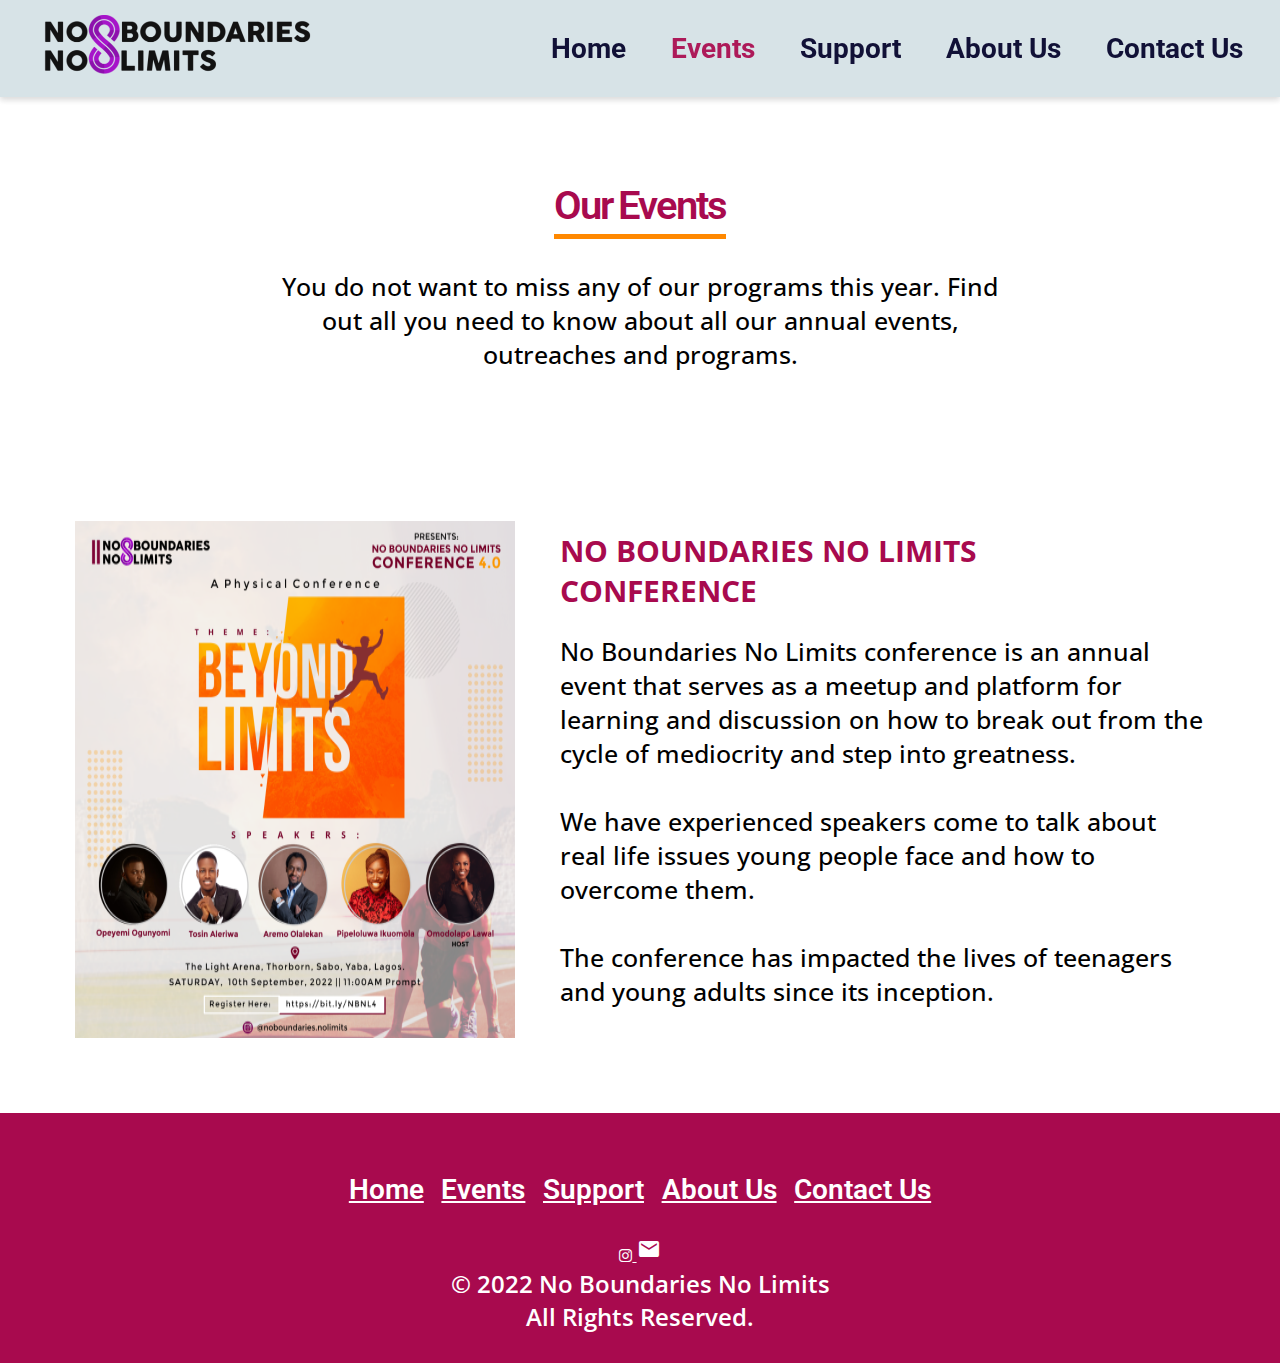
<file: pages/events.html>
<!DOCTYPE html>
<html lang="en">
    <head>
        <meta charset="UTF-8" />
        <meta http-equiv="X-UA-Compatible" content="IE=edge" />
        <meta name="viewport" content="width=device-width, initial-scale=1.0" />
        <title>NBNL | Events</title>
        <link rel="preconnect" href="https://fonts.googleapis.com" />
        <link rel="preconnect" href="https://fonts.gstatic.com" crossorigin />
        <link
            rel="stylesheet"
            href="https://www.w3schools.com/w3css/4/w3.css"
        />
        <link
            rel="stylesheet"
            href="https://fonts.googleapis.com/icon?family=Material+Icons"
        />
        <link
            rel="stylesheet"
            href="https://cdnjs.cloudflare.com/ajax/libs/font-awesome/4.7.0/css/font-awesome.min.css"
        />
        <link
            href="https://fonts.googleapis.com/css2?family=Open+Sans:wght@500;600;700&family=Roboto:wght@400;700&display=swap"
            rel="stylesheet"
        />
        <link rel="stylesheet" href="../css/home.css" />
        <link
            rel="shortcut icon"
            href="./assets/logo.png"
            type="image/x-icon"
        />
        <link rel="stylesheet" href="../css/event.css" />
    </head>
    <body>
        <!-- ----------------------NAVBAR------------------------------ -->
        <div class="nav-container">
            <div class="logo">
                <a href="../index.html"
                    ><img src="../assets/logo.png" alt="logo"
                /></a>
            </div>
            <ul class="list-group">
                <li><a href="../index.html" class="nav-links">Home</a></li>
                <li><a href="#" class="nav-links active-page">Events</a></li>
                <li>
                    <a href="./donations.html" class="nav-links">Support</a>
                </li>
                <li><a href="./about.html" class="nav-links">About Us</a></li>
                <li>
                    <a href="./contact.html" class="nav-links">Contact Us</a>
                </li>
            </ul>
            <div class="hamburger">
                <span class="bar"></span>
                <span class="bar"></span>
                <span class="bar"></span>
            </div>
        </div>
        <section class="event-1">
            <h3
                class="head animate__animated animate__fadeInLeft animate__delay-2s"
            >
                Our Events
            </h3>
            <div class="underline new"></div>
            <p class="">
                You do not want to miss any of our programs this year. Find
                <br />out all you need to know about all our annual events,
                <br />outreaches and programs.
            </p>
        </section>
        <section class="event-2">
            <img src="../assets/Beyond Limits.png" alt="" />
            <div class="event-text">
                <h3 class="event-2-head">
                    NO BOUNDARIES NO LIMITS <br />CONFERENCE
                </h3>
                <p>
                    No Boundaries No Limits conference is an annual event that
                    serves as a meetup and platform for learning and discussion
                    on how to break out from the cycle of mediocrity and step
                    into greatness.<br /><br />
                    We have experienced speakers come to talk about real life
                    issues young people face and how to overcome them.
                    <br /><br />The conference has impacted the lives of
                    teenagers and young adults since its inception.
                </p>
            </div>
        </section>
    </body>
    <footer class="footer-div">
        <ul>
            <li><a href="../index.html">Home</a></li>
            <li>
                <a href="./events.html">Events</a>
            </li>
            <li>
                <a href="./donations.html">Support</a>
            </li>
            <li>
                <a href="./about.html">About Us</a>
            </li>
            <li>
                <a href="./contact.html">Contact Us</a>
            </li>
        </ul>
        <div class="icons-footer">
            <a
                href="https://www.instagram.com/noboundaries.nolimits/"
                rtarget="_blank"
            >
                <i class="fa fa-instagram"></i>
            </a>
            <a href="mailto:Noboundaries.nolimits20@gmail.com">
                <i class="material-icons">mail</i>
            </a>
        </div>
        <p>
            © 2022 No Boundaries No Limits<br />
            All Rights Reserved.
        </p>
    </footer>
    <script type="text/javascript" src="../js/app.js"></script>
</html>
</file>
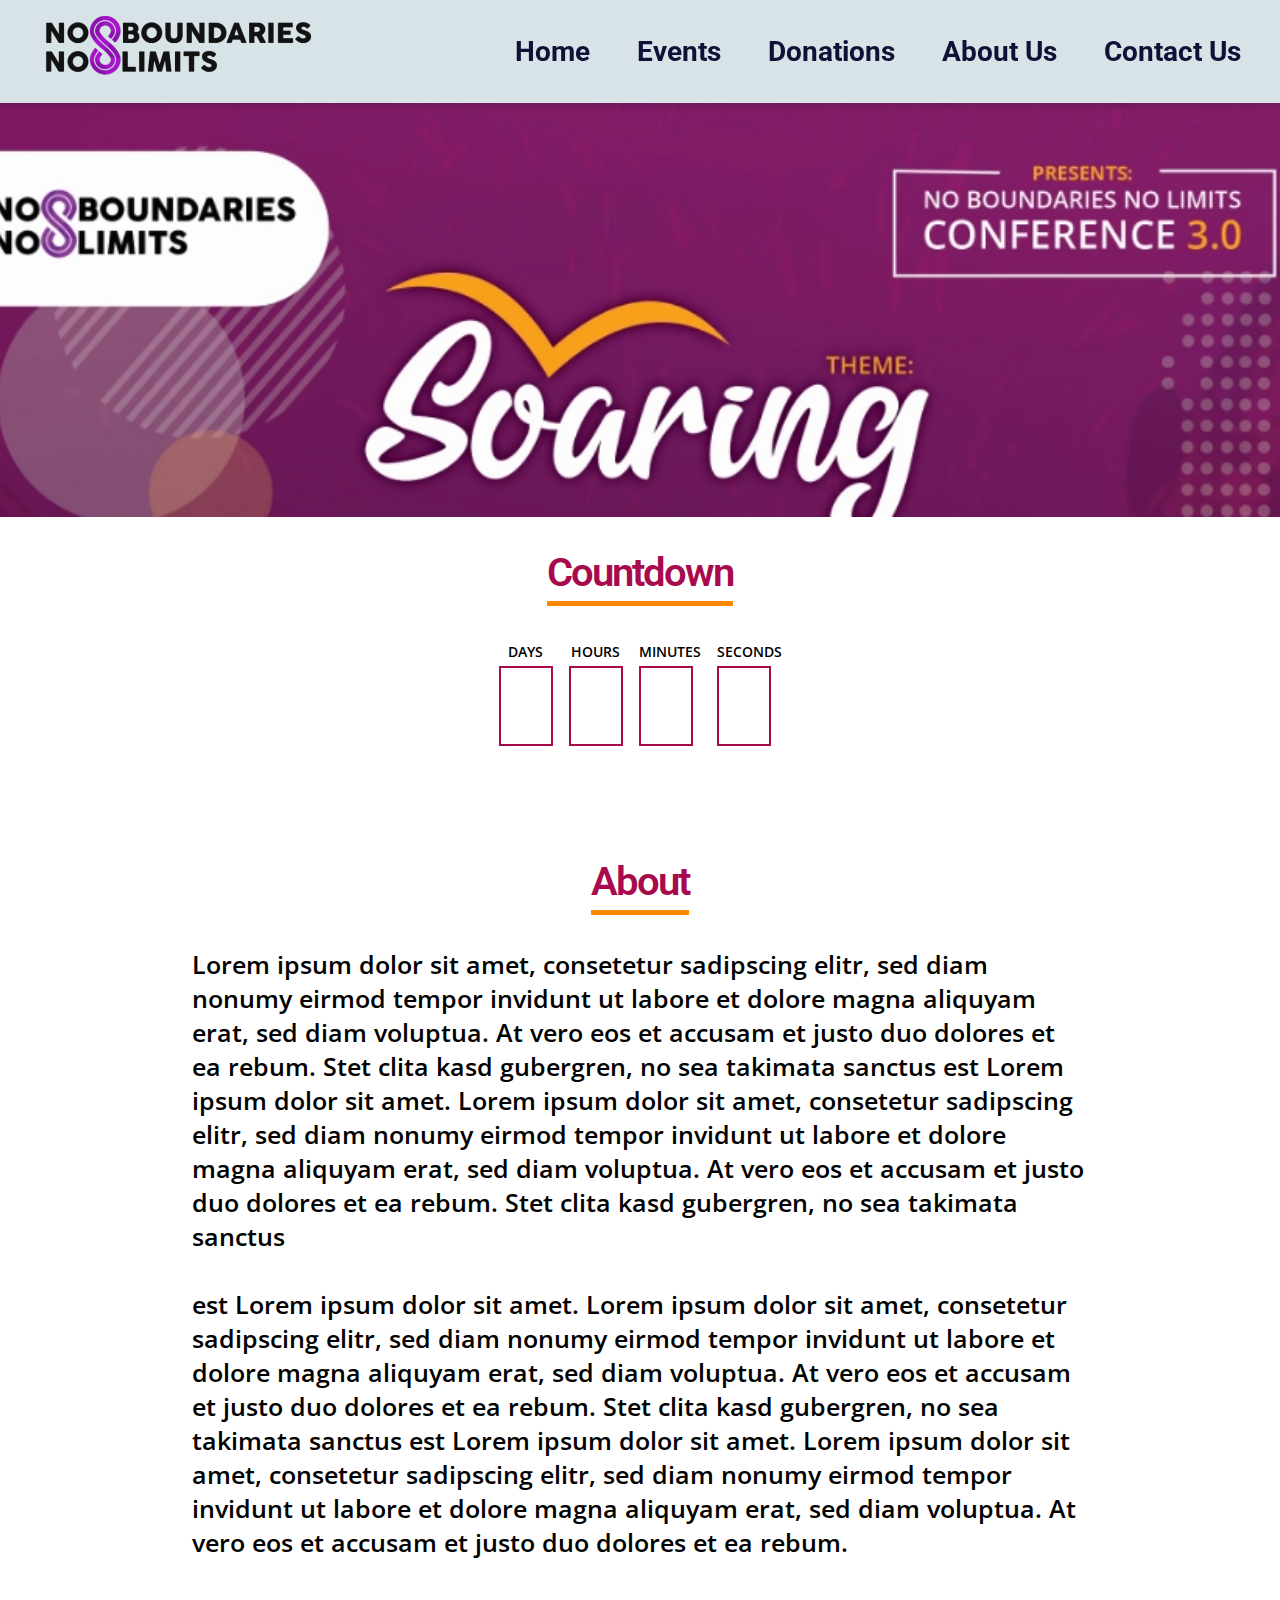
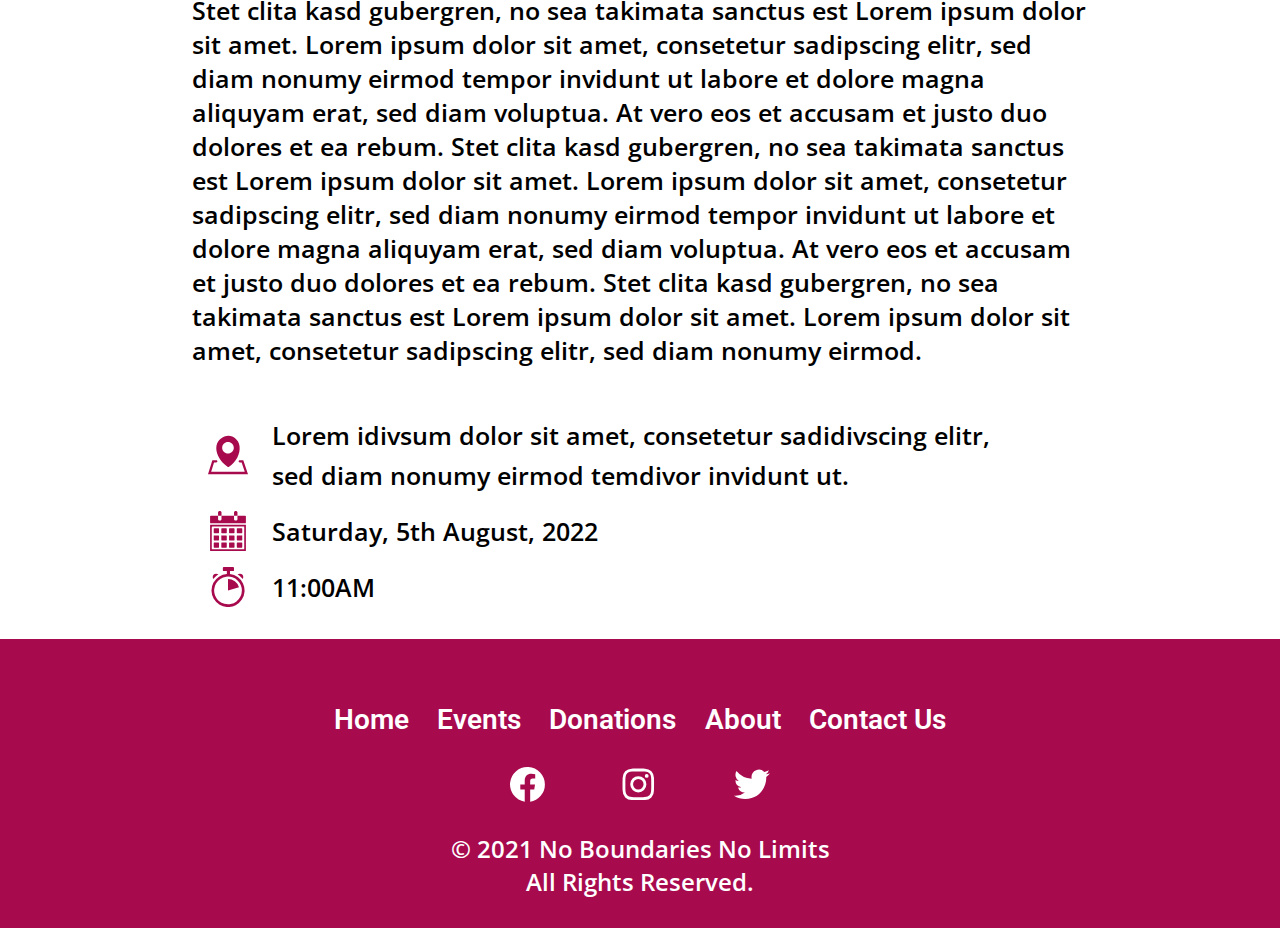
<file: pages/moreInfo1.html>
<!DOCTYPE html>
<html lang="en">
  <head>
    <meta charset="UTF-8" />
    <meta http-equiv="X-UA-Compatible" content="IE=edge" />
    <meta name="viewport" content="width=device-width, initial-scale=1.0" />
    <title>NBNL | More....</title>
    <link rel="stylesheet" href="../css/home.css" />
    <link rel="stylesheet" href="../css/moreInfo.css" />
  </head>
  <body>
    <!-- ----------------------NAVBAR------------------------------ -->
    <div class="nav-container">
      <div class="logo">
        <a href="#"><img src="../assets/logo.png" alt="logo" /></a>
      </div>
      <ul class="list-group">
        <li><a href="../index.html" class="nav-links">Home</a></li>
        <li><a href="./events.html" class="nav-links">Events</a></li>
        <li><a href="./donations.html" class="nav-links">Donations</a></li>
        <li><a href="./about.html" class="nav-links ">About Us</a></li>
        <li><a href="./contact.html" class="nav-links">Contact Us</a></li>
      </ul>
      <div class="hamburger">
        <span class="bar"></span>
        <span class="bar"></span>
        <span class="bar"></span>
      </div>
    </div>
    <section class="banner-section"></section>
    <div class="about-div">
      <div class="countdown">
        <h3 class="head">Countdown</h3>
        <div class="underline"></div>
        <div class="time-div">
          <div class="days">
            <p class="small">DAYS</p>
            <div class="inner-time one">
              <!-- <div class="day-1"></div> -->
              <p class="day-2" id="day"></p>
            </div>
          </div>
          <div class="hours">
            <p class="small">HOURS</p>
            <div class="inner-time two">
              <!-- <div class="hours-1"></div> -->
              <p class="hours-2" id="hours"></p>
            </div>
          </div>
          <div class="mins">
            <p class="small">MINUTES</p>
            <div class="inner-time three">
              <!-- <div class="mins-1"></div> -->
              <p class="mins-2" id="mins"></p>
            </div>
          </div>
          <div class="sec">
            <p class="small">SECONDS</p>
            <div class="inner-time four">
              <!-- <div class="sec-1"></div> -->
              <p class="sec-2" id="sec"></p>
            </div>
          </div>
        </div>
      </div>
      <section class="about-info">
        <h3 class="head">About</h3>
        <p id="demo"></p>

        <div class="underline"></div>
        <p class="about-content">
          Lorem ipsum dolor sit amet, consetetur sadipscing elitr, sed diam
          nonumy eirmod tempor invidunt ut labore et dolore magna aliquyam erat,
          sed diam voluptua. At vero eos et accusam et justo duo dolores et ea
          rebum. Stet clita kasd gubergren, no sea takimata sanctus est Lorem
          ipsum dolor sit amet. Lorem ipsum dolor sit amet, consetetur
          sadipscing elitr, sed diam nonumy eirmod tempor invidunt ut labore et
          dolore magna aliquyam erat, sed diam voluptua. At vero eos et accusam
          et justo duo dolores et ea rebum. Stet clita kasd gubergren, no sea
          takimata sanctus
          <br />
          <br />
          est Lorem ipsum dolor sit amet. Lorem ipsum dolor sit amet, consetetur
          sadipscing elitr, sed diam nonumy eirmod tempor invidunt ut labore et
          dolore magna aliquyam erat, sed diam voluptua. At vero eos et accusam
          et justo duo dolores et ea rebum. Stet clita kasd gubergren, no sea
          takimata sanctus est Lorem ipsum dolor sit amet. Lorem ipsum dolor sit
          amet, consetetur sadipscing elitr, sed diam nonumy eirmod tempor
          invidunt ut labore et dolore magna aliquyam erat, sed diam voluptua.
          At vero eos et accusam et justo duo dolores et ea rebum.
          <br />
          <br />
          Stet clita kasd gubergren, no sea takimata sanctus est Lorem ipsum
          dolor sit amet. Lorem ipsum dolor sit amet, consetetur sadipscing
          elitr, sed diam nonumy eirmod tempor invidunt ut labore et dolore
          magna aliquyam erat, sed diam voluptua. At vero eos et accusam et
          justo duo dolores et ea rebum. Stet clita kasd gubergren, no sea
          takimata sanctus est Lorem ipsum dolor sit amet. Lorem ipsum dolor sit
          amet, consetetur sadipscing elitr, sed diam nonumy eirmod tempor
          invidunt ut labore et dolore magna aliquyam erat, sed diam voluptua.
          At vero eos et accusam et justo duo dolores et ea rebum. Stet clita
          kasd gubergren, no sea takimata sanctus est Lorem ipsum dolor sit
          amet. Lorem ipsum dolor sit amet, consetetur sadipscing elitr, sed
          diam nonumy eirmod.
        </p>
        <div class="content2">
          <div class="location main">
            <?xml version="1.0" encoding="utf-8" ?>
            <svg
              version="1.1"
              id="Layer_1"
              xmlns="http://www.w3.org/2000/svg"
              xmlns:xlink="http://www.w3.org/1999/xlink"
              x="0px"
              y="0px"
              viewBox="0 0 122.88 117.55"
              style="enable-background: new 0 0 122.88 117.55"
              xml:space="preserve"
            >
              <style type="text/css">
                .st0 {
                  fill-rule: evenodd;
                  clip-rule: evenodd;
                }
              </style>
              <g>
                <path
                  fill="#A80A4E"
                  class="st0"
                  d="M78.81,82.78c-4.35,4.77-9.42,9.05-15.12,12.51c-0.7,0.51-1.65,0.58-2.43,0.08 c-8.41-5.35-15.48-11.78-21.03-18.76c-7.66-9.61-12.49-20.27-14.14-30.53c-1.68-10.41-0.11-20.42,5.07-28.56 c2.04-3.22,4.65-6.15,7.83-8.68C46.3,3.01,54.65-0.06,62.96,0c8.01,0.06,15.91,3.05,22.74,9.28c2.4,2.18,4.42,4.68,6.07,7.39 c5.57,9.17,6.77,20.87,4.32,32.73c-2.41,11.71-8.41,23.62-17.28,33.35V82.78L78.81,82.78L78.81,82.78z M25.32,74.54 c1.98,0,3.59,1.61,3.59,3.59c0,1.98-1.61,3.59-3.59,3.59h-6.74l-8.88,28.67h103.22l-9.64-28.67h-5.57c-1.98,0-3.59-1.61-3.59-3.59 c0-1.98,1.61-3.59,3.59-3.59h10.7l14.46,43.01H0l13.32-43.01H25.32L25.32,74.54z M61.38,18.51c9.88,0,17.88,8.01,17.88,17.87 c0,9.88-8.01,17.88-17.88,17.88c-9.88,0-17.87-8-17.87-17.88C43.49,26.51,51.5,18.51,61.38,18.51L61.38,18.51L61.38,18.51z"
                />
              </g>
            </svg>
            <p>
              Lorem idivsum dolor sit amet, consetetur sadidivscing elitr,<br />
              sed diam nonumy eirmod temdivor invidunt ut.
            </p>
          </div>
          <div class="date location">
            <?xml version="1.0" encoding="utf-8"?>
            <svg
              version="1.1"
              id="Layer_1"
              xmlns="http://www.w3.org/2000/svg"
              xmlns:xlink="http://www.w3.org/1999/xlink"
              x="0px"
              y="0px"
              viewBox="0 0 110.01 122.88"
              style="enable-background: #a80a4e"
              xml:space="preserve"
            >
              <style type="text/css">
                .st0 {
                  fill-rule: evenodd;
                  clip-rule: evenodd;
                  background-color: #a80a4e;
                }
              </style>
              <g>
                <path
                  fill="#A80A4E"
                  class="st0"
                  d="M1.87,14.69h22.66L24.5,14.3V4.13C24.5,1.86,26.86,0,29.76,0c2.89,0,5.26,1.87,5.26,4.13V14.3l-0.03,0.39 h38.59l-0.03-0.39V4.13C73.55,1.86,75.91,0,78.8,0c2.89,0,5.26,1.87,5.26,4.13V14.3l-0.03,0.39h24.11c1.03,0,1.87,0.84,1.87,1.87 v19.46c0,1.03-0.84,1.87-1.87,1.87H1.87C0.84,37.88,0,37.04,0,36.01V16.55C0,15.52,0.84,14.69,1.87,14.69L1.87,14.69z M0.47,42.19 h109.08c0.26,0,0.46,0.21,0.46,0.46l0,0v79.76c0,0.25-0.21,0.46-0.46,0.46l-109.08,0c-0.25,0-0.47-0.21-0.47-0.46V42.66 C0,42.4,0.21,42.19,0.47,42.19L0.47,42.19L0.47,42.19z M97.27,52.76H83.57c-0.83,0-1.5,0.63-1.5,1.4V66.9c0,0.77,0.67,1.4,1.5,1.4 h13.71c0.83,0,1.51-0.63,1.51-1.4V54.16C98.78,53.39,98.1,52.76,97.27,52.76L97.27,52.76z M12.24,74.93h13.7 c0.83,0,1.51,0.63,1.51,1.4v12.74c0,0.77-0.68,1.4-1.51,1.4H12.71c-0.83,0-1.5-0.63-1.5-1.4V75.87c0-0.77,0.68-1.4,1.5-1.4 L12.24,74.93L12.24,74.93z M12.24,97.11h13.7c0.83,0,1.51,0.63,1.51,1.4v12.74c0,0.77-0.68,1.4-1.51,1.4l-13.24,0 c-0.83,0-1.5-0.63-1.5-1.4V98.51c0-0.77,0.68-1.4,1.5-1.4L12.24,97.11L12.24,97.11z M12.24,52.76h13.7c0.83,0,1.51,0.63,1.51,1.4 V66.9c0,0.77-0.68,1.4-1.51,1.4l-13.24,0c-0.83,0-1.5-0.63-1.5-1.4V54.16c0-0.77,0.68-1.4,1.5-1.4L12.24,52.76L12.24,52.76z M36.02,52.76h13.71c0.83,0,1.5,0.63,1.5,1.4V66.9c0,0.77-0.68,1.4-1.5,1.4l-13.71,0c-0.83,0-1.51-0.63-1.51-1.4V54.16 C34.51,53.39,35.19,52.76,36.02,52.76L36.02,52.76L36.02,52.76z M36.02,74.93h13.71c0.83,0,1.5,0.63,1.5,1.4v12.74 c0,0.77-0.68,1.4-1.5,1.4H36.02c-0.83,0-1.51-0.63-1.51-1.4V75.87c0-0.77,0.68-1.4,1.51-1.4V74.93L36.02,74.93z M36.02,97.11h13.71 c0.83,0,1.5,0.63,1.5,1.4v12.74c0,0.77-0.68,1.4-1.5,1.4l-13.71,0c-0.83,0-1.51-0.63-1.51-1.4V98.51 C34.51,97.74,35.19,97.11,36.02,97.11L36.02,97.11L36.02,97.11z M59.79,52.76H73.5c0.83,0,1.51,0.63,1.51,1.4V66.9 c0,0.77-0.68,1.4-1.51,1.4l-13.71,0c-0.83,0-1.51-0.63-1.51-1.4V54.16C58.29,53.39,58.96,52.76,59.79,52.76L59.79,52.76 L59.79,52.76z M59.79,74.93H73.5c0.83,0,1.51,0.63,1.51,1.4v12.74c0,0.77-0.68,1.4-1.51,1.4H59.79c-0.83,0-1.51-0.63-1.51-1.4 V75.87c0-0.77,0.68-1.4,1.51-1.4V74.93L59.79,74.93z M97.27,74.93H83.57c-0.83,0-1.5,0.63-1.5,1.4v12.74c0,0.77,0.67,1.4,1.5,1.4 h13.71c0.83,0,1.51-0.63,1.51-1.4l0-13.21c0-0.77-0.68-1.4-1.51-1.4L97.27,74.93L97.27,74.93z M97.27,97.11H83.57 c-0.83,0-1.5,0.63-1.5,1.4v12.74c0,0.77,0.67,1.4,1.5,1.4h13.71c0.83,0,1.51-0.63,1.51-1.4l0-13.21c0-0.77-0.68-1.4-1.51-1.4 L97.27,97.11L97.27,97.11z M59.79,97.11H73.5c0.83,0,1.51,0.63,1.51,1.4v12.74c0,0.77-0.68,1.4-1.51,1.4l-13.71,0 c-0.83,0-1.51-0.63-1.51-1.4V98.51C58.29,97.74,58.96,97.11,59.79,97.11L59.79,97.11L59.79,97.11z M7.01,47.71h96.92 c0.52,0,0.94,0.44,0.94,0.94v67.77c0,0.5-0.44,0.94-0.94,0.94H6.08c-0.5,0-0.94-0.42-0.94-0.94V49.58 C5.14,48.55,5.98,47.71,7.01,47.71L7.01,47.71L7.01,47.71z M78.8,29.4c2.89,0,5.26-1.87,5.26-4.13V15.11l-0.03-0.41H73.58 l-0.03,0.41v10.16C73.55,27.54,75.91,29.4,78.8,29.4L78.8,29.4L78.8,29.4z M29.76,29.4c2.89,0,5.26-1.87,5.26-4.13V15.11 l-0.03-0.41H24.53l-0.03,0.41v10.16C24.5,27.54,26.86,29.4,29.76,29.4L29.76,29.4z"
                />
              </g>
            </svg>
            <p>Saturday, 5th August, 2022</p>
          </div>
          <div class="time location">
            <svg
              id="Layer_1"
              data-name="Layer 1"
              xmlns="http://www.w3.org/2000/svg"
              viewBox="0 0 101.5 122.88"
            >
              <title>time-limit</title>
              <path
                fill="#A80A4E"
                d="M56.84,21.74a50.83,50.83,0,1,1-9.59-.24V13c0-.13,0-.26,0-.39h-9.5a2.83,2.83,0,0,1-2.83-2.83V2.83A2.84,2.84,0,0,1,37.76,0H66.33a2.84,2.84,0,0,1,2.83,2.83V9.77a2.83,2.83,0,0,1-2.83,2.83H56.82c0,.13,0,.26,0,.39v8.75ZM50.75,72.37,84.53,62.05a35.33,35.33,0,0,0-33.78-25V72.37Zm45.58-35.3c2-4.7,1.73-9.62-1.09-12.92-3.38-4-9.49-4.41-15.17-1.63A82.53,82.53,0,0,1,96.33,37.07Zm-91.16,0c-2-4.7-1.74-9.62,1.08-12.92,3.38-4,9.5-4.41,15.18-1.63A82,82,0,0,0,5.17,37.07ZM80.87,42A42.59,42.59,0,1,0,93.35,72.13,42.47,42.47,0,0,0,80.87,42Z"
              />
            </svg>
            <p>11:00AM</p>
          </div>
        </div>
      </section>
    </div>
  </body>

  <footer class="footer-div">
    <ul>
      <li>Home</li>
      <li>Events</li>
      <li>Donations</li>
      <li>About</li>
      <li>Contact Us</li>
    </ul>
    <svg
      xmlns="http://www.w3.org/2000/svg"
      width="259.977"
      height="34.664"
      viewBox="0 0 259.977 34.664"
    >
      <g
        id="Group_9"
        data-name="Group 9"
        transform="translate(-510.588 -3325.168)"
      >
        <path
          id="Icon_awesome-facebook"
          data-name="Icon awesome-facebook"
          d="M35.438,18A17.438,17.438,0,1,0,15.275,35.227V23.041h-4.43V18h4.43V14.158c0-4.37,2.6-6.784,6.586-6.784a26.836,26.836,0,0,1,3.9.34V12h-2.2a2.52,2.52,0,0,0-2.841,2.723V18h4.836l-.773,5.041H20.725V35.227A17.444,17.444,0,0,0,35.438,18Z"
          transform="translate(510.025 3324.605)"
          fill="#fff"
        />
        <path
          id="Icon_awesome-instagram"
          data-name="Icon awesome-instagram"
          d="M15.757,9.914a8.079,8.079,0,1,0,8.079,8.079A8.066,8.066,0,0,0,15.757,9.914Zm0,13.331a5.252,5.252,0,1,1,5.252-5.252,5.262,5.262,0,0,1-5.252,5.252ZM26.051,9.584A1.884,1.884,0,1,1,24.166,7.7,1.88,1.88,0,0,1,26.051,9.584ZM31.4,11.5a9.325,9.325,0,0,0-2.545-6.6,9.387,9.387,0,0,0-6.6-2.545c-2.6-.148-10.4-.148-13,0a9.373,9.373,0,0,0-6.6,2.538,9.356,9.356,0,0,0-2.545,6.6c-.148,2.6-.148,10.4,0,13a9.325,9.325,0,0,0,2.545,6.6,9.4,9.4,0,0,0,6.6,2.545c2.6.148,10.4.148,13,0a9.325,9.325,0,0,0,6.6-2.545,9.387,9.387,0,0,0,2.545-6.6c.148-2.6.148-10.392,0-12.994ZM28.041,27.281a5.318,5.318,0,0,1-3,3c-2.074.823-7,.633-9.288.633s-7.221.183-9.288-.633a5.318,5.318,0,0,1-3-3c-.823-2.074-.633-7-.633-9.288s-.183-7.221.633-9.288a5.318,5.318,0,0,1,3-3c2.074-.823,7-.633,9.288-.633s7.221-.183,9.288.633a5.318,5.318,0,0,1,3,3c.823,2.074.633,7,.633,9.288S28.863,25.214,28.041,27.281Z"
          transform="translate(623.145 3324.507)"
          fill="#fff"
        />
        <path
          id="Icon_awesome-twitter"
          data-name="Icon awesome-twitter"
          d="M32.3,10.668c.023.32.023.64.023.959,0,9.754-7.424,20.992-20.992,20.992A20.85,20.85,0,0,1,0,29.307a15.263,15.263,0,0,0,1.782.091,14.776,14.776,0,0,0,9.16-3.152,7.391,7.391,0,0,1-6.9-5.117,9.3,9.3,0,0,0,1.393.114,7.8,7.8,0,0,0,1.942-.251,7.379,7.379,0,0,1-5.916-7.241V13.66A7.431,7.431,0,0,0,4.8,14.6,7.389,7.389,0,0,1,2.513,4.728a20.972,20.972,0,0,0,15.213,7.721,8.329,8.329,0,0,1-.183-1.69A7.385,7.385,0,0,1,30.312,5.711a14.526,14.526,0,0,0,4.683-1.782,7.358,7.358,0,0,1-3.244,4.066A14.791,14.791,0,0,0,36,6.853a15.86,15.86,0,0,1-3.7,3.815Z"
          transform="translate(734.564 3324.5)"
          fill="#fff"
        />
      </g>
    </svg>
    <p>
      © 2021 No Boundaries No Limits<br />
      All Rights Reserved.
    </p>
  </footer>
  <script type="text/javascript" src="../js/app.js"></script>
  <script type="text/javascript" src="../js/more1.js"></script>
</html>
</file>
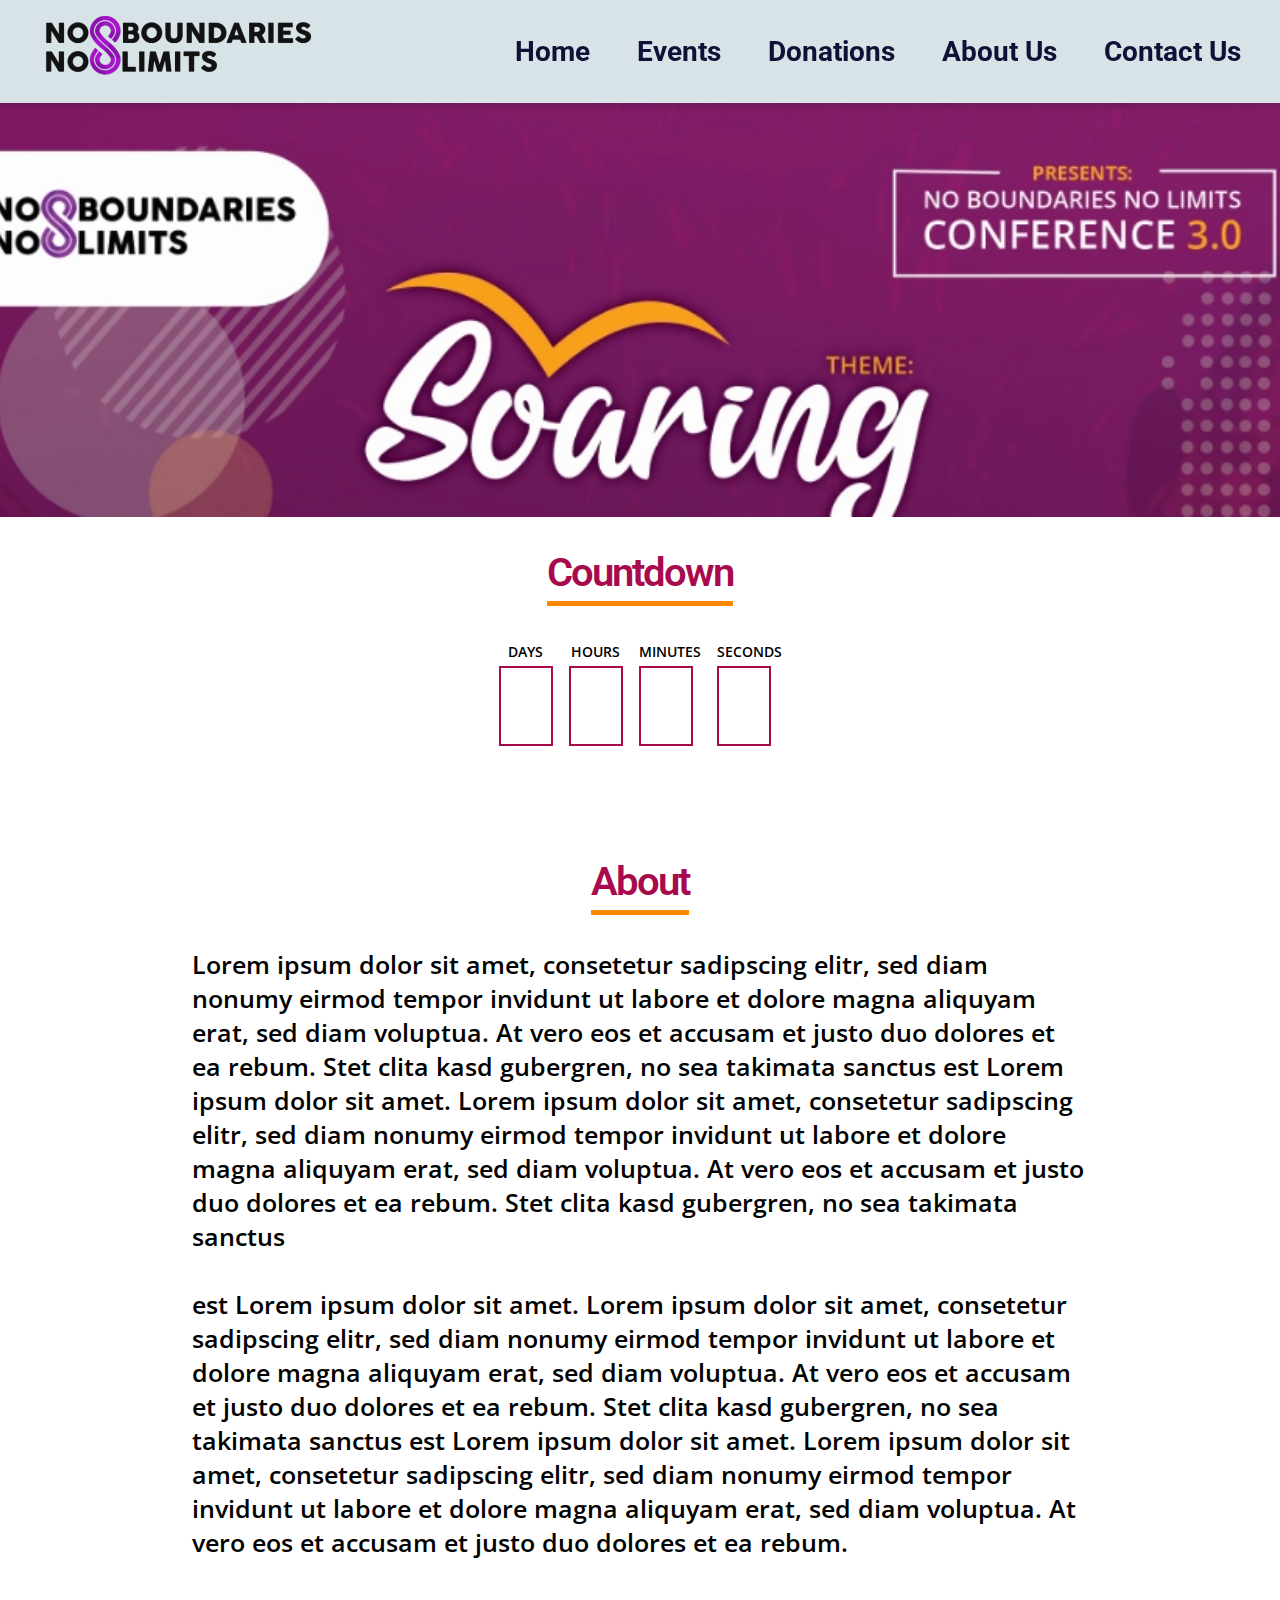
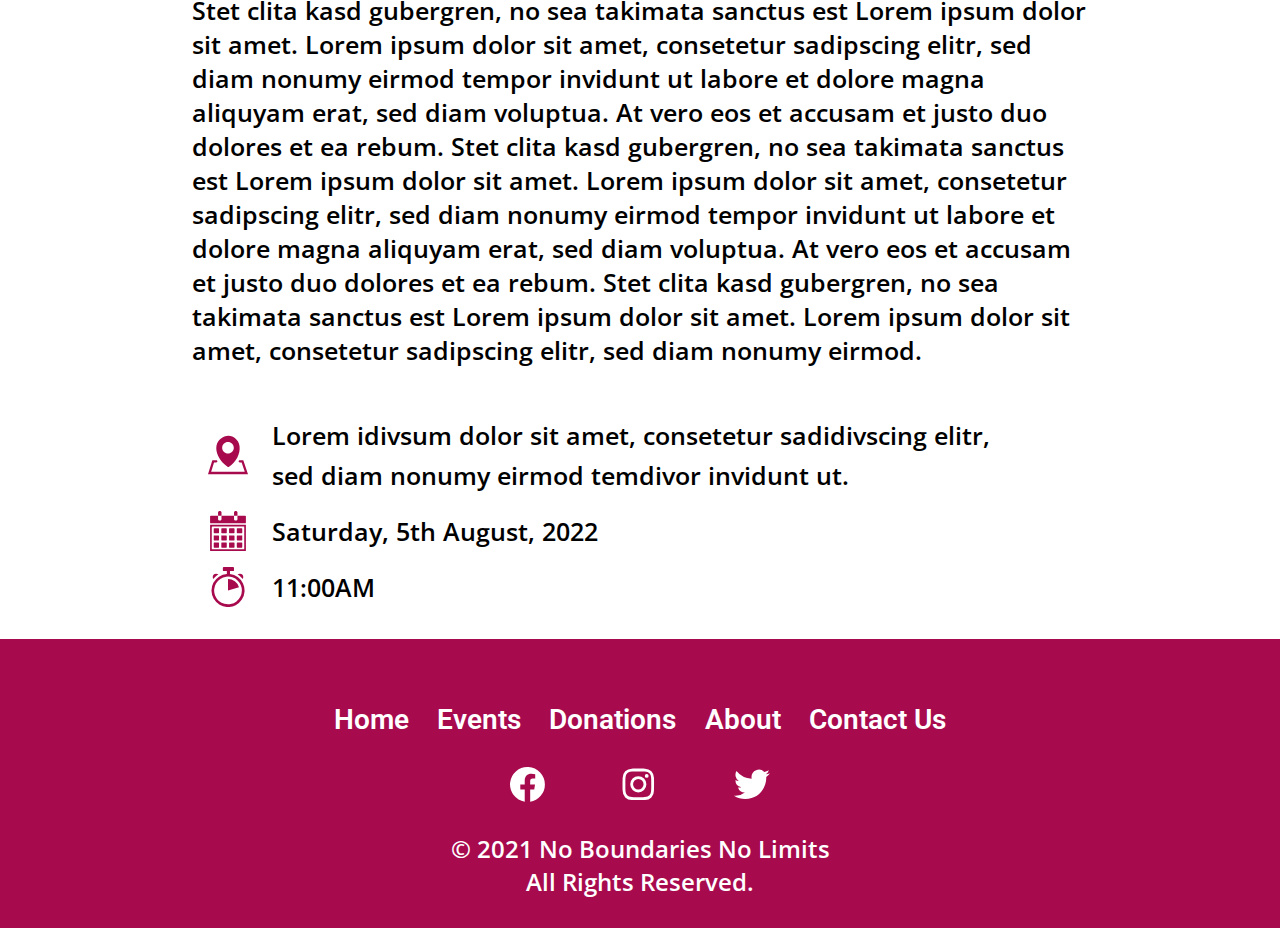
<file: pages/moreInfo2.html>
<!DOCTYPE html>
<html lang="en">
  <head>
    <meta charset="UTF-8" />
    <meta http-equiv="X-UA-Compatible" content="IE=edge" />
    <meta name="viewport" content="width=device-width, initial-scale=1.0" />
    <title>NBNL | More....</title>
    <link rel="stylesheet" href="../css/home.css" />
    <link rel="stylesheet" href="../css/moreInfo.css" />
  </head>
  <body>
    <!-- ----------------------NAVBAR------------------------------ -->
    <div class="nav-container">
      <div class="logo">
        <a href="#"><img src="../assets/logo.png" alt="logo" /></a>
      </div>
      <ul class="list-group">
        <li><a href="../index.html" class="nav-links">Home</a></li>
        <li><a href="./events.html" class="nav-links">Events</a></li>
        <li><a href="./donations.html" class="nav-links">Donations</a></li>
        <li><a href="./about.html" class="nav-links">About Us</a></li>
        <li><a href="./contact.html" class="nav-links">Contact Us</a></li>
      </ul>
      <div class="hamburger">
        <span class="bar"></span>
        <span class="bar"></span>
        <span class="bar"></span>
      </div>
    </div>
    <section class="banner-section"></section>
    <div class="about-div">
      <div class="countdown">
        <h3 class="head">Countdown</h3>
        <div class="underline"></div>
        <div class="time-div">
          <div class="days">
            <p class="small">DAYS</p>
            <div class="inner-time one">
              <!-- <div class="day-1"></div> -->
              <p class="day-2" id="day"></p>
            </div>
          </div>
          <div class="hours">
            <p class="small">HOURS</p>
            <div class="inner-time two">
              <!-- <div class="hours-1"></div> -->
              <p class="hours-2" id="hours"></p>
            </div>
          </div>
          <div class="mins">
            <p class="small">MINUTES</p>
            <div class="inner-time three">
              <!-- <div class="mins-1"></div> -->
              <p class="mins-2" id="mins"></p>
            </div>
          </div>
          <div class="sec">
            <p class="small">SECONDS</p>
            <div class="inner-time four">
              <!-- <div class="sec-1"></div> -->
              <p class="sec-2" id="sec"></p>
            </div>
          </div>
        </div>
      </div>
      <section class="about-info">
        <h3 class="head">About</h3>
        <p id="demo"></p>

        <div class="underline"></div>
        <p class="about-content">
          Lorem ipsum dolor sit amet, consetetur sadipscing elitr, sed diam
          nonumy eirmod tempor invidunt ut labore et dolore magna aliquyam erat,
          sed diam voluptua. At vero eos et accusam et justo duo dolores et ea
          rebum. Stet clita kasd gubergren, no sea takimata sanctus est Lorem
          ipsum dolor sit amet. Lorem ipsum dolor sit amet, consetetur
          sadipscing elitr, sed diam nonumy eirmod tempor invidunt ut labore et
          dolore magna aliquyam erat, sed diam voluptua. At vero eos et accusam
          et justo duo dolores et ea rebum. Stet clita kasd gubergren, no sea
          takimata sanctus
          <br />
          <br />
          est Lorem ipsum dolor sit amet. Lorem ipsum dolor sit amet, consetetur
          sadipscing elitr, sed diam nonumy eirmod tempor invidunt ut labore et
          dolore magna aliquyam erat, sed diam voluptua. At vero eos et accusam
          et justo duo dolores et ea rebum. Stet clita kasd gubergren, no sea
          takimata sanctus est Lorem ipsum dolor sit amet. Lorem ipsum dolor sit
          amet, consetetur sadipscing elitr, sed diam nonumy eirmod tempor
          invidunt ut labore et dolore magna aliquyam erat, sed diam voluptua.
          At vero eos et accusam et justo duo dolores et ea rebum.
          <br />
          <br />
          Stet clita kasd gubergren, no sea takimata sanctus est Lorem ipsum
          dolor sit amet. Lorem ipsum dolor sit amet, consetetur sadipscing
          elitr, sed diam nonumy eirmod tempor invidunt ut labore et dolore
          magna aliquyam erat, sed diam voluptua. At vero eos et accusam et
          justo duo dolores et ea rebum. Stet clita kasd gubergren, no sea
          takimata sanctus est Lorem ipsum dolor sit amet. Lorem ipsum dolor sit
          amet, consetetur sadipscing elitr, sed diam nonumy eirmod tempor
          invidunt ut labore et dolore magna aliquyam erat, sed diam voluptua.
          At vero eos et accusam et justo duo dolores et ea rebum. Stet clita
          kasd gubergren, no sea takimata sanctus est Lorem ipsum dolor sit
          amet. Lorem ipsum dolor sit amet, consetetur sadipscing elitr, sed
          diam nonumy eirmod.
        </p>
        <div class="content2">
          <div class="location main">
            <?xml version="1.0" encoding="utf-8" ?>
            <svg
              version="1.1"
              id="Layer_1"
              xmlns="http://www.w3.org/2000/svg"
              xmlns:xlink="http://www.w3.org/1999/xlink"
              x="0px"
              y="0px"
              viewBox="0 0 122.88 117.55"
              style="enable-background: new 0 0 122.88 117.55"
              xml:space="preserve"
            >
              <style type="text/css">
                .st0 {
                  fill-rule: evenodd;
                  clip-rule: evenodd;
                }
              </style>
              <g>
                <path
                  fill="#A80A4E"
                  class="st0"
                  d="M78.81,82.78c-4.35,4.77-9.42,9.05-15.12,12.51c-0.7,0.51-1.65,0.58-2.43,0.08 c-8.41-5.35-15.48-11.78-21.03-18.76c-7.66-9.61-12.49-20.27-14.14-30.53c-1.68-10.41-0.11-20.42,5.07-28.56 c2.04-3.22,4.65-6.15,7.83-8.68C46.3,3.01,54.65-0.06,62.96,0c8.01,0.06,15.91,3.05,22.74,9.28c2.4,2.18,4.42,4.68,6.07,7.39 c5.57,9.17,6.77,20.87,4.32,32.73c-2.41,11.71-8.41,23.62-17.28,33.35V82.78L78.81,82.78L78.81,82.78z M25.32,74.54 c1.98,0,3.59,1.61,3.59,3.59c0,1.98-1.61,3.59-3.59,3.59h-6.74l-8.88,28.67h103.22l-9.64-28.67h-5.57c-1.98,0-3.59-1.61-3.59-3.59 c0-1.98,1.61-3.59,3.59-3.59h10.7l14.46,43.01H0l13.32-43.01H25.32L25.32,74.54z M61.38,18.51c9.88,0,17.88,8.01,17.88,17.87 c0,9.88-8.01,17.88-17.88,17.88c-9.88,0-17.87-8-17.87-17.88C43.49,26.51,51.5,18.51,61.38,18.51L61.38,18.51L61.38,18.51z"
                />
              </g>
            </svg>
            <p>
              Lorem idivsum dolor sit amet, consetetur sadidivscing elitr,<br />
              sed diam nonumy eirmod temdivor invidunt ut.
            </p>
          </div>
          <div class="date location">
            <?xml version="1.0" encoding="utf-8"?>
            <svg
              version="1.1"
              id="Layer_1"
              xmlns="http://www.w3.org/2000/svg"
              xmlns:xlink="http://www.w3.org/1999/xlink"
              x="0px"
              y="0px"
              viewBox="0 0 110.01 122.88"
              style="enable-background: #a80a4e"
              xml:space="preserve"
            >
              <style type="text/css">
                .st0 {
                  fill-rule: evenodd;
                  clip-rule: evenodd;
                  background-color: #a80a4e;
                }
              </style>
              <g>
                <path
                  fill="#A80A4E"
                  class="st0"
                  d="M1.87,14.69h22.66L24.5,14.3V4.13C24.5,1.86,26.86,0,29.76,0c2.89,0,5.26,1.87,5.26,4.13V14.3l-0.03,0.39 h38.59l-0.03-0.39V4.13C73.55,1.86,75.91,0,78.8,0c2.89,0,5.26,1.87,5.26,4.13V14.3l-0.03,0.39h24.11c1.03,0,1.87,0.84,1.87,1.87 v19.46c0,1.03-0.84,1.87-1.87,1.87H1.87C0.84,37.88,0,37.04,0,36.01V16.55C0,15.52,0.84,14.69,1.87,14.69L1.87,14.69z M0.47,42.19 h109.08c0.26,0,0.46,0.21,0.46,0.46l0,0v79.76c0,0.25-0.21,0.46-0.46,0.46l-109.08,0c-0.25,0-0.47-0.21-0.47-0.46V42.66 C0,42.4,0.21,42.19,0.47,42.19L0.47,42.19L0.47,42.19z M97.27,52.76H83.57c-0.83,0-1.5,0.63-1.5,1.4V66.9c0,0.77,0.67,1.4,1.5,1.4 h13.71c0.83,0,1.51-0.63,1.51-1.4V54.16C98.78,53.39,98.1,52.76,97.27,52.76L97.27,52.76z M12.24,74.93h13.7 c0.83,0,1.51,0.63,1.51,1.4v12.74c0,0.77-0.68,1.4-1.51,1.4H12.71c-0.83,0-1.5-0.63-1.5-1.4V75.87c0-0.77,0.68-1.4,1.5-1.4 L12.24,74.93L12.24,74.93z M12.24,97.11h13.7c0.83,0,1.51,0.63,1.51,1.4v12.74c0,0.77-0.68,1.4-1.51,1.4l-13.24,0 c-0.83,0-1.5-0.63-1.5-1.4V98.51c0-0.77,0.68-1.4,1.5-1.4L12.24,97.11L12.24,97.11z M12.24,52.76h13.7c0.83,0,1.51,0.63,1.51,1.4 V66.9c0,0.77-0.68,1.4-1.51,1.4l-13.24,0c-0.83,0-1.5-0.63-1.5-1.4V54.16c0-0.77,0.68-1.4,1.5-1.4L12.24,52.76L12.24,52.76z M36.02,52.76h13.71c0.83,0,1.5,0.63,1.5,1.4V66.9c0,0.77-0.68,1.4-1.5,1.4l-13.71,0c-0.83,0-1.51-0.63-1.51-1.4V54.16 C34.51,53.39,35.19,52.76,36.02,52.76L36.02,52.76L36.02,52.76z M36.02,74.93h13.71c0.83,0,1.5,0.63,1.5,1.4v12.74 c0,0.77-0.68,1.4-1.5,1.4H36.02c-0.83,0-1.51-0.63-1.51-1.4V75.87c0-0.77,0.68-1.4,1.51-1.4V74.93L36.02,74.93z M36.02,97.11h13.71 c0.83,0,1.5,0.63,1.5,1.4v12.74c0,0.77-0.68,1.4-1.5,1.4l-13.71,0c-0.83,0-1.51-0.63-1.51-1.4V98.51 C34.51,97.74,35.19,97.11,36.02,97.11L36.02,97.11L36.02,97.11z M59.79,52.76H73.5c0.83,0,1.51,0.63,1.51,1.4V66.9 c0,0.77-0.68,1.4-1.51,1.4l-13.71,0c-0.83,0-1.51-0.63-1.51-1.4V54.16C58.29,53.39,58.96,52.76,59.79,52.76L59.79,52.76 L59.79,52.76z M59.79,74.93H73.5c0.83,0,1.51,0.63,1.51,1.4v12.74c0,0.77-0.68,1.4-1.51,1.4H59.79c-0.83,0-1.51-0.63-1.51-1.4 V75.87c0-0.77,0.68-1.4,1.51-1.4V74.93L59.79,74.93z M97.27,74.93H83.57c-0.83,0-1.5,0.63-1.5,1.4v12.74c0,0.77,0.67,1.4,1.5,1.4 h13.71c0.83,0,1.51-0.63,1.51-1.4l0-13.21c0-0.77-0.68-1.4-1.51-1.4L97.27,74.93L97.27,74.93z M97.27,97.11H83.57 c-0.83,0-1.5,0.63-1.5,1.4v12.74c0,0.77,0.67,1.4,1.5,1.4h13.71c0.83,0,1.51-0.63,1.51-1.4l0-13.21c0-0.77-0.68-1.4-1.51-1.4 L97.27,97.11L97.27,97.11z M59.79,97.11H73.5c0.83,0,1.51,0.63,1.51,1.4v12.74c0,0.77-0.68,1.4-1.51,1.4l-13.71,0 c-0.83,0-1.51-0.63-1.51-1.4V98.51C58.29,97.74,58.96,97.11,59.79,97.11L59.79,97.11L59.79,97.11z M7.01,47.71h96.92 c0.52,0,0.94,0.44,0.94,0.94v67.77c0,0.5-0.44,0.94-0.94,0.94H6.08c-0.5,0-0.94-0.42-0.94-0.94V49.58 C5.14,48.55,5.98,47.71,7.01,47.71L7.01,47.71L7.01,47.71z M78.8,29.4c2.89,0,5.26-1.87,5.26-4.13V15.11l-0.03-0.41H73.58 l-0.03,0.41v10.16C73.55,27.54,75.91,29.4,78.8,29.4L78.8,29.4L78.8,29.4z M29.76,29.4c2.89,0,5.26-1.87,5.26-4.13V15.11 l-0.03-0.41H24.53l-0.03,0.41v10.16C24.5,27.54,26.86,29.4,29.76,29.4L29.76,29.4z"
                />
              </g>
            </svg>
            <p>Saturday, 5th August, 2022</p>
          </div>
          <div class="time location">
            <svg
              id="Layer_1"
              data-name="Layer 1"
              xmlns="http://www.w3.org/2000/svg"
              viewBox="0 0 101.5 122.88"
            >
              <title>time-limit</title>
              <path
                fill="#A80A4E"
                d="M56.84,21.74a50.83,50.83,0,1,1-9.59-.24V13c0-.13,0-.26,0-.39h-9.5a2.83,2.83,0,0,1-2.83-2.83V2.83A2.84,2.84,0,0,1,37.76,0H66.33a2.84,2.84,0,0,1,2.83,2.83V9.77a2.83,2.83,0,0,1-2.83,2.83H56.82c0,.13,0,.26,0,.39v8.75ZM50.75,72.37,84.53,62.05a35.33,35.33,0,0,0-33.78-25V72.37Zm45.58-35.3c2-4.7,1.73-9.62-1.09-12.92-3.38-4-9.49-4.41-15.17-1.63A82.53,82.53,0,0,1,96.33,37.07Zm-91.16,0c-2-4.7-1.74-9.62,1.08-12.92,3.38-4,9.5-4.41,15.18-1.63A82,82,0,0,0,5.17,37.07ZM80.87,42A42.59,42.59,0,1,0,93.35,72.13,42.47,42.47,0,0,0,80.87,42Z"
              />
            </svg>
            <p>11:00AM</p>
          </div>
        </div>
      </section>
    </div>
  </body>

  <footer class="footer-div">
    <ul>
      <li>Home</li>
      <li>Events</li>
      <li>Donations</li>
      <li>About</li>
      <li>Contact Us</li>
    </ul>
    <svg
      xmlns="http://www.w3.org/2000/svg"
      width="259.977"
      height="34.664"
      viewBox="0 0 259.977 34.664"
    >
      <g
        id="Group_9"
        data-name="Group 9"
        transform="translate(-510.588 -3325.168)"
      >
        <path
          id="Icon_awesome-facebook"
          data-name="Icon awesome-facebook"
          d="M35.438,18A17.438,17.438,0,1,0,15.275,35.227V23.041h-4.43V18h4.43V14.158c0-4.37,2.6-6.784,6.586-6.784a26.836,26.836,0,0,1,3.9.34V12h-2.2a2.52,2.52,0,0,0-2.841,2.723V18h4.836l-.773,5.041H20.725V35.227A17.444,17.444,0,0,0,35.438,18Z"
          transform="translate(510.025 3324.605)"
          fill="#fff"
        />
        <path
          id="Icon_awesome-instagram"
          data-name="Icon awesome-instagram"
          d="M15.757,9.914a8.079,8.079,0,1,0,8.079,8.079A8.066,8.066,0,0,0,15.757,9.914Zm0,13.331a5.252,5.252,0,1,1,5.252-5.252,5.262,5.262,0,0,1-5.252,5.252ZM26.051,9.584A1.884,1.884,0,1,1,24.166,7.7,1.88,1.88,0,0,1,26.051,9.584ZM31.4,11.5a9.325,9.325,0,0,0-2.545-6.6,9.387,9.387,0,0,0-6.6-2.545c-2.6-.148-10.4-.148-13,0a9.373,9.373,0,0,0-6.6,2.538,9.356,9.356,0,0,0-2.545,6.6c-.148,2.6-.148,10.4,0,13a9.325,9.325,0,0,0,2.545,6.6,9.4,9.4,0,0,0,6.6,2.545c2.6.148,10.4.148,13,0a9.325,9.325,0,0,0,6.6-2.545,9.387,9.387,0,0,0,2.545-6.6c.148-2.6.148-10.392,0-12.994ZM28.041,27.281a5.318,5.318,0,0,1-3,3c-2.074.823-7,.633-9.288.633s-7.221.183-9.288-.633a5.318,5.318,0,0,1-3-3c-.823-2.074-.633-7-.633-9.288s-.183-7.221.633-9.288a5.318,5.318,0,0,1,3-3c2.074-.823,7-.633,9.288-.633s7.221-.183,9.288.633a5.318,5.318,0,0,1,3,3c.823,2.074.633,7,.633,9.288S28.863,25.214,28.041,27.281Z"
          transform="translate(623.145 3324.507)"
          fill="#fff"
        />
        <path
          id="Icon_awesome-twitter"
          data-name="Icon awesome-twitter"
          d="M32.3,10.668c.023.32.023.64.023.959,0,9.754-7.424,20.992-20.992,20.992A20.85,20.85,0,0,1,0,29.307a15.263,15.263,0,0,0,1.782.091,14.776,14.776,0,0,0,9.16-3.152,7.391,7.391,0,0,1-6.9-5.117,9.3,9.3,0,0,0,1.393.114,7.8,7.8,0,0,0,1.942-.251,7.379,7.379,0,0,1-5.916-7.241V13.66A7.431,7.431,0,0,0,4.8,14.6,7.389,7.389,0,0,1,2.513,4.728a20.972,20.972,0,0,0,15.213,7.721,8.329,8.329,0,0,1-.183-1.69A7.385,7.385,0,0,1,30.312,5.711a14.526,14.526,0,0,0,4.683-1.782,7.358,7.358,0,0,1-3.244,4.066A14.791,14.791,0,0,0,36,6.853a15.86,15.86,0,0,1-3.7,3.815Z"
          transform="translate(734.564 3324.5)"
          fill="#fff"
        />
      </g>
    </svg>
    <p>
      © 2021 No Boundaries No Limits<br />
      All Rights Reserved.
    </p>
  </footer>
  <script type="text/javascript" src="../js/app.js"></script>
  <script type="text/javascript" src="../js/more2.js"></script>

</html>
</file>
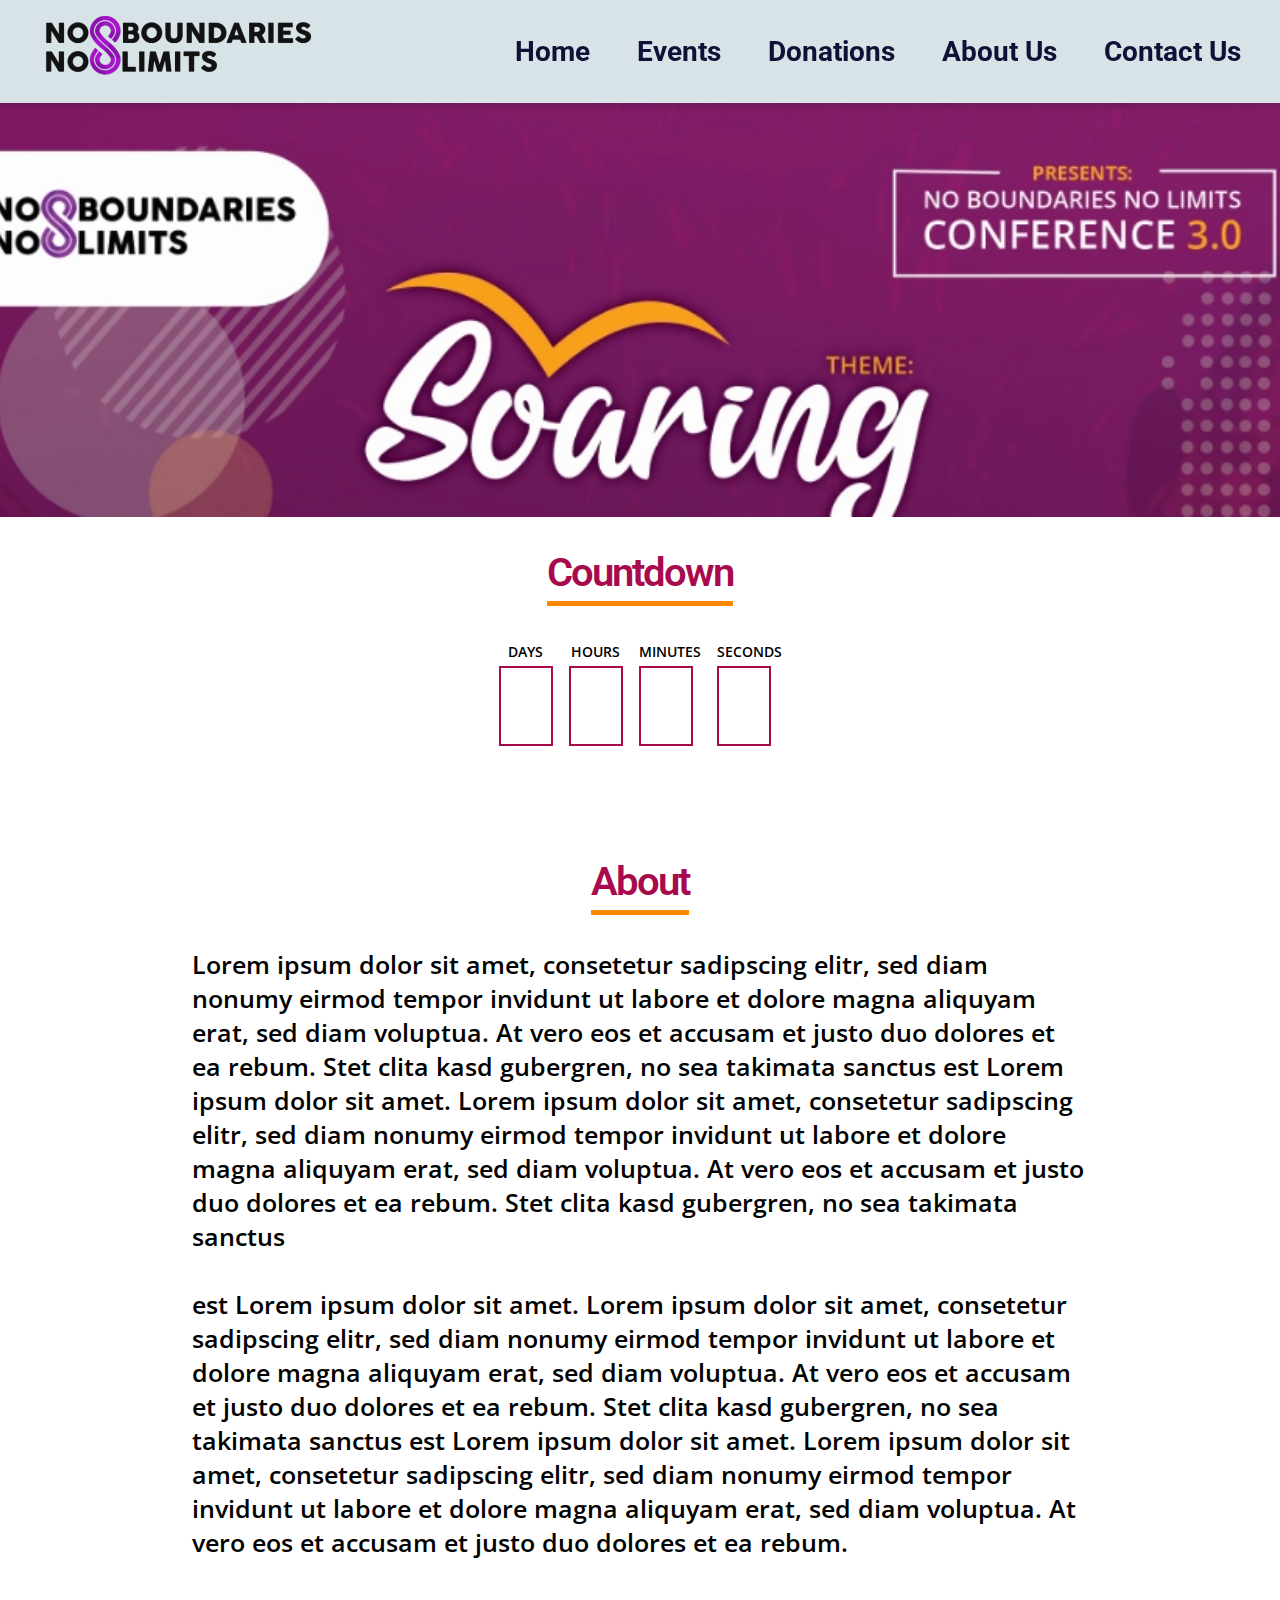
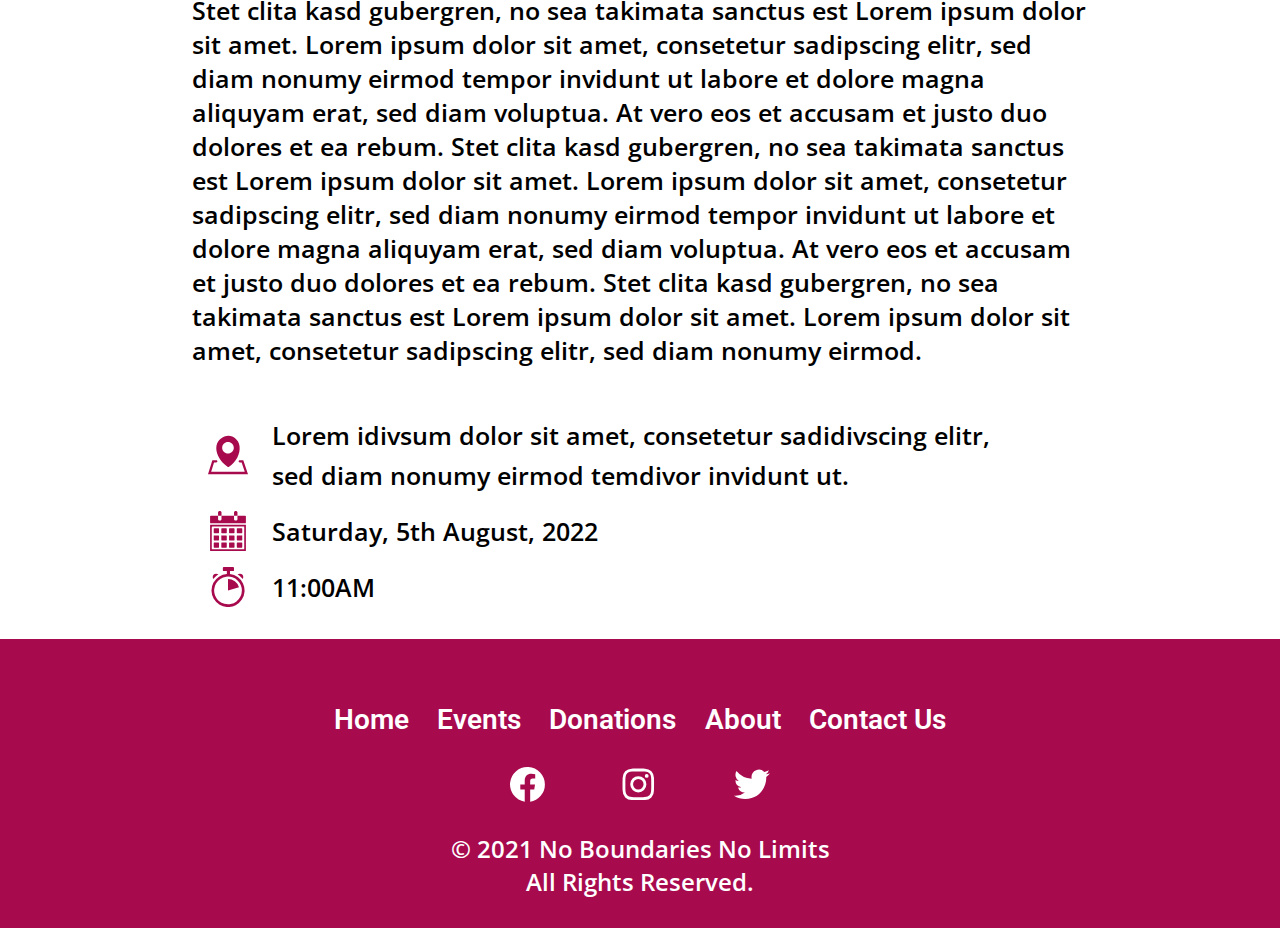
<file: pages/moreInfo3.html>
<!DOCTYPE html>
<html lang="en">
  <head>
    <meta charset="UTF-8" />
    <meta http-equiv="X-UA-Compatible" content="IE=edge" />
    <meta name="viewport" content="width=device-width, initial-scale=1.0" />
    <title>NBNL | More....</title>
    <link rel="stylesheet" href="../css/home.css" />
    <link rel="stylesheet" href="../css/moreInfo.css" />
  </head>
  <body>
    <!-- ----------------------NAVBAR------------------------------ -->
    <div class="nav-container">
      <div class="logo">
        <a href="#"><img src="../assets/logo.png" alt="logo" /></a>
      </div>
      <ul class="list-group">
        <li><a href="../index.html" class="nav-links">Home</a></li>
        <li><a href="./events.html" class="nav-links">Events</a></li>
        <li><a href="./donations.html" class="nav-links">Donations</a></li>
        <li><a href="./about.html" class="nav-links">About Us</a></li>
        <li><a href="./contact.html" class="nav-links">Contact Us</a></li>
      </ul>
      <div class="hamburger">
        <span class="bar"></span>
        <span class="bar"></span>
        <span class="bar"></span>
      </div>
    </div>
    <section class="banner-section"></section>
    <div class="about-div">
      <div class="countdown">
        <h3 class="head">Countdown</h3>
        <div class="underline"></div>
        <div class="time-div">
          <div class="days">
            <p class="small">DAYS</p>
            <div class="inner-time one">
              <!-- <div class="day-1"></div> -->
              <p class="day-2" id="day"></p>
            </div>
          </div>
          <div class="hours">
            <p class="small">HOURS</p>
            <div class="inner-time two">
              <!-- <div class="hours-1"></div> -->
              <p class="hours-2" id="hours"></p>
            </div>
          </div>
          <div class="mins">
            <p class="small">MINUTES</p>
            <div class="inner-time three">
              <!-- <div class="mins-1"></div> -->
              <p class="mins-2" id="mins"></p>
            </div>
          </div>
          <div class="sec">
            <p class="small">SECONDS</p>
            <div class="inner-time four">
              <!-- <div class="sec-1"></div> -->
              <p class="sec-2" id="sec"></p>
            </div>
          </div>
        </div>
      </div>
      <section class="about-info">
        <h3 class="head">About</h3>
        <p id="demo"></p>

        <div class="underline"></div>
        <p class="about-content">
          Lorem ipsum dolor sit amet, consetetur sadipscing elitr, sed diam
          nonumy eirmod tempor invidunt ut labore et dolore magna aliquyam erat,
          sed diam voluptua. At vero eos et accusam et justo duo dolores et ea
          rebum. Stet clita kasd gubergren, no sea takimata sanctus est Lorem
          ipsum dolor sit amet. Lorem ipsum dolor sit amet, consetetur
          sadipscing elitr, sed diam nonumy eirmod tempor invidunt ut labore et
          dolore magna aliquyam erat, sed diam voluptua. At vero eos et accusam
          et justo duo dolores et ea rebum. Stet clita kasd gubergren, no sea
          takimata sanctus
          <br />
          <br />
          est Lorem ipsum dolor sit amet. Lorem ipsum dolor sit amet, consetetur
          sadipscing elitr, sed diam nonumy eirmod tempor invidunt ut labore et
          dolore magna aliquyam erat, sed diam voluptua. At vero eos et accusam
          et justo duo dolores et ea rebum. Stet clita kasd gubergren, no sea
          takimata sanctus est Lorem ipsum dolor sit amet. Lorem ipsum dolor sit
          amet, consetetur sadipscing elitr, sed diam nonumy eirmod tempor
          invidunt ut labore et dolore magna aliquyam erat, sed diam voluptua.
          At vero eos et accusam et justo duo dolores et ea rebum.
          <br />
          <br />
          Stet clita kasd gubergren, no sea takimata sanctus est Lorem ipsum
          dolor sit amet. Lorem ipsum dolor sit amet, consetetur sadipscing
          elitr, sed diam nonumy eirmod tempor invidunt ut labore et dolore
          magna aliquyam erat, sed diam voluptua. At vero eos et accusam et
          justo duo dolores et ea rebum. Stet clita kasd gubergren, no sea
          takimata sanctus est Lorem ipsum dolor sit amet. Lorem ipsum dolor sit
          amet, consetetur sadipscing elitr, sed diam nonumy eirmod tempor
          invidunt ut labore et dolore magna aliquyam erat, sed diam voluptua.
          At vero eos et accusam et justo duo dolores et ea rebum. Stet clita
          kasd gubergren, no sea takimata sanctus est Lorem ipsum dolor sit
          amet. Lorem ipsum dolor sit amet, consetetur sadipscing elitr, sed
          diam nonumy eirmod.
        </p>
        <div class="content2">
          <div class="location main">
            <?xml version="1.0" encoding="utf-8" ?>
            <svg
              version="1.1"
              id="Layer_1"
              xmlns="http://www.w3.org/2000/svg"
              xmlns:xlink="http://www.w3.org/1999/xlink"
              x="0px"
              y="0px"
              viewBox="0 0 122.88 117.55"
              style="enable-background: new 0 0 122.88 117.55"
              xml:space="preserve"
            >
              <style type="text/css">
                .st0 {
                  fill-rule: evenodd;
                  clip-rule: evenodd;
                }
              </style>
              <g>
                <path
                  fill="#A80A4E"
                  class="st0"
                  d="M78.81,82.78c-4.35,4.77-9.42,9.05-15.12,12.51c-0.7,0.51-1.65,0.58-2.43,0.08 c-8.41-5.35-15.48-11.78-21.03-18.76c-7.66-9.61-12.49-20.27-14.14-30.53c-1.68-10.41-0.11-20.42,5.07-28.56 c2.04-3.22,4.65-6.15,7.83-8.68C46.3,3.01,54.65-0.06,62.96,0c8.01,0.06,15.91,3.05,22.74,9.28c2.4,2.18,4.42,4.68,6.07,7.39 c5.57,9.17,6.77,20.87,4.32,32.73c-2.41,11.71-8.41,23.62-17.28,33.35V82.78L78.81,82.78L78.81,82.78z M25.32,74.54 c1.98,0,3.59,1.61,3.59,3.59c0,1.98-1.61,3.59-3.59,3.59h-6.74l-8.88,28.67h103.22l-9.64-28.67h-5.57c-1.98,0-3.59-1.61-3.59-3.59 c0-1.98,1.61-3.59,3.59-3.59h10.7l14.46,43.01H0l13.32-43.01H25.32L25.32,74.54z M61.38,18.51c9.88,0,17.88,8.01,17.88,17.87 c0,9.88-8.01,17.88-17.88,17.88c-9.88,0-17.87-8-17.87-17.88C43.49,26.51,51.5,18.51,61.38,18.51L61.38,18.51L61.38,18.51z"
                />
              </g>
            </svg>
            <p>
              Lorem idivsum dolor sit amet, consetetur sadidivscing elitr,<br />
              sed diam nonumy eirmod temdivor invidunt ut.
            </p>
          </div>
          <div class="date location">
            <?xml version="1.0" encoding="utf-8"?>
            <svg
              version="1.1"
              id="Layer_1"
              xmlns="http://www.w3.org/2000/svg"
              xmlns:xlink="http://www.w3.org/1999/xlink"
              x="0px"
              y="0px"
              viewBox="0 0 110.01 122.88"
              style="enable-background: #a80a4e"
              xml:space="preserve"
            >
              <style type="text/css">
                .st0 {
                  fill-rule: evenodd;
                  clip-rule: evenodd;
                  background-color: #a80a4e;
                }
              </style>
              <g>
                <path
                  fill="#A80A4E"
                  class="st0"
                  d="M1.87,14.69h22.66L24.5,14.3V4.13C24.5,1.86,26.86,0,29.76,0c2.89,0,5.26,1.87,5.26,4.13V14.3l-0.03,0.39 h38.59l-0.03-0.39V4.13C73.55,1.86,75.91,0,78.8,0c2.89,0,5.26,1.87,5.26,4.13V14.3l-0.03,0.39h24.11c1.03,0,1.87,0.84,1.87,1.87 v19.46c0,1.03-0.84,1.87-1.87,1.87H1.87C0.84,37.88,0,37.04,0,36.01V16.55C0,15.52,0.84,14.69,1.87,14.69L1.87,14.69z M0.47,42.19 h109.08c0.26,0,0.46,0.21,0.46,0.46l0,0v79.76c0,0.25-0.21,0.46-0.46,0.46l-109.08,0c-0.25,0-0.47-0.21-0.47-0.46V42.66 C0,42.4,0.21,42.19,0.47,42.19L0.47,42.19L0.47,42.19z M97.27,52.76H83.57c-0.83,0-1.5,0.63-1.5,1.4V66.9c0,0.77,0.67,1.4,1.5,1.4 h13.71c0.83,0,1.51-0.63,1.51-1.4V54.16C98.78,53.39,98.1,52.76,97.27,52.76L97.27,52.76z M12.24,74.93h13.7 c0.83,0,1.51,0.63,1.51,1.4v12.74c0,0.77-0.68,1.4-1.51,1.4H12.71c-0.83,0-1.5-0.63-1.5-1.4V75.87c0-0.77,0.68-1.4,1.5-1.4 L12.24,74.93L12.24,74.93z M12.24,97.11h13.7c0.83,0,1.51,0.63,1.51,1.4v12.74c0,0.77-0.68,1.4-1.51,1.4l-13.24,0 c-0.83,0-1.5-0.63-1.5-1.4V98.51c0-0.77,0.68-1.4,1.5-1.4L12.24,97.11L12.24,97.11z M12.24,52.76h13.7c0.83,0,1.51,0.63,1.51,1.4 V66.9c0,0.77-0.68,1.4-1.51,1.4l-13.24,0c-0.83,0-1.5-0.63-1.5-1.4V54.16c0-0.77,0.68-1.4,1.5-1.4L12.24,52.76L12.24,52.76z M36.02,52.76h13.71c0.83,0,1.5,0.63,1.5,1.4V66.9c0,0.77-0.68,1.4-1.5,1.4l-13.71,0c-0.83,0-1.51-0.63-1.51-1.4V54.16 C34.51,53.39,35.19,52.76,36.02,52.76L36.02,52.76L36.02,52.76z M36.02,74.93h13.71c0.83,0,1.5,0.63,1.5,1.4v12.74 c0,0.77-0.68,1.4-1.5,1.4H36.02c-0.83,0-1.51-0.63-1.51-1.4V75.87c0-0.77,0.68-1.4,1.51-1.4V74.93L36.02,74.93z M36.02,97.11h13.71 c0.83,0,1.5,0.63,1.5,1.4v12.74c0,0.77-0.68,1.4-1.5,1.4l-13.71,0c-0.83,0-1.51-0.63-1.51-1.4V98.51 C34.51,97.74,35.19,97.11,36.02,97.11L36.02,97.11L36.02,97.11z M59.79,52.76H73.5c0.83,0,1.51,0.63,1.51,1.4V66.9 c0,0.77-0.68,1.4-1.51,1.4l-13.71,0c-0.83,0-1.51-0.63-1.51-1.4V54.16C58.29,53.39,58.96,52.76,59.79,52.76L59.79,52.76 L59.79,52.76z M59.79,74.93H73.5c0.83,0,1.51,0.63,1.51,1.4v12.74c0,0.77-0.68,1.4-1.51,1.4H59.79c-0.83,0-1.51-0.63-1.51-1.4 V75.87c0-0.77,0.68-1.4,1.51-1.4V74.93L59.79,74.93z M97.27,74.93H83.57c-0.83,0-1.5,0.63-1.5,1.4v12.74c0,0.77,0.67,1.4,1.5,1.4 h13.71c0.83,0,1.51-0.63,1.51-1.4l0-13.21c0-0.77-0.68-1.4-1.51-1.4L97.27,74.93L97.27,74.93z M97.27,97.11H83.57 c-0.83,0-1.5,0.63-1.5,1.4v12.74c0,0.77,0.67,1.4,1.5,1.4h13.71c0.83,0,1.51-0.63,1.51-1.4l0-13.21c0-0.77-0.68-1.4-1.51-1.4 L97.27,97.11L97.27,97.11z M59.79,97.11H73.5c0.83,0,1.51,0.63,1.51,1.4v12.74c0,0.77-0.68,1.4-1.51,1.4l-13.71,0 c-0.83,0-1.51-0.63-1.51-1.4V98.51C58.29,97.74,58.96,97.11,59.79,97.11L59.79,97.11L59.79,97.11z M7.01,47.71h96.92 c0.52,0,0.94,0.44,0.94,0.94v67.77c0,0.5-0.44,0.94-0.94,0.94H6.08c-0.5,0-0.94-0.42-0.94-0.94V49.58 C5.14,48.55,5.98,47.71,7.01,47.71L7.01,47.71L7.01,47.71z M78.8,29.4c2.89,0,5.26-1.87,5.26-4.13V15.11l-0.03-0.41H73.58 l-0.03,0.41v10.16C73.55,27.54,75.91,29.4,78.8,29.4L78.8,29.4L78.8,29.4z M29.76,29.4c2.89,0,5.26-1.87,5.26-4.13V15.11 l-0.03-0.41H24.53l-0.03,0.41v10.16C24.5,27.54,26.86,29.4,29.76,29.4L29.76,29.4z"
                />
              </g>
            </svg>
            <p>Saturday, 5th August, 2022</p>
          </div>
          <div class="time location">
            <svg
              id="Layer_1"
              data-name="Layer 1"
              xmlns="http://www.w3.org/2000/svg"
              viewBox="0 0 101.5 122.88"
            >
              <title>time-limit</title>
              <path
                fill="#A80A4E"
                d="M56.84,21.74a50.83,50.83,0,1,1-9.59-.24V13c0-.13,0-.26,0-.39h-9.5a2.83,2.83,0,0,1-2.83-2.83V2.83A2.84,2.84,0,0,1,37.76,0H66.33a2.84,2.84,0,0,1,2.83,2.83V9.77a2.83,2.83,0,0,1-2.83,2.83H56.82c0,.13,0,.26,0,.39v8.75ZM50.75,72.37,84.53,62.05a35.33,35.33,0,0,0-33.78-25V72.37Zm45.58-35.3c2-4.7,1.73-9.62-1.09-12.92-3.38-4-9.49-4.41-15.17-1.63A82.53,82.53,0,0,1,96.33,37.07Zm-91.16,0c-2-4.7-1.74-9.62,1.08-12.92,3.38-4,9.5-4.41,15.18-1.63A82,82,0,0,0,5.17,37.07ZM80.87,42A42.59,42.59,0,1,0,93.35,72.13,42.47,42.47,0,0,0,80.87,42Z"
              />
            </svg>
            <p>11:00AM</p>
          </div>
        </div>
      </section>
    </div>
  </body>

  <footer class="footer-div">
    <ul>
      <li>Home</li>
      <li>Events</li>
      <li>Donations</li>
      <li>About</li>
      <li>Contact Us</li>
    </ul>
    <svg
      xmlns="http://www.w3.org/2000/svg"
      width="259.977"
      height="34.664"
      viewBox="0 0 259.977 34.664"
    >
      <g
        id="Group_9"
        data-name="Group 9"
        transform="translate(-510.588 -3325.168)"
      >
        <path
          id="Icon_awesome-facebook"
          data-name="Icon awesome-facebook"
          d="M35.438,18A17.438,17.438,0,1,0,15.275,35.227V23.041h-4.43V18h4.43V14.158c0-4.37,2.6-6.784,6.586-6.784a26.836,26.836,0,0,1,3.9.34V12h-2.2a2.52,2.52,0,0,0-2.841,2.723V18h4.836l-.773,5.041H20.725V35.227A17.444,17.444,0,0,0,35.438,18Z"
          transform="translate(510.025 3324.605)"
          fill="#fff"
        />
        <path
          id="Icon_awesome-instagram"
          data-name="Icon awesome-instagram"
          d="M15.757,9.914a8.079,8.079,0,1,0,8.079,8.079A8.066,8.066,0,0,0,15.757,9.914Zm0,13.331a5.252,5.252,0,1,1,5.252-5.252,5.262,5.262,0,0,1-5.252,5.252ZM26.051,9.584A1.884,1.884,0,1,1,24.166,7.7,1.88,1.88,0,0,1,26.051,9.584ZM31.4,11.5a9.325,9.325,0,0,0-2.545-6.6,9.387,9.387,0,0,0-6.6-2.545c-2.6-.148-10.4-.148-13,0a9.373,9.373,0,0,0-6.6,2.538,9.356,9.356,0,0,0-2.545,6.6c-.148,2.6-.148,10.4,0,13a9.325,9.325,0,0,0,2.545,6.6,9.4,9.4,0,0,0,6.6,2.545c2.6.148,10.4.148,13,0a9.325,9.325,0,0,0,6.6-2.545,9.387,9.387,0,0,0,2.545-6.6c.148-2.6.148-10.392,0-12.994ZM28.041,27.281a5.318,5.318,0,0,1-3,3c-2.074.823-7,.633-9.288.633s-7.221.183-9.288-.633a5.318,5.318,0,0,1-3-3c-.823-2.074-.633-7-.633-9.288s-.183-7.221.633-9.288a5.318,5.318,0,0,1,3-3c2.074-.823,7-.633,9.288-.633s7.221-.183,9.288.633a5.318,5.318,0,0,1,3,3c.823,2.074.633,7,.633,9.288S28.863,25.214,28.041,27.281Z"
          transform="translate(623.145 3324.507)"
          fill="#fff"
        />
        <path
          id="Icon_awesome-twitter"
          data-name="Icon awesome-twitter"
          d="M32.3,10.668c.023.32.023.64.023.959,0,9.754-7.424,20.992-20.992,20.992A20.85,20.85,0,0,1,0,29.307a15.263,15.263,0,0,0,1.782.091,14.776,14.776,0,0,0,9.16-3.152,7.391,7.391,0,0,1-6.9-5.117,9.3,9.3,0,0,0,1.393.114,7.8,7.8,0,0,0,1.942-.251,7.379,7.379,0,0,1-5.916-7.241V13.66A7.431,7.431,0,0,0,4.8,14.6,7.389,7.389,0,0,1,2.513,4.728a20.972,20.972,0,0,0,15.213,7.721,8.329,8.329,0,0,1-.183-1.69A7.385,7.385,0,0,1,30.312,5.711a14.526,14.526,0,0,0,4.683-1.782,7.358,7.358,0,0,1-3.244,4.066A14.791,14.791,0,0,0,36,6.853a15.86,15.86,0,0,1-3.7,3.815Z"
          transform="translate(734.564 3324.5)"
          fill="#fff"
        />
      </g>
    </svg>
    <p>
      © 2021 No Boundaries No Limits<br />
      All Rights Reserved.
    </p>
  </footer>
  <script type="text/javascript" src="../js/app.js"></script>
  <script type="text/javascript" src="../js/more3.js"></script>

</html>
</file>
<file: css/home.css>
@import url("https://fonts.googleapis.com/css2?family=Open+Sans:wght@500;600;700&family=Roboto:wght@400;700&display=swap");

:root {
    --primary-color: #d5e1e6;
    --secondary-color: #a80a4e;
    --dark-gray: #302f2f;
    --dark-gray-50: #707070;
    --orange: #ff8800;
    --light-grey: #d5e1e6;
    --shadow: #d5e1e670;
    --light-grey-50: #000029;
    --font-style-1: "Open Sans";
    --font-style-2: "Roboto";
}
* {
    box-sizing: border-box;
    margin: 0;
    padding: 0;
}

.logo {
    padding-left: 20px;
}
.nav-container {
    z-index: 1;
    position: sticky;
    top: 0;
    width: 100vw;
    padding: 1rem 1.5rem;
    display: flex;
    justify-content: space-between;
    align-items: center;
    background: #d5e1e6 0% 0% no-repeat padding-box;
    box-shadow: 0px 3px 6px #00000029;
    opacity: 0.934;
    -webkit-backdrop-filter: blur(30px);
    backdrop-filter: blur(30px);
}
.hamburger {
    display: none;
}
.bar {
    display: block;
    width: 25px;
    height: 3px;
    margin: 5px auto;
    transition: all 0.3s ease-in-out;
    background-color: var(--light-grey-50);
}
.list-group {
    display: flex;
    list-style: none;
    justify-content: space-between;
    text-align: center;
    gap: 2rem;
    align-items: center;
}
.list-group li {
    text-align: center;
}
.nav-links {
    text-decoration: none;
    text-align: center;
    font: normal normal bold 28px/34px var(--font-style-2);
    color: #000029;
    font-size: 28px;
    margin-right: 15px;
    transition: all 0.2s ease-in;
}
.nav-links:hover {
    color: var(--secondary-color);
    font-size: 30px;
}
.active-page {
    color: var(--secondary-color);
}
.hero-section {
    width: 100vw;
    height: 768px;
    background-color: #d5e1e6;
    background-image: url("../assets/NBNL\ Web\ 1.png");
    background-position: center center;
    background-size: cover;
}

.group {
    padding: 10rem;
    background-color: #fff;
    width: 100%;
    height: fit-content;
    display: flex;
    justify-content: center;
    align-items: center;
}
.group .first {
    display: flex;
    flex-direction: column;
    align-items: flex-start;
}
.group .second {
    padding: 1px;
    display: flex;
    justify-content: center;
    align-items: center;
}
.group2 {
    padding: 7rem;
    background-color: #fff;
    width: 100%;
    height: 600px;
    display: flex;
    justify-content: center;
    align-items: center;
}
.group2 .first {
    display: flex;
    flex-direction: column;
    align-items: flex-end;
}
.group2 .first p {
    text-align: end;
}
.group2 .second {
    padding: 1px;
    display: flex;
    justify-content: center;
    align-items: center;
}
.head {
    font: normal normal 600 40px/48px var(--font-style-2);
    color: var(--secondary-color);
    letter-spacing: -2px;
    word-spacing: -2px;
    text-decoration: none;
    border-bottom: 5px solid #ff8800;
    width: fit-content;
    padding-bottom: 4px;
    letter-spacing: -2px;
    margin-bottom: 2rem;
}

.sec-3 {
    margin-top: 4rem;
    display: flex;
    flex-direction: column;
    align-items: center;
    margin-bottom: 6rem;
}
.sec-3 .underline {
    height: 4px;
    width: 290px;
    background-color: var(--orange);
    border-radius: 20px;
    margin-bottom: 2rem;
}
.one {
    margin-bottom: 5rem;
}
.sec-1 .first p {
    font: normal normal 500 28px/34px var(--font-style-1);
    width: 70%;
}
.sec-2 .first p {
    font: normal normal 500 28px/34px var(--font-style-1);
    width: 70%;
}

.sec-3 p {
    font: normal normal 500 28px/40px var(--font-style-1);
    width: 70%;
    text-align: center;
    margin-bottom: 4rem;
}

.btn {
    width: 394px;
    height: 74px;
    font: normal normal bold 25px/34px var(--font-style-1);
    background: #ff8800 0% 0% no-repeat padding-box;
    border-radius: 37px;
    border: none;
    transition: all 0.25s ease-in;
    cursor: pointer;
}
.btn:hover {
    background: #e27902fd 0% 0% no-repeat padding-box;
    transform: scale(0.9);
    opacity: 0.6;
    color: white;
}
.subscribe {
    display: flex;
    flex-direction: column;
    justify-content: center;
    align-items: center;
    margin-top: 3rem;
    margin-bottom: 4rem;
}
.subscribe h3 {
    margin-bottom: 2rem;
}
.subscribe p {
    width: 50%;
    text-align: center;
    font: normal normal 500 30px/41px var(--font-style-1);
    margin-bottom: 3rem;
}
.subscribe form .email-box {
    width: 80%;
    border-bottom: 2px solid var(--dark-gray-50);
    border-top: none;
    border-left: none;
    border-right: none;
    margin-bottom: 2rem;
    padding: 12px;
    outline: none;
    font: normal normal 600 25px/34px var(--font-style-1);
    color: #000029;
}
.subscribe form .email-box::placeholder {
    font: normal normal 600 25px/34px var(--font-style-1);
    color: #707070;
}
.modal {
    position: fixed;
    display: flex;
    flex-direction: column;
    justify-content: center;
    align-items: center;
    height: 100vh;
    width: 100vw;
    background-color: rgba(255, 255, 255, 0.404);
    backdrop-filter: blur(20px);
    visibility: hidden;
}
.modal p {
    margin-top: 30px;
    text-align: center;
    font: normal normal bold 40px/55px var(--font-style-1);
}
.footer-div {
    background-color: var(--secondary-color);
    color: #fff;
    display: flex;
    flex-direction: column;
    justify-content: center;
    align-items: center;
}
.footer-div ul {
    list-style: none;
    display: flex;
    width: 40rem;
    justify-content: space-around;
    font: normal normal 600 28px/34px var(--font-style-2);
    margin-top: 4rem;
    margin-bottom: 30px;
}
.footer-div svg {
    margin-bottom: 30px;
}
.footer-div p {
    text-align: center;
    font: normal normal 600 24px/33px var(--font-style-1);
    margin-bottom: 30px;
}
.black {
    color: #fff;
    background-color: #302f2f;
}
.merch {
    display: flex;
    flex-wrap: wrap;
    width: 80%;
    justify-content: center;
}

.merch img {
    width: 260px;
    height: 260px;
    padding: 20px 20px;
    align-items: center;
    transition: all ease-in-out 0.25s;
}
.merch img:hover {
    transform: scale(1.2);
}
.sub-head {
    border-bottom: none;
}
@media screen and (max-width: 1140px) {
    .nav-links {
        font-size: 15px;
    }
    .list-group li {
        padding: 5px;
    }
    .nav-item {
        margin: 1.5rem 0;
    }
    .logo {
        padding-left: 20px;
    }
    .hero-section {
        margin-bottom: 30px;
    }
    .sec-1,
    .group2,
    .sec-2 {
        height: auto;
    }
}

@media only screen and (max-width: 850px) {
    .logo img {
        width: 70%;
    }
    .nav-container {
        position: sticky;
    }
    .list-group {
        position: absolute;
        left: -120%;
        top: 103px;
        display: flex;
        flex-direction: column;
        justify-content: flex-start;
        background-color: #fff;
        width: 100vw;
        height: 100vh;
        gap: 40px;
        transition: 0.3s;
    }
    .list-group li:first-child {
        margin-top: 12rem;
    }
    .list-group li {
        text-align: center;
    }
    .nav-links {
        color: #000029;
        font: normal normal bold 14px/17px var(--font-style-2);
    }
    .active {
        left: 0;
    }

    .active-page {
        color: #a80a4e;
    }
    .nav-item {
        margin: 2.5rem 0;
    }
    .hamburger {
        display: block;
        cursor: pointer;
    }
    .hamburger .active .bar:nth-child(2) {
        opacity: 0;
    }
    .hamburger.active.bar:nth-child(1) {
        transform: translateY(8px) rotate(45deg);
    }
    .hamburger.active.bar:nth-child(3) {
        transform: translateY(-8px) rotate(-45deg);
    }
    .hero-section {
        width: 100vw;
        height: 80vh;
        object-fit: contain;
        background-color: #d5e1e6;
        background-image: url("../assets/mobile.png");
        background-size: cover;
    }
    .group {
        flex-direction: column;
        align-items: center;
        height: fit-content;
        margin-bottom: 0rem;
        width: 100%;
    }
    .group .first {
        margin-bottom: 10px;
        align-items: center;
    }

    .first p {
        font: normal normal 600 20px/30px var(--font-style-1);
        width: 100%;
    }
    .sec-1 .first p {
        font: normal normal 600 20px/30px var(--font-style-1);
        width: 90vw;
        text-align: center;
    }
    .head {
        font: normal normal bold 34px/38px var(--font-style-2);
        letter-spacing: 0px;
        word-spacing: 0px;
    }
    .underline {
        width: 100px;
        height: 5px;
    }
    .one {
        width: 90vw;
    }
    .sec-2 {
        margin-bottom: 1rem;
    }
    .sec-2 .first p {
        font: normal normal 600 20px/30px var(--font-style-1);
        width: 100vw;
        text-align: center;
    }
    .group2 {
        width: calc(100%-80px);
        flex-direction: column-reverse;
        height: auto;
    }

    .group2 .first {
        align-items: center;
    }
    .footer-div ul {
        list-style: none;
        display: flex;
        flex-direction: column;
        justify-content: space-around;
        width: 100%;
        align-items: center;
        font: normal normal bold 20px/30px var(--font-style-2);
        margin-top: 4rem;
        margin-bottom: 30px;
    }
    .sec-3 p {
        font: normal normal 600 20px/30px var(--font-style-1);
        width: 100%;
        text-align: center;
        margin-bottom: 4rem;
        padding: 0 10px;
    }
    .sec-3 .head3 {
        text-align: center;
        border: none;
    }
    .merch {
        display: flex;
        flex-wrap: wrap;

        width: 100%;
    }

    .merch img {
        width: 200px;
        height: 200px;
    }
    body::-webkit-scrollbar-track {
        background: #a80a4e;
    }

    .subscribe {
        display: flex;
        flex-direction: column;
        text-align: center;
        justify-content: center;
        align-items: center;
        margin-top: 3rem;
        margin-bottom: 4rem;
    }

    .subscribe h3 {
        margin-bottom: 2rem;
    }
    .subscribe p {
        width: 100%;
        text-align: center;
        font: normal normal 600 22px/30px var(--font-style-1);
        margin-bottom: 3rem;
    }
    form {
        width: 100vw;
        margin-top: -1rem;
    }
    .subscribe form .email-box {
        width: 80%;
        font: normal normal 600 25px/34px var(--font-style-1);
        color: #000029;
    }
    .subscribe form .email-box::placeholder {
        font: normal normal 600 20px/30px var(--font-style-1);
        color: #707070;
    }
    .btn {
        width: 200px;
        height: 74px;
        font: normal normal bold 20px/30px var(--font-style-1);
        background: #ff8800 0% 0% no-repeat padding-box;
        border-radius: 37px;
        border: none;
        transition: all 0.25s ease-in;
    }

    .footer-div svg {
        margin-bottom: 30px;
    }
    .footer-div ul li {
        font: normal normal 500 20px/30px var(--font-style-1);
    }
    .footer-div p {
        text-align: center;
        font: normal normal 600 20px/30px var(--font-style-1);
        margin-bottom: 30px;
    }
    .location {
        font: normal normal 500 19px/28px var(--font-style-1);
    }
    .main svg {
        width: 60px;
        height: 50px;
    }
}
</file>
<file: css/about.css>
.about-1 p {
    font: normal normal 500 26px/34px var(--font-style-1);
}
.about-1 {
    width: 50%;
    padding: 4rem;
    margin-left: 5rem;
    margin-top: 2rem;
}

.about-4 {
    width: 100vw;
    display: flex;
    justify-content: center;
    flex-direction: column;
    align-items: center;
}
.historyImg {
    width: 452px;
    height: 396px;
}
.his-2 {
    width: 100%;
    font: normal normal 500 28px/34px var(--font-style-1);
    padding-left: 10rem;
    padding-right: 2rem;
    padding-top: 0;
    padding-bottom: 0;
}
.group {
    margin-bottom: 0px;
    padding: 0 10rem;
}
.one {
    margin-bottom: 0rem;
}
.image-div {
    width: 90%;
    overflow-x: scroll;
    display: flex;
}
.card {
    display: flex;
    flex-direction: column;
    justify-content: center;
    align-items: center;
    margin-left: 2rem;
    margin-right: 3rem;
}
.card img {
    width: 308px;
    height: 308px;
    border-radius: 154px;
    margin-bottom: 2rem;
}
.card-title {
    font: normal normal bold 25px/27px Open Sans;
    text-align: center;
}
.card-subtitle {
    font: normal normal 600 20px/27px Open Sans;
    color: var(--secondary-color);
    text-align: center;
}
@media only screen and (max-width: 850px) {
    .historyImg {
        width: 352px;
        height: 296px;
    }

    .card {
        margin-left: 0.5rem;
    }
    .about-4 {
        margin-top: 60px;
    }
    .group {
        margin-bottom: none;
        margin-top: none;
        align-items: center;
        justify-content: flex-start;
    }
    .sec-1,
    .sec-2 {
        margin-bottom: 20px;
    }
    .his-2 {
        font: normal normal 500 17px/24px var(--font-style-1);
        text-align: center;
        padding: 0px 20px;
        margin-top: 30px;
    }
    .one {
        width: 90%;
        margin-bottom: 40px;
    }
    .card img {
        width: 208px;
        height: 208px;
        border-radius: 104px;
    }
    .card-title {
        font: normal normal bold 18px/24px var(--font-style-1);
        text-align: center;
    }
    .card-subtitle {
        font: normal normal 600 15px/20px var(--font-style-1);
        color: var(--secondary-color);
        text-align: center;
    }
}
</file>
<file: css/contact.css>
.pre-text {
  padding: 3rem;
  width: 100vw;
  display: flex;
  flex-direction: column;
  justify-content: center;
  align-items: center;
  margin: 2rem 0;
}
.modal-new {
  position: fixed;
  display: flex;
  flex-direction: column;
  justify-content: center;
  align-items: center;
  height: 100vh;
  width: 100vw;
  background-color: rgba(255, 255, 255, 0.404);
  backdrop-filter: blur(20px);
  visibility: hidden;
}
.modal-new p {
  margin-top: 30px;
  text-align: center;
  font: normal normal bold 40px/55px var(--font-style-1);
}
.underline {
  width: 160px;
}
.pre-text p {
  width: 70%;
  text-align: center;
  font: normal normal 600 25px/34px var(--font-style-1);
  margin-top: 1rem;
}
.pre-text form {
  width: 100%;
  display: flex;
  justify-content: center;
  align-items: center;
}
.form-group {
  display: flex;
  width: 100%;
  flex-direction: column;
  justify-content: space-around;
  align-items: center;
  font: normal normal 600 25px/34px var(--font-style-1);
  margin-bottom: 3rem;
}
.form-group div {
  width: 60%;
  display: flex;
  flex-direction: column;
  align-items: flex-start;
  margin-bottom: 3rem;
}
.form-group div input {
  margin-top: 1rem;
  width: 100%;
  font: normal normal 600 25px/34px var(--font-style-1);
  background: #ffffff 0% 0% no-repeat padding-box;
  border: 2px solid #707070;
  border-radius: 34px;
  outline: none;
  padding-inline: 2rem;
  height: 67px;
}
textarea {
  margin-top: 1rem;
  background: #ffffff 0% 0% no-repeat padding-box;
  font: normal normal 600 20px/30px var(--font-style-1);
  border: 2px solid #707070;
  border-radius: 34px;
  height: 344px;
  padding-inline: 2rem;
  width: 100%;
}

@media only screen and (max-width: 850px) {
  .pre-text {
    padding: 1rem;
    width: 100vw;
    display: flex;
    flex-direction: column;
    justify-content: center;
    align-items: center;
    margin: 2rem 0;
  }

  .underline {
    width: 160px;
  }
  .pre-text p {
    width: 100%;
    text-align: center;
    font: normal normal 600 20px/30px var(--font-style-1);
    margin-top: 1rem;
  }
  .pre-text form {
    width: 100%;
    display: flex;
    justify-content: center;
    align-items: center;
  }
  .form-group {
    display: flex;
    width: 100%;
    flex-direction: column;
    justify-content: space-around;
    align-items: center;
    font: normal normal 600 20px/30px var(--font-style-1);
    margin-bottom: 3rem;
  }
  .form-group div {
    width: 80%;
    display: flex;
    flex-direction: column;
    align-items: flex-start;
    margin-bottom: 3rem;
  }
  .form-group div input {
    margin-top: 1rem;
    width: 100%;
    font: normal normal 600 20px/30px var(--font-style-1);
    background: #ffffff 0% 0% no-repeat padding-box;
    border: 2px solid #707070;
    border-radius: 34px;
    height: 47px;
    padding-inline: 2rem;
  }
  textarea {
    margin-top: 1rem;
    font: normal normal 600 20px/30px var(--font-style-1);
    background: #ffffff 0% 0% no-repeat padding-box;
    padding-inline: 2rem;
    border: 2px solid #707070;
    border-radius: 34px;
    height: 144px;
    width: 100%;
  }
}
</file>
<file: css/donation.css>
.donation {
  padding: 2rem 3rem;
  width: 100vw;
  display: flex;
  justify-content: space-around;
  align-items: center;
  margin: 5rem 0;
}
.donation-text {
  width: 50%;
}
.donation img {
  margin-left: -2rem;
}
.donation-text p {
  width: 80%;
  text-align: left;
  font: normal normal 600 25px/34px var(--font-style-1);
  margin-bottom: 4rem;
}
.underline {
  width: 300px;
  margin-bottom: 2rem;
}
@media only screen and (max-width: 850px) {
  .donation {
    padding: 2rem 3rem;
    width: 100vw;
    display: flex;
    flex-direction: column;
    justify-content: center;
    align-items: center;
    margin: 5rem 0;
  }
  .new{
      text-align: center;
  }
  .donation-text {
    width: 100%;
    margin-bottom: 3rem;
  }

  .donation-text p {
    width: 100%;
    text-align: center;
    font: normal normal 600 20px/30px var(--font-style-1);
    margin-bottom: 4rem;
  }
  .underline {
    width: 200px;
    margin: auto;
    margin-bottom: 2rem;
  }
}
</file>
<file: css/event.css>
.event-1 {
    width: 100%;
    margin: 5rem 0;
    display: flex;
    flex-direction: column;
    justify-content: center;
    align-items: center;
}
.new {
    width: 150px;
}
.event-1 p {
    text-align: center;
    font: normal normal 500 25px/34px var(--font-style-1);
}
.event-2 {
    padding: 5rem;
    width: 100%;
    display: flex;
    justify-content: space-between;
}
.event-2 img {
    margin-right: 3rem;
}
.event-2 p {
    text-align: left;
    font: normal normal 500 25px/34px var(--font-style-1);
    margin-bottom: 2rem;
}
.event-2 .event-text {
    display: flex;
    flex-direction: column;
    align-items: flex-start;
}

.event-2-head {
    text-align: left;
    font: normal normal bold 30px/40px Open Sans;
    letter-spacing: 0px;
    color: #a80a4e;
    margin-bottom: 1.5rem;
}
@media only screen and (max-width: 850px) {
    .event-1 p {
        text-align: center;
        font: normal normal 500 17px/24px var(--font-style-1);
        padding: 0px 20px;
    }
    .event-2 {
        padding: 0 20px;
        width: 100%;
        display: flex;
        flex-direction: column;
        justify-content: space-around;
        align-items: center;
    }
    .event-2 img {
        width: 340px;
        height: 340px;
        margin: 0;
    }
    .event-2 p {
        text-align: center;
        font: normal normal 500 17px/24px var(--font-style-1);
        margin-bottom: 2rem;
    }
    .event-2 .event-text {
        display: flex;
        flex-direction: column;
        align-items: center;
    }
    .event-2-head {
        text-align: center;
        font: normal normal bold 25px/30px var(--font-style-2);
        letter-spacing: 0px;
        word-spacing: 0px;
        margin: 1.5rem 0rem;
    }
}
</file>
<file: css/moreInfo.css>
.banner-section {
  height: 46vh;
  background-image: url(../assets/banner.png);
  background-size: cover;
  object-fit: contain;
  background-position: center center;
}
.about-div {
  display: flex;
  flex-direction: column;
  gap: 2rem;
}
.countdown {
  width: 100%;
  display: flex;
  flex-direction: column;
  justify-content: center;
  align-items: center;
  margin-top: 2rem;
}
.time-div {
  display: flex;
  gap: 1rem;
}
.small {
  font: normal normal 600 14px/28px var(--font-style-1);
  text-align: center;
}
.inner-time {
  font: normal normal 600 40px/98px var(--font-style-1);
  display: flex;
  border: 1px solid var(--secondary-color);
  display: flex;
  justify-content: center;
  align-items: center;
  width: 54px;
  word-break: break-all;
}
.day-1 {
  border: 1px solid var(--secondary-color);
  width: 54px;
  height: 78px;
  display: flex;
  justify-content: center;
  align-items: center;
}
.day-2 {
  border: 1px solid var(--secondary-color);
  width: 54px;
  height: 78px;
  display: flex;
  justify-content: center;
  align-items: center;
}
.hours-1 {
  border: 1px solid var(--secondary-color);
  width: 54px;
  height: 78px;
  display: flex;
  justify-content: center;
  align-items: center;
}
.hours-1 {
  border: 1px solid var(--secondary-color);
  width: 54px;
  height: 78px;
  display: flex;
  justify-content: center;
  align-items: center;
}
.hours-2 {
  border: 1px solid var(--secondary-color);
  width: 54px;
  height: 78px;
  display: flex;
  justify-content: center;
  align-items: center;
}
.mins-1 {
  border: 1px solid var(--secondary-color);
  width: 54px;
  height: 78px;
  display: flex;
  justify-content: center;
  align-items: center;
}
.mins-2 {
  border: 1px solid var(--secondary-color);
  width: 54px;
  height: 78px;
  display: flex;
  justify-content: center;
  align-items: center;
}
.sec-1 {
  border: 1px solid var(--secondary-color);
  width: 54px;
  height: 78px;
  display: flex;
  justify-content: center;
  align-items: center;
}
.sec-2 {
  border: 1px solid var(--secondary-color);
  width: 54px;
  height: 78px;
  display: flex;
  justify-content: center;
  align-items: center;
}
.about-info {
  display: flex;
  flex-direction: column;
  justify-content: center;
  align-items: center;
}
.about-content {
  text-align: left;
  font: normal normal 600 25px/34px var(--font-style-1);
  width: 70%;
  margin-bottom: 3rem;
}
.content2 {
  display: flex;
  width: 100%;
  flex-direction: column;
  justify-content: center;
  align-items: center;
  gap: 1rem;
  text-align: left;
  align-self: flex-start;
  font: normal normal 600 25px/40px var(--font-style-1);
  margin-left: 1rem;
  margin-bottom: 2rem;
  /* justify-self: flex-start; */
}
.location {
  width: 70%;
  display: flex;
  align-items: center;
  gap: 1.5rem;
}
.location svg {
  width: 40px;
  height: 40px;
  color: var(--secondary-color);
}
@media only screen and (max-width: 850px) {
  .countdown {
    width: 100%;
    justify-content: center;
  }
  .day-1 {
    border: 1px solid var(--secondary-color);
    width: 40px;
    height: 68px;
    display: flex;
    justify-content: center;
    align-items: center;
  }
  .day-2 {
    border: 1px solid var(--secondary-color);
    width: 40px;
    height: 68px;
    display: flex;
    justify-content: center;
    align-items: center;
  }
  .hours-1 {
    border: 1px solid var(--secondary-color);
    width: 40px;
    height: 68px;
    display: flex;
    justify-content: center;
    align-items: center;
  }
  .hours-2 {
    border: 1px solid var(--secondary-color);
    width: 40px;
    height: 68px;
    display: flex;
    justify-content: center;
    align-items: center;
  }
  .mins-1 {
    border: 1px solid var(--secondary-color);
    width: 40px;
    height: 68px;
    display: flex;
    justify-content: center;
    align-items: center;
  }
  .mins-2 {
    border: 1px solid var(--secondary-color);
    width: 40px;
    height: 68px;
    display: flex;
    justify-content: center;
    align-items: center;
  }
  .sec-1 {
    border: 1px solid var(--secondary-color);
    width: 40px;
    height: 68px;
    display: flex;
    justify-content: center;
    align-items: center;
  }
  .sec-2 {
    border: 1px solid var(--secondary-color);
    width: 40px;
    height: 68px;
    display: flex;
    justify-content: center;
    align-items: center;
  }
  .about-content {
    text-align: center;
    font: normal normal 500 20px/30px var(--font-style-1);
    width: 100%;
    margin-bottom: 2rem;
  }
  .content2 {
    margin-left: 0;
    width: 100%;
    text-align: left;
    font: normal normal 500 20px/30px var(--font-style-1);
    /* justify-self: flex-start; */
  }
}
</file>
